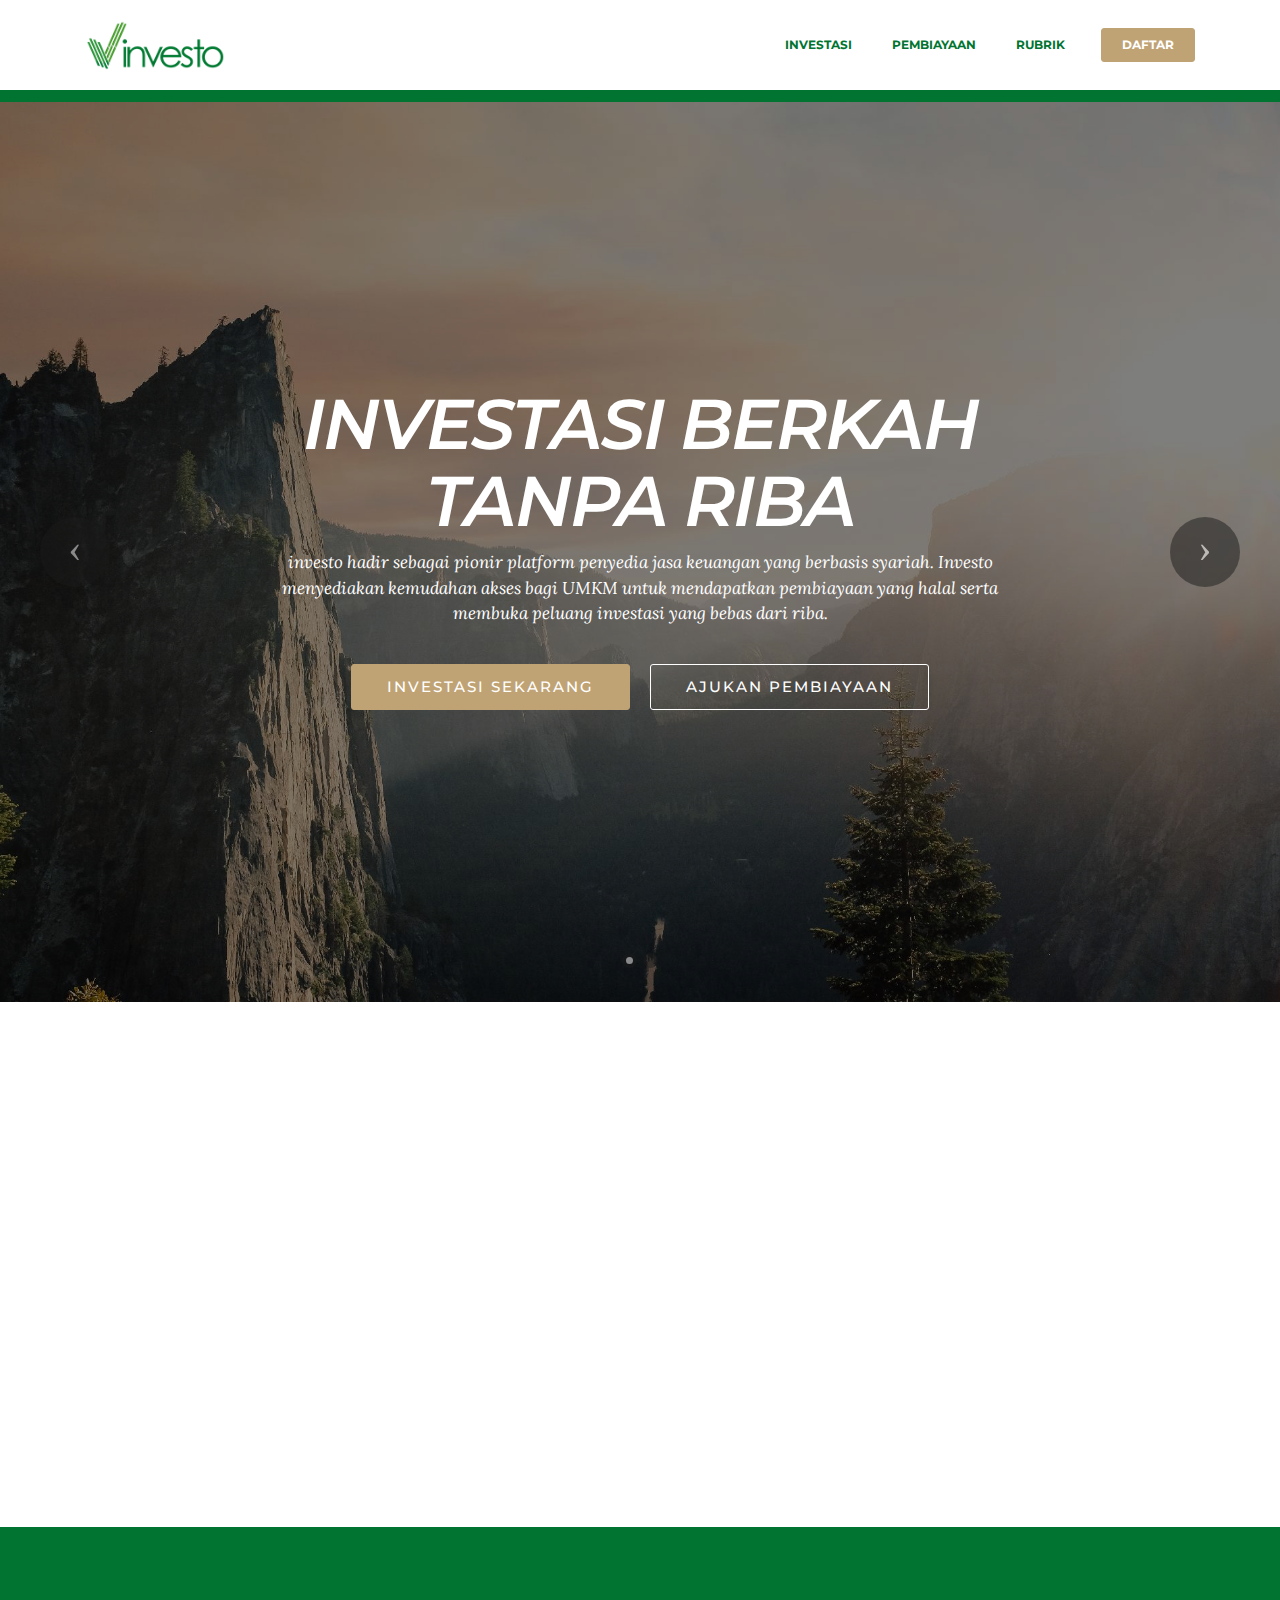
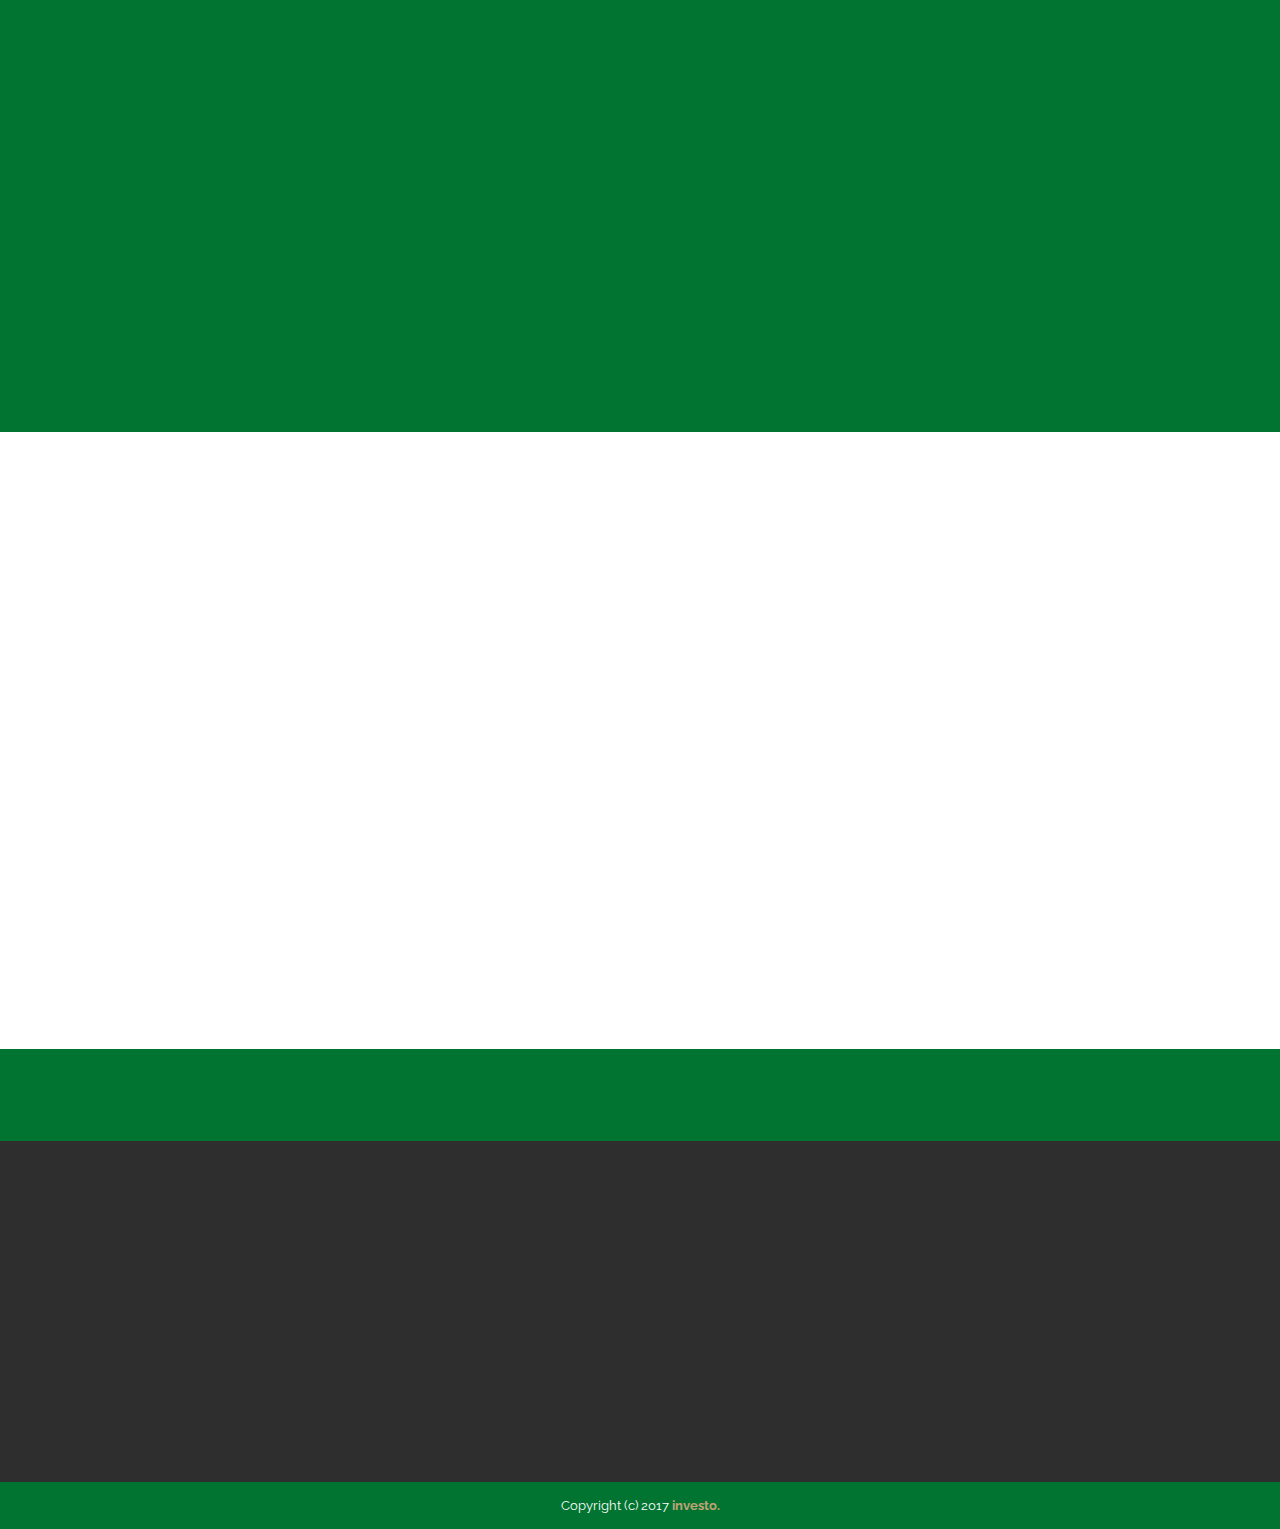
<file: index.html>
<!DOCTYPE html>
<html>
<head>
  <!-- Site made with Mobirise Website Builder v3.12.1, https://mobirise.com -->
  <meta charset="UTF-8">
  <meta http-equiv="X-UA-Compatible" content="IE=edge">
  <meta name="generator" content="Mobirise v3.12.1, mobirise.com">
  <meta name="viewport" content="width=device-width, initial-scale=1">
  <link rel="shortcut icon" href="assets/images/logo-128x128-128x150-1.png" type="image/x-icon">
  <meta name="description" content="">
  <title>Home</title>
  <link rel="stylesheet" href="https://fonts.googleapis.com/css?family=Lora:400,700,400italic,700italic&amp;subset=latin">
  <link rel="stylesheet" href="https://fonts.googleapis.com/css?family=Montserrat:400,700">
  <link rel="stylesheet" href="https://fonts.googleapis.com/css?family=Raleway:100,100i,200,200i,300,300i,400,400i,500,500i,600,600i,700,700i,800,800i,900,900i">
  <link rel="stylesheet" href="assets/bootstrap-material-design-font/css/material.css">
  <link rel="stylesheet" href="assets/web/assets/mobirise-icons/mobirise-icons.css">
  <link rel="stylesheet" href="assets/et-line-font-plugin/style.css">
  <link rel="stylesheet" href="assets/tether/tether.min.css">
  <link rel="stylesheet" href="assets/bootstrap/css/bootstrap.min.css">
  <link rel="stylesheet" href="assets/animate.css/animate.min.css">
  <link rel="stylesheet" href="assets/dropdown/css/style.css">
  <link rel="stylesheet" href="assets/socicon/css/styles.css">
  <link rel="stylesheet" href="assets/theme/css/style.css">
  <link rel="stylesheet" href="assets/mobirise/css/mbr-additional.css" type="text/css">
  
  
  
</head>
<body>

<!-- Google Analytics -->
<script>
  (function(i,s,o,g,r,a,m){i['GoogleAnalyticsObject']=r;i[r]=i[r]||function(){
  (i[r].q=i[r].q||[]).push(arguments)},i[r].l=1*new Date();a=s.createElement(o),
  m=s.getElementsByTagName(o)[0];a.async=1;a.src=g;m.parentNode.insertBefore(a,m)
  })(window,document,'script','https://www.google-analytics.com/analytics.js','ga');

  ga('create', 'UA-96147611-1', 'auto');
  ga('send', 'pageview');

</script>
<!-- /Google Analytics -->


<section id="ext_menu-0">

    <nav class="navbar navbar-dropdown navbar-fixed-top">
        <div class="container">

            <div class="mbr-table">
                <div class="mbr-table-cell">

                    <div class="navbar-brand">
                        <a href="https://investo.id" class="navbar-logo"><img src="assets/images/investo-logo-green-small-160x57.png" alt="Mobirise"></a>
                        <a class="navbar-caption" href="https://mobirise.com"></a>
                    </div>

                </div>
                <div class="mbr-table-cell">

                    <button class="navbar-toggler pull-xs-right hidden-md-up" type="button" data-toggle="collapse" data-target="#exCollapsingNavbar">
                        <div class="hamburger-icon"></div>
                    </button>

                    <ul class="nav-dropdown collapse pull-xs-right nav navbar-nav navbar-toggleable-sm" id="exCollapsingNavbar"><li class="nav-item"><a class="nav-link link" href="investasi.html">INVESTASI</a></li><li class="nav-item"><a class="nav-link link" href="pembiayaan.html">PEMBIAYAAN</a></li><li class="nav-item"><a class="nav-link link" href="rubrik.html">RUBRIK</a></li><li class="nav-item nav-btn"><a class="nav-link btn btn-primary" href="daftar.html">DAFTAR</a></li></ul>
                    <button hidden="" class="navbar-toggler navbar-close" type="button" data-toggle="collapse" data-target="#exCollapsingNavbar">
                        <div class="close-icon"></div>
                    </button>

                </div>
            </div>

        </div>
    </nav>

</section>

<section class="engine"><a rel="external" href="https://mobirise.com">Mobirise</a></section><section class="mbr-section article mbr-section__container mbr-after-navbar" id="content1-3" style="background-color: rgb(1, 116, 49); padding-top: 20px; padding-bottom: 20px;">

    <div class="container">
        <div class="row">
            <div class="col-xs-12 lead"></div>
        </div>
    </div>

</section>

<section class="mbr-section mbr-section__container article" id="header3-2r" style="background-color: rgb(1, 116, 49); padding-top: 40px; padding-bottom: 20px;">
    <div class="container">
        <div class="row">
            <div class="col-xs-12">
                <h3 class="mbr-section-title display-2"></h3>
                
            </div>
        </div>
    </div>
</section>

<section class="mbr-slider mbr-section mbr-section__container carousel slide mbr-section-nopadding" data-ride="carousel" data-keyboard="false" data-wrap="true" data-pause="false" data-interval="5000" id="slider-4">
    <div>
        <div>
            <div>
                <ol class="carousel-indicators">
                    <li data-app-prevent-settings="" data-target="#slider-4" class="active" data-slide-to="0"></li><li data-app-prevent-settings="" data-target="#slider-4" data-slide-to="1"></li>
                </ol>
                <div class="carousel-inner" role="listbox">
                    <div class="mbr-section mbr-section-hero carousel-item dark center mbr-section-full active" data-bg-video-slide="false" style="background-image: url(assets/images/landscape3.jpg);">
                        <div class="mbr-table-cell">
                            <div class="mbr-overlay"></div>
                            <div class="container-slide container">
                                
                                <div class="row">
                                    <div class="col-md-8 col-md-offset-2 text-xs-center">
                                        <h2 class="mbr-section-title display-1"><em>INVESTASI BERKAH TANPA RIBA</em></h2>
                                        <p class="mbr-section-lead lead">investo hadir sebagai pionir platform penyedia jasa keuangan yang berbasis syariah. Investo menyediakan kemudahan akses bagi UMKM untuk mendapatkan pembiayaan yang halal serta membuka peluang investasi yang bebas dari riba.</p>

                                        <div class="mbr-section-btn"><a class="btn btn-lg btn-primary" href="investasi.html">INVESTASI SEKARANG</a> <a class="btn btn-lg btn-white-outline btn-white" href="pembiayaan.html">AJUKAN PEMBIAYAAN</a></div>
                                    </div>
                                </div>
                            </div>
                        </div>
                    </div><div class="mbr-section mbr-section-hero carousel-item dark center mbr-section-full" data-bg-video-slide="false" style="background-image: url(assets/images/jumbotron.jpg);">
                        <div class="mbr-table-cell">
                            <div class="mbr-overlay"></div>
                            <div class="container-slide container">
                                
                                <div class="row">
                                    <div class="col-md-8 col-md-offset-2 text-xs-center">
                                        <h2 class="mbr-section-title display-1"><span style="font-weight: normal;"><em>INVESTASI BERKAH TANPA RIBA</em></span></h2>
                                        <p class="mbr-section-lead lead">investo hadir sebagai pionir platform penyedia jasa keuangan yang berbasis syariah. Investo menyediakan kemudahan akses bagi UMKM untuk mendapatkan pembiayaan yang halal serta membuka peluang investasi yang bebas dari riba.</p>

                                        <div class="mbr-section-btn"><a class="btn btn-lg btn-primary" href="investasi.html">INVESTASI SEKARANG</a> <a class="btn btn-lg btn-white btn-white-outline" href="pembiayaan.html">AJUKAN PEMBIAYAAN</a></div>
                                    </div>
                                </div>
                            </div>
                        </div>
                    </div>
                </div>

                <a data-app-prevent-settings="" class="left carousel-control" role="button" data-slide="prev" href="#slider-4">
                    <span class="icon-prev" aria-hidden="true"></span>
                    <span class="sr-only">Previous</span>
                </a>
                <a data-app-prevent-settings="" class="right carousel-control" role="button" data-slide="next" href="#slider-4">
                    <span class="icon-next" aria-hidden="true"></span>
                    <span class="sr-only">Next</span>
                </a>
            </div>
        </div>
    </div>
</section>

<section class="mbr-section mbr-section__container article" id="header3-e" style="background-color: rgb(255, 255, 255); padding-top: 40px; padding-bottom: 40px;">
    <div class="container">
        <div class="row">
            <div class="col-xs-12">
                <h3 class="mbr-section-title display-2">MANFAAT</h3>
                
            </div>
        </div>
    </div>
</section>

<section class="mbr-cards mbr-section mbr-section-nopadding" id="features7-7" style="background-color: rgb(255, 255, 255);">

    

    <div class="mbr-cards-row row">
        <div class="mbr-cards-col col-xs-12 col-lg-3" style="padding-top: 0px; padding-bottom: 40px;">
            <div class="container">
                <div class="card cart-block">
                    <div class="card-img iconbox"><a href="https://mobirise.com" class="mbri-cash mbr-iconfont mbr-iconfont-features7" style="color: rgb(255, 255, 255);"></a></div>
                    <div class="card-block">
                        <h4 class="card-title">INVESTASI YANG
<div>HALAL DAN BERKAH</div></h4>
                        
                        <p class="card-text">Baik pembiayaan dan investasi, semua mengikuti prinsip-prinsip fiqh muamalah kontemporer yang terbebas dari riba, gharar, ketidaksempurnaan akad, dan pelanggaran-pelanggaran syariah lainnya.</p>
                        
                    </div>
                </div>
            </div>
        </div>
        <div class="mbr-cards-col col-xs-12 col-lg-3" style="padding-top: 0px; padding-bottom: 40px;">
            <div class="container">
                <div class="card cart-block">
                    <div class="card-img iconbox"><a href="https://mobirise.com" class="mbri-responsive mbr-iconfont mbr-iconfont-features7" style="color: rgb(255, 255, 255);"></a></div>
                    <div class="card-block">
                        <h4 class="card-title">AKSES
<div>YANG MUDAH</div></h4>
                        
                        <p class="card-text">Proses administrasi yang sederhana memudahkan Anda, baik untuk mendapatkan pembiayaan dan menyalurkan dana investasi.</p>
                        
                    </div>
                </div>
          </div>
        </div>
        <div class="mbr-cards-col col-xs-12 col-lg-3" style="padding-top: 0px; padding-bottom: 40px;">
            <div class="container">
                <div class="card cart-block">
                    <div class="card-img iconbox"><a href="https://mobirise.com" class="mbri-globe-2 mbr-iconfont mbr-iconfont-features7" style="color: rgb(255, 255, 255);"></a></div>
                    <div class="card-block">
                        <h4 class="card-title">BERKONTRIBUSI UNTUK EKONOMI NASIONAL</h4>
                        
                        <p class="card-text">Para investor berinvestasi langsung kepada UMKM yang sedang membutuhkan dana sehingga dapat menurunkan kesenjangan ekonomi.</p>
                        
                    </div>
                </div>
            </div>
        </div>
        <div class="mbr-cards-col col-xs-12 col-lg-3" style="padding-top: 0px; padding-bottom: 40px;">
            <div class="container">
                <div class="card cart-block">
                    <div class="card-img iconbox"><a href="https://mobirise.com" class="mbri-protect mbr-iconfont mbr-iconfont-features7" style="color: rgb(255, 255, 255);"></a></div>
                    <div class="card-block">
                        <h4 class="card-title">AMAN
<div>DAN TRANSPARAN</div></h4>
                        
                        <p class="card-text">Semua akad dan transaksi terbuka bagi penerima pembiayaan dan penyalur investasi. Serta, Investor dapat langsung berinteraksi dengan UMKM yang didanai.</p>
                        
                    </div>
                </div>
            </div>
        </div>
        
        
    </div>
</section>

<section class="mbr-section mbr-section__container article" id="header3-f" style="background-color: rgb(1, 116, 49); padding-top: 40px; padding-bottom: 40px;">
    <div class="container">
        <div class="row">
            <div class="col-xs-12">
                <h3 class="mbr-section-title display-2">CARA KERJA</h3>
                
            </div>
        </div>
    </div>
</section>

<section class="mbr-cards mbr-section mbr-section-nopadding" id="features4-6" style="background-color: rgb(1, 116, 49);">

    

    <div class="mbr-cards-row row">
        <div class="mbr-cards-col col-xs-12 col-lg-3" style="padding-top: 0px; padding-bottom: 40px;">
            <div class="container">
                <div class="card cart-block">
                    <div class="card-img iconbox"><a href="https://mobirise.com" class="mbri-touch mbr-iconfont mbr-iconfont-features4" style="color: black;"></a></div>
                    <div class="card-block">
                        <h4 class="card-title">PILIH <br>PROJECT BISNIS</h4>
                        
                        <p class="card-text">Pilih project atau bisnis yang Anda pahami berdasarkan profil usaha yang telah kami verifikasi secara langsung.</p>
                        
                    </div>
                </div>
            </div>
        </div>
        <div class="mbr-cards-col col-xs-12 col-lg-3" style="padding-top: 0px; padding-bottom: 40px;">
            <div class="container">
                <div class="card cart-block">
                    <div class="card-img iconbox"><a href="https://mobirise.com" class="mbri-sale mbr-iconfont mbr-iconfont-features4" style="color: black;"></a></div>
                    <div class="card-block">
                        <h4 class="card-title">MULAI <br>BERINVESTASI</h4>
                        
                        <p class="card-text">Transfer sesuai dengan nominal yang  ingin diinvestasikan kepada usaha terkait yang menurut Anda potensial.</p>
                        
                    </div>
                </div>
          </div>
        </div>
        <div class="mbr-cards-col col-xs-12 col-lg-3" style="padding-top: 0px; padding-bottom: 40px;">
            <div class="container">
                <div class="card cart-block">
                    <div class="card-img iconbox"><a href="https://mobirise.com" class="mbri-growing-chart mbr-iconfont mbr-iconfont-features4" style="color: black;"></a></div>
                    <div class="card-block">
                        <h4 class="card-title">PANTAU PERKEMBANGAN UMKM YANG ANDA DANAI</h4>
                        
                        <p class="card-text">Analisis perkembangan project atau bisnis yang Anda danai melalui laporan berkala atau jika memungkinkan Anda dapat datang langsung kepada pelaku project atau bisnis yang Anda danai.</p>
                        
                    </div>
                </div>
            </div>
        </div>
        <div class="mbr-cards-col col-xs-12 col-lg-3" style="padding-top: 0px; padding-bottom: 40px;">
            <div class="container">
                <div class="card cart-block">
                    <div class="card-img iconbox"><a href="https://mobirise.com" class="mbri-update mbr-iconfont mbr-iconfont-features4" style="color: black;"></a></div>
                    <div class="card-block">
                        <h4 class="card-title">NIKMATI RETURN DARI INVESTASI ANDA</h4>
                        
                        <p class="card-text">Nikmati keuntungan investasi Anda dengan cara bersyukur dan membelanjakannya di jalan yang benar agar harta yang Anda peroleh semakin berkah.</p>
                        
                    </div>
                </div>
            </div>
        </div>
        
        
    </div>
</section>

<section class="mbr-section" id="testimonials1-g" style="background-color: rgb(255, 255, 255); padding-top: 40px; padding-bottom: 40px;">

    

        <div class="mbr-section mbr-section__container mbr-section__container--middle">
            <div class="container">
                <div class="row">
                    <div class="col-xs-12 text-xs-center">
                        <h3 class="mbr-section-title display-2">TESTIMONIALS</h3>
                        <small class="mbr-section-subtitle">Kata Mereka tentang investo.id</small>
                    </div>
                </div>
            </div>
        </div>


    <div class="mbr-testimonials mbr-section mbr-section-nopadding">
        <div class="container">
            <div class="row">

                <div class="col-xs-12 col-md-6">

                    <div class="mbr-testimonial card mbr-testimonial-lg">
                        <div class="card-block"><p>"Investo bentuk kepedulian anak-anak muda menjawab kerinduan muslim terhadap penerapan ekonomi syariah terutama pengembangan UKM. Semoga berkah, istiqomah dan Allah SWT selalu ridho."</p></div>
                        <div class="mbr-author card-footer">
                            <div class="mbr-author-img"><img src="assets/images/priyo-husodo-160x160.png" class="img-circle"></div>
                            <div class="mbr-author-name">Priyo Husodo</div>
                            <small class="mbr-author-desc">Ranaka Strategic - Sobat #HijrahIkuMbois</small>
                        </div>
                    </div>
                </div><div class="col-xs-12 col-md-6">

                    <div class="mbr-testimonial card mbr-testimonial-lg">
                        <div class="card-block"><p>"Semoga dapat menumbuhkan usaha mandiri bagi usaha kecil dan pelaku UKM tanpa tergantung dengan pihak perbankan"</p></div>
                        <div class="mbr-author card-footer">
                            <div class="mbr-author-img"><img src="assets/images/dwi-prihantono-160x160.png" class="img-circle"></div>
                            <div class="mbr-author-name">Dwi Prihantono</div>
                            <small class="mbr-author-desc">Owner Kecap Jawa Kedai Lokal - Komunitas Tanpa Riba</small>
                        </div>
                    </div>
                </div>

            </div>

        </div>

    </div>

</section>

<section class="mbr-section mbr-section__container" id="buttons1-a" style="background-color: rgb(1, 116, 49); padding-top: 20px; padding-bottom: 20px;">

    <div class="container">
        <div class="row">
            <div class="col-xs-12">
                <div class="text-xs-center"><a class="btn btn-primary" href="investasi.html">INVESTASI SEKARANG</a> <a class="btn btn-white-outline btn-white" href="pembiayaan.html">AJUKAN PEMBIAYAAN</a></div>
            </div>
        </div>
    </div>

</section>

<section class="mbr-section mbr-section-md-padding" id="social-buttons4-3v" style="background-color: rgb(46, 46, 46); padding-top: 30px; padding-bottom: 0px;">
    
    <div class="container">
        <div class="row">
            <div class="col-md-8 col-md-offset-2 text-xs-center">
                <h3 class="mbr-section-title display-2">FOLLOW US</h3>
                <div><a class="btn btn-social" title="Twitter" target="_blank" href="https://twitter.com/investo_id"><i class="socicon socicon-twitter"></i></a> <a class="btn btn-social" title="Facebook" target="_blank" href="https://web.facebook.com/investo.syariah/"><i class="socicon socicon-facebook"></i></a>   <a class="btn btn-social" title="Instagram" target="_blank" href="https://www.instagram.com/investo.id/"><i class="socicon socicon-instagram"></i></a>   <a class="btn btn-social" title="LinkedIn" target="_blank" href="#"><i class="socicon socicon-linkedin"></i></a>   </div>
            </div>
        </div>
    </div>
</section>

<section class="mbr-section mbr-section-md-padding mbr-footer footer1" id="contacts1-3s" style="background-color: rgb(46, 46, 46); padding-top: 30px; padding-bottom: 30px;">
    
    <div class="container">
        <div class="row">
            <div class="mbr-footer-content col-xs-12 col-md-3">
                <div><a href="index.html"><img src="assets/images/logo-128x150.png"></a></div>
            </div>
            <div class="mbr-footer-content col-xs-12 col-md-3">
                <p><strong>Navigasi</strong><br><a href="faq.html">FAQ</a><br><a href="syarat-dan-ketentuan.html">Syarat dan Ketentuan</a><br><a href="akad-akad-syariah.html">Akad-akad</a><br><a href="tentang-kami.html">Tentang Kami</a></p>
            </div>
            <div class="mbr-footer-content col-xs-12 col-md-3">
                <p><strong>Kontak</strong><br>
Email: contact@investo.id<br>
Phone: <br>+62 812-3667-8156<br>+62 822-2720-9092<br><br></p>
            </div>
            <div class="mbr-footer-content col-xs-12 col-md-3">
                <p><strong>Tentang Kami</strong><br>investo.id merupakan platform untuk memudahkan para pengusaha UMKM untuk memperoleh pembiayaan yang sesuai dengan prinsip syariah.<br></p>
            </div>

        </div>
    </div>
</section>

<footer class="mbr-small-footer mbr-section mbr-section-nopadding" id="footer1-3t" style="background-color: rgb(1, 116, 49); padding-top: 0.875rem; padding-bottom: 0.875rem;">
    
    <div class="container">
        <p class="text-xs-center">Copyright (c) 2017<a href="index.html"> <strong>investo.</strong></a></p>
    </div>
</footer>


  <script src="assets/web/assets/jquery/jquery.min.js"></script>
  <script src="assets/tether/tether.min.js"></script>
  <script src="assets/bootstrap/js/bootstrap.min.js"></script>
  <script src="assets/smooth-scroll/smooth-scroll.js"></script>
  <script src="assets/viewport-checker/jquery.viewportchecker.js"></script>
  <script src="assets/bootstrap-carousel-swipe/bootstrap-carousel-swipe.js"></script>
  <script src="assets/dropdown/js/script.min.js"></script>
  <script src="assets/touch-swipe/jquery.touch-swipe.min.js"></script>
  <script src="assets/theme/js/script.js"></script>
  
  
  <input name="animation" type="hidden">
  </body>
</html>
</file>
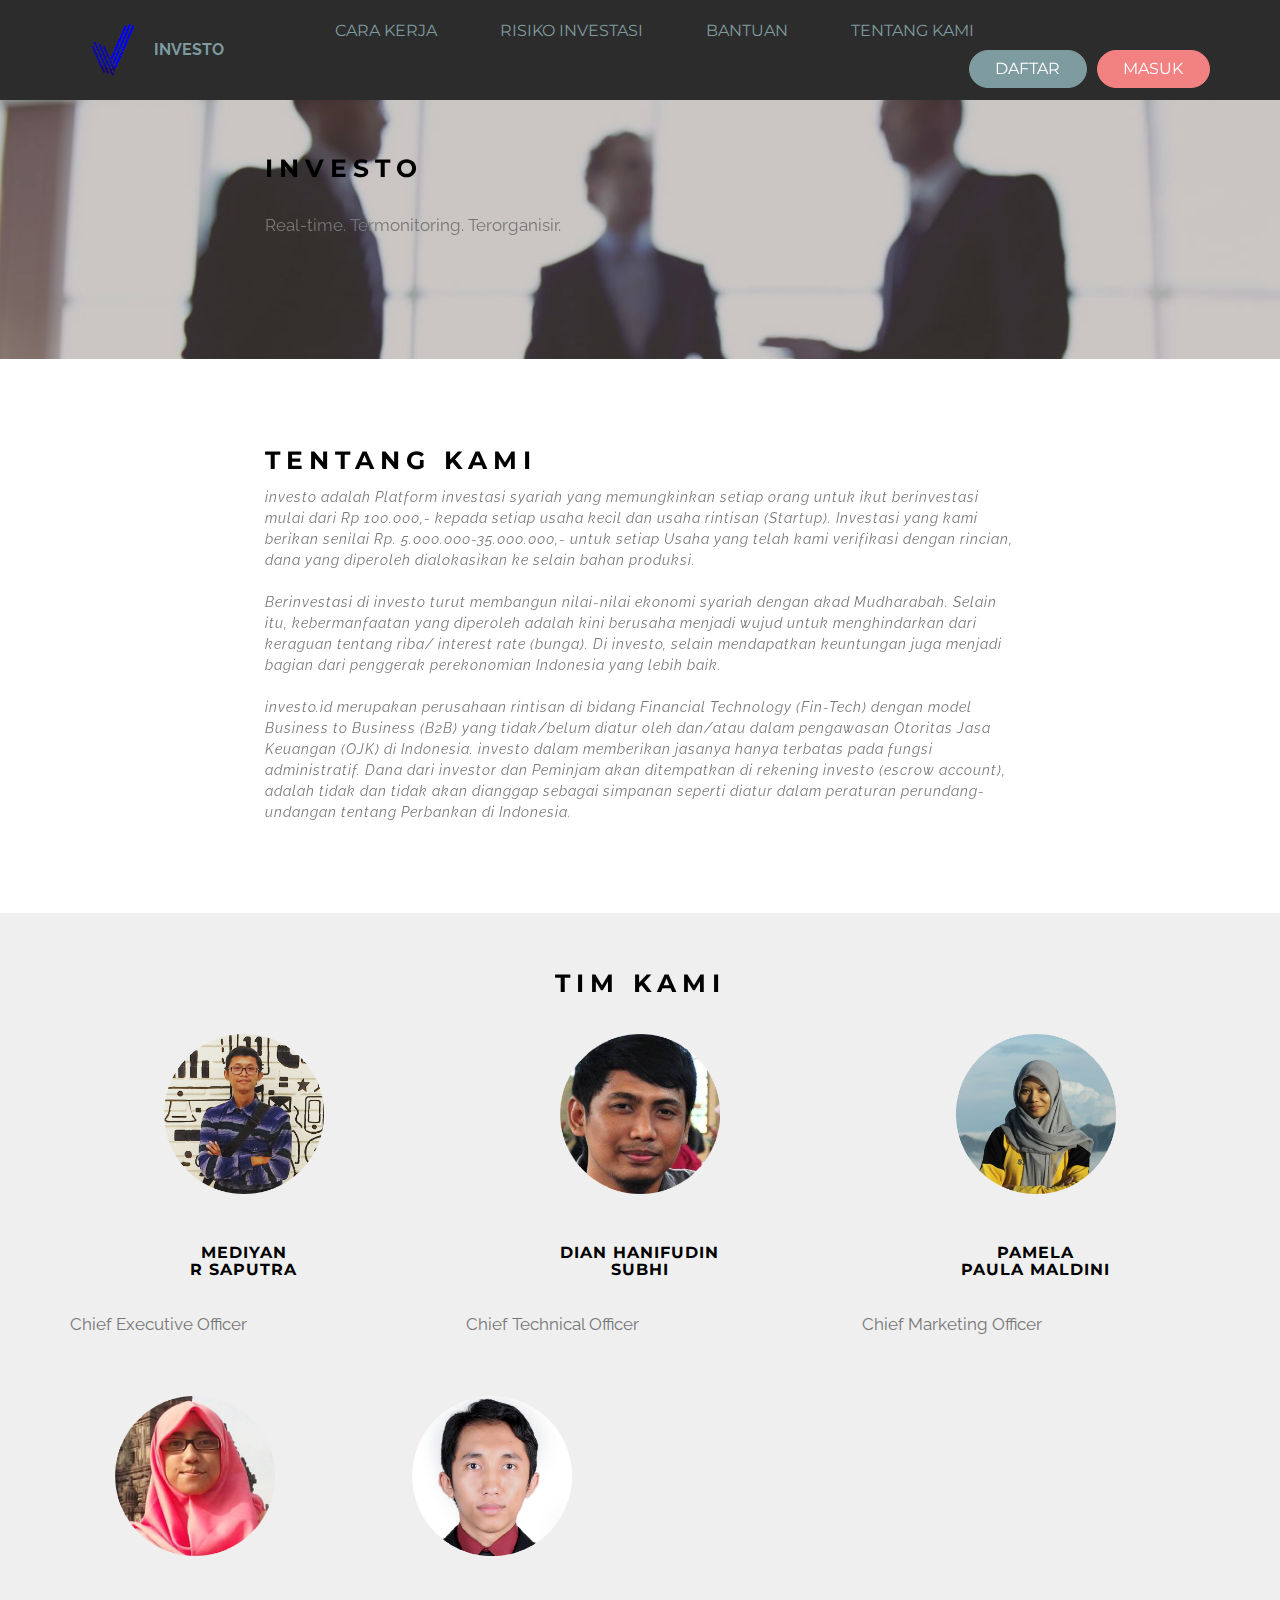
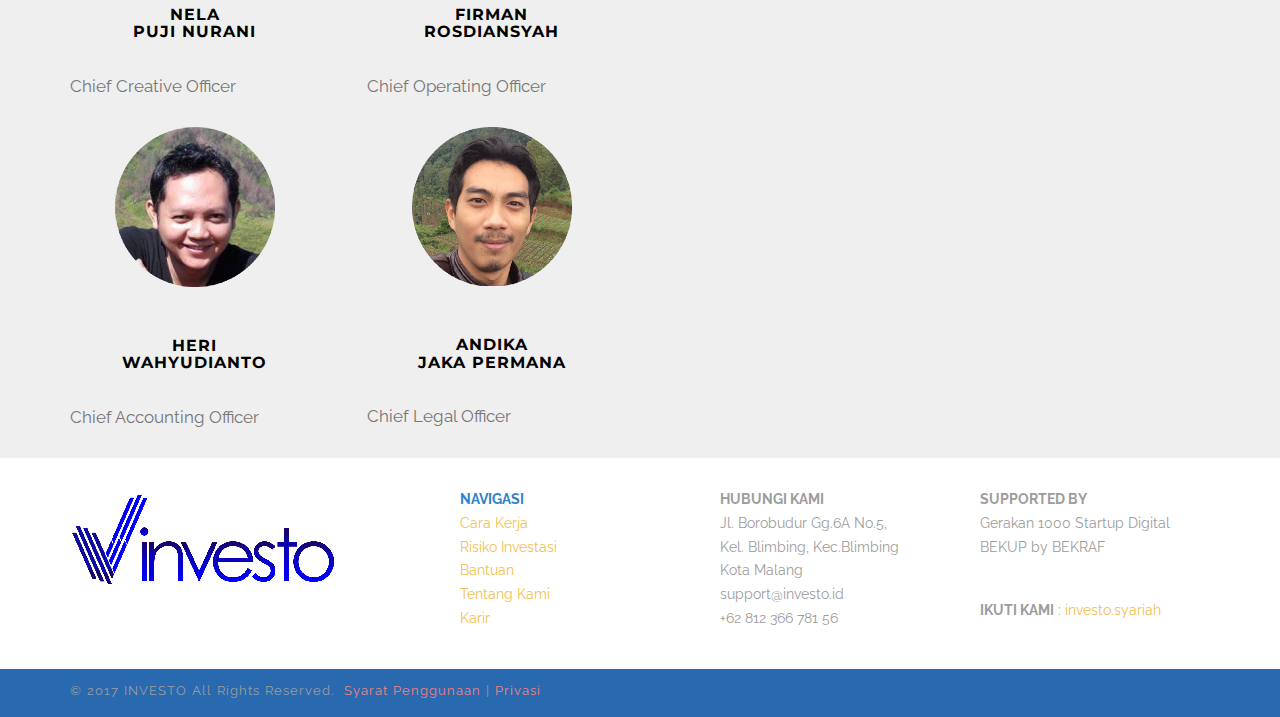
<file: about.html>
<!DOCTYPE html>
<html>
<head>
  <!-- Site made with Mobirise Website Builder v3.12.1, https://mobirise.com -->
  <meta charset="UTF-8">
  <meta http-equiv="X-UA-Compatible" content="IE=edge">
  <meta name="generator" content="Mobirise v3.12.1, mobirise.com">
  <meta name="viewport" content="width=device-width, initial-scale=1">
  <link rel="shortcut icon" href="assets/images/logo-128x128.png" type="image/x-icon">
  <meta name="description" content="Site Maker Description">
  <title>Tentang Kami | Investo</title>
  <link rel="stylesheet" href="https://fonts.googleapis.com/css?family=Roboto:700,400&amp;subset=cyrillic,latin,greek,vietnamese">
  <link rel="stylesheet" href="assets/bootstrap/css/bootstrap.min.css">
  <link rel="stylesheet" href="assets/mobirise/css/style.css">
  <link rel="stylesheet" href="assets/mobirise/css/mbr-additional.css" type="text/css">
  
  
  
</head>
<body>

<!-- Google Analytics -->
<script>
  (function(i,s,o,g,r,a,m){i['GoogleAnalyticsObject']=r;i[r]=i[r]||function(){
  (i[r].q=i[r].q||[]).push(arguments)},i[r].l=1*new Date();a=s.createElement(o),
  m=s.getElementsByTagName(o)[0];a.async=1;a.src=g;m.parentNode.insertBefore(a,m)
  })(window,document,'script','https://www.google-analytics.com/analytics.js','ga');

  ga('create', 'UA-96147611-1', 'auto');
  ga('send', 'pageview');

</script>
<!-- /Google Analytics -->


<section class="mbr-navbar mbr-navbar--freeze mbr-navbar--absolute mbr-navbar--sticky mbr-navbar--auto-collapse" id="ext_menu-w">
    <div class="mbr-navbar__section mbr-section">
        <div class="mbr-section__container container">
            <div class="mbr-navbar__container">
                <div class="mbr-navbar__column mbr-navbar__column--s mbr-navbar__brand">
                    <span class="mbr-navbar__brand-link mbr-brand mbr-brand--inline">
                        <span class="mbr-brand__logo"><a href="index.html"><img src="assets/images/logo-128x128.png" class="mbr-navbar__brand-img mbr-brand__img" alt="Investo"></a></span>
                        <span class="mbr-brand__name"><a class="mbr-brand__name text-info" href="index.html">INVESTO</a></span>
                    </span>
                </div>
                <div class="mbr-navbar__hamburger mbr-hamburger"><span class="mbr-hamburger__line"></span></div>
                <div class="mbr-navbar__column mbr-navbar__menu">
                    <nav class="mbr-navbar__menu-box mbr-navbar__menu-box--inline-right">
                        <div class="mbr-navbar__column">
                            <ul class="mbr-navbar__items mbr-navbar__items--right float-left mbr-buttons mbr-buttons--freeze mbr-buttons--right btn-decorator mbr-buttons--active"><li class="mbr-navbar__item"><a class="mbr-buttons__link btn text-info" href="cara-kerja.html">CARA KERJA</a></li> <li class="mbr-navbar__item"><a class="mbr-buttons__link btn text-info" href="risiko.html">RISIKO INVESTASI</a></li><li class="mbr-navbar__item"><a class="mbr-buttons__link btn text-info" href="bantuan.html">BANTUAN</a></li> <li class="mbr-navbar__item"><a class="mbr-buttons__link btn text-info" href="about.html">TENTANG KAMI</a></li></ul>                            
                            <ul class="mbr-navbar__items mbr-navbar__items--right mbr-buttons mbr-buttons--freeze mbr-buttons--right btn-inverse mbr-buttons--active"><li class="mbr-navbar__item"><a class="mbr-buttons__btn btn btn-info" href="daftar.html">DAFTAR</a></li> <li class="mbr-navbar__item"><a class="mbr-buttons__btn btn btn-danger" href="#">MASUK</a></li></ul>
                        </div>
                    </nav>
                </div>
            </div>
        </div>
    </div>
</section>

<section class="engine"><a rel="external" href="https://mobirise.com">Mobirise Site Generator</a></section><section class="mbr-section mbr-section--relative mbr-section--fixed-size mbr-parallax-background mbr-after-navbar" id="content5-z" style="background-image: url(assets/images/285055-meeting-2000x1000.jpg);">
    <div class="mbr-overlay" style="opacity: 0.4; background-color: rgb(124, 112, 107);"></div>
    <div class="mbr-section__container container mbr-section__container--first" style="padding-top: 62px;">
        <div class="mbr-header mbr-header--wysiwyg row">
            <div class="col-sm-8 col-sm-offset-2">
                <h3 class="mbr-header__text">INVESTO</h3>
                
            </div>
        </div>
    </div>
    <div class="mbr-section__container container mbr-section__container--last" style="padding-bottom: 124px;">
        <div class="row">
            <div class="mbr-article mbr-article--wysiwyg col-sm-8 col-sm-offset-2"><p>Real-time. Termonitoring. Terorganisir.</p></div>
        </div>
    </div>
    
</section>

<section class="mbr-section" id="header3-1b">
    <div class="mbr-section__container container mbr-section__container--isolated">
        <div class="mbr-header mbr-header--wysiwyg row">
            <div class="col-sm-8 col-sm-offset-2">
                <h3 class="mbr-header__text">TENTANG KAMI</h3>
                <p class="mbr-header__subtext">investo adalah Platform investasi syariah yang memungkinkan setiap orang untuk ikut berinvestasi mulai dari Rp 100.000,- kepada setiap usaha kecil dan usaha rintisan (Startup). Investasi yang kami berikan senilai Rp. 5.000.000-35.000.000,- untuk setiap Usaha yang telah kami verifikasi dengan rincian, dana yang diperoleh dialokasikan ke selain bahan produksi. <br><br>Berinvestasi di investo turut membangun nilai-nilai ekonomi syariah dengan akad Mudharabah. Selain itu, kebermanfaatan yang diperoleh adalah kini berusaha menjadi wujud untuk menghindarkan dari keraguan tentang riba/ interest rate (bunga). Di investo, selain mendapatkan keuntungan juga menjadi bagian dari penggerak perekonomian Indonesia yang lebih baik.<br><br>investo.id merupakan perusahaan rintisan di bidang Financial Technology (Fin-Tech) dengan model Business to Business (B2B) yang tidak/belum diatur oleh dan/atau dalam pengawasan Otoritas Jasa Keuangan (OJK) di Indonesia. investo dalam memberikan jasanya hanya terbatas pada fungsi administratif. Dana dari investor dan Peminjam akan ditempatkan di rekening investo (escrow account), adalah tidak dan tidak akan dianggap sebagai simpanan seperti diatur dalam peraturan perundang-undangan tentang Perbankan di Indonesia.</p>
            </div>
        </div>
    </div>
</section>

<section class="mbr-section mbr-section--relative mbr-section--fixed-size" id="features1-10" style="background-color: rgb(239, 239, 239);">
    
    <div class="mbr-section__container mbr-section__container--std-top-padding mbr-section__container--sm-bot-padding mbr-section-title container" style="padding-top: 62px;">
        <div class="mbr-header mbr-header--center mbr-header--wysiwyg row">
            <div class="col-sm-8 col-sm-offset-2">
                <h3 class="mbr-header__text">TIM KAMI</h3>
                
            </div>
        </div>
    </div>
    <div class="mbr-section__container container">
        <div class="mbr-section__row row">
            <div class="mbr-section__col col-xs-12 col-sm-4">
                <div class="mbr-section__container mbr-section__container--center mbr-section__container--middle">
                    <figure class="mbr-figure"><img src="assets/images/mediyan-circle-600x600.png" class="mbr-figure__img" width="160"></figure>
                </div>
                <div class="mbr-section__container mbr-section__container--middle">
                    <div class="mbr-header mbr-header--reduce mbr-header--center mbr-header--wysiwyg">
                        <h3 class="mbr-header__text">MEDIYAN <br>R SAPUTRA</h3>
                    </div>
                </div>
                <div class="mbr-section__container mbr-section__container--last" style="padding-bottom: 62px;">
                    <div class="mbr-article mbr-article--wysiwyg">
                        <p>Chief Executive Officer</p>
                    </div>
                </div>
                
            </div>
            <div class="mbr-section__col col-xs-12 col-sm-4">
                <div class="mbr-section__container mbr-section__container--center mbr-section__container--middle">
                    <figure class="mbr-figure"><img src="assets/images/sam-subkhi-600x600.png" class="mbr-figure__img" width="160"></figure>
                </div>
                <div class="mbr-section__container mbr-section__container--middle">
                    <div class="mbr-header mbr-header--reduce mbr-header--center mbr-header--wysiwyg">
                        <h3 class="mbr-header__text">DIAN HANIFUDIN <br>SUBHI</h3>
                    </div>
                </div>
                <div class="mbr-section__container mbr-section__container--last" style="padding-bottom: 62px;">
                    <div class="mbr-article mbr-article--wysiwyg">
                        <p>Chief Technical Officer<br></p>
                    </div>
                </div>
                
            </div>
            
            <div class="mbr-section__col col-xs-12 col-sm-4">
                <div class="mbr-section__container mbr-section__container--center mbr-section__container--middle">
                    <figure class="mbr-figure"><img src="assets/images/pamela-circle-600x600.png" class="mbr-figure__img" width="160"></figure>
                </div>
                <div class="mbr-section__container mbr-section__container--middle">
                    <div class="mbr-header mbr-header--reduce mbr-header--center mbr-header--wysiwyg">
                        <h3 class="mbr-header__text">PAMELA <br>PAULA MALDINI</h3>
                    </div>
                </div>
                <div class="mbr-section__container mbr-section__container--last" style="padding-bottom: 62px;">
                    <div class="mbr-article mbr-article--wysiwyg">
                        <p>Chief Marketing Officer</p>
                    </div>
                </div>
                
            </div>
            
            
            
            
            
        </div>
    </div>
</section>

<section class="mbr-section mbr-section--relative mbr-section--fixed-size" id="features1-1m" style="background-color: rgb(239, 239, 239);">
    
    
    <div class="mbr-section__container container mbr-section__container--std-top-padding" style="padding-top: 0px;">
        <div class="mbr-section__row row">
            <div class="mbr-section__col col-xs-12 col-md-3 col-sm-6">
                <div class="mbr-section__container mbr-section__container--center mbr-section__container--middle">
                    <figure class="mbr-figure"><img src="assets/images/nela-600x600.png" class="mbr-figure__img" width="160"></figure>
                </div>
                <div class="mbr-section__container mbr-section__container--middle">
                    <div class="mbr-header mbr-header--reduce mbr-header--center mbr-header--wysiwyg">
                        <h3 class="mbr-header__text">NELA <br>PUJI NURANI</h3>
                    </div>
                </div>
                <div class="mbr-section__container mbr-section__container--last" style="padding-bottom: 31px;">
                    <div class="mbr-article mbr-article--wysiwyg">
                        <p>Chief Creative Officer </p>
                    </div>
                </div>
                
            </div>
            <div class="mbr-section__col col-xs-12 col-md-3 col-sm-6">
                <div class="mbr-section__container mbr-section__container--center mbr-section__container--middle">
                    <figure class="mbr-figure"><img src="assets/images/firman-circle-600x600.png" class="mbr-figure__img" width="160"></figure>
                </div>
                <div class="mbr-section__container mbr-section__container--middle">
                    <div class="mbr-header mbr-header--reduce mbr-header--center mbr-header--wysiwyg">
                        <h3 class="mbr-header__text">FIRMAN <br>ROSDIANSYAH</h3>
                    </div>
                </div>
                <div class="mbr-section__container mbr-section__container--last" style="padding-bottom: 31px;">
                    <div class="mbr-article mbr-article--wysiwyg">
                        <p>Chief Operating Officer</p>
                    </div>
                </div>
                
            </div>
            <div class="clearfix visible-sm-block"></div>
            <div class="mbr-section__col col-xs-12 col-md-3 col-sm-6">
                <div class="mbr-section__container mbr-section__container--center mbr-section__container--middle">
                    <figure class="mbr-figure"><img src="assets/images/heri-600x600.png" class="mbr-figure__img" width="160"></figure>
                </div>
                <div class="mbr-section__container mbr-section__container--middle">
                    <div class="mbr-header mbr-header--reduce mbr-header--center mbr-header--wysiwyg">
                        <h3 class="mbr-header__text">HERI<div>WAHYUDIANTO</div></h3>
                    </div>
                </div>
                <div class="mbr-section__container mbr-section__container--last" style="padding-bottom: 31px;">
                    <div class="mbr-article mbr-article--wysiwyg">
                        <p>Chief Accounting Officer</p>
                    </div>
                </div>
                
            </div>
            
            <div class="mbr-section__col col-xs-12 col-md-3 col-sm-6">
                <div class="mbr-section__container mbr-section__container--center mbr-section__container--middle">
                    <figure class="mbr-figure"><img src="assets/images/andika-600x597.png" class="mbr-figure__img" width="160"></figure>
                </div>
                <div class="mbr-section__container mbr-section__container--middle">
                    <div class="mbr-header mbr-header--reduce mbr-header--center mbr-header--wysiwyg">
                        <h3 class="mbr-header__text">ANDIKA<br>JAKA PERMANA</h3>
                    </div>
                </div>
                <div class="mbr-section__container mbr-section__container--last" style="padding-bottom: 31px;">
                    <div class="mbr-article mbr-article--wysiwyg">
                        <p>Chief Legal Officer</p>
                    </div>
                </div>
                
            </div>
            
            
            
        </div>
    </div>
</section>

<section class="mbr-section mbr-section--relative mbr-section--fixed-size" id="contacts1-y" style="background-color: rgb(255, 255, 255);">
    
    <div class="mbr-section__container container">
        <div class="mbr-contacts mbr-contacts--wysiwyg row" style="padding-top: 30px; padding-bottom: 30px;">
            <div class="col-sm-4">
                <div><a href="index.html"><img src="assets/images/concept-v-investo-big-logotype-265x91.png" class="mbr-contacts__img mbr-contacts__img--left"></a></div>
            </div>
            <div class="col-sm-8">
                <div class="row">
                    <div class="col-sm-4">
                        <p class="mbr-contacts__text"><font color="#2c82c9"><strong>NAVIGASI</strong></font><br><a href="cara-kerja.html">Cara Kerja</a><br><a href="risiko.html">Risiko Investasi</a><br><a href="bantuan.html">Bantuan</a><br><a href="about.html">Tentang Kami</a><br><a href="#">Karir</a></p>
                    </div>
                    <div class="col-sm-4">
                        <p class="mbr-contacts__text"><strong>HUBUNGI KAMI</strong><br>Jl. Borobudur Gg.6A No.5,<br>Kel. Blimbing,&nbsp;Kec.Blimbing<br>Kota Malang<br>support@investo.id<br>+62 812 366 781 56</p>
                    </div>
                    <div class="col-sm-4"><p class="mbr-contacts__text"><strong>SUPPORTED BY</strong></p><ul class="mbr-contacts__list"><li>Gerakan 1000 Startup Digital</li><li>BEKUP by BEKRAF</li></ul><p><br></p><p><strong>IKUTI KAMI</strong> : <a href="https://web.facebook.com/investo.syariah/" target="_blank">investo.syariah</a></p></div>
                </div>
            </div>
        </div>
    </div>
</section>

<footer class="mbr-section mbr-section--relative mbr-section--fixed-size" id="footer1-x" style="background-color: rgb(41, 105, 176);">
    
    <div class="mbr-section__container container">
        <div class="mbr-footer mbr-footer--wysiwyg row" style="padding-top: 12.3px; padding-bottom: 0px;">
            <div class="col-sm-12">
                <p class="mbr-footer__copyright"></p><p><span style="line-height: 1.5em;">© 2017 INVESTO All Rights Reserved. &nbsp;</span><a href="#" class="text-danger" style="line-height: 1.5em; background-color: rgb(41, 105, 176);">Syarat Penggunaan</a><a class="mbr-footer__link text-gray" href="https://mobirise.com/" style="line-height: 1.5em; background-color: rgb(41, 105, 176);"></a><span style="line-height: 1.5em;">  | </span><a href="#" class="text-danger" style="line-height: 1.5em; background-color: rgb(41, 105, 176);">Privasi</a><br></p><p><a class="mbr-footer__link text-gray" href="https://mobirise.com/"></a></p><p></p>
            </div>
        </div>
    </div>
</footer>


  <script src="assets/web/assets/jquery/jquery.min.js"></script>
  <script src="assets/bootstrap/js/bootstrap.min.js"></script>
  <script src="assets/smooth-scroll/smooth-scroll.js"></script>
  <script src="assets/jarallax/jarallax.js"></script>
  <script src="assets/mobirise/js/script.js"></script>
  
  
</body>
</html>
</file>
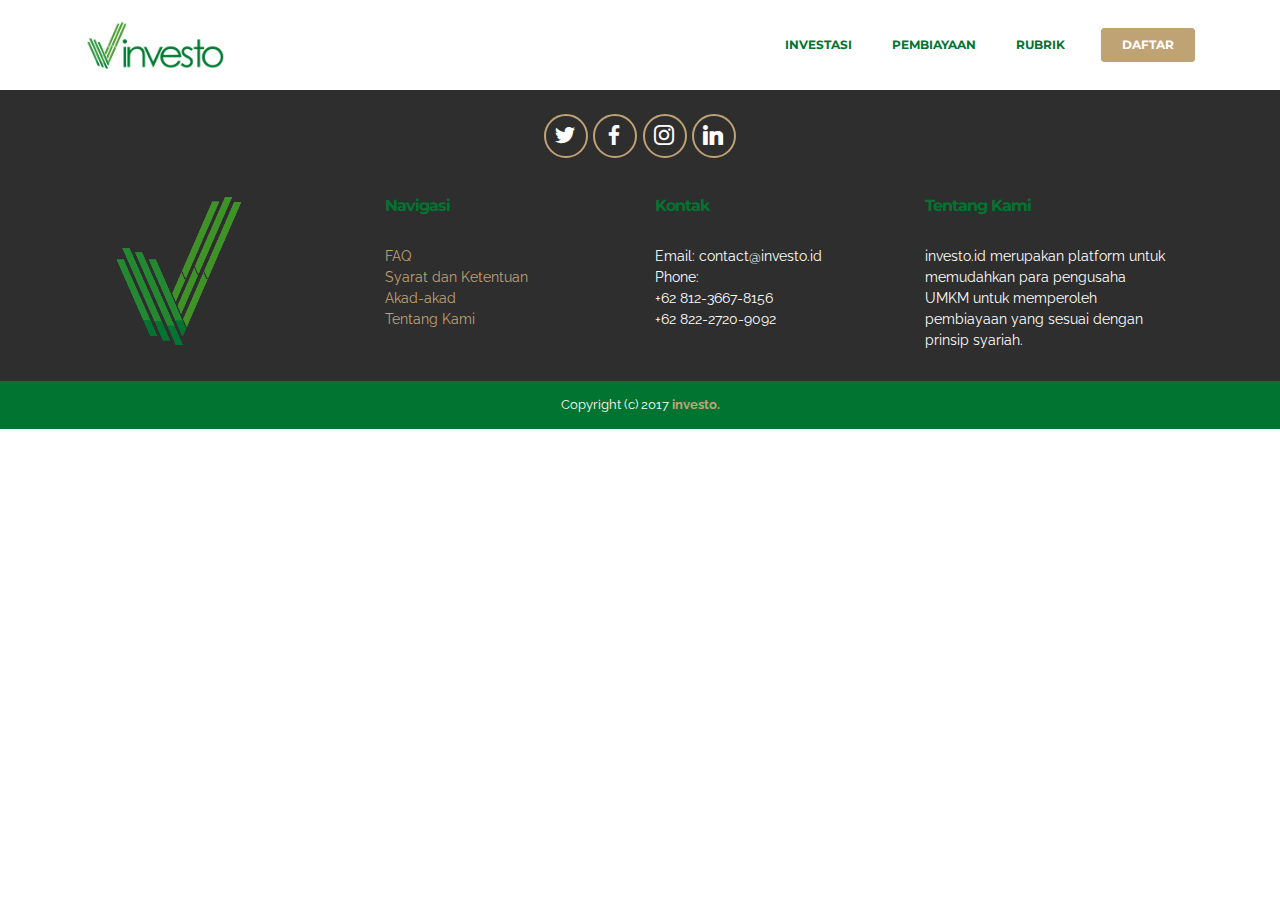
<file: akad-akad-syariah.html>
<!DOCTYPE html>
<html>
<head>
  <!-- Site made with Mobirise Website Builder v3.12.1, https://mobirise.com -->
  <meta charset="UTF-8">
  <meta http-equiv="X-UA-Compatible" content="IE=edge">
  <meta name="generator" content="Mobirise v3.12.1, mobirise.com">
  <meta name="viewport" content="width=device-width, initial-scale=1">
  <link rel="shortcut icon" href="assets/images/logo-128x128-128x150-1.png" type="image/x-icon">
  <meta name="description" content="investo - penjelasan akad syariah">
  <title>Akad-akad</title>
  <link rel="stylesheet" href="https://fonts.googleapis.com/css?family=Lora:400,700,400italic,700italic&amp;subset=latin">
  <link rel="stylesheet" href="https://fonts.googleapis.com/css?family=Montserrat:400,700">
  <link rel="stylesheet" href="https://fonts.googleapis.com/css?family=Raleway:100,100i,200,200i,300,300i,400,400i,500,500i,600,600i,700,700i,800,800i,900,900i">
  <link rel="stylesheet" href="assets/bootstrap-material-design-font/css/material.css">
  <link rel="stylesheet" href="assets/tether/tether.min.css">
  <link rel="stylesheet" href="assets/bootstrap/css/bootstrap.min.css">
  <link rel="stylesheet" href="assets/animate.css/animate.min.css">
  <link rel="stylesheet" href="assets/dropdown/css/style.css">
  <link rel="stylesheet" href="assets/socicon/css/styles.css">
  <link rel="stylesheet" href="assets/theme/css/style.css">
  <link rel="stylesheet" href="assets/mobirise/css/mbr-additional.css" type="text/css">
  
  
  
</head>
<body>

<!-- Google Analytics -->
<script>
  (function(i,s,o,g,r,a,m){i['GoogleAnalyticsObject']=r;i[r]=i[r]||function(){
  (i[r].q=i[r].q||[]).push(arguments)},i[r].l=1*new Date();a=s.createElement(o),
  m=s.getElementsByTagName(o)[0];a.async=1;a.src=g;m.parentNode.insertBefore(a,m)
  })(window,document,'script','https://www.google-analytics.com/analytics.js','ga');

  ga('create', 'UA-96147611-1', 'auto');
  ga('send', 'pageview');

</script>
<!-- /Google Analytics -->


<section id="ext_menu-1l">

    <nav class="navbar navbar-dropdown navbar-fixed-top">
        <div class="container">

            <div class="mbr-table">
                <div class="mbr-table-cell">

                    <div class="navbar-brand">
                        <a href="https://investo.id" class="navbar-logo"><img src="assets/images/investo-logo-green-small-160x57.png" alt="Mobirise"></a>
                        <a class="navbar-caption" href="https://mobirise.com"></a>
                    </div>

                </div>
                <div class="mbr-table-cell">

                    <button class="navbar-toggler pull-xs-right hidden-md-up" type="button" data-toggle="collapse" data-target="#exCollapsingNavbar">
                        <div class="hamburger-icon"></div>
                    </button>

                    <ul class="nav-dropdown collapse pull-xs-right nav navbar-nav navbar-toggleable-sm" id="exCollapsingNavbar"><li class="nav-item"><a class="nav-link link" href="investasi.html">INVESTASI</a></li><li class="nav-item"><a class="nav-link link" href="pembiayaan.html">PEMBIAYAAN</a></li><li class="nav-item"><a class="nav-link link" href="rubrik.html">RUBRIK</a></li><li class="nav-item nav-btn"><a class="nav-link btn btn-primary" href="daftar.html">DAFTAR</a></li></ul>
                    <button hidden="" class="navbar-toggler navbar-close" type="button" data-toggle="collapse" data-target="#exCollapsingNavbar">
                        <div class="close-icon"></div>
                    </button>

                </div>
            </div>

        </div>
    </nav>

</section>

<section class="engine"><a rel="external" href="https://mobirise.com">Mobirise</a></section><section class="mbr-section article mbr-section__container mbr-after-navbar" id="content1-1h" style="background-color: rgb(1, 116, 49); padding-top: 20px; padding-bottom: 20px;">

    <div class="container">
        <div class="row">
            <div class="col-xs-12 lead"></div>
        </div>
    </div>

</section>

<section class="mbr-section mbr-section-md-padding" id="social-buttons4-42" style="background-color: rgb(46, 46, 46); padding-top: 30px; padding-bottom: 0px;">
    
    <div class="container">
        <div class="row">
            <div class="col-md-8 col-md-offset-2 text-xs-center">
                <h3 class="mbr-section-title display-2">FOLLOW US</h3>
                <div><a class="btn btn-social" title="Twitter" target="_blank" href="https://twitter.com/investo_id"><i class="socicon socicon-twitter"></i></a> <a class="btn btn-social" title="Facebook" target="_blank" href="https://web.facebook.com/investo.syariah/"><i class="socicon socicon-facebook"></i></a>   <a class="btn btn-social" title="Instagram" target="_blank" href="https://www.instagram.com/investo.id/"><i class="socicon socicon-instagram"></i></a>   <a class="btn btn-social" title="LinkedIn" target="_blank" href="#"><i class="socicon socicon-linkedin"></i></a>   </div>
            </div>
        </div>
    </div>
</section>

<section class="mbr-section mbr-section-md-padding mbr-footer footer1" id="contacts1-3s" style="background-color: rgb(46, 46, 46); padding-top: 30px; padding-bottom: 30px;">
    
    <div class="container">
        <div class="row">
            <div class="mbr-footer-content col-xs-12 col-md-3">
                <div><a href="index.html"><img src="assets/images/logo-128x150.png"></a></div>
            </div>
            <div class="mbr-footer-content col-xs-12 col-md-3">
                <p><strong>Navigasi</strong><br><a href="faq.html">FAQ</a><br><a href="syarat-dan-ketentuan.html">Syarat dan Ketentuan</a><br><a href="akad-akad-syariah.html">Akad-akad</a><br><a href="tentang-kami.html">Tentang Kami</a></p>
            </div>
            <div class="mbr-footer-content col-xs-12 col-md-3">
                <p><strong>Kontak</strong><br>
Email: contact@investo.id<br>
Phone: <br>+62 812-3667-8156<br>+62 822-2720-9092<br><br></p>
            </div>
            <div class="mbr-footer-content col-xs-12 col-md-3">
                <p><strong>Tentang Kami</strong><br>investo.id merupakan platform untuk memudahkan para pengusaha UMKM untuk memperoleh pembiayaan yang sesuai dengan prinsip syariah.<br></p>
            </div>

        </div>
    </div>
</section>

<footer class="mbr-small-footer mbr-section mbr-section-nopadding" id="footer1-3t" style="background-color: rgb(1, 116, 49); padding-top: 0.875rem; padding-bottom: 0.875rem;">
    
    <div class="container">
        <p class="text-xs-center">Copyright (c) 2017<a href="index.html"> <strong>investo.</strong></a></p>
    </div>
</footer>


  <script src="assets/web/assets/jquery/jquery.min.js"></script>
  <script src="assets/tether/tether.min.js"></script>
  <script src="assets/bootstrap/js/bootstrap.min.js"></script>
  <script src="assets/smooth-scroll/smooth-scroll.js"></script>
  <script src="assets/viewport-checker/jquery.viewportchecker.js"></script>
  <script src="assets/dropdown/js/script.min.js"></script>
  <script src="assets/touch-swipe/jquery.touch-swipe.min.js"></script>
  <script src="assets/theme/js/script.js"></script>
  
  
  <input name="animation" type="hidden">
  </body>
</html>
</file>
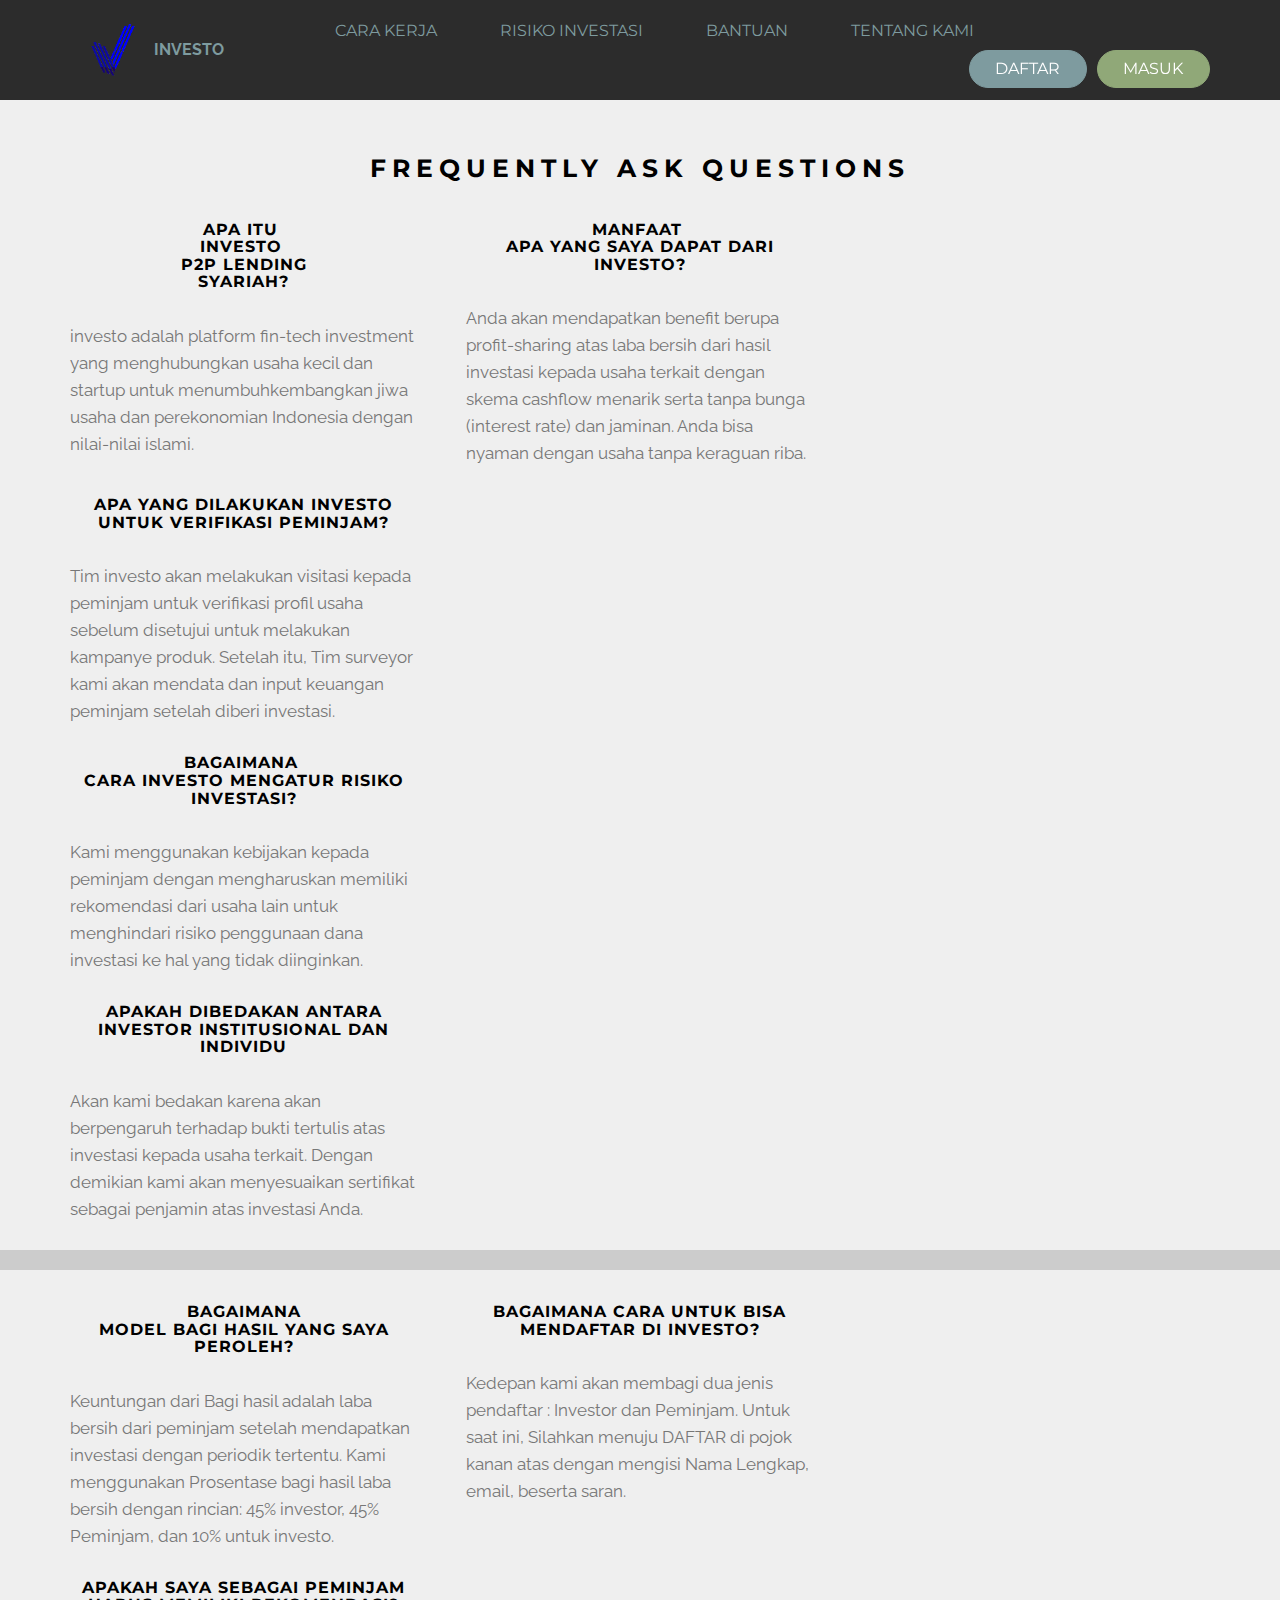
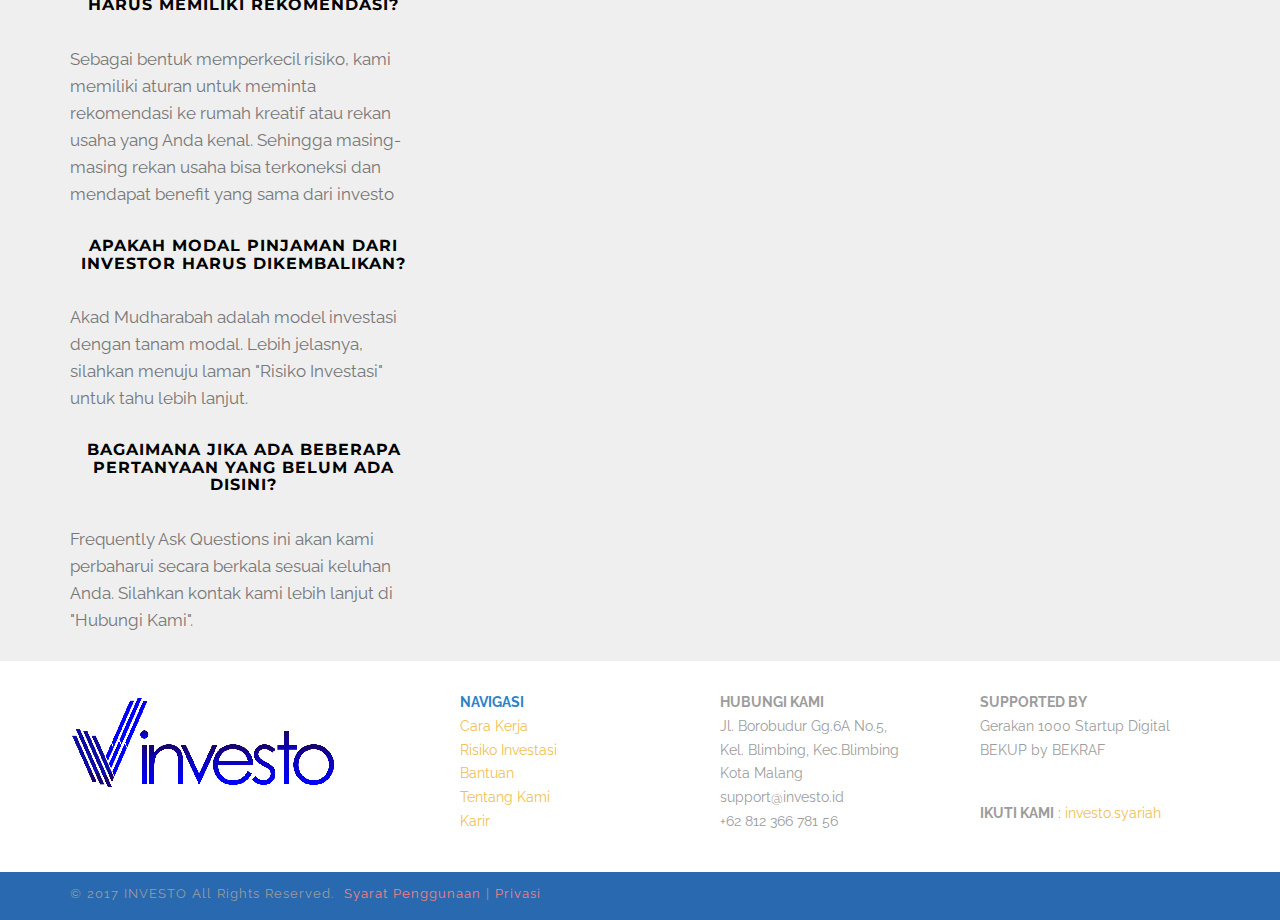
<file: bantuan.html>
<!DOCTYPE html>
<html>
<head>
  <!-- Site made with Mobirise Website Builder v3.12.1, https://mobirise.com -->
  <meta charset="UTF-8">
  <meta http-equiv="X-UA-Compatible" content="IE=edge">
  <meta name="generator" content="Mobirise v3.12.1, mobirise.com">
  <meta name="viewport" content="width=device-width, initial-scale=1">
  <link rel="shortcut icon" href="assets/images/logo-128x128.png" type="image/x-icon">
  <meta name="description" content="FAQs dan ">
  <title>Bantuan</title>
  <link rel="stylesheet" href="https://fonts.googleapis.com/css?family=Roboto:700,400&amp;subset=cyrillic,latin,greek,vietnamese">
  <link rel="stylesheet" href="assets/bootstrap/css/bootstrap.min.css">
  <link rel="stylesheet" href="assets/mobirise/css/style.css">
  <link rel="stylesheet" href="assets/mobirise/css/mbr-additional.css" type="text/css">
  
  
  
</head>
<body>

<!-- Google Analytics -->
<script>
  (function(i,s,o,g,r,a,m){i['GoogleAnalyticsObject']=r;i[r]=i[r]||function(){
  (i[r].q=i[r].q||[]).push(arguments)},i[r].l=1*new Date();a=s.createElement(o),
  m=s.getElementsByTagName(o)[0];a.async=1;a.src=g;m.parentNode.insertBefore(a,m)
  })(window,document,'script','https://www.google-analytics.com/analytics.js','ga');

  ga('create', 'UA-96147611-1', 'auto');
  ga('send', 'pageview');

</script>
<!-- /Google Analytics -->


<section class="mbr-navbar mbr-navbar--freeze mbr-navbar--absolute mbr-navbar--sticky mbr-navbar--auto-collapse" id="ext_menu-18">
    <div class="mbr-navbar__section mbr-section">
        <div class="mbr-section__container container">
            <div class="mbr-navbar__container">
                <div class="mbr-navbar__column mbr-navbar__column--s mbr-navbar__brand">
                    <span class="mbr-navbar__brand-link mbr-brand mbr-brand--inline">
                        <span class="mbr-brand__logo"><a href="index.html"><img src="assets/images/logo-128x128.png" class="mbr-navbar__brand-img mbr-brand__img" alt="Investo"></a></span>
                        <span class="mbr-brand__name"><a class="mbr-brand__name text-info" href="index.html">INVESTO</a></span>
                    </span>
                </div>
                <div class="mbr-navbar__hamburger mbr-hamburger"><span class="mbr-hamburger__line"></span></div>
                <div class="mbr-navbar__column mbr-navbar__menu">
                    <nav class="mbr-navbar__menu-box mbr-navbar__menu-box--inline-right">
                        <div class="mbr-navbar__column">
                            <ul class="mbr-navbar__items mbr-navbar__items--right float-left mbr-buttons mbr-buttons--freeze mbr-buttons--right btn-decorator mbr-buttons--active"><li class="mbr-navbar__item"><a class="mbr-buttons__link btn text-info" href="cara-kerja.html">CARA KERJA</a></li> <li class="mbr-navbar__item"><a class="mbr-buttons__link btn text-info" href="risiko.html">RISIKO INVESTASI</a></li><li class="mbr-navbar__item"><a class="mbr-buttons__link btn text-info" href="bantuan.html">BANTUAN</a></li> <li class="mbr-navbar__item"><a class="mbr-buttons__link btn text-info" href="about.html">TENTANG KAMI</a></li></ul>                            
                            <ul class="mbr-navbar__items mbr-navbar__items--right mbr-buttons mbr-buttons--freeze mbr-buttons--right btn-inverse mbr-buttons--active"><li class="mbr-navbar__item"><a class="mbr-buttons__btn btn btn-info" href="daftar.html">DAFTAR</a></li> <li class="mbr-navbar__item"><a class="mbr-buttons__btn btn btn-success" href="#">MASUK</a></li></ul>
                        </div>
                    </nav>
                </div>
            </div>
        </div>
    </div>
</section>

<section class="engine"><a rel="external" href="https://mobirise.com">https://mobirise.com/</a></section><section class="mbr-section mbr-section--relative mbr-section--fixed-size mbr-after-navbar" id="content4-1d" style="background-color: rgb(239, 239, 239);">
    
    <div class="mbr-section__container mbr-section__container--std-top-padding mbr-section__container--sm-bot-padding mbr-section-title container" style="padding-top: 62px;">
        <div class="mbr-header mbr-header--center mbr-header--wysiwyg row">
            <div class="col-sm-8 col-sm-offset-2">
                <h3 class="mbr-header__text">FREQUENTLY ASK QUESTIONS<br></h3>
                
            </div>
        </div>
    </div>
    <div class="mbr-section__container container">
        <div class="mbr-section__row row">
            <div class="mbr-section__col col-xs-12 col-lg-2-4 col-md-4 col-sm-6">
                
                <div class="mbr-section__container mbr-section__container--middle">
                    <div class="mbr-header mbr-header--reduce mbr-header--center mbr-header--wysiwyg">
                        <h3 class="mbr-header__text">APA ITU&nbsp;<div>INVESTO&nbsp;</div><div>P2P LENDING</div><div>SYARIAH?</div></h3>
                    </div>
                </div>
                <div class="mbr-section__container mbr-section__container--last" style="padding-bottom: 31px;">
                    <div class="mbr-article mbr-article--wysiwyg">
                        <p>investo adalah platform fin-tech investment yang menghubungkan usaha kecil dan startup untuk menumbuhkembangkan jiwa usaha dan perekonomian Indonesia dengan nilai-nilai islami.</p>
                    </div>
                </div>
                
            </div>
            <div class="mbr-section__col col-xs-12 col-lg-2-4 col-md-4 col-sm-6">
                
                <div class="mbr-section__container mbr-section__container--middle">
                    <div class="mbr-header mbr-header--reduce mbr-header--center mbr-header--wysiwyg">
                        <h3 class="mbr-header__text">MANFAAT&nbsp;<div>APA YANG SAYA DAPAT DARI INVESTO?</div></h3>
                    </div>
                </div>
                <div class="mbr-section__container mbr-section__container--last" style="padding-bottom: 31px;">
                    <div class="mbr-article mbr-article--wysiwyg">
                        <p>Anda akan mendapatkan benefit berupa profit-sharing atas laba bersih dari hasil investasi kepada usaha terkait dengan skema cashflow menarik serta tanpa bunga (interest rate) dan jaminan. Anda bisa nyaman dengan usaha tanpa keraguan riba.</p>
                    </div>
                </div>
                
            </div>
            <div class="clearfix visible-sm-block"></div>
            <div class="mbr-section__col col-xs-12 col-lg-2-4 col-md-4 col-sm-6">
                
                <div class="mbr-section__container mbr-section__container--middle">
                    <div class="mbr-header mbr-header--reduce mbr-header--center mbr-header--wysiwyg">
                        <h3 class="mbr-header__text">APA YANG DILAKUKAN INVESTO UNTUK VERIFIKASI PEMINJAM?</h3>
                    </div>
                </div>
                <div class="mbr-section__container mbr-section__container--last" style="padding-bottom: 31px;">
                    <div class="mbr-article mbr-article--wysiwyg">
                        <p>Tim investo akan melakukan visitasi kepada peminjam untuk verifikasi profil usaha sebelum disetujui untuk melakukan kampanye produk. Setelah itu, Tim surveyor kami akan mendata dan input keuangan peminjam setelah diberi investasi.</p>
                    </div>
                </div>
                
            </div>
            <div class="clearfix visible-md-block"></div>
            <div class="mbr-section__col col-xs-12 col-lg-2-4 col-md-4 col-sm-6 col-lg-offset-0 col-md-offset-2">
                
                <div class="mbr-section__container mbr-section__container--middle">
                    <div class="mbr-header mbr-header--reduce mbr-header--center mbr-header--wysiwyg">
                        <h3 class="mbr-header__text">BAGAIMANA&nbsp;<div>CARA INVESTO MENGATUR RISIKO INVESTASI?</div></h3>
                    </div>
                </div>
                <div class="mbr-section__container mbr-section__container--last" style="padding-bottom: 31px;">
                    <div class="mbr-article mbr-article--wysiwyg">
                        <p>Kami menggunakan kebijakan kepada peminjam dengan mengharuskan memiliki rekomendasi dari usaha lain untuk menghindari risiko penggunaan dana investasi ke hal yang tidak diinginkan.</p>
                    </div>
                </div>
                
            </div>
            <div class="clearfix visible-sm-block"></div>
            <div class="mbr-section__col col-xs-12 col-lg-2-4 col-md-4 col-sm-6 col-md-offset-0 col-sm-offset-3">
                
                <div class="mbr-section__container mbr-section__container--middle">
                    <div class="mbr-header mbr-header--reduce mbr-header--center mbr-header--wysiwyg">
                        <h3 class="mbr-header__text">APAKAH DIBEDAKAN ANTARA INVESTOR INSTITUSIONAL DAN INDIVIDU</h3>
                    </div>
                </div>
                <div class="mbr-section__container mbr-section__container--last" style="padding-bottom: 31px;">
                    <div class="mbr-article mbr-article--wysiwyg">
                        <p>Akan kami bedakan karena akan berpengaruh terhadap bukti tertulis atas investasi kepada usaha terkait. Dengan demikian kami akan menyesuaikan sertifikat sebagai penjamin atas investasi Anda.</p>
                    </div>
                </div>
                
            </div>
            
        </div>
    </div>
</section>

<section class="mbr-section mbr-section--relative mbr-section--short-paddings" id="msg-box1-1o" style="background-color: rgb(204, 204, 204);">

    

    <div class="mbr-section__container mbr-section__container--isolated container" style="padding-top: 20px; padding-bottom: 0px;">
        <div class="row">
            <div class="mbr-box mbr-box--fixed mbr-box--adapted">
                <div class="mbr-box__magnet mbr-box__magnet--top-left mbr-section__left col-sm-8">
                    
                    
                </div>
                <div class="mbr-box__magnet mbr-box__magnet--top-left mbr-section__right col-sm-4">
                    
                </div>
            </div>
        </div>
    </div>

</section>

<section class="mbr-section mbr-section--relative mbr-section--fixed-size" id="content4-1g" style="background-color: rgb(239, 239, 239);">
    
    
    <div class="mbr-section__container container mbr-section__container--std-top-padding" style="padding-top: 31px;">
        <div class="mbr-section__row row">
            <div class="mbr-section__col col-xs-12 col-lg-2-4 col-md-4 col-sm-6">
                
                <div class="mbr-section__container mbr-section__container--middle">
                    <div class="mbr-header mbr-header--reduce mbr-header--center mbr-header--wysiwyg">
                        <h3 class="mbr-header__text">BAGAIMANA <br>MODEL BAGI HASIL YANG SAYA PEROLEH?</h3>
                    </div>
                </div>
                <div class="mbr-section__container mbr-section__container--last" style="padding-bottom: 31px;">
                    <div class="mbr-article mbr-article--wysiwyg">
                        <p>Keuntungan dari Bagi hasil adalah laba bersih dari peminjam setelah mendapatkan investasi dengan periodik tertentu. Kami menggunakan Prosentase bagi hasil laba bersih dengan rincian: 45% investor, 45% Peminjam, dan 10% untuk investo.</p>
                    </div>
                </div>
                
            </div>
            <div class="mbr-section__col col-xs-12 col-lg-2-4 col-md-4 col-sm-6">
                
                <div class="mbr-section__container mbr-section__container--middle">
                    <div class="mbr-header mbr-header--reduce mbr-header--center mbr-header--wysiwyg">
                        <h3 class="mbr-header__text">BAGAIMANA CARA UNTUK BISA MENDAFTAR DI INVESTO?</h3>
                    </div>
                </div>
                <div class="mbr-section__container mbr-section__container--last" style="padding-bottom: 31px;">
                    <div class="mbr-article mbr-article--wysiwyg">
                        <p>Kedepan kami akan membagi dua jenis pendaftar : Investor dan Peminjam. Untuk saat ini, Silahkan menuju DAFTAR di pojok kanan atas dengan mengisi Nama Lengkap, email, beserta saran.&nbsp;</p>
                    </div>
                </div>
                
            </div>
            <div class="clearfix visible-sm-block"></div>
            <div class="mbr-section__col col-xs-12 col-lg-2-4 col-md-4 col-sm-6">
                
                <div class="mbr-section__container mbr-section__container--middle">
                    <div class="mbr-header mbr-header--reduce mbr-header--center mbr-header--wysiwyg">
                        <h3 class="mbr-header__text">APAKAH SAYA SEBAGAI PEMINJAM HARUS MEMILIKI REKOMENDASI?</h3>
                    </div>
                </div>
                <div class="mbr-section__container mbr-section__container--last" style="padding-bottom: 31px;">
                    <div class="mbr-article mbr-article--wysiwyg">
                        <p>Sebagai bentuk memperkecil risiko, kami memiliki aturan untuk meminta rekomendasi ke rumah kreatif atau rekan usaha yang Anda kenal. Sehingga masing-masing rekan usaha bisa terkoneksi dan mendapat benefit yang sama dari investo&nbsp;</p>
                    </div>
                </div>
                
            </div>
            <div class="clearfix visible-md-block"></div>
            <div class="mbr-section__col col-xs-12 col-lg-2-4 col-md-4 col-sm-6 col-lg-offset-0 col-md-offset-2">
                
                <div class="mbr-section__container mbr-section__container--middle">
                    <div class="mbr-header mbr-header--reduce mbr-header--center mbr-header--wysiwyg">
                        <h3 class="mbr-header__text">APAKAH MODAL PINJAMAN DARI INVESTOR HARUS DIKEMBALIKAN?</h3>
                    </div>
                </div>
                <div class="mbr-section__container mbr-section__container--last" style="padding-bottom: 31px;">
                    <div class="mbr-article mbr-article--wysiwyg">
                        <p>Akad Mudharabah adalah model investasi dengan tanam modal. Lebih jelasnya, silahkan menuju laman "Risiko Investasi" untuk tahu lebih lanjut.&nbsp;</p>
                    </div>
                </div>
                
            </div>
            <div class="clearfix visible-sm-block"></div>
            <div class="mbr-section__col col-xs-12 col-lg-2-4 col-md-4 col-sm-6 col-md-offset-0 col-sm-offset-3">
                
                <div class="mbr-section__container mbr-section__container--middle">
                    <div class="mbr-header mbr-header--reduce mbr-header--center mbr-header--wysiwyg">
                        <h3 class="mbr-header__text">BAGAIMANA JIKA ADA BEBERAPA PERTANYAAN YANG BELUM ADA DISINI?</h3>
                    </div>
                </div>
                <div class="mbr-section__container mbr-section__container--last" style="padding-bottom: 31px;">
                    <div class="mbr-article mbr-article--wysiwyg">
                        <p>Frequently Ask Questions ini akan kami perbaharui secara berkala sesuai keluhan Anda. Silahkan kontak kami lebih lanjut di "Hubungi Kami".</p>
                    </div>
                </div>
                
            </div>
            
        </div>
    </div>
</section>

<section class="mbr-section mbr-section--relative mbr-section--fixed-size" id="contacts1-1a" style="background-color: rgb(255, 255, 255);">
    
    <div class="mbr-section__container container">
        <div class="mbr-contacts mbr-contacts--wysiwyg row" style="padding-top: 30px; padding-bottom: 30px;">
            <div class="col-sm-4">
                <div><a href="index.html"><img src="assets/images/concept-v-investo-big-logotype-265x91.png" class="mbr-contacts__img mbr-contacts__img--left"></a></div>
            </div>
            <div class="col-sm-8">
                <div class="row">
                    <div class="col-sm-4">
                        <p class="mbr-contacts__text"><font color="#2c82c9"><strong>NAVIGASI</strong></font><br><a href="cara-kerja.html">Cara Kerja</a><br><a href="risiko.html">Risiko Investasi</a><br><a href="bantuan.html">Bantuan</a><br><a href="about.html">Tentang Kami</a><br><a href="#">Karir</a></p>
                    </div>
                    <div class="col-sm-4">
                        <p class="mbr-contacts__text"><strong>HUBUNGI KAMI</strong><br>Jl. Borobudur Gg.6A No.5,<br>Kel. Blimbing,&nbsp;Kec.Blimbing<br>Kota Malang<br>support@investo.id<br>+62 812 366 781 56</p>
                    </div>
                    <div class="col-sm-4"><p class="mbr-contacts__text"><strong>SUPPORTED BY</strong></p><ul class="mbr-contacts__list"><li>Gerakan 1000 Startup Digital</li><li>BEKUP by BEKRAF</li></ul><p><br></p><p><strong>IKUTI KAMI</strong> : <a href="https://web.facebook.com/investo.syariah/" target="_blank">investo.syariah</a></p></div>
                </div>
            </div>
        </div>
    </div>
</section>

<footer class="mbr-section mbr-section--relative mbr-section--fixed-size" id="footer1-19" style="background-color: rgb(41, 105, 176);">
    
    <div class="mbr-section__container container">
        <div class="mbr-footer mbr-footer--wysiwyg row" style="padding-top: 12.3px; padding-bottom: 0px;">
            <div class="col-sm-12">
                <p class="mbr-footer__copyright"></p><p><span style="line-height: 1.5em;">© 2017 INVESTO All Rights Reserved. &nbsp;</span><a href="#" class="text-danger" style="line-height: 1.5em; background-color: rgb(41, 105, 176);">Syarat Penggunaan</a><a class="mbr-footer__link text-gray" href="https://mobirise.com/" style="line-height: 1.5em; background-color: rgb(41, 105, 176);"></a><span style="line-height: 1.5em;">  | </span><a href="#" class="text-danger" style="line-height: 1.5em; background-color: rgb(41, 105, 176);">Privasi</a><br></p><p><a class="mbr-footer__link text-gray" href="https://mobirise.com/"></a></p><p></p>
            </div>
        </div>
    </div>
</footer>


  <script src="assets/web/assets/jquery/jquery.min.js"></script>
  <script src="assets/bootstrap/js/bootstrap.min.js"></script>
  <script src="assets/smooth-scroll/smooth-scroll.js"></script>
  <script src="assets/mobirise/js/script.js"></script>
  
  
</body>
</html>
</file>
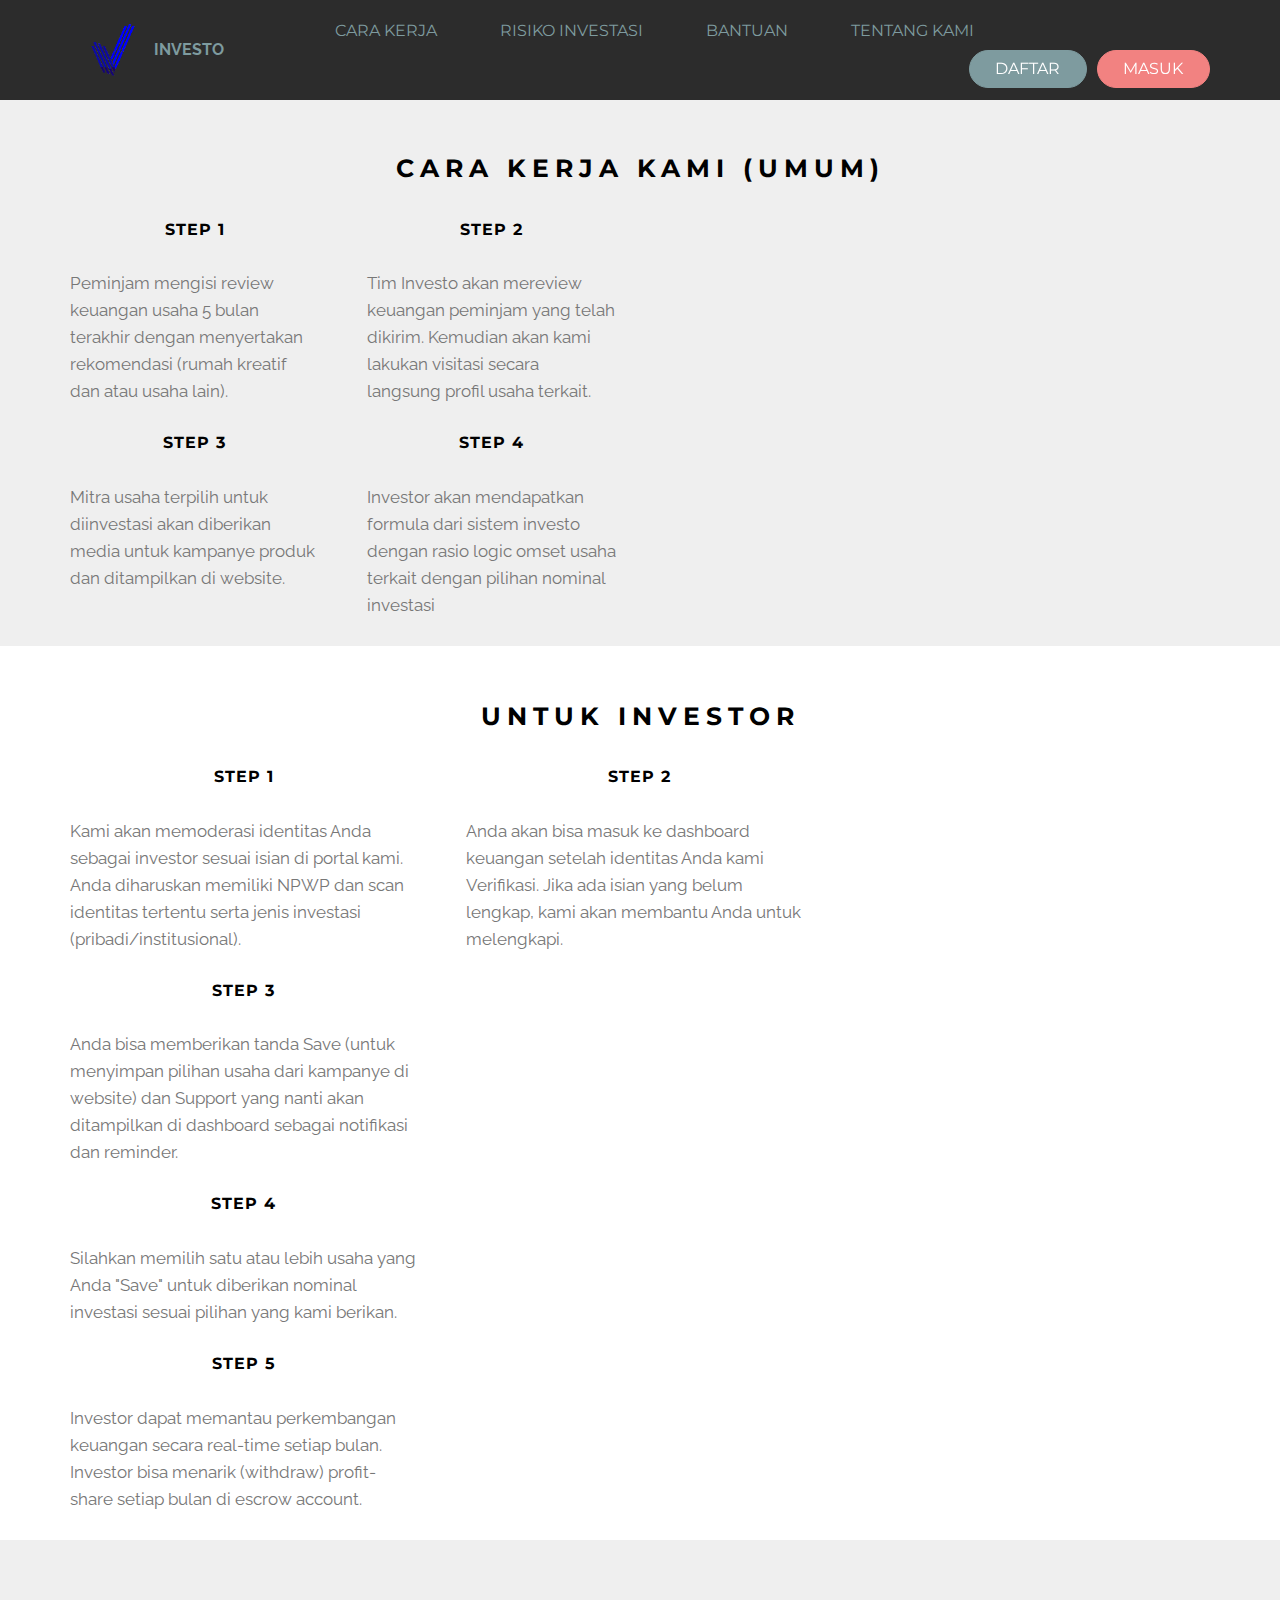
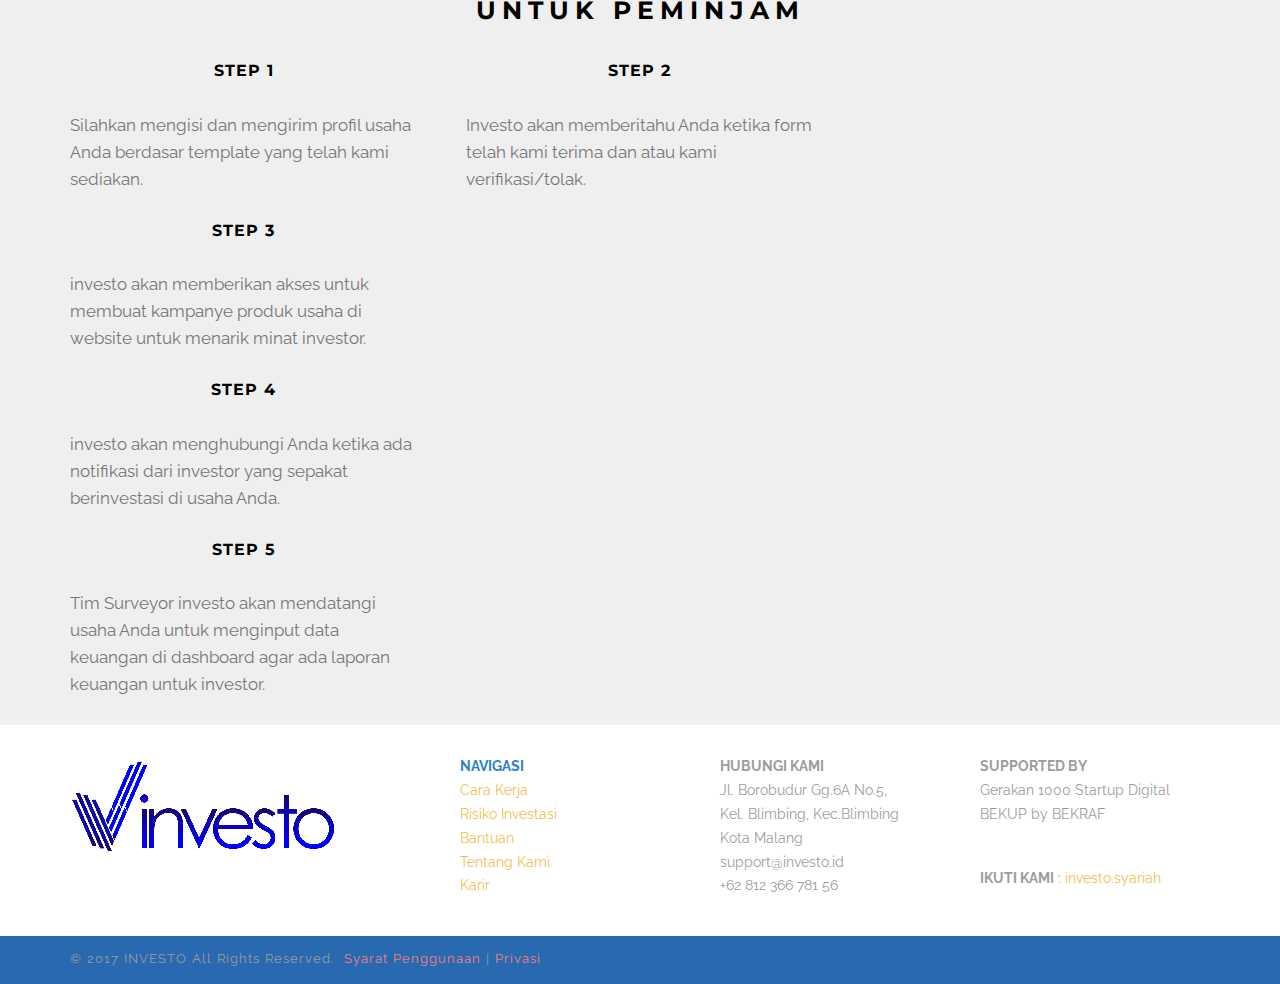
<file: cara-kerja.html>
<!DOCTYPE html>
<html>
<head>
  <!-- Site made with Mobirise Website Builder v3.12.1, https://mobirise.com -->
  <meta charset="UTF-8">
  <meta http-equiv="X-UA-Compatible" content="IE=edge">
  <meta name="generator" content="Mobirise v3.12.1, mobirise.com">
  <meta name="viewport" content="width=device-width, initial-scale=1">
  <link rel="shortcut icon" href="assets/images/logo-128x128.png" type="image/x-icon">
  <meta name="description" content="">
  <title>Cara Kerja</title>
  <link rel="stylesheet" href="https://fonts.googleapis.com/css?family=Roboto:700,400&amp;subset=cyrillic,latin,greek,vietnamese">
  <link rel="stylesheet" href="assets/bootstrap/css/bootstrap.min.css">
  <link rel="stylesheet" href="assets/mobirise/css/style.css">
  <link rel="stylesheet" href="assets/mobirise/css/mbr-additional.css" type="text/css">
  
  
  
</head>
<body>

<!-- Google Analytics -->
<script>
  (function(i,s,o,g,r,a,m){i['GoogleAnalyticsObject']=r;i[r]=i[r]||function(){
  (i[r].q=i[r].q||[]).push(arguments)},i[r].l=1*new Date();a=s.createElement(o),
  m=s.getElementsByTagName(o)[0];a.async=1;a.src=g;m.parentNode.insertBefore(a,m)
  })(window,document,'script','https://www.google-analytics.com/analytics.js','ga');

  ga('create', 'UA-96147611-1', 'auto');
  ga('send', 'pageview');

</script>
<!-- /Google Analytics -->


<section class="mbr-navbar mbr-navbar--freeze mbr-navbar--absolute mbr-navbar--sticky mbr-navbar--auto-collapse" id="ext_menu-14">
    <div class="mbr-navbar__section mbr-section">
        <div class="mbr-section__container container">
            <div class="mbr-navbar__container">
                <div class="mbr-navbar__column mbr-navbar__column--s mbr-navbar__brand">
                    <span class="mbr-navbar__brand-link mbr-brand mbr-brand--inline">
                        <span class="mbr-brand__logo"><a href="index.html"><img src="assets/images/logo-128x128.png" class="mbr-navbar__brand-img mbr-brand__img" alt="Investo"></a></span>
                        <span class="mbr-brand__name"><a class="mbr-brand__name text-info" href="index.html">INVESTO</a></span>
                    </span>
                </div>
                <div class="mbr-navbar__hamburger mbr-hamburger"><span class="mbr-hamburger__line"></span></div>
                <div class="mbr-navbar__column mbr-navbar__menu">
                    <nav class="mbr-navbar__menu-box mbr-navbar__menu-box--inline-right">
                        <div class="mbr-navbar__column">
                            <ul class="mbr-navbar__items mbr-navbar__items--right float-left mbr-buttons mbr-buttons--freeze mbr-buttons--right btn-decorator mbr-buttons--active"><li class="mbr-navbar__item"><a class="mbr-buttons__link btn text-info" href="cara-kerja.html">CARA KERJA</a></li> <li class="mbr-navbar__item"><a class="mbr-buttons__link btn text-info" href="risiko.html">RISIKO INVESTASI</a></li><li class="mbr-navbar__item"><a class="mbr-buttons__link btn text-info" href="bantuan.html">BANTUAN</a></li> <li class="mbr-navbar__item"><a class="mbr-buttons__link btn text-info" href="about.html">TENTANG KAMI</a></li></ul>                            
                            <ul class="mbr-navbar__items mbr-navbar__items--right mbr-buttons mbr-buttons--freeze mbr-buttons--right btn-inverse mbr-buttons--active"><li class="mbr-navbar__item"><a class="mbr-buttons__btn btn btn-info" href="daftar.html">DAFTAR</a></li> <li class="mbr-navbar__item"><a class="mbr-buttons__btn btn btn-danger" href="#">MASUK</a></li></ul>
                        </div>
                    </nav>
                </div>
            </div>
        </div>
    </div>
</section>

<section class="engine"><a rel="external" href="https://mobirise.com">Site Generator</a></section><section class="mbr-section mbr-section--relative mbr-section--fixed-size mbr-after-navbar" id="content4-1f" style="background-color: rgb(239, 239, 239);">
    
    <div class="mbr-section__container mbr-section__container--std-top-padding mbr-section__container--sm-bot-padding mbr-section-title container" style="padding-top: 62px;">
        <div class="mbr-header mbr-header--center mbr-header--wysiwyg row">
            <div class="col-sm-8 col-sm-offset-2">
                <h3 class="mbr-header__text">CARA KERJA KAMI (UMUM)</h3>
                
            </div>
        </div>
    </div>
    <div class="mbr-section__container container">
        <div class="mbr-section__row row">
            <div class="mbr-section__col col-xs-12 col-md-3 col-sm-6">
                
                <div class="mbr-section__container mbr-section__container--middle">
                    <div class="mbr-header mbr-header--reduce mbr-header--center mbr-header--wysiwyg">
                        <h3 class="mbr-header__text">STEP 1</h3>
                    </div>
                </div>
                <div class="mbr-section__container mbr-section__container--last" style="padding-bottom: 31px;">
                    <div class="mbr-article mbr-article--wysiwyg">
                        <p>Peminjam mengisi review keuangan usaha 5 bulan terakhir dengan menyertakan rekomendasi (rumah kreatif dan atau usaha lain).</p>
                    </div>
                </div>
                
            </div>
            <div class="mbr-section__col col-xs-12 col-md-3 col-sm-6">
                
                <div class="mbr-section__container mbr-section__container--middle">
                    <div class="mbr-header mbr-header--reduce mbr-header--center mbr-header--wysiwyg">
                        <h3 class="mbr-header__text">STEP 2</h3>
                    </div>
                </div>
                <div class="mbr-section__container mbr-section__container--last" style="padding-bottom: 31px;">
                    <div class="mbr-article mbr-article--wysiwyg">
                        <p>Tim Investo akan mereview keuangan peminjam yang telah dikirim. Kemudian akan kami lakukan visitasi secara langsung profil usaha terkait.&nbsp;<br></p>
                    </div>
                </div>
                
            </div>
            <div class="clearfix visible-sm-block"></div>
            <div class="mbr-section__col col-xs-12 col-md-3 col-sm-6">
                
                <div class="mbr-section__container mbr-section__container--middle">
                    <div class="mbr-header mbr-header--reduce mbr-header--center mbr-header--wysiwyg">
                        <h3 class="mbr-header__text">STEP 3</h3>
                    </div>
                </div>
                <div class="mbr-section__container mbr-section__container--last" style="padding-bottom: 31px;">
                    <div class="mbr-article mbr-article--wysiwyg">
                        <p> Mitra usaha terpilih untuk diinvestasi akan diberikan media untuk kampanye produk dan ditampilkan di website.</p>
                    </div>
                </div>
                
            </div>
            
            <div class="mbr-section__col col-xs-12 col-md-3 col-sm-6">
                
                <div class="mbr-section__container mbr-section__container--middle">
                    <div class="mbr-header mbr-header--reduce mbr-header--center mbr-header--wysiwyg">
                        <h3 class="mbr-header__text">STEP 4</h3>
                    </div>
                </div>
                <div class="mbr-section__container mbr-section__container--last" style="padding-bottom: 31px;">
                    <div class="mbr-article mbr-article--wysiwyg">
                        <p>Investor akan mendapatkan formula dari sistem investo dengan rasio logic omset usaha terkait dengan pilihan nominal investasi</p>
                    </div>
                </div>
                
            </div>
            
            
            
        </div>
    </div>
</section>

<section class="mbr-section mbr-section--relative mbr-section--fixed-size" id="content4-1h" style="background-color: rgb(255, 255, 255);">
    
    <div class="mbr-section__container mbr-section__container--std-top-padding mbr-section__container--sm-bot-padding mbr-section-title container" style="padding-top: 62px;">
        <div class="mbr-header mbr-header--center mbr-header--wysiwyg row">
            <div class="col-sm-8 col-sm-offset-2">
                <h3 class="mbr-header__text">UNTUK INVESTOR</h3>
                
            </div>
        </div>
    </div>
    <div class="mbr-section__container container">
        <div class="mbr-section__row row">
            <div class="mbr-section__col col-xs-12 col-lg-2-4 col-md-4 col-sm-6">
                
                <div class="mbr-section__container mbr-section__container--middle">
                    <div class="mbr-header mbr-header--reduce mbr-header--center mbr-header--wysiwyg">
                        <h3 class="mbr-header__text">STEP 1</h3>
                    </div>
                </div>
                <div class="mbr-section__container mbr-section__container--last" style="padding-bottom: 31px;">
                    <div class="mbr-article mbr-article--wysiwyg">
                        <p>Kami akan memoderasi identitas Anda sebagai investor sesuai isian di portal kami. Anda diharuskan memiliki NPWP dan scan identitas tertentu serta jenis investasi (pribadi/institusional).</p>
                    </div>
                </div>
                
            </div>
            <div class="mbr-section__col col-xs-12 col-lg-2-4 col-md-4 col-sm-6">
                
                <div class="mbr-section__container mbr-section__container--middle">
                    <div class="mbr-header mbr-header--reduce mbr-header--center mbr-header--wysiwyg">
                        <h3 class="mbr-header__text">STEP 2</h3>
                    </div>
                </div>
                <div class="mbr-section__container mbr-section__container--last" style="padding-bottom: 31px;">
                    <div class="mbr-article mbr-article--wysiwyg">
                        <p>Anda akan bisa masuk ke dashboard keuangan setelah identitas Anda kami Verifikasi. Jika ada isian yang belum lengkap, kami akan membantu Anda untuk melengkapi.&nbsp;</p>
                    </div>
                </div>
                
            </div>
            <div class="clearfix visible-sm-block"></div>
            <div class="mbr-section__col col-xs-12 col-lg-2-4 col-md-4 col-sm-6">
                
                <div class="mbr-section__container mbr-section__container--middle">
                    <div class="mbr-header mbr-header--reduce mbr-header--center mbr-header--wysiwyg">
                        <h3 class="mbr-header__text">STEP 3</h3>
                    </div>
                </div>
                <div class="mbr-section__container mbr-section__container--last" style="padding-bottom: 31px;">
                    <div class="mbr-article mbr-article--wysiwyg">
                        <p>Anda bisa memberikan tanda Save (untuk menyimpan pilihan usaha dari kampanye di website) dan Support yang nanti akan ditampilkan di dashboard sebagai notifikasi dan reminder.</p>
                    </div>
                </div>
                
            </div>
            <div class="clearfix visible-md-block"></div>
            <div class="mbr-section__col col-xs-12 col-lg-2-4 col-md-4 col-sm-6 col-lg-offset-0 col-md-offset-2">
                
                <div class="mbr-section__container mbr-section__container--middle">
                    <div class="mbr-header mbr-header--reduce mbr-header--center mbr-header--wysiwyg">
                        <h3 class="mbr-header__text">STEP 4</h3>
                    </div>
                </div>
                <div class="mbr-section__container mbr-section__container--last" style="padding-bottom: 31px;">
                    <div class="mbr-article mbr-article--wysiwyg">
                        <p>Silahkan memilih satu atau lebih usaha yang Anda "Save" untuk diberikan nominal investasi sesuai pilihan yang kami berikan.&nbsp;</p>
                    </div>
                </div>
                
            </div>
            <div class="clearfix visible-sm-block"></div>
            <div class="mbr-section__col col-xs-12 col-lg-2-4 col-md-4 col-sm-6 col-md-offset-0 col-sm-offset-3">
                
                <div class="mbr-section__container mbr-section__container--middle">
                    <div class="mbr-header mbr-header--reduce mbr-header--center mbr-header--wysiwyg">
                        <h3 class="mbr-header__text">STEP 5</h3>
                    </div>
                </div>
                <div class="mbr-section__container mbr-section__container--last" style="padding-bottom: 31px;">
                    <div class="mbr-article mbr-article--wysiwyg">
                        <p>Investor dapat memantau perkembangan keuangan secara real-time setiap bulan. Investor bisa menarik (withdraw) profit-share setiap bulan di escrow account.</p>
                    </div>
                </div>
                
            </div>
            
        </div>
    </div>
</section>

<section class="mbr-section mbr-section--relative mbr-section--fixed-size" id="content4-1i" style="background-color: rgb(239, 239, 239);">
    
    <div class="mbr-section__container mbr-section__container--std-top-padding mbr-section__container--sm-bot-padding mbr-section-title container" style="padding-top: 62px;">
        <div class="mbr-header mbr-header--center mbr-header--wysiwyg row">
            <div class="col-sm-8 col-sm-offset-2">
                <h3 class="mbr-header__text">UNTUK PEMINJAM</h3>
                
            </div>
        </div>
    </div>
    <div class="mbr-section__container container">
        <div class="mbr-section__row row">
            <div class="mbr-section__col col-xs-12 col-lg-2-4 col-md-4 col-sm-6">
                
                <div class="mbr-section__container mbr-section__container--middle">
                    <div class="mbr-header mbr-header--reduce mbr-header--center mbr-header--wysiwyg">
                        <h3 class="mbr-header__text">STEP 1</h3>
                    </div>
                </div>
                <div class="mbr-section__container mbr-section__container--last" style="padding-bottom: 31px;">
                    <div class="mbr-article mbr-article--wysiwyg">
                        <p>Silahkan mengisi dan mengirim profil usaha Anda berdasar template yang telah kami sediakan.&nbsp;</p>
                    </div>
                </div>
                
            </div>
            <div class="mbr-section__col col-xs-12 col-lg-2-4 col-md-4 col-sm-6">
                
                <div class="mbr-section__container mbr-section__container--middle">
                    <div class="mbr-header mbr-header--reduce mbr-header--center mbr-header--wysiwyg">
                        <h3 class="mbr-header__text">STEP 2</h3>
                    </div>
                </div>
                <div class="mbr-section__container mbr-section__container--last" style="padding-bottom: 31px;">
                    <div class="mbr-article mbr-article--wysiwyg">
                        <p>Investo akan memberitahu Anda ketika form telah kami terima dan atau kami verifikasi/tolak.</p>
                    </div>
                </div>
                
            </div>
            <div class="clearfix visible-sm-block"></div>
            <div class="mbr-section__col col-xs-12 col-lg-2-4 col-md-4 col-sm-6">
                
                <div class="mbr-section__container mbr-section__container--middle">
                    <div class="mbr-header mbr-header--reduce mbr-header--center mbr-header--wysiwyg">
                        <h3 class="mbr-header__text">STEP 3</h3>
                    </div>
                </div>
                <div class="mbr-section__container mbr-section__container--last" style="padding-bottom: 31px;">
                    <div class="mbr-article mbr-article--wysiwyg">
                        <p>investo akan memberikan akses untuk membuat kampanye produk usaha di website untuk menarik minat investor.</p>
                    </div>
                </div>
                
            </div>
            <div class="clearfix visible-md-block"></div>
            <div class="mbr-section__col col-xs-12 col-lg-2-4 col-md-4 col-sm-6 col-lg-offset-0 col-md-offset-2">
                
                <div class="mbr-section__container mbr-section__container--middle">
                    <div class="mbr-header mbr-header--reduce mbr-header--center mbr-header--wysiwyg">
                        <h3 class="mbr-header__text">STEP 4</h3>
                    </div>
                </div>
                <div class="mbr-section__container mbr-section__container--last" style="padding-bottom: 31px;">
                    <div class="mbr-article mbr-article--wysiwyg">
                        <p>investo akan menghubungi Anda ketika ada notifikasi dari investor yang sepakat berinvestasi di usaha Anda.</p>
                    </div>
                </div>
                
            </div>
            <div class="clearfix visible-sm-block"></div>
            <div class="mbr-section__col col-xs-12 col-lg-2-4 col-md-4 col-sm-6 col-md-offset-0 col-sm-offset-3">
                
                <div class="mbr-section__container mbr-section__container--middle">
                    <div class="mbr-header mbr-header--reduce mbr-header--center mbr-header--wysiwyg">
                        <h3 class="mbr-header__text">STEP 5</h3>
                    </div>
                </div>
                <div class="mbr-section__container mbr-section__container--last" style="padding-bottom: 31px;">
                    <div class="mbr-article mbr-article--wysiwyg">
                        <p>Tim Surveyor investo akan mendatangi usaha Anda untuk menginput data keuangan di dashboard agar ada laporan keuangan untuk investor.</p>
                    </div>
                </div>
                
            </div>
            
        </div>
    </div>
</section>

<section class="mbr-section mbr-section--relative mbr-section--fixed-size" id="contacts1-16" style="background-color: rgb(255, 255, 255);">
    
    <div class="mbr-section__container container">
        <div class="mbr-contacts mbr-contacts--wysiwyg row" style="padding-top: 30px; padding-bottom: 30px;">
            <div class="col-sm-4">
                <div><a href="index.html"><img src="assets/images/concept-v-investo-big-logotype-265x91.png" class="mbr-contacts__img mbr-contacts__img--left"></a></div>
            </div>
            <div class="col-sm-8">
                <div class="row">
                    <div class="col-sm-4">
                        <p class="mbr-contacts__text"><font color="#2c82c9"><strong>NAVIGASI</strong></font><br><a href="cara-kerja.html">Cara Kerja</a><br><a href="risiko.html">Risiko Investasi</a><br><a href="bantuan.html">Bantuan</a><br><a href="about.html">Tentang Kami</a><br><a href="#">Karir</a></p>
                    </div>
                    <div class="col-sm-4">
                        <p class="mbr-contacts__text"><strong>HUBUNGI KAMI</strong><br>Jl. Borobudur Gg.6A No.5,<br>Kel. Blimbing,&nbsp;Kec.Blimbing<br>Kota Malang<br>support@investo.id<br>+62 812 366 781 56</p>
                    </div>
                    <div class="col-sm-4"><p class="mbr-contacts__text"><strong>SUPPORTED BY</strong></p><ul class="mbr-contacts__list"><li>Gerakan 1000 Startup Digital</li><li>BEKUP by BEKRAF</li></ul><p><br></p><p><strong>IKUTI KAMI</strong> : <a href="https://web.facebook.com/investo.syariah/" target="_blank">investo.syariah</a></p></div>
                </div>
            </div>
        </div>
    </div>
</section>

<footer class="mbr-section mbr-section--relative mbr-section--fixed-size" id="footer1-15" style="background-color: rgb(41, 105, 176);">
    
    <div class="mbr-section__container container">
        <div class="mbr-footer mbr-footer--wysiwyg row" style="padding-top: 12.3px; padding-bottom: 0px;">
            <div class="col-sm-12">
                <p class="mbr-footer__copyright"></p><p><span style="line-height: 1.5em;">© 2017 INVESTO All Rights Reserved. &nbsp;</span><a href="#" class="text-danger" style="line-height: 1.5em; background-color: rgb(41, 105, 176);">Syarat Penggunaan</a><a class="mbr-footer__link text-gray" href="https://mobirise.com/" style="line-height: 1.5em; background-color: rgb(41, 105, 176);"></a><span style="line-height: 1.5em;">  | </span><a href="#" class="text-danger" style="line-height: 1.5em; background-color: rgb(41, 105, 176);">Privasi</a><br></p><p><a class="mbr-footer__link text-gray" href="https://mobirise.com/"></a></p><p></p>
            </div>
        </div>
    </div>
</footer>


  <script src="assets/web/assets/jquery/jquery.min.js"></script>
  <script src="assets/bootstrap/js/bootstrap.min.js"></script>
  <script src="assets/smooth-scroll/smooth-scroll.js"></script>
  <script src="assets/mobirise/js/script.js"></script>
  
  
</body>
</html>
</file>
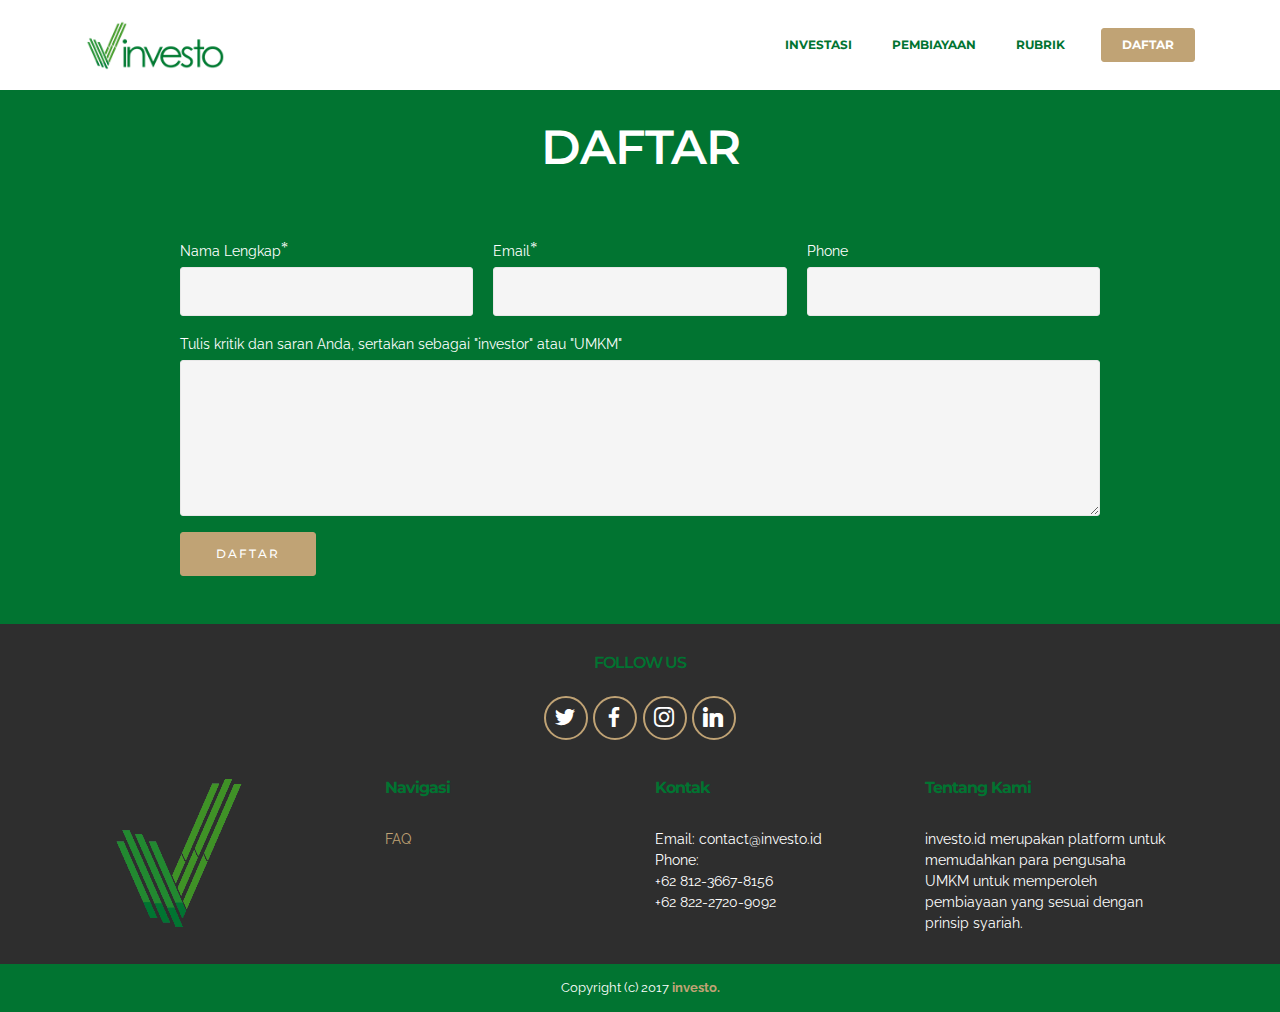
<file: daftar.html>
<!DOCTYPE html>
<html>
<head>
  <!-- Site made with Mobirise Website Builder v3.12.1, https://mobirise.com -->
  <meta charset="UTF-8">
  <meta http-equiv="X-UA-Compatible" content="IE=edge">
  <meta name="generator" content="Mobirise v3.12.1, mobirise.com">
  <meta name="viewport" content="width=device-width, initial-scale=1">
  <link rel="shortcut icon" href="assets/images/logo-128x128-128x150-1.png" type="image/x-icon">
  <meta name="description" content="investo - pendaftaran user">
  <title>Daftar</title>
  <link rel="stylesheet" href="https://fonts.googleapis.com/css?family=Lora:400,700,400italic,700italic&amp;subset=latin">
  <link rel="stylesheet" href="https://fonts.googleapis.com/css?family=Montserrat:400,700">
  <link rel="stylesheet" href="https://fonts.googleapis.com/css?family=Raleway:100,100i,200,200i,300,300i,400,400i,500,500i,600,600i,700,700i,800,800i,900,900i">
  <link rel="stylesheet" href="assets/bootstrap-material-design-font/css/material.css">
  <link rel="stylesheet" href="assets/tether/tether.min.css">
  <link rel="stylesheet" href="assets/bootstrap/css/bootstrap.min.css">
  <link rel="stylesheet" href="assets/animate.css/animate.min.css">
  <link rel="stylesheet" href="assets/dropdown/css/style.css">
  <link rel="stylesheet" href="assets/socicon/css/styles.css">
  <link rel="stylesheet" href="assets/theme/css/style.css">
  <link rel="stylesheet" href="assets/mobirise/css/mbr-additional.css" type="text/css">
  
  
  
</head>
<body>

<!-- Google Analytics -->
<script>
  (function(i,s,o,g,r,a,m){i['GoogleAnalyticsObject']=r;i[r]=i[r]||function(){
  (i[r].q=i[r].q||[]).push(arguments)},i[r].l=1*new Date();a=s.createElement(o),
  m=s.getElementsByTagName(o)[0];a.async=1;a.src=g;m.parentNode.insertBefore(a,m)
  })(window,document,'script','https://www.google-analytics.com/analytics.js','ga');

  ga('create', 'UA-96147611-1', 'auto');
  ga('send', 'pageview');

</script>
<!-- /Google Analytics -->


<section id="ext_menu-23">

    <nav class="navbar navbar-dropdown navbar-fixed-top">
        <div class="container">

            <div class="mbr-table">
                <div class="mbr-table-cell">

                    <div class="navbar-brand">
                        <a href="https://investo.id" class="navbar-logo"><img src="assets/images/investo-logo-green-small-160x57.png" alt="Mobirise"></a>
                        <a class="navbar-caption" href="https://mobirise.com"></a>
                    </div>

                </div>
                <div class="mbr-table-cell">

                    <button class="navbar-toggler pull-xs-right hidden-md-up" type="button" data-toggle="collapse" data-target="#exCollapsingNavbar">
                        <div class="hamburger-icon"></div>
                    </button>

                    <ul class="nav-dropdown collapse pull-xs-right nav navbar-nav navbar-toggleable-sm" id="exCollapsingNavbar"><li class="nav-item"><a class="nav-link link" href="investasi.html">INVESTASI</a></li><li class="nav-item"><a class="nav-link link" href="pembiayaan.html">PEMBIAYAAN</a></li><li class="nav-item"><a class="nav-link link" href="rubrik.html">RUBRIK</a></li><li class="nav-item nav-btn"><a class="nav-link btn btn-primary" href="daftar.html">DAFTAR</a></li></ul>
                    <button hidden="" class="navbar-toggler navbar-close" type="button" data-toggle="collapse" data-target="#exCollapsingNavbar">
                        <div class="close-icon"></div>
                    </button>

                </div>
            </div>

        </div>
    </nav>

</section>

<section class="engine"><a rel="external" href="https://mobirise.com">Mobirise</a></section><section class="mbr-section article mbr-section__container mbr-after-navbar" id="content1-1z" style="background-color: rgb(1, 116, 49); padding-top: 20px; padding-bottom: 20px;">

    <div class="container">
        <div class="row">
            <div class="col-xs-12 lead"></div>
        </div>
    </div>

</section>

<section class="mbr-section" id="form1-3r" style="background-color: rgb(1, 116, 49); padding-top: 80px; padding-bottom: 40px;">
    
    <div class="mbr-section mbr-section__container mbr-section__container--middle">
        <div class="container">
            <div class="row">
                <div class="col-xs-12 text-xs-center">
                    <h3 class="mbr-section-title display-2">DAFTAR</h3>
                    
                </div>
            </div>
        </div>
    </div>
    <div class="mbr-section mbr-section-nopadding">
        <div class="container">
            <div class="row">
                <div class="col-xs-12 col-lg-10 col-lg-offset-1" data-form-type="formoid">


                    <div data-form-alert="true">
                        <div hidden="" data-form-alert-success="true" class="alert alert-form alert-success text-xs-center">Terimakasih, Anda akan kami hubungi ketika investo.id rilis!</div>
                    </div>


                    <form action="https://mobirise.com/" method="post" data-form-title="DAFTAR">

                        <input type="hidden" value="EjIhSOLXOQQITRa8PNm/q6t3syKrU56nrttWhR5vCrhjqFrO4UqwFZM6xUf+tBJ8aCZylIUaUdrROuLhb83GUdfIT+7cSfcguoaQlPfEt6J0SB3jZDPcz07CEF05Hg3Z" data-form-email="true">

                        <div class="row row-sm-offset">

                            <div class="col-xs-12 col-md-4">
                                <div class="form-group">
                                    <label class="form-control-label" for="form1-3r-name">Nama Lengkap<span class="form-asterisk">*</span></label>
                                    <input type="text" class="form-control" name="name" required="" data-form-field="Name" id="form1-3r-name">
                                </div>
                            </div>

                            <div class="col-xs-12 col-md-4">
                                <div class="form-group">
                                    <label class="form-control-label" for="form1-3r-email">Email<span class="form-asterisk">*</span></label>
                                    <input type="email" class="form-control" name="email" required="" data-form-field="Email" id="form1-3r-email">
                                </div>
                            </div>

                            <div class="col-xs-12 col-md-4">
                                <div class="form-group">
                                    <label class="form-control-label" for="form1-3r-phone">Phone</label>
                                    <input type="tel" class="form-control" name="phone" data-form-field="Phone" id="form1-3r-phone">
                                </div>
                            </div>

                        </div>

                        <div class="form-group">
                            <label class="form-control-label" for="form1-3r-message">Tulis kritik dan saran Anda, sertakan sebagai "investor" atau "UMKM"</label>
                            <textarea class="form-control" name="message" rows="7" data-form-field="Message" id="form1-3r-message"></textarea>
                        </div>

                        <div><button type="submit" class="btn btn-primary">DAFTAR</button></div>

                    </form>
                </div>
            </div>
        </div>
    </div>
</section>

<section class="mbr-section mbr-section-md-padding" id="social-buttons4-44" style="background-color: rgb(46, 46, 46); padding-top: 30px; padding-bottom: 0px;">
    
    <div class="container">
        <div class="row">
            <div class="col-md-8 col-md-offset-2 text-xs-center">
                <h3 class="mbr-section-title display-2">FOLLOW US</h3>
                <div><a class="btn btn-social" title="Twitter" target="_blank" href="https://twitter.com/investo_id"><i class="socicon socicon-twitter"></i></a> <a class="btn btn-social" title="Facebook" target="_blank" href="https://web.facebook.com/investo.syariah/"><i class="socicon socicon-facebook"></i></a>   <a class="btn btn-social" title="Instagram" target="_blank" href="https://www.instagram.com/investo.id/"><i class="socicon socicon-instagram"></i></a>   <a class="btn btn-social" title="LinkedIn" target="_blank" href="#"><i class="socicon socicon-linkedin"></i></a>   </div>
            </div>
        </div>
    </div>
</section>

<section class="mbr-section mbr-section-md-padding mbr-footer footer1" id="contacts1-3s" style="background-color: rgb(46, 46, 46); padding-top: 30px; padding-bottom: 30px;">
    
    <div class="container">
        <div class="row">
            <div class="mbr-footer-content col-xs-12 col-md-3">
                <div><a href="index.html"><img src="assets/images/logo-128x150.png"></a></div>
            </div>
            <div class="mbr-footer-content col-xs-12 col-md-3">
                <p><strong>Navigasi</strong><br><a href="faq.html">FAQ</a><br><a href="syarat-dan-ketentuan.html">Syarat dan Ketentuan</a><br><a href="akad-akad-syariah.html">Akad-akad</a><br><a href="tentang-kami.html">Tentang Kami</a></p>
            </div>
            <div class="mbr-footer-content col-xs-12 col-md-3">
                <p><strong>Kontak</strong><br>
Email: contact@investo.id<br>
Phone: <br>+62 812-3667-8156<br>+62 822-2720-9092<br><br></p>
            </div>
            <div class="mbr-footer-content col-xs-12 col-md-3">
                <p><strong>Tentang Kami</strong><br>investo.id merupakan platform untuk memudahkan para pengusaha UMKM untuk memperoleh pembiayaan yang sesuai dengan prinsip syariah.<br></p>
            </div>

        </div>
    </div>
</section>

<footer class="mbr-small-footer mbr-section mbr-section-nopadding" id="footer1-3t" style="background-color: rgb(1, 116, 49); padding-top: 0.875rem; padding-bottom: 0.875rem;">
    
    <div class="container">
        <p class="text-xs-center">Copyright (c) 2017<a href="index.html"> <strong>investo.</strong></a></p>
    </div>
</footer>


  <script src="assets/web/assets/jquery/jquery.min.js"></script>
  <script src="assets/tether/tether.min.js"></script>
  <script src="assets/bootstrap/js/bootstrap.min.js"></script>
  <script src="assets/smooth-scroll/smooth-scroll.js"></script>
  <script src="assets/viewport-checker/jquery.viewportchecker.js"></script>
  <script src="assets/dropdown/js/script.min.js"></script>
  <script src="assets/touch-swipe/jquery.touch-swipe.min.js"></script>
  <script src="assets/theme/js/script.js"></script>
  <script src="assets/formoid/formoid.min.js"></script>
  
  
  <input name="animation" type="hidden">
  </body>
</html>
</file>
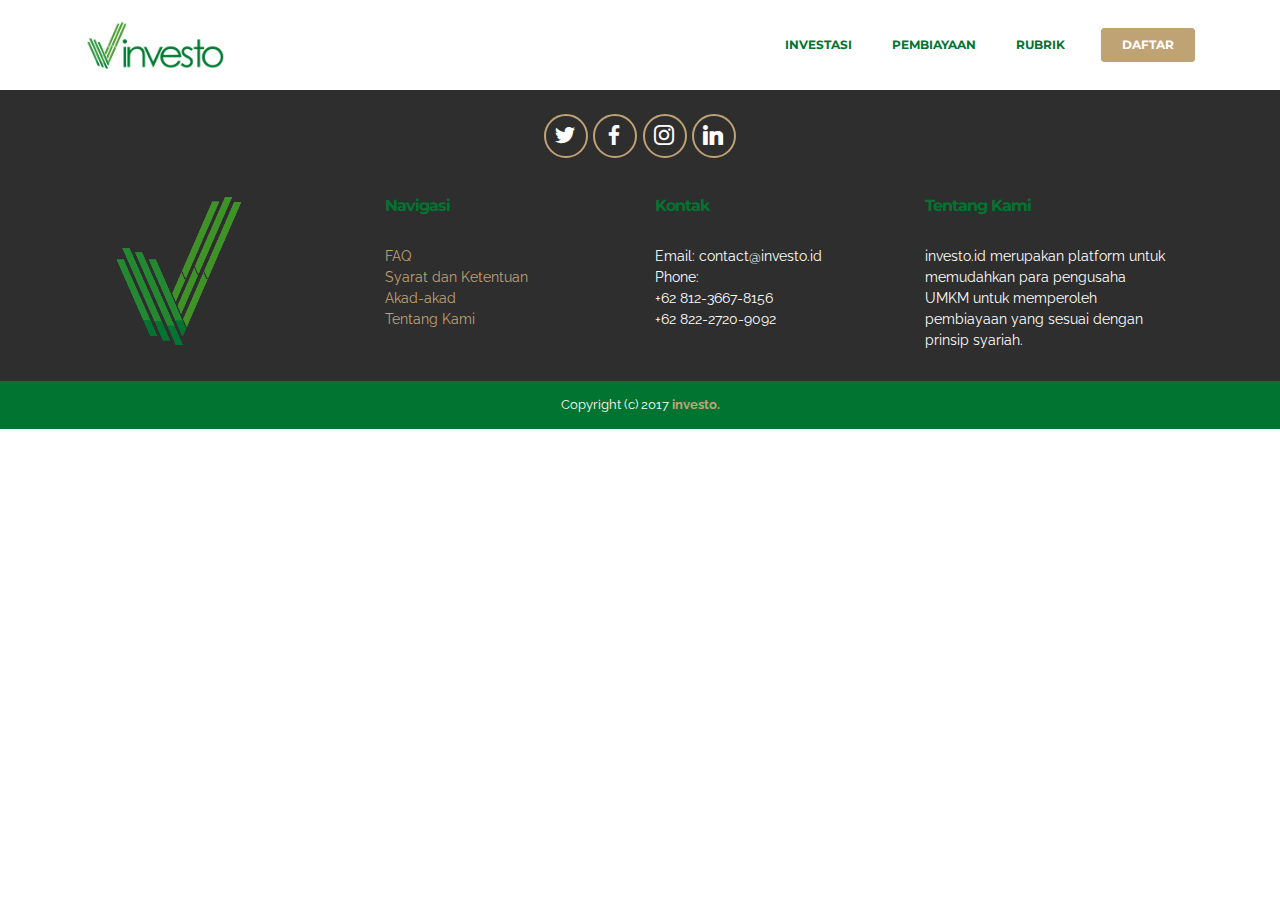
<file: faq.html>
<!DOCTYPE html>
<html>
<head>
  <!-- Site made with Mobirise Website Builder v3.12.1, https://mobirise.com -->
  <meta charset="UTF-8">
  <meta http-equiv="X-UA-Compatible" content="IE=edge">
  <meta name="generator" content="Mobirise v3.12.1, mobirise.com">
  <meta name="viewport" content="width=device-width, initial-scale=1">
  <link rel="shortcut icon" href="assets/images/logo-128x128-128x150-1.png" type="image/x-icon">
  <meta name="description" content="investo - bantuan (frequently ask question)">
  <title>FAQ</title>
  <link rel="stylesheet" href="https://fonts.googleapis.com/css?family=Lora:400,700,400italic,700italic&amp;subset=latin">
  <link rel="stylesheet" href="https://fonts.googleapis.com/css?family=Montserrat:400,700">
  <link rel="stylesheet" href="https://fonts.googleapis.com/css?family=Raleway:100,100i,200,200i,300,300i,400,400i,500,500i,600,600i,700,700i,800,800i,900,900i">
  <link rel="stylesheet" href="assets/bootstrap-material-design-font/css/material.css">
  <link rel="stylesheet" href="assets/tether/tether.min.css">
  <link rel="stylesheet" href="assets/bootstrap/css/bootstrap.min.css">
  <link rel="stylesheet" href="assets/animate.css/animate.min.css">
  <link rel="stylesheet" href="assets/dropdown/css/style.css">
  <link rel="stylesheet" href="assets/socicon/css/styles.css">
  <link rel="stylesheet" href="assets/theme/css/style.css">
  <link rel="stylesheet" href="assets/mobirise/css/mbr-additional.css" type="text/css">
  
  
  
</head>
<body>

<!-- Google Analytics -->
<script>
  (function(i,s,o,g,r,a,m){i['GoogleAnalyticsObject']=r;i[r]=i[r]||function(){
  (i[r].q=i[r].q||[]).push(arguments)},i[r].l=1*new Date();a=s.createElement(o),
  m=s.getElementsByTagName(o)[0];a.async=1;a.src=g;m.parentNode.insertBefore(a,m)
  })(window,document,'script','https://www.google-analytics.com/analytics.js','ga');

  ga('create', 'UA-96147611-1', 'auto');
  ga('send', 'pageview');

</script>
<!-- /Google Analytics -->


<section id="ext_menu-2c">

    <nav class="navbar navbar-dropdown navbar-fixed-top">
        <div class="container">

            <div class="mbr-table">
                <div class="mbr-table-cell">

                    <div class="navbar-brand">
                        <a href="https://investo.id" class="navbar-logo"><img src="assets/images/investo-logo-green-small-160x57.png" alt="Mobirise"></a>
                        <a class="navbar-caption" href="https://mobirise.com"></a>
                    </div>

                </div>
                <div class="mbr-table-cell">

                    <button class="navbar-toggler pull-xs-right hidden-md-up" type="button" data-toggle="collapse" data-target="#exCollapsingNavbar">
                        <div class="hamburger-icon"></div>
                    </button>

                    <ul class="nav-dropdown collapse pull-xs-right nav navbar-nav navbar-toggleable-sm" id="exCollapsingNavbar"><li class="nav-item"><a class="nav-link link" href="investasi.html">INVESTASI</a></li><li class="nav-item"><a class="nav-link link" href="pembiayaan.html">PEMBIAYAAN</a></li><li class="nav-item"><a class="nav-link link" href="rubrik.html">RUBRIK</a></li><li class="nav-item nav-btn"><a class="nav-link btn btn-primary" href="daftar.html">DAFTAR</a></li></ul>
                    <button hidden="" class="navbar-toggler navbar-close" type="button" data-toggle="collapse" data-target="#exCollapsingNavbar">
                        <div class="close-icon"></div>
                    </button>

                </div>
            </div>

        </div>
    </nav>

</section>

<section class="engine"><a rel="external" href="https://mobirise.com">Mobirise Site Builder</a></section><section class="mbr-section article mbr-section__container mbr-after-navbar" id="content1-28" style="background-color: rgb(1, 116, 49); padding-top: 20px; padding-bottom: 20px;">

    <div class="container">
        <div class="row">
            <div class="col-xs-12 lead"></div>
        </div>
    </div>

</section>

<section class="mbr-section mbr-section-md-padding" id="social-buttons4-45" style="background-color: rgb(46, 46, 46); padding-top: 30px; padding-bottom: 0px;">
    
    <div class="container">
        <div class="row">
            <div class="col-md-8 col-md-offset-2 text-xs-center">
                <h3 class="mbr-section-title display-2">FOLLOW US</h3>
                <div><a class="btn btn-social" title="Twitter" target="_blank" href="https://twitter.com/investo_id"><i class="socicon socicon-twitter"></i></a> <a class="btn btn-social" title="Facebook" target="_blank" href="https://web.facebook.com/investo.syariah/"><i class="socicon socicon-facebook"></i></a>   <a class="btn btn-social" title="Instagram" target="_blank" href="https://www.instagram.com/investo.id/"><i class="socicon socicon-instagram"></i></a>   <a class="btn btn-social" title="LinkedIn" target="_blank" href="#"><i class="socicon socicon-linkedin"></i></a>   </div>
            </div>
        </div>
    </div>
</section>

<section class="mbr-section mbr-section-md-padding mbr-footer footer1" id="contacts1-3s" style="background-color: rgb(46, 46, 46); padding-top: 30px; padding-bottom: 30px;">
    
    <div class="container">
        <div class="row">
            <div class="mbr-footer-content col-xs-12 col-md-3">
                <div><a href="index.html"><img src="assets/images/logo-128x150.png"></a></div>
            </div>
            <div class="mbr-footer-content col-xs-12 col-md-3">
                <p><strong>Navigasi</strong><br><a href="faq.html">FAQ</a><br><a href="syarat-dan-ketentuan.html">Syarat dan Ketentuan</a><br><a href="akad-akad-syariah.html">Akad-akad</a><br><a href="tentang-kami.html">Tentang Kami</a></p>
            </div>
            <div class="mbr-footer-content col-xs-12 col-md-3">
                <p><strong>Kontak</strong><br>
Email: contact@investo.id<br>
Phone: <br>+62 812-3667-8156<br>+62 822-2720-9092<br><br></p>
            </div>
            <div class="mbr-footer-content col-xs-12 col-md-3">
                <p><strong>Tentang Kami</strong><br>investo.id merupakan platform untuk memudahkan para pengusaha UMKM untuk memperoleh pembiayaan yang sesuai dengan prinsip syariah.<br></p>
            </div>

        </div>
    </div>
</section>

<footer class="mbr-small-footer mbr-section mbr-section-nopadding" id="footer1-3t" style="background-color: rgb(1, 116, 49); padding-top: 0.875rem; padding-bottom: 0.875rem;">
    
    <div class="container">
        <p class="text-xs-center">Copyright (c) 2017<a href="index.html"> <strong>investo.</strong></a></p>
    </div>
</footer>


  <script src="assets/web/assets/jquery/jquery.min.js"></script>
  <script src="assets/tether/tether.min.js"></script>
  <script src="assets/bootstrap/js/bootstrap.min.js"></script>
  <script src="assets/smooth-scroll/smooth-scroll.js"></script>
  <script src="assets/viewport-checker/jquery.viewportchecker.js"></script>
  <script src="assets/dropdown/js/script.min.js"></script>
  <script src="assets/touch-swipe/jquery.touch-swipe.min.js"></script>
  <script src="assets/theme/js/script.js"></script>
  
  
  <input name="animation" type="hidden">
  </body>
</html>
</file>
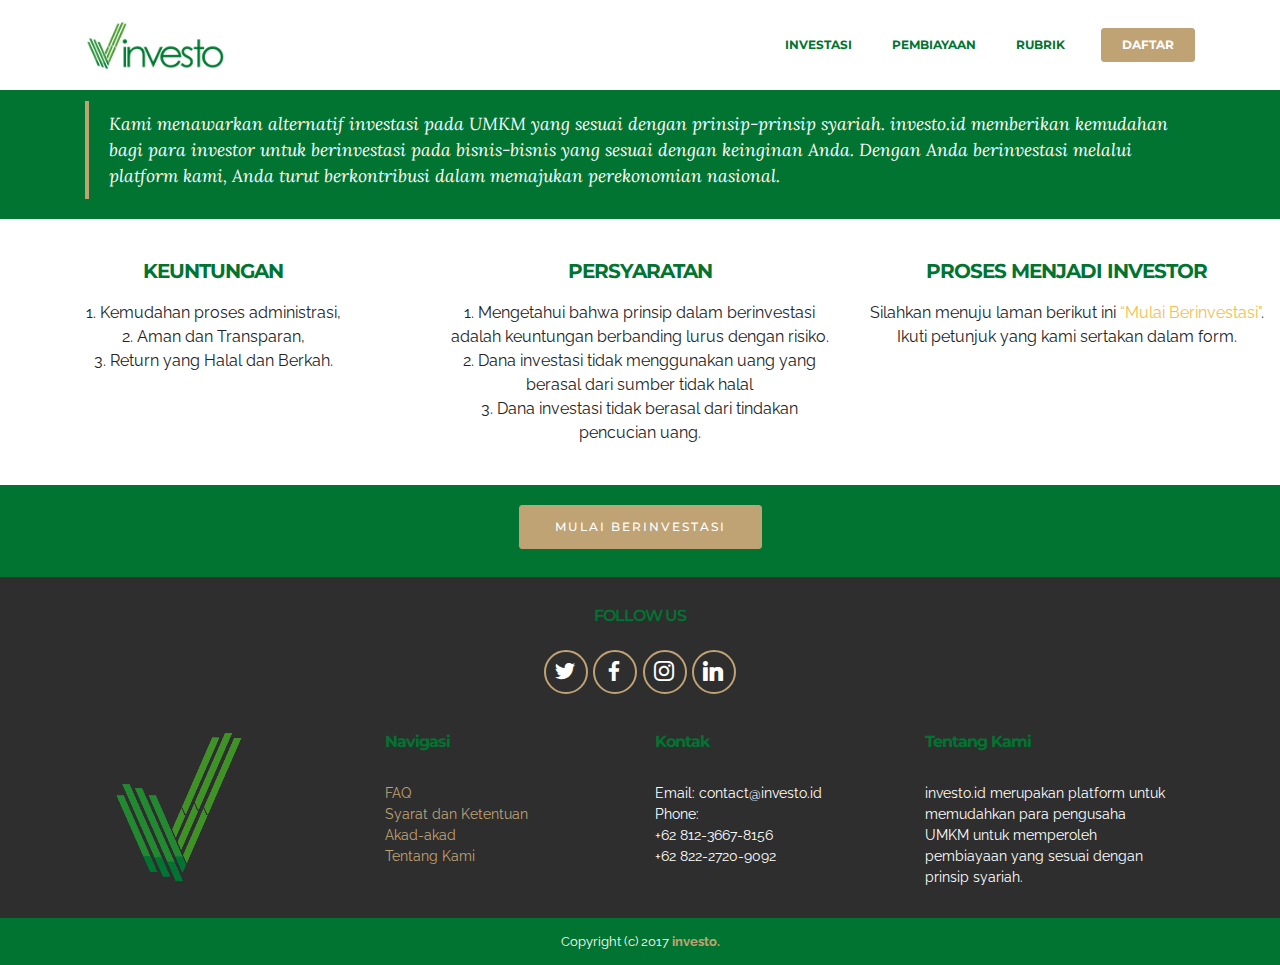
<file: investasi.html>
<!DOCTYPE html>
<html>
<head>
  <!-- Site made with Mobirise Website Builder v3.12.1, https://mobirise.com -->
  <meta charset="UTF-8">
  <meta http-equiv="X-UA-Compatible" content="IE=edge">
  <meta name="generator" content="Mobirise v3.12.1, mobirise.com">
  <meta name="viewport" content="width=device-width, initial-scale=1">
  <link rel="shortcut icon" href="assets/images/logo-128x128-128x150-1.png" type="image/x-icon">
  <meta name="description" content="investo - untuk investor">
  <title>Investasi</title>
  <link rel="stylesheet" href="https://fonts.googleapis.com/css?family=Lora:400,700,400italic,700italic&amp;subset=latin">
  <link rel="stylesheet" href="https://fonts.googleapis.com/css?family=Montserrat:400,700">
  <link rel="stylesheet" href="https://fonts.googleapis.com/css?family=Raleway:100,100i,200,200i,300,300i,400,400i,500,500i,600,600i,700,700i,800,800i,900,900i">
  <link rel="stylesheet" href="assets/bootstrap-material-design-font/css/material.css">
  <link rel="stylesheet" href="assets/web/assets/mobirise-icons/mobirise-icons.css">
  <link rel="stylesheet" href="assets/et-line-font-plugin/style.css">
  <link rel="stylesheet" href="assets/tether/tether.min.css">
  <link rel="stylesheet" href="assets/bootstrap/css/bootstrap.min.css">
  <link rel="stylesheet" href="assets/animate.css/animate.min.css">
  <link rel="stylesheet" href="assets/dropdown/css/style.css">
  <link rel="stylesheet" href="assets/socicon/css/styles.css">
  <link rel="stylesheet" href="assets/theme/css/style.css">
  <link rel="stylesheet" href="assets/mobirise/css/mbr-additional.css" type="text/css">
  
  
  
</head>
<body>

<!-- Google Analytics -->
<script>
  (function(i,s,o,g,r,a,m){i['GoogleAnalyticsObject']=r;i[r]=i[r]||function(){
  (i[r].q=i[r].q||[]).push(arguments)},i[r].l=1*new Date();a=s.createElement(o),
  m=s.getElementsByTagName(o)[0];a.async=1;a.src=g;m.parentNode.insertBefore(a,m)
  })(window,document,'script','https://www.google-analytics.com/analytics.js','ga');

  ga('create', 'UA-96147611-1', 'auto');
  ga('send', 'pageview');

</script>
<!-- /Google Analytics -->


<section id="ext_menu-l">

    <nav class="navbar navbar-dropdown navbar-fixed-top">
        <div class="container">

            <div class="mbr-table">
                <div class="mbr-table-cell">

                    <div class="navbar-brand">
                        <a href="https://investo.id" class="navbar-logo"><img src="assets/images/investo-logo-green-small-160x57.png" alt="Mobirise"></a>
                        <a class="navbar-caption" href="https://mobirise.com"></a>
                    </div>

                </div>
                <div class="mbr-table-cell">

                    <button class="navbar-toggler pull-xs-right hidden-md-up" type="button" data-toggle="collapse" data-target="#exCollapsingNavbar">
                        <div class="hamburger-icon"></div>
                    </button>

                    <ul class="nav-dropdown collapse pull-xs-right nav navbar-nav navbar-toggleable-sm" id="exCollapsingNavbar"><li class="nav-item"><a class="nav-link link" href="investasi.html">INVESTASI</a></li><li class="nav-item"><a class="nav-link link" href="pembiayaan.html">PEMBIAYAAN</a></li><li class="nav-item"><a class="nav-link link" href="rubrik.html">RUBRIK</a></li><li class="nav-item nav-btn"><a class="nav-link btn btn-primary" href="daftar.html">DAFTAR</a></li></ul>
                    <button hidden="" class="navbar-toggler navbar-close" type="button" data-toggle="collapse" data-target="#exCollapsingNavbar">
                        <div class="close-icon"></div>
                    </button>

                </div>
            </div>

        </div>
    </nav>

</section>

<section class="engine"><a rel="external" href="https://mobirise.com">https://mobirise.com/</a></section><section class="mbr-section mbr-section__container article mbr-after-navbar" id="header3-2y" style="background-color: rgb(255, 255, 255); padding-top: 40px; padding-bottom: 40px;">
    <div class="container">
        <div class="row">
            <div class="col-xs-12">
                <h3 class="mbr-section-title display-2"></h3>
                
            </div>
        </div>
    </div>
</section>

<section class="mbr-section article mbr-section__container" id="content2-2s" style="background-color: rgb(1, 116, 49); padding-top: 20px; padding-bottom: 20px;">

    <div class="container">
        <div class="row">
            <div class="col-xs-12 lead"><blockquote>Kami menawarkan alternatif investasi pada UMKM yang sesuai dengan prinsip-prinsip syariah. investo.id memberikan kemudahan bagi para investor untuk berinvestasi pada bisnis-bisnis yang sesuai dengan keinginan Anda. Dengan Anda berinvestasi melalui platform kami, Anda turut berkontribusi dalam memajukan perekonomian nasional.&nbsp;</blockquote></div>
        </div>
    </div>

</section>

<section class="mbr-cards mbr-section mbr-section-nopadding" id="features7-k" style="background-color: rgb(255, 255, 255);">

    

    <div class="mbr-cards-row row">
        <div class="mbr-cards-col col-xs-12 col-lg-4" style="padding-top: 40px; padding-bottom: 40px;">
            <div class="container">
                <div class="card cart-block">
                    
                    <div class="card-block">
                        <h4 class="card-title"><div>KEUNTUNGAN</div></h4>
                        
                        <p class="card-text">1. Kemudahan proses administrasi,
<br>2. Aman dan Transparan,
<br>3. Return yang Halal dan Berkah.</p>
                        
                    </div>
                </div>
            </div>
        </div>
        <div class="mbr-cards-col col-xs-12 col-lg-4" style="padding-top: 40px; padding-bottom: 40px;">
            <div class="container">
                <div class="card cart-block">
                    
                    <div class="card-block">
                        <h4 class="card-title"><div>PERSYARATAN</div></h4>
                        
                        <p class="card-text">1. Mengetahui bahwa prinsip dalam berinvestasi adalah keuntungan berbanding lurus dengan risiko.
<br>2. Dana investasi tidak menggunakan uang yang berasal dari sumber tidak halal
<br>3. Dana investasi tidak berasal dari tindakan pencucian uang.</p>
                        
                    </div>
                </div>
          </div>
        </div>
        <div class="mbr-cards-col col-xs-12 col-lg-4" style="padding-top: 40px; padding-bottom: 40px;">
            <div class="container">
                <div class="card cart-block">
                    
                    <div class="card-block">
                        <h4 class="card-title">PROSES MENJADI INVESTOR</h4>
                        
                        <p class="card-text">Silahkan menuju laman berikut ini <a href="https://goo.gl/forms/6Il6ZlZGfMFF5mCr1" target="_blank">“Mulai Berinvestasi"</a>. Ikuti petunjuk yang kami sertakan dalam form.</p>
                        
                    </div>
                </div>
            </div>
        </div>
        
        
        
    </div>
</section>

<section class="mbr-section mbr-section__container" id="buttons1-p" style="background-color: rgb(1, 116, 49); padding-top: 20px; padding-bottom: 20px;">

    <div class="container">
        <div class="row">
            <div class="col-xs-12">
                <div class="text-xs-center"><a class="btn btn-primary" href="https://goo.gl/forms/6Il6ZlZGfMFF5mCr1" target="_blank">MULAI BERINVESTASI</a> </div>
            </div>
        </div>
    </div>

</section>

<section class="mbr-section mbr-section-md-padding" id="social-buttons4-3w" style="background-color: rgb(46, 46, 46); padding-top: 30px; padding-bottom: 0px;">
    
    <div class="container">
        <div class="row">
            <div class="col-md-8 col-md-offset-2 text-xs-center">
                <h3 class="mbr-section-title display-2">FOLLOW US</h3>
                <div><a class="btn btn-social" title="Twitter" target="_blank" href="https://twitter.com/investo_id"><i class="socicon socicon-twitter"></i></a> <a class="btn btn-social" title="Facebook" target="_blank" href="https://web.facebook.com/investo.syariah/"><i class="socicon socicon-facebook"></i></a>   <a class="btn btn-social" title="Instagram" target="_blank" href="https://www.instagram.com/investo.id/"><i class="socicon socicon-instagram"></i></a>   <a class="btn btn-social" title="LinkedIn" target="_blank" href="#"><i class="socicon socicon-linkedin"></i></a>   </div>
            </div>
        </div>
    </div>
</section>

<section class="mbr-section mbr-section-md-padding mbr-footer footer1" id="contacts1-3s" style="background-color: rgb(46, 46, 46); padding-top: 30px; padding-bottom: 30px;">
    
    <div class="container">
        <div class="row">
            <div class="mbr-footer-content col-xs-12 col-md-3">
                <div><a href="index.html"><img src="assets/images/logo-128x150.png"></a></div>
            </div>
            <div class="mbr-footer-content col-xs-12 col-md-3">
                <p><strong>Navigasi</strong><br><a href="faq.html">FAQ</a><br><a href="syarat-dan-ketentuan.html">Syarat dan Ketentuan</a><br><a href="akad-akad-syariah.html">Akad-akad</a><br><a href="tentang-kami.html">Tentang Kami</a></p>
            </div>
            <div class="mbr-footer-content col-xs-12 col-md-3">
                <p><strong>Kontak</strong><br>
Email: contact@investo.id<br>
Phone: <br>+62 812-3667-8156<br>+62 822-2720-9092<br><br></p>
            </div>
            <div class="mbr-footer-content col-xs-12 col-md-3">
                <p><strong>Tentang Kami</strong><br>investo.id merupakan platform untuk memudahkan para pengusaha UMKM untuk memperoleh pembiayaan yang sesuai dengan prinsip syariah.<br></p>
            </div>

        </div>
    </div>
</section>

<footer class="mbr-small-footer mbr-section mbr-section-nopadding" id="footer1-3t" style="background-color: rgb(1, 116, 49); padding-top: 0.875rem; padding-bottom: 0.875rem;">
    
    <div class="container">
        <p class="text-xs-center">Copyright (c) 2017<a href="index.html"> <strong>investo.</strong></a></p>
    </div>
</footer>


  <script src="assets/web/assets/jquery/jquery.min.js"></script>
  <script src="assets/tether/tether.min.js"></script>
  <script src="assets/bootstrap/js/bootstrap.min.js"></script>
  <script src="assets/smooth-scroll/smooth-scroll.js"></script>
  <script src="assets/viewport-checker/jquery.viewportchecker.js"></script>
  <script src="assets/dropdown/js/script.min.js"></script>
  <script src="assets/touch-swipe/jquery.touch-swipe.min.js"></script>
  <script src="assets/theme/js/script.js"></script>
  
  
  <input name="animation" type="hidden">
  </body>
</html>
</file>
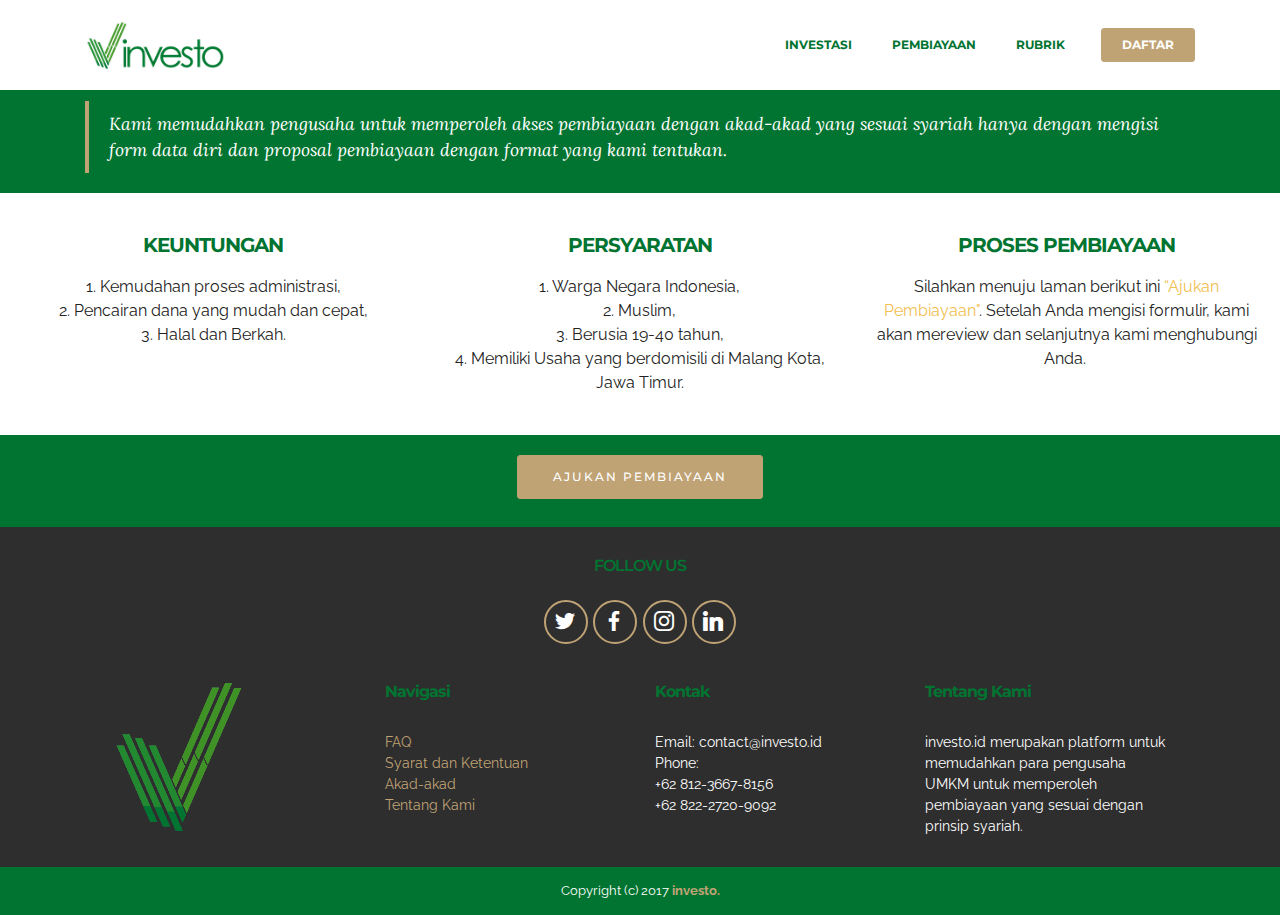
<file: pembiayaan.html>
<!DOCTYPE html>
<html>
<head>
  <!-- Site made with Mobirise Website Builder v3.12.1, https://mobirise.com -->
  <meta charset="UTF-8">
  <meta http-equiv="X-UA-Compatible" content="IE=edge">
  <meta name="generator" content="Mobirise v3.12.1, mobirise.com">
  <meta name="viewport" content="width=device-width, initial-scale=1">
  <link rel="shortcut icon" href="assets/images/logo-128x128-128x150-1.png" type="image/x-icon">
  <meta name="description" content="investo - untuk  pengusaha">
  <title>Pembiayaan</title>
  <link rel="stylesheet" href="https://fonts.googleapis.com/css?family=Lora:400,700,400italic,700italic&amp;subset=latin">
  <link rel="stylesheet" href="https://fonts.googleapis.com/css?family=Montserrat:400,700">
  <link rel="stylesheet" href="https://fonts.googleapis.com/css?family=Raleway:100,100i,200,200i,300,300i,400,400i,500,500i,600,600i,700,700i,800,800i,900,900i">
  <link rel="stylesheet" href="assets/bootstrap-material-design-font/css/material.css">
  <link rel="stylesheet" href="assets/web/assets/mobirise-icons/mobirise-icons.css">
  <link rel="stylesheet" href="assets/et-line-font-plugin/style.css">
  <link rel="stylesheet" href="assets/tether/tether.min.css">
  <link rel="stylesheet" href="assets/bootstrap/css/bootstrap.min.css">
  <link rel="stylesheet" href="assets/animate.css/animate.min.css">
  <link rel="stylesheet" href="assets/dropdown/css/style.css">
  <link rel="stylesheet" href="assets/socicon/css/styles.css">
  <link rel="stylesheet" href="assets/theme/css/style.css">
  <link rel="stylesheet" href="assets/mobirise/css/mbr-additional.css" type="text/css">
  
  
  
</head>
<body>

<!-- Google Analytics -->
<script>
  (function(i,s,o,g,r,a,m){i['GoogleAnalyticsObject']=r;i[r]=i[r]||function(){
  (i[r].q=i[r].q||[]).push(arguments)},i[r].l=1*new Date();a=s.createElement(o),
  m=s.getElementsByTagName(o)[0];a.async=1;a.src=g;m.parentNode.insertBefore(a,m)
  })(window,document,'script','https://www.google-analytics.com/analytics.js','ga');

  ga('create', 'UA-96147611-1', 'auto');
  ga('send', 'pageview');

</script>
<!-- /Google Analytics -->


<section id="ext_menu-u">

    <nav class="navbar navbar-dropdown navbar-fixed-top">
        <div class="container">

            <div class="mbr-table">
                <div class="mbr-table-cell">

                    <div class="navbar-brand">
                        <a href="https://investo.id" class="navbar-logo"><img src="assets/images/investo-logo-green-small-160x57.png" alt="Mobirise"></a>
                        <a class="navbar-caption" href="https://mobirise.com"></a>
                    </div>

                </div>
                <div class="mbr-table-cell">

                    <button class="navbar-toggler pull-xs-right hidden-md-up" type="button" data-toggle="collapse" data-target="#exCollapsingNavbar">
                        <div class="hamburger-icon"></div>
                    </button>

                    <ul class="nav-dropdown collapse pull-xs-right nav navbar-nav navbar-toggleable-sm" id="exCollapsingNavbar"><li class="nav-item"><a class="nav-link link" href="investasi.html">INVESTASI</a></li><li class="nav-item"><a class="nav-link link" href="pembiayaan.html">PEMBIAYAAN</a></li><li class="nav-item"><a class="nav-link link" href="rubrik.html">RUBRIK</a></li><li class="nav-item nav-btn"><a class="nav-link btn btn-primary" href="daftar.html">DAFTAR</a></li></ul>
                    <button hidden="" class="navbar-toggler navbar-close" type="button" data-toggle="collapse" data-target="#exCollapsingNavbar">
                        <div class="close-icon"></div>
                    </button>

                </div>
            </div>

        </div>
    </nav>

</section>

<section class="engine"><a rel="external" href="https://mobirise.com">Mobirise Web Site Generator</a></section><section class="mbr-section mbr-section__container article mbr-after-navbar" id="header3-2x" style="background-color: rgb(255, 255, 255); padding-top: 40px; padding-bottom: 40px;">
    <div class="container">
        <div class="row">
            <div class="col-xs-12">
                <h3 class="mbr-section-title display-2"></h3>
                
            </div>
        </div>
    </div>
</section>

<section class="mbr-section article mbr-section__container" id="content2-2u" style="background-color: rgb(1, 116, 49); padding-top: 20px; padding-bottom: 20px;">

    <div class="container">
        <div class="row">
            <div class="col-xs-12 lead"><blockquote>Kami memudahkan pengusaha untuk memperoleh akses pembiayaan dengan akad-akad yang sesuai syariah hanya dengan mengisi form data diri dan proposal pembiayaan dengan format yang kami tentukan.&nbsp;</blockquote></div>
        </div>
    </div>

</section>

<section class="mbr-cards mbr-section mbr-section-nopadding" id="features7-2v" style="background-color: rgb(255, 255, 255);">

    

    <div class="mbr-cards-row row">
        <div class="mbr-cards-col col-xs-12 col-lg-4" style="padding-top: 40px; padding-bottom: 40px;">
            <div class="container">
                <div class="card cart-block">
                    
                    <div class="card-block">
                        <h4 class="card-title"><div>KEUNTUNGAN</div></h4>
                        
                        <p class="card-text">1. Kemudahan proses administrasi,
<br>2. Pencairan dana yang mudah dan cepat,
<br>3. Halal dan Berkah.</p>
                        
                    </div>
                </div>
            </div>
        </div>
        <div class="mbr-cards-col col-xs-12 col-lg-4" style="padding-top: 40px; padding-bottom: 40px;">
            <div class="container">
                <div class="card cart-block">
                    
                    <div class="card-block">
                        <h4 class="card-title"><div>PERSYARATAN</div></h4>
                        
                        <p class="card-text">1. Warga Negara Indonesia,
<br>2. Muslim,
<br>3. Berusia 19-40 tahun,
<br>4. Memiliki Usaha yang berdomisili di Malang Kota, Jawa Timur.</p>
                        
                    </div>
                </div>
          </div>
        </div>
        <div class="mbr-cards-col col-xs-12 col-lg-4" style="padding-top: 40px; padding-bottom: 40px;">
            <div class="container">
                <div class="card cart-block">
                    
                    <div class="card-block">
                        <h4 class="card-title">PROSES PEMBIAYAAN</h4>
                        
                        <p class="card-text">Silahkan menuju laman berikut ini <a href="https://goo.gl/forms/SCi4w6fcIm4Fq7Cg1" target="_blank">“Ajukan Pembiayaan"</a>. Setelah Anda mengisi formulir, kami akan mereview dan selanjutnya kami menghubungi Anda.&nbsp;</p>
                        
                    </div>
                </div>
            </div>
        </div>
        
        
        
    </div>
</section>

<section class="mbr-section mbr-section__container" id="buttons1-2w" style="background-color: rgb(1, 116, 49); padding-top: 20px; padding-bottom: 20px;">

    <div class="container">
        <div class="row">
            <div class="col-xs-12">
                <div class="text-xs-center"><a class="btn btn-primary" href="https://goo.gl/forms/SCi4w6fcIm4Fq7Cg1" target="_blank">AJUKAN PEMBIAYAAN</a> </div>
            </div>
        </div>
    </div>

</section>

<section class="mbr-section mbr-section-md-padding" id="social-buttons4-3x" style="background-color: rgb(46, 46, 46); padding-top: 30px; padding-bottom: 0px;">
    
    <div class="container">
        <div class="row">
            <div class="col-md-8 col-md-offset-2 text-xs-center">
                <h3 class="mbr-section-title display-2">FOLLOW US</h3>
                <div><a class="btn btn-social" title="Twitter" target="_blank" href="https://twitter.com/investo_id"><i class="socicon socicon-twitter"></i></a> <a class="btn btn-social" title="Facebook" target="_blank" href="https://web.facebook.com/investo.syariah/"><i class="socicon socicon-facebook"></i></a>   <a class="btn btn-social" title="Instagram" target="_blank" href="https://www.instagram.com/investo.id/"><i class="socicon socicon-instagram"></i></a>   <a class="btn btn-social" title="LinkedIn" target="_blank" href="#"><i class="socicon socicon-linkedin"></i></a>   </div>
            </div>
        </div>
    </div>
</section>

<section class="mbr-section mbr-section-md-padding mbr-footer footer1" id="contacts1-3s" style="background-color: rgb(46, 46, 46); padding-top: 30px; padding-bottom: 30px;">
    
    <div class="container">
        <div class="row">
            <div class="mbr-footer-content col-xs-12 col-md-3">
                <div><a href="index.html"><img src="assets/images/logo-128x150.png"></a></div>
            </div>
            <div class="mbr-footer-content col-xs-12 col-md-3">
                <p><strong>Navigasi</strong><br><a href="faq.html">FAQ</a><br><a href="syarat-dan-ketentuan.html">Syarat dan Ketentuan</a><br><a href="akad-akad-syariah.html">Akad-akad</a><br><a href="tentang-kami.html">Tentang Kami</a></p>
            </div>
            <div class="mbr-footer-content col-xs-12 col-md-3">
                <p><strong>Kontak</strong><br>
Email: contact@investo.id<br>
Phone: <br>+62 812-3667-8156<br>+62 822-2720-9092<br><br></p>
            </div>
            <div class="mbr-footer-content col-xs-12 col-md-3">
                <p><strong>Tentang Kami</strong><br>investo.id merupakan platform untuk memudahkan para pengusaha UMKM untuk memperoleh pembiayaan yang sesuai dengan prinsip syariah.<br></p>
            </div>

        </div>
    </div>
</section>

<footer class="mbr-small-footer mbr-section mbr-section-nopadding" id="footer1-3t" style="background-color: rgb(1, 116, 49); padding-top: 0.875rem; padding-bottom: 0.875rem;">
    
    <div class="container">
        <p class="text-xs-center">Copyright (c) 2017<a href="index.html"> <strong>investo.</strong></a></p>
    </div>
</footer>


  <script src="assets/web/assets/jquery/jquery.min.js"></script>
  <script src="assets/tether/tether.min.js"></script>
  <script src="assets/bootstrap/js/bootstrap.min.js"></script>
  <script src="assets/smooth-scroll/smooth-scroll.js"></script>
  <script src="assets/viewport-checker/jquery.viewportchecker.js"></script>
  <script src="assets/dropdown/js/script.min.js"></script>
  <script src="assets/touch-swipe/jquery.touch-swipe.min.js"></script>
  <script src="assets/theme/js/script.js"></script>
  
  
  <input name="animation" type="hidden">
  </body>
</html>
</file>
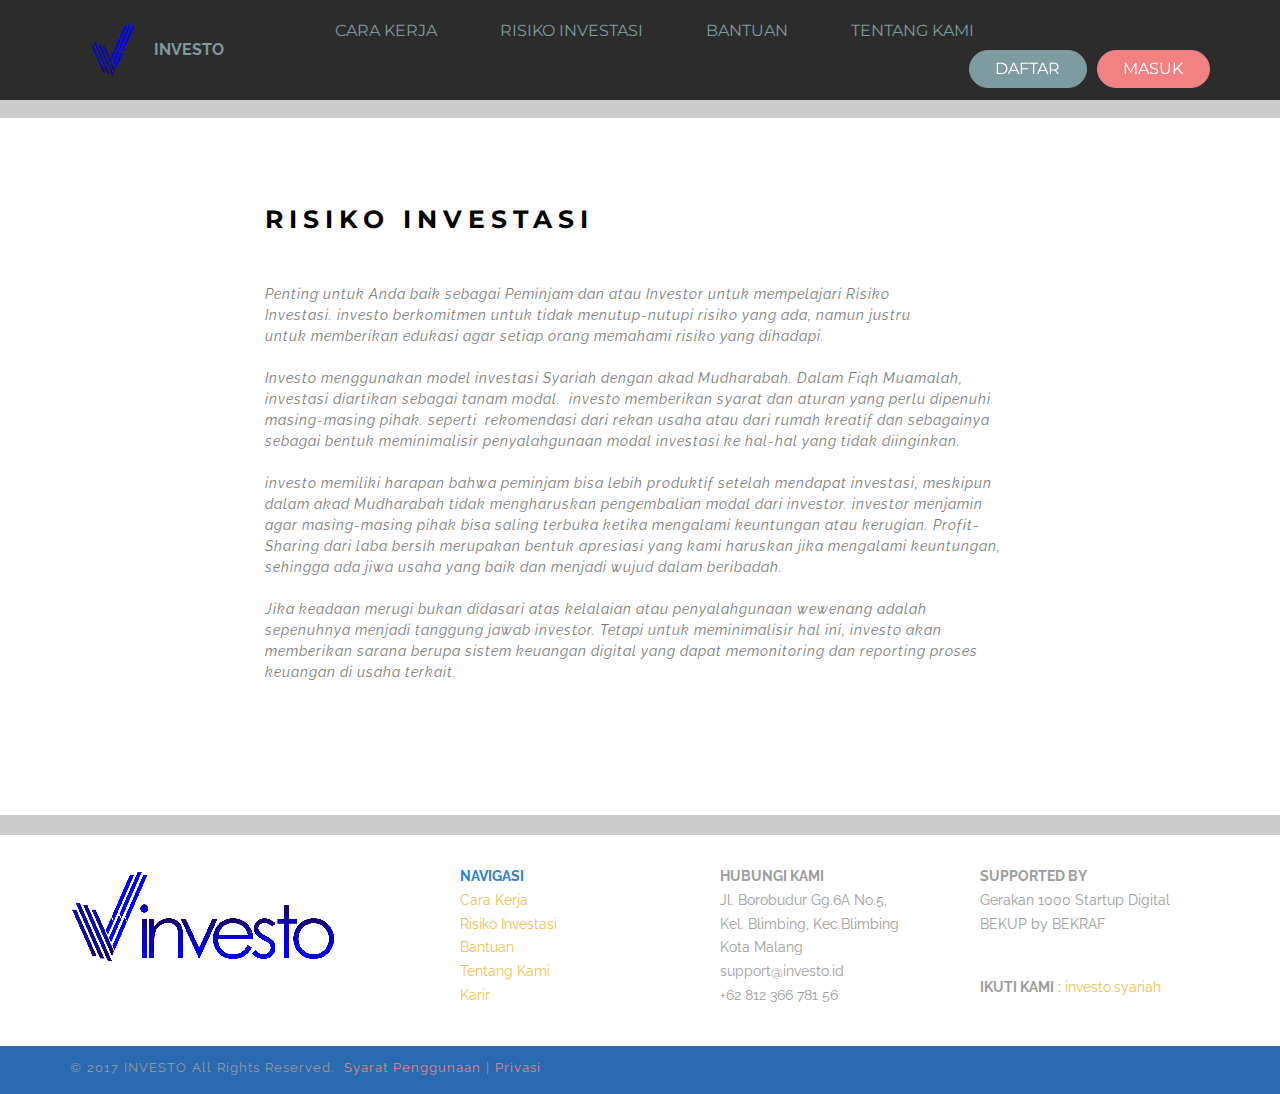
<file: risiko.html>
<!DOCTYPE html>
<html>
<head>
  <!-- Site made with Mobirise Website Builder v3.12.1, https://mobirise.com -->
  <meta charset="UTF-8">
  <meta http-equiv="X-UA-Compatible" content="IE=edge">
  <meta name="generator" content="Mobirise v3.12.1, mobirise.com">
  <meta name="viewport" content="width=device-width, initial-scale=1">
  <link rel="shortcut icon" href="assets/images/logo-128x128.png" type="image/x-icon">
  <meta name="description" content="">
  <title>Risiko Investasi</title>
  <link rel="stylesheet" href="https://fonts.googleapis.com/css?family=Roboto:700,400&amp;subset=cyrillic,latin,greek,vietnamese">
  <link rel="stylesheet" href="assets/bootstrap/css/bootstrap.min.css">
  <link rel="stylesheet" href="assets/mobirise/css/style.css">
  <link rel="stylesheet" href="assets/mobirise/css/mbr-additional.css" type="text/css">
  
  
  
</head>
<body>

<!-- Google Analytics -->
<script>
  (function(i,s,o,g,r,a,m){i['GoogleAnalyticsObject']=r;i[r]=i[r]||function(){
  (i[r].q=i[r].q||[]).push(arguments)},i[r].l=1*new Date();a=s.createElement(o),
  m=s.getElementsByTagName(o)[0];a.async=1;a.src=g;m.parentNode.insertBefore(a,m)
  })(window,document,'script','https://www.google-analytics.com/analytics.js','ga');

  ga('create', 'UA-96147611-1', 'auto');
  ga('send', 'pageview');

</script>
<!-- /Google Analytics -->


<section class="mbr-navbar mbr-navbar--freeze mbr-navbar--absolute mbr-navbar--sticky mbr-navbar--auto-collapse" id="ext_menu-11">
    <div class="mbr-navbar__section mbr-section">
        <div class="mbr-section__container container">
            <div class="mbr-navbar__container">
                <div class="mbr-navbar__column mbr-navbar__column--s mbr-navbar__brand">
                    <span class="mbr-navbar__brand-link mbr-brand mbr-brand--inline">
                        <span class="mbr-brand__logo"><a href="index.html"><img src="assets/images/logo-128x128.png" class="mbr-navbar__brand-img mbr-brand__img" alt="Investo"></a></span>
                        <span class="mbr-brand__name"><a class="mbr-brand__name text-info" href="index.html">INVESTO</a></span>
                    </span>
                </div>
                <div class="mbr-navbar__hamburger mbr-hamburger"><span class="mbr-hamburger__line"></span></div>
                <div class="mbr-navbar__column mbr-navbar__menu">
                    <nav class="mbr-navbar__menu-box mbr-navbar__menu-box--inline-right">
                        <div class="mbr-navbar__column">
                            <ul class="mbr-navbar__items mbr-navbar__items--right float-left mbr-buttons mbr-buttons--freeze mbr-buttons--right btn-decorator mbr-buttons--active"><li class="mbr-navbar__item"><a class="mbr-buttons__link btn text-info" href="cara-kerja.html">CARA KERJA</a></li> <li class="mbr-navbar__item"><a class="mbr-buttons__link btn text-info" href="risiko.html">RISIKO INVESTASI</a></li><li class="mbr-navbar__item"><a class="mbr-buttons__link btn text-info" href="bantuan.html">BANTUAN</a></li> <li class="mbr-navbar__item"><a class="mbr-buttons__link btn text-info" href="about.html">TENTANG KAMI</a></li></ul>                            
                            <ul class="mbr-navbar__items mbr-navbar__items--right mbr-buttons mbr-buttons--freeze mbr-buttons--right btn-inverse mbr-buttons--active"><li class="mbr-navbar__item"><a class="mbr-buttons__btn btn btn-info" href="daftar.html">DAFTAR</a></li> <li class="mbr-navbar__item"><a class="mbr-buttons__btn btn btn-danger" href="#">MASUK</a></li></ul>
                        </div>
                    </nav>
                </div>
            </div>
        </div>
    </div>
</section>

<section class="engine"><a rel="external" href="https://mobirise.com">Website Builder</a></section><section class="mbr-section mbr-section--relative mbr-section--short-paddings mbr-after-navbar" id="msg-box1-1k" style="background-color: rgb(204, 204, 204);">

    

    <div class="mbr-section__container mbr-section__container--isolated container" style="padding-top: 20px; padding-bottom: 0px;">
        <div class="row">
            <div class="mbr-box mbr-box--fixed mbr-box--adapted">
                <div class="mbr-box__magnet mbr-box__magnet--top-left mbr-section__left col-sm-8">
                    
                    
                </div>
                <div class="mbr-box__magnet mbr-box__magnet--top-left mbr-section__right col-sm-4">
                    
                </div>
            </div>
        </div>
    </div>

</section>

<section class="mbr-section" id="header3-1j">
    <div class="mbr-section__container container mbr-section__container--isolated">
        <div class="mbr-header mbr-header--wysiwyg row">
            <div class="col-sm-8 col-sm-offset-2">
                <h3 class="mbr-header__text">RISIKO INVESTASI<br><br></h3>
                <p class="mbr-header__subtext">Penting untuk Anda baik sebagai Peminjam dan atau Investor untuk mempelajari Risiko Investasi.&nbsp;investo berkomitmen untuk tidak menutup-nutupi risiko yang ada, namun justru untuk&nbsp;memberikan edukasi agar setiap orang memahami risiko yang dihadapi.<br><br>Investo menggunakan model investasi Syariah dengan akad Mudharabah. Dalam Fiqh Muamalah, investasi diartikan sebagai tanam modal. &nbsp;investo memberikan syarat dan aturan yang perlu dipenuhi masing-masing pihak. seperti &nbsp;rekomendasi dari rekan usaha atau dari rumah kreatif dan sebagainya sebagai bentuk meminimalisir penyalahgunaan modal investasi ke hal-hal yang tidak diinginkan. <br><br>investo memiliki harapan bahwa peminjam bisa lebih produktif setelah mendapat investasi, meskipun dalam akad Mudharabah tidak mengharuskan pengembalian modal dari investor. investor menjamin agar masing-masing pihak bisa saling terbuka ketika mengalami keuntungan atau kerugian. Profit-Sharing dari laba bersih merupakan bentuk apresiasi yang kami haruskan jika mengalami keuntungan, sehingga ada jiwa usaha yang baik dan menjadi wujud dalam beribadah.<br> <br>Jika keadaan merugi bukan didasari atas kelalaian atau penyalahgunaan wewenang adalah sepenuhnya menjadi tanggung jawab investor. Tetapi untuk meminimalisir hal ini, investo akan memberikan sarana berupa sistem keuangan digital yang dapat memonitoring dan reporting proses keuangan di usaha terkait.<br><br><br></p>
            </div>
        </div>
    </div>
</section>

<section class="mbr-section mbr-section--relative mbr-section--short-paddings" id="msg-box1-1l" style="background-color: rgb(204, 204, 204);">

    

    <div class="mbr-section__container mbr-section__container--isolated container" style="padding-top: 20px; padding-bottom: 0px;">
        <div class="row">
            <div class="mbr-box mbr-box--fixed mbr-box--adapted">
                <div class="mbr-box__magnet mbr-box__magnet--top-left mbr-section__left col-sm-8">
                    
                    
                </div>
                <div class="mbr-box__magnet mbr-box__magnet--top-left mbr-section__right col-sm-4">
                    
                </div>
            </div>
        </div>
    </div>

</section>

<section class="mbr-section mbr-section--relative mbr-section--fixed-size" id="contacts1-13" style="background-color: rgb(255, 255, 255);">
    
    <div class="mbr-section__container container">
        <div class="mbr-contacts mbr-contacts--wysiwyg row" style="padding-top: 30px; padding-bottom: 30px;">
            <div class="col-sm-4">
                <div><a href="index.html"><img src="assets/images/concept-v-investo-big-logotype-265x91.png" class="mbr-contacts__img mbr-contacts__img--left"></a></div>
            </div>
            <div class="col-sm-8">
                <div class="row">
                    <div class="col-sm-4">
                        <p class="mbr-contacts__text"><font color="#2c82c9"><strong>NAVIGASI</strong></font><br><a href="cara-kerja.html">Cara Kerja</a><br><a href="risiko.html">Risiko Investasi</a><br><a href="bantuan.html">Bantuan</a><br><a href="about.html">Tentang Kami</a><br><a href="#">Karir</a></p>
                    </div>
                    <div class="col-sm-4">
                        <p class="mbr-contacts__text"><strong>HUBUNGI KAMI</strong><br>Jl. Borobudur Gg.6A No.5,<br>Kel. Blimbing,&nbsp;Kec.Blimbing<br>Kota Malang<br>support@investo.id<br>+62 812 366 781 56</p>
                    </div>
                    <div class="col-sm-4"><p class="mbr-contacts__text"><strong>SUPPORTED BY</strong></p><ul class="mbr-contacts__list"><li>Gerakan 1000 Startup Digital</li><li>BEKUP by BEKRAF</li></ul><p><br></p><p><strong>IKUTI KAMI</strong> : <a href="https://web.facebook.com/investo.syariah/" target="_blank">investo.syariah</a></p></div>
                </div>
            </div>
        </div>
    </div>
</section>

<footer class="mbr-section mbr-section--relative mbr-section--fixed-size" id="footer1-12" style="background-color: rgb(41, 105, 176);">
    
    <div class="mbr-section__container container">
        <div class="mbr-footer mbr-footer--wysiwyg row" style="padding-top: 12.3px; padding-bottom: 0px;">
            <div class="col-sm-12">
                <p class="mbr-footer__copyright"></p><p><span style="line-height: 1.5em;">© 2017 INVESTO All Rights Reserved. &nbsp;</span><a href="#" class="text-danger" style="line-height: 1.5em; background-color: rgb(41, 105, 176);">Syarat Penggunaan</a><a class="mbr-footer__link text-gray" href="https://mobirise.com/" style="line-height: 1.5em; background-color: rgb(41, 105, 176);"></a><span style="line-height: 1.5em;">  | </span><a href="#" class="text-danger" style="line-height: 1.5em; background-color: rgb(41, 105, 176);">Privasi</a><br></p><p><a class="mbr-footer__link text-gray" href="https://mobirise.com/"></a></p><p></p>
            </div>
        </div>
    </div>
</footer>


  <script src="assets/web/assets/jquery/jquery.min.js"></script>
  <script src="assets/bootstrap/js/bootstrap.min.js"></script>
  <script src="assets/smooth-scroll/smooth-scroll.js"></script>
  <script src="assets/mobirise/js/script.js"></script>
  
  
</body>
</html>
</file>
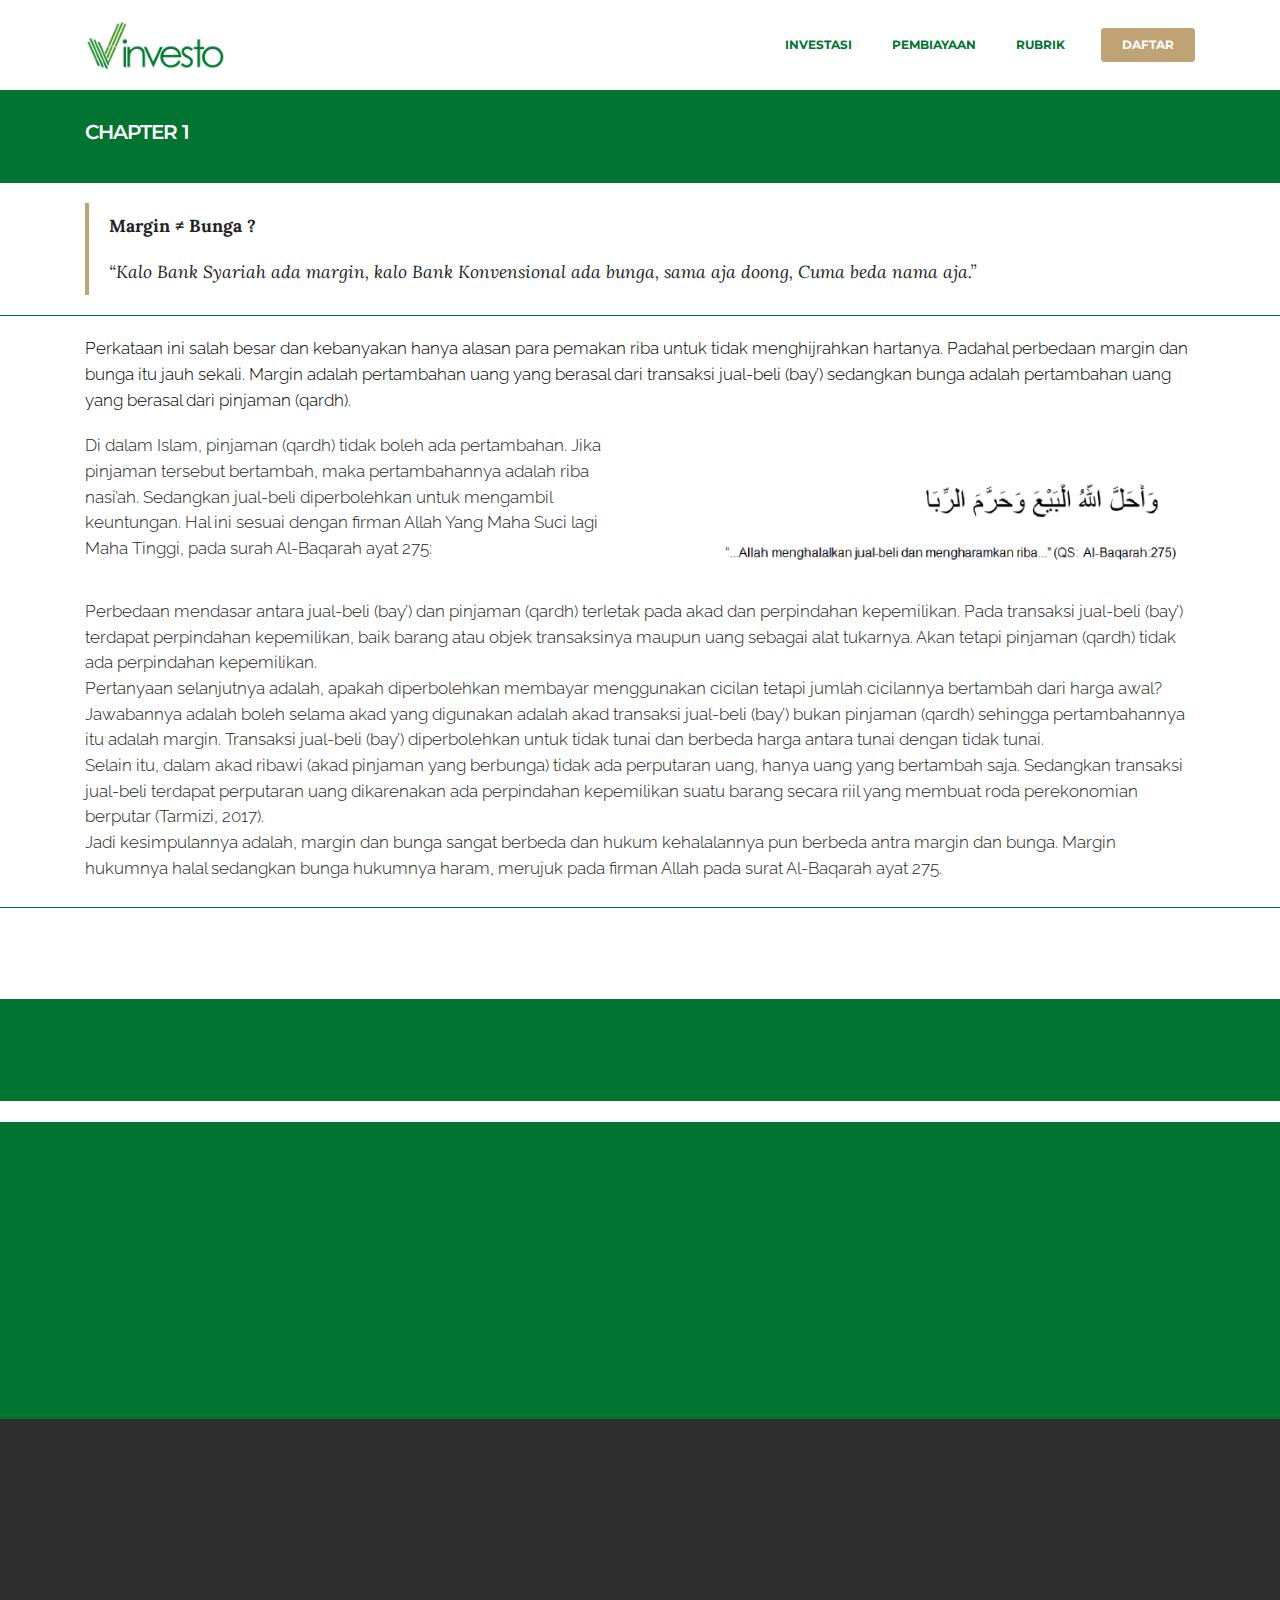
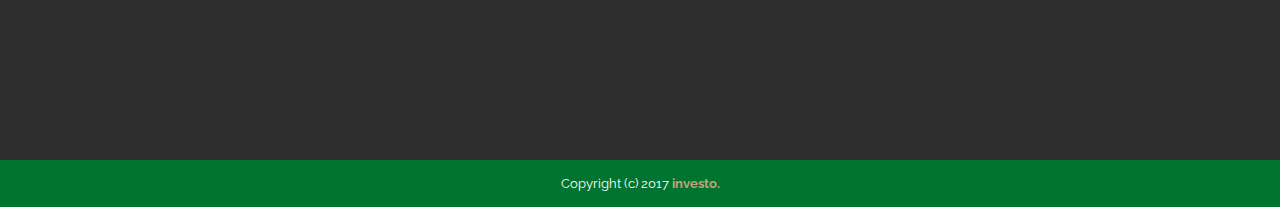
<file: rubrik.html>
<!DOCTYPE html>
<html>
<head>
  <!-- Site made with Mobirise Website Builder v3.12.1, https://mobirise.com -->
  <meta charset="UTF-8">
  <meta http-equiv="X-UA-Compatible" content="IE=edge">
  <meta name="generator" content="Mobirise v3.12.1, mobirise.com">
  <meta name="viewport" content="width=device-width, initial-scale=1">
  <link rel="shortcut icon" href="assets/images/logo-128x128-128x150-1.png" type="image/x-icon">
  <meta name="description" content="investo - informasi dan berita terkini">
  <title>Rubrik</title>
  <link rel="stylesheet" href="https://fonts.googleapis.com/css?family=Lora:400,700,400italic,700italic&amp;subset=latin">
  <link rel="stylesheet" href="https://fonts.googleapis.com/css?family=Montserrat:400,700">
  <link rel="stylesheet" href="https://fonts.googleapis.com/css?family=Raleway:100,100i,200,200i,300,300i,400,400i,500,500i,600,600i,700,700i,800,800i,900,900i">
  <link rel="stylesheet" href="assets/bootstrap-material-design-font/css/material.css">
  <link rel="stylesheet" href="assets/tether/tether.min.css">
  <link rel="stylesheet" href="assets/bootstrap/css/bootstrap.min.css">
  <link rel="stylesheet" href="assets/animate.css/animate.min.css">
  <link rel="stylesheet" href="assets/dropdown/css/style.css">
  <link rel="stylesheet" href="assets/socicon/css/styles.css">
  <link rel="stylesheet" href="assets/theme/css/style.css">
  <link rel="stylesheet" href="assets/mobirise/css/mbr-additional.css" type="text/css">
  
  
  
</head>
<body>

<!-- Google Analytics -->
<script>
  (function(i,s,o,g,r,a,m){i['GoogleAnalyticsObject']=r;i[r]=i[r]||function(){
  (i[r].q=i[r].q||[]).push(arguments)},i[r].l=1*new Date();a=s.createElement(o),
  m=s.getElementsByTagName(o)[0];a.async=1;a.src=g;m.parentNode.insertBefore(a,m)
  })(window,document,'script','https://www.google-analytics.com/analytics.js','ga');

  ga('create', 'UA-96147611-1', 'auto');
  ga('send', 'pageview');

</script>
<!-- /Google Analytics -->


<section id="ext_menu-13">

    <nav class="navbar navbar-dropdown navbar-fixed-top">
        <div class="container">

            <div class="mbr-table">
                <div class="mbr-table-cell">

                    <div class="navbar-brand">
                        <a href="https://investo.id" class="navbar-logo"><img src="assets/images/investo-logo-green-small-160x57.png" alt="Mobirise"></a>
                        <a class="navbar-caption" href="https://mobirise.com"></a>
                    </div>

                </div>
                <div class="mbr-table-cell">

                    <button class="navbar-toggler pull-xs-right hidden-md-up" type="button" data-toggle="collapse" data-target="#exCollapsingNavbar">
                        <div class="hamburger-icon"></div>
                    </button>

                    <ul class="nav-dropdown collapse pull-xs-right nav navbar-nav navbar-toggleable-sm" id="exCollapsingNavbar"><li class="nav-item"><a class="nav-link link" href="investasi.html">INVESTASI</a></li><li class="nav-item"><a class="nav-link link" href="pembiayaan.html">PEMBIAYAAN</a></li><li class="nav-item"><a class="nav-link link" href="rubrik.html">RUBRIK</a></li><li class="nav-item nav-btn"><a class="nav-link btn btn-primary" href="daftar.html">DAFTAR</a></li></ul>
                    <button hidden="" class="navbar-toggler navbar-close" type="button" data-toggle="collapse" data-target="#exCollapsingNavbar">
                        <div class="close-icon"></div>
                    </button>

                </div>
            </div>

        </div>
    </nav>

</section>

<section class="engine"><a rel="external" href="https://mobirise.com">Mobirise</a></section><section class="mbr-section article mbr-section__container mbr-after-navbar" id="content1-z" style="background-color: rgb(1, 116, 49); padding-top: 40px; padding-bottom: 40px;">

    <div class="container">
        <div class="row">
            <div class="col-xs-12 lead"></div>
        </div>
    </div>

</section>

<section class="mbr-section mbr-section__container article" id="header3-11" style="background-color: rgb(1, 116, 49); padding-top: 40px; padding-bottom: 40px;">
    <div class="container">
        <div class="row">
            <div class="col-xs-12">
                <h3 class="mbr-section-title display-2">CHAPTER 1</h3>
                
            </div>
        </div>
    </div>
</section>

<section class="mbr-section article mbr-section__container" id="content2-30" style="background-color: rgb(255, 255, 255); padding-top: 20px; padding-bottom: 20px;">

    <div class="container">
        <div class="row">
            <div class="col-xs-12 lead"><blockquote><span style="font-style: normal;"><strong>Margin ≠ Bunga
 ?</strong></span></blockquote><blockquote>“Kalo Bank Syariah ada margin, kalo Bank Konvensional ada bunga, sama aja doong, Cuma beda nama aja.”
</blockquote></div>
        </div>
    </div>

</section>

<section class="mbr-section article mbr-section__container" id="content1-32" style="background-color: rgb(1, 116, 49); padding-top: 0px; padding-bottom: 0px;">

    <div class="container">
        <div class="row">
            <div class="col-xs-12 lead"></div>
        </div>
    </div>

</section>

<section class="mbr-section article mbr-section__container" id="content1-31" style="background-color: rgb(255, 255, 255); padding-top: 20px; padding-bottom: 20px;">

    <div class="container">
        <div class="row">
            <div class="col-xs-12 lead"><p>Perkataan ini salah besar dan kebanyakan hanya alasan para pemakan riba untuk tidak menghijrahkan hartanya. Padahal perbedaan margin dan bunga itu jauh sekali. Margin adalah pertambahan uang yang berasal dari transaksi jual-beli (bay’) sedangkan bunga adalah pertambahan uang yang berasal dari pinjaman (qardh).</p></div>
        </div>
    </div>

</section>

<section class="mbr-section" id="msg-box5-3a" style="background-color: rgb(255, 255, 255); padding-top: 0px; padding-bottom: 0px;">

    
    <div class="container">
        <div class="row">
            <div class="mbr-table-md-up">

              

              <div class="mbr-table-cell col-md-5 text-xs-center text-md-right content-size">
                  
                  <div class="lead">

                    <p>Di dalam Islam, pinjaman (qardh) tidak boleh ada pertambahan. Jika pinjaman tersebut bertambah, maka pertambahannya adalah riba nasi’ah. Sedangkan jual-beli diperbolehkan untuk mengambil keuntungan. Hal ini sesuai dengan firman Allah Yang Maha Suci lagi Maha Tinggi, pada surah Al-Baqarah ayat 275:</p>

                  </div>

                  
              </div>


              


              <div class="mbr-table-cell mbr-left-padding-md-up mbr-valign-top col-md-7 image-size" style="width: 50%;">
                  <div class="mbr-figure"><img src="assets/images/albaqarah-1400x326.png"></div>
              </div>

            </div>
        </div>
    </div>

</section>

<section class="mbr-section article mbr-section__container" id="content1-33" style="background-color: rgb(255, 255, 255); padding-top: 0px; padding-bottom: 0px;">

    <div class="container">
        <div class="row">
            <div class="col-xs-12 lead"><p>Perbedaan mendasar antara jual-beli (bay’) dan pinjaman (qardh) terletak pada akad dan perpindahan kepemilikan. Pada transaksi jual-beli (bay’) terdapat perpindahan kepemilikan, baik barang atau objek transaksinya maupun uang sebagai alat tukarnya. Akan tetapi pinjaman (qardh) tidak ada perpindahan kepemilikan. 
</p><p>Pertanyaan selanjutnya adalah, apakah diperbolehkan membayar menggunakan cicilan tetapi jumlah cicilannya bertambah dari harga awal?
</p><p>Jawabannya adalah boleh selama akad yang digunakan adalah akad transaksi jual-beli (bay’) bukan pinjaman (qardh) sehingga pertambahannya itu adalah margin. Transaksi jual-beli (bay’) diperbolehkan untuk tidak tunai dan berbeda harga antara tunai dengan tidak tunai. 
</p><p>Selain itu, dalam akad ribawi (akad pinjaman yang berbunga) tidak ada perputaran uang, hanya uang yang bertambah saja. Sedangkan transaksi jual-beli terdapat perputaran uang dikarenakan ada perpindahan kepemilikan suatu barang secara riil yang membuat roda perekonomian berputar (Tarmizi, 2017).
</p><p>Jadi kesimpulannya adalah, margin dan bunga sangat berbeda dan hukum kehalalannya pun berbeda antra margin dan bunga. Margin hukumnya halal sedangkan bunga hukumnya haram, merujuk pada firman Allah pada surat Al-Baqarah ayat 275.
</p><p><br></p></div>
        </div>
    </div>

</section>

<section class="mbr-section article mbr-section__container" id="content1-35" style="background-color: rgb(1, 116, 49); padding-top: 0px; padding-bottom: 0px;">

    <div class="container">
        <div class="row">
            <div class="col-xs-12 lead"></div>
        </div>
    </div>

</section>

<section class="mbr-section article mbr-section__container" id="content1-37" style="background-color: rgb(255, 255, 255); padding-top: 20px; padding-bottom: 20px;">

    <div class="container">
        <div class="row">
            <div class="col-xs-12 lead"><p><em><strong>Referensi:</strong></em></p><p><em><strong>Tarmizi, E. (2017). Harta Haram Muamalat Kontemporer. Bogor: Berkat Mulia Insani.</strong></em></p></div>
        </div>
    </div>

</section>

<section class="mbr-section mbr-section__container article" id="header3-3c" style="background-color: rgb(1, 116, 49); padding-top: 40px; padding-bottom: 40px;">
    <div class="container">
        <div class="row">
            <div class="col-xs-12">
                <h3 class="mbr-section-title display-2">CHAPTER 2 - Coming Soon!</h3>
                
            </div>
        </div>
    </div>
</section>

<section class="mbr-section mbr-section__container article" id="header3-3d" style="background-color: rgb(255, 255, 255); padding-top: 0px; padding-bottom: 20px;">
    <div class="container">
        <div class="row">
            <div class="col-xs-12">
                <h3 class="mbr-section-title display-2"></h3>
                
            </div>
        </div>
    </div>
</section>

<section class="mbr-section" id="form2-3b" style="background-color: rgb(1, 116, 49); padding-top: 40px; padding-bottom: 40px;">
        <div class="mbr-section mbr-section__container mbr-section__container--middle">
        <div class="container">
            <div class="row">
                <div class="col-xs-12 text-xs-center">
                    <h3 class="mbr-section-title display-2">SUBSCRIBE</h3>
                    <small class="mbr-section-subtitle">Subscribe untuk mendapatkan rubrik-informasi terkini seputar investasi syariah dan fiqh muamalah kontemporer</small>
                </div>
            </div>
        </div>
    </div>
    <div class="mbr-section mbr-section-nopadding">
        <div class="container">
            <div class="row">
                <div class="col-xs-12 col-lg-10 col-lg-offset-1" data-form-type="formoid">
                    <div data-form-alert="true"><div hidden="" data-form-alert-success="true">Thanks for filling out form!</div></div>
                    <form class="mbr-form" action="https://mobirise.com/" method="post" data-form-title="SUBSCRIBE">
                        <input type="hidden" value="rr2nmUV1Hh7VfwMzeYwFkVlnBhEah8lSpUczT0uRB/9Rk6hQllH8v6TzZkzDseCSXZXjGBl6iWzIjM1kXn4aqpB1mw3QrVQqkba/cQWrWIwoYmAxn4wyuFcRUVp/ZLYh" data-form-email="true">
                        <div class="mbr-subscribe mbr-subscribe-dark input-group">
                            <input type="email" class="form-control" name="email" required="" data-form-field="Email" placeholder="Enter Your Email Address..." id="form2-3b-email">
                            <span class="input-group-btn"><button type="submit" class="btn btn-primary">SUBSCRIBE</button></span>
                        </div>
                    </form>
                </div>
            </div>
        </div>
    </div>
</section>

<section class="mbr-section mbr-section-md-padding" id="social-buttons4-3y" style="background-color: rgb(46, 46, 46); padding-top: 30px; padding-bottom: 0px;">
    
    <div class="container">
        <div class="row">
            <div class="col-md-8 col-md-offset-2 text-xs-center">
                <h3 class="mbr-section-title display-2">FOLLOW US</h3>
                <div><a class="btn btn-social" title="Twitter" target="_blank" href="https://twitter.com/investo_id"><i class="socicon socicon-twitter"></i></a> <a class="btn btn-social" title="Facebook" target="_blank" href="https://web.facebook.com/investo.syariah/"><i class="socicon socicon-facebook"></i></a>   <a class="btn btn-social" title="Instagram" target="_blank" href="https://www.instagram.com/investo.id/"><i class="socicon socicon-instagram"></i></a>   <a class="btn btn-social" title="LinkedIn" target="_blank" href="#"><i class="socicon socicon-linkedin"></i></a>   </div>
            </div>
        </div>
    </div>
</section>

<section class="mbr-section mbr-section-md-padding mbr-footer footer1" id="contacts1-3s" style="background-color: rgb(46, 46, 46); padding-top: 30px; padding-bottom: 30px;">
    
    <div class="container">
        <div class="row">
            <div class="mbr-footer-content col-xs-12 col-md-3">
                <div><a href="index.html"><img src="assets/images/logo-128x150.png"></a></div>
            </div>
            <div class="mbr-footer-content col-xs-12 col-md-3">
                <p><strong>Navigasi</strong><br><a href="faq.html">FAQ</a><br><a href="syarat-dan-ketentuan.html">Syarat dan Ketentuan</a><br><a href="akad-akad-syariah.html">Akad-akad</a><br><a href="tentang-kami.html">Tentang Kami</a></p>
            </div>
            <div class="mbr-footer-content col-xs-12 col-md-3">
                <p><strong>Kontak</strong><br>
Email: contact@investo.id<br>
Phone: <br>+62 812-3667-8156<br>+62 822-2720-9092<br><br></p>
            </div>
            <div class="mbr-footer-content col-xs-12 col-md-3">
                <p><strong>Tentang Kami</strong><br>investo.id merupakan platform untuk memudahkan para pengusaha UMKM untuk memperoleh pembiayaan yang sesuai dengan prinsip syariah.<br></p>
            </div>

        </div>
    </div>
</section>

<footer class="mbr-small-footer mbr-section mbr-section-nopadding" id="footer1-3t" style="background-color: rgb(1, 116, 49); padding-top: 0.875rem; padding-bottom: 0.875rem;">
    
    <div class="container">
        <p class="text-xs-center">Copyright (c) 2017<a href="index.html"> <strong>investo.</strong></a></p>
    </div>
</footer>


  <script src="assets/web/assets/jquery/jquery.min.js"></script>
  <script src="assets/tether/tether.min.js"></script>
  <script src="assets/bootstrap/js/bootstrap.min.js"></script>
  <script src="assets/smooth-scroll/smooth-scroll.js"></script>
  <script src="assets/viewport-checker/jquery.viewportchecker.js"></script>
  <script src="assets/dropdown/js/script.min.js"></script>
  <script src="assets/touch-swipe/jquery.touch-swipe.min.js"></script>
  <script src="assets/theme/js/script.js"></script>
  <script src="assets/formoid/formoid.min.js"></script>
  
  
  <input name="animation" type="hidden">
  </body>
</html>
</file>
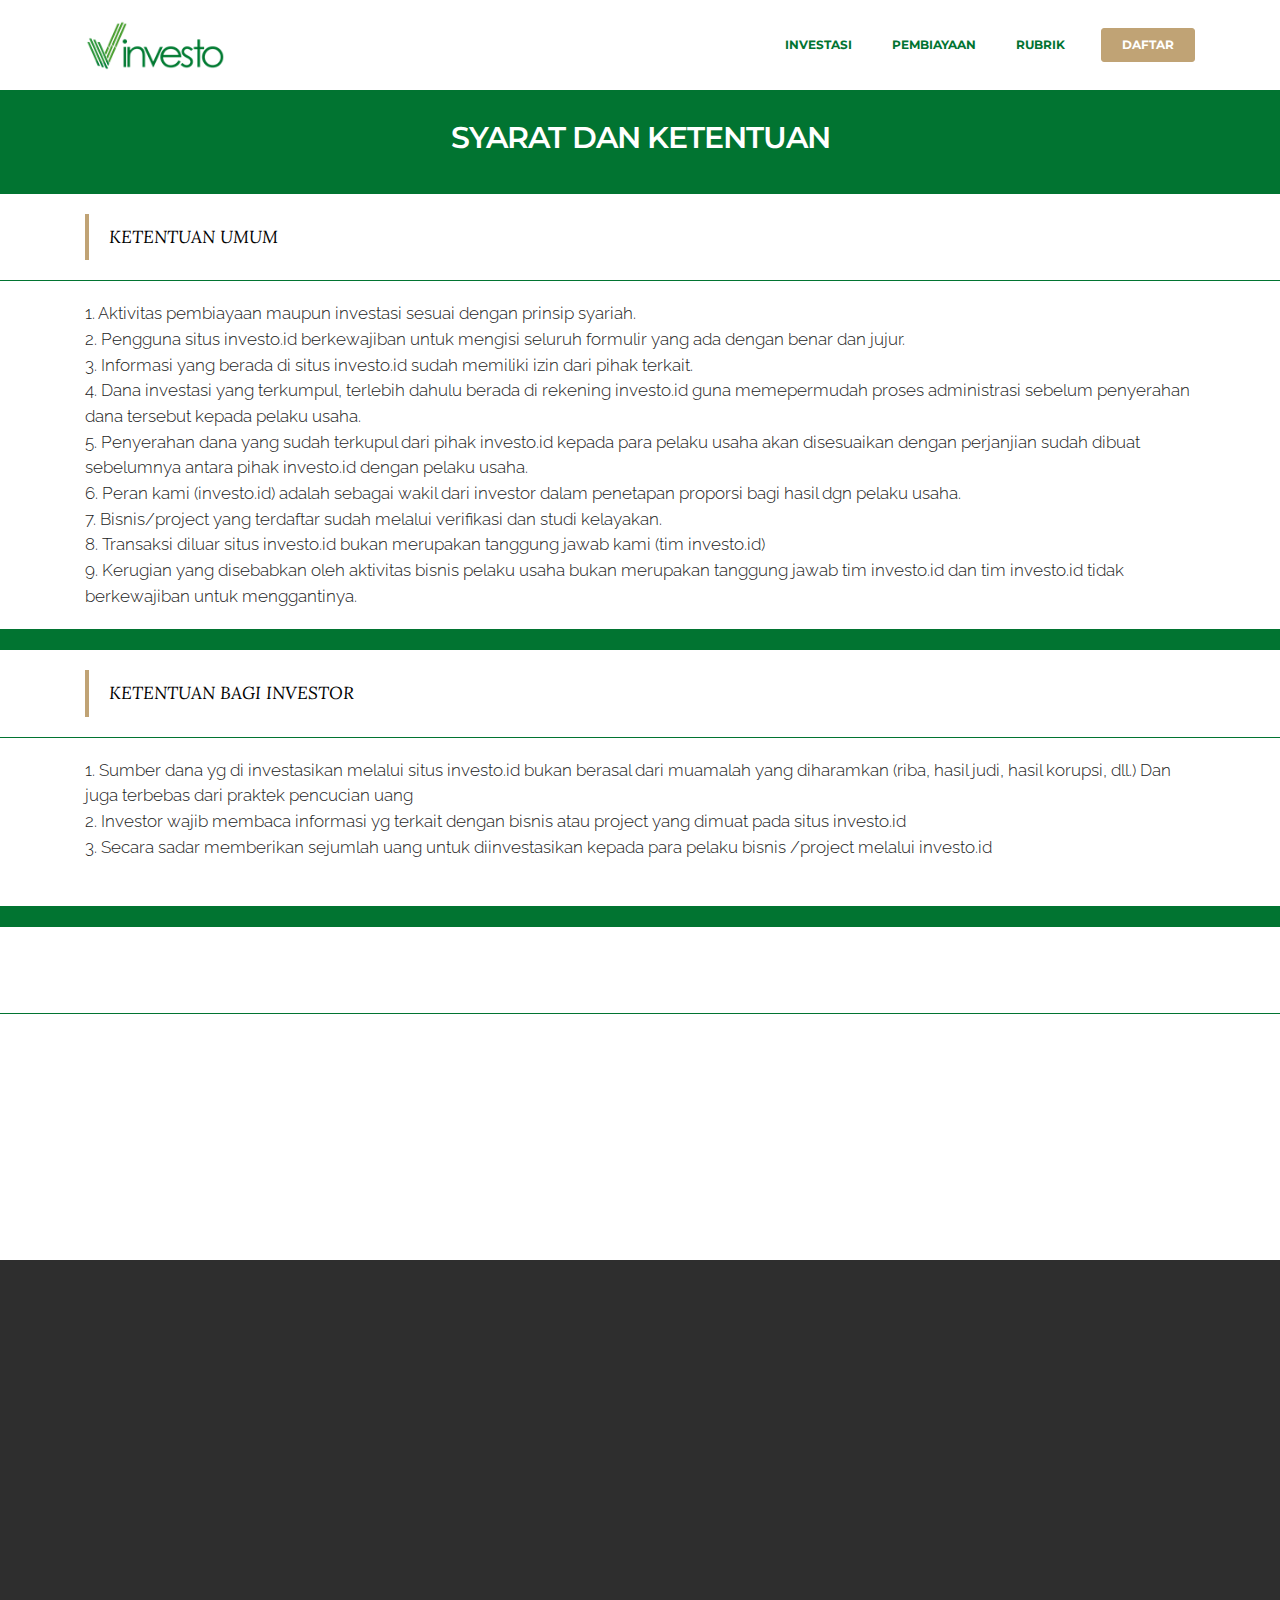
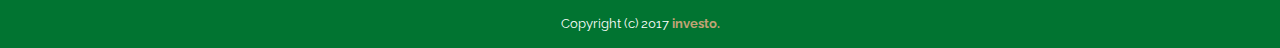
<file: syarat-dan-ketentuan.html>
<!DOCTYPE html>
<html>
<head>
  <!-- Site made with Mobirise Website Builder v3.12.1, https://mobirise.com -->
  <meta charset="UTF-8">
  <meta http-equiv="X-UA-Compatible" content="IE=edge">
  <meta name="generator" content="Mobirise v3.12.1, mobirise.com">
  <meta name="viewport" content="width=device-width, initial-scale=1">
  <link rel="shortcut icon" href="assets/images/logo-128x128-128x150-1.png" type="image/x-icon">
  <meta name="description" content="investo - syarat dan ketentuan">
  <title>Syarat dan Ketentuan</title>
  <link rel="stylesheet" href="https://fonts.googleapis.com/css?family=Lora:400,700,400italic,700italic&amp;subset=latin">
  <link rel="stylesheet" href="https://fonts.googleapis.com/css?family=Montserrat:400,700">
  <link rel="stylesheet" href="https://fonts.googleapis.com/css?family=Raleway:100,100i,200,200i,300,300i,400,400i,500,500i,600,600i,700,700i,800,800i,900,900i">
  <link rel="stylesheet" href="assets/bootstrap-material-design-font/css/material.css">
  <link rel="stylesheet" href="assets/tether/tether.min.css">
  <link rel="stylesheet" href="assets/bootstrap/css/bootstrap.min.css">
  <link rel="stylesheet" href="assets/animate.css/animate.min.css">
  <link rel="stylesheet" href="assets/dropdown/css/style.css">
  <link rel="stylesheet" href="assets/socicon/css/styles.css">
  <link rel="stylesheet" href="assets/theme/css/style.css">
  <link rel="stylesheet" href="assets/mobirise/css/mbr-additional.css" type="text/css">
  
  
  
</head>
<body>

<!-- Google Analytics -->
<script>
  (function(i,s,o,g,r,a,m){i['GoogleAnalyticsObject']=r;i[r]=i[r]||function(){
  (i[r].q=i[r].q||[]).push(arguments)},i[r].l=1*new Date();a=s.createElement(o),
  m=s.getElementsByTagName(o)[0];a.async=1;a.src=g;m.parentNode.insertBefore(a,m)
  })(window,document,'script','https://www.google-analytics.com/analytics.js','ga');

  ga('create', 'UA-96147611-1', 'auto');
  ga('send', 'pageview');

</script>
<!-- /Google Analytics -->


<section id="ext_menu-1u">

    <nav class="navbar navbar-dropdown navbar-fixed-top">
        <div class="container">

            <div class="mbr-table">
                <div class="mbr-table-cell">

                    <div class="navbar-brand">
                        <a href="https://investo.id" class="navbar-logo"><img src="assets/images/investo-logo-green-small-160x57.png" alt="Mobirise"></a>
                        <a class="navbar-caption" href="https://mobirise.com"></a>
                    </div>

                </div>
                <div class="mbr-table-cell">

                    <button class="navbar-toggler pull-xs-right hidden-md-up" type="button" data-toggle="collapse" data-target="#exCollapsingNavbar">
                        <div class="hamburger-icon"></div>
                    </button>

                    <ul class="nav-dropdown collapse pull-xs-right nav navbar-nav navbar-toggleable-sm" id="exCollapsingNavbar"><li class="nav-item"><a class="nav-link link" href="investasi.html">INVESTASI</a></li><li class="nav-item"><a class="nav-link link" href="pembiayaan.html">PEMBIAYAAN</a></li><li class="nav-item"><a class="nav-link link" href="rubrik.html">RUBRIK</a></li><li class="nav-item nav-btn"><a class="nav-link btn btn-primary" href="daftar.html">DAFTAR</a></li></ul>
                    <button hidden="" class="navbar-toggler navbar-close" type="button" data-toggle="collapse" data-target="#exCollapsingNavbar">
                        <div class="close-icon"></div>
                    </button>

                </div>
            </div>

        </div>
    </nav>

</section>

<section class="engine"><a rel="external" href="https://mobirise.com">Mobirise Web Site Builder</a></section><section class="mbr-section article mbr-section__container mbr-after-navbar" id="content1-1q" style="background-color: rgb(1, 116, 49); padding-top: 60px; padding-bottom: 20px;">

    <div class="container">
        <div class="row">
            <div class="col-xs-12 lead"></div>
        </div>
    </div>

</section>

<section class="mbr-section mbr-section__container article" id="header3-1v" style="background-color: rgb(1, 116, 49); padding-top: 40px; padding-bottom: 40px;">
    <div class="container">
        <div class="row">
            <div class="col-xs-12">
                <h3 class="mbr-section-title display-2">SYARAT DAN KETENTUAN</h3>
                
            </div>
        </div>
    </div>
</section>

<section class="mbr-section article mbr-section__container" id="content2-3f" style="background-color: rgb(255, 255, 255); padding-top: 20px; padding-bottom: 20px;">

    <div class="container">
        <div class="row">
            <div class="col-xs-12 lead"><blockquote>KETENTUAN UMUM</blockquote></div>
        </div>
    </div>

</section>

<section class="mbr-section article mbr-section__container" id="content1-3g" style="background-color: rgb(1, 116, 49); padding-top: 0px; padding-bottom: 0px;">

    <div class="container">
        <div class="row">
            <div class="col-xs-12 lead"></div>
        </div>
    </div>

</section>

<section class="mbr-section article mbr-section__container" id="content1-3h" style="background-color: rgb(255, 255, 255); padding-top: 20px; padding-bottom: 20px;">

    <div class="container">
        <div class="row">
            <div class="col-xs-12 lead"><p>1. Aktivitas pembiayaan maupun investasi sesuai dengan prinsip syariah.
</p><p>2. Pengguna situs investo.id berkewajiban untuk mengisi seluruh formulir yang ada dengan benar dan jujur.
</p><p>3. Informasi yang berada di situs investo.id sudah memiliki izin dari pihak terkait.
</p><p>4. Dana investasi yang terkumpul, terlebih dahulu berada di rekening investo.id guna memepermudah proses administrasi sebelum penyerahan dana tersebut kepada pelaku usaha.
</p><p>5. Penyerahan dana yang sudah terkupul dari pihak investo.id kepada para pelaku usaha akan disesuaikan dengan perjanjian sudah dibuat sebelumnya antara pihak investo.id dengan pelaku usaha.
</p><p>6. Peran kami (investo.id) adalah sebagai wakil dari investor dalam penetapan proporsi bagi hasil dgn pelaku usaha.
</p><p>7. Bisnis/project yang terdaftar sudah melalui verifikasi dan studi kelayakan.
</p><p>8. Transaksi diluar situs investo.id bukan merupakan tanggung jawab kami (tim investo.id)
</p><p>9. Kerugian yang disebabkan oleh aktivitas bisnis pelaku usaha bukan merupakan tanggung jawab tim investo.id dan tim investo.id tidak berkewajiban untuk menggantinya.</p></div>
        </div>
    </div>

</section>

<section class="mbr-section article mbr-section__container" id="content1-3n" style="background-color: rgb(1, 116, 49); padding-top: 20px; padding-bottom: 0px;">

    <div class="container">
        <div class="row">
            <div class="col-xs-12 lead"></div>
        </div>
    </div>

</section>

<section class="mbr-section article mbr-section__container" id="content2-3i" style="background-color: rgb(255, 255, 255); padding-top: 20px; padding-bottom: 20px;">

    <div class="container">
        <div class="row">
            <div class="col-xs-12 lead"><blockquote>KETENTUAN BAGI INVESTOR</blockquote></div>
        </div>
    </div>

</section>

<section class="mbr-section article mbr-section__container" id="content1-3o" style="background-color: rgb(1, 116, 49); padding-top: 0px; padding-bottom: 0px;">

    <div class="container">
        <div class="row">
            <div class="col-xs-12 lead"></div>
        </div>
    </div>

</section>

<section class="mbr-section article mbr-section__container" id="content1-3j" style="background-color: rgb(255, 255, 255); padding-top: 20px; padding-bottom: 20px;">

    <div class="container">
        <div class="row">
            <div class="col-xs-12 lead"><p>1. Sumber dana yg di investasikan melalui situs investo.id bukan berasal dari muamalah yang diharamkan (riba, hasil judi, hasil korupsi, dll.) Dan juga terbebas dari praktek pencucian uang
</p><p>2. Investor wajib membaca informasi yg terkait dengan bisnis atau project yang dimuat pada situs investo.id
</p><p>3. Secara sadar memberikan sejumlah uang untuk diinvestasikan kepada para pelaku bisnis /project melalui investo.id
</p><p>4. Mengetahui bahwa risiko dengan investasi tidak mungkin dipisahkan.</p></div>
        </div>
    </div>

</section>

<section class="mbr-section article mbr-section__container" id="content1-3p" style="background-color: rgb(1, 116, 49); padding-top: 20px; padding-bottom: 0px;">

    <div class="container">
        <div class="row">
            <div class="col-xs-12 lead"></div>
        </div>
    </div>

</section>

<section class="mbr-section article mbr-section__container" id="content2-3k" style="background-color: rgb(255, 255, 255); padding-top: 20px; padding-bottom: 20px;">

    <div class="container">
        <div class="row">
            <div class="col-xs-12 lead"><blockquote>KETENTUAN BAGI PELAKU BISNIS/PROJECT</blockquote></div>
        </div>
    </div>

</section>

<section class="mbr-section article mbr-section__container" id="content1-3q" style="background-color: rgb(1, 116, 49); padding-top: 0px; padding-bottom: 0px;">

    <div class="container">
        <div class="row">
            <div class="col-xs-12 lead"></div>
        </div>
    </div>

</section>

<section class="mbr-section article mbr-section__container" id="content1-3l" style="background-color: rgb(255, 255, 255); padding-top: 20px; padding-bottom: 20px;">

    <div class="container">
        <div class="row">
            <div class="col-xs-12 lead"><p>1. Pengajuan dana wajib diinisiasi atau disetujui oleh pemilik usaha/project.
</p><p>2. Menjamin seluruh aktivitas usahanya tidak bertentangan dengan prinsip syariah, peraturan dan perundang-undangan yang berlaku di Indonesia.
</p><p>3. Wajib memberikan laporan yang transparan dan kredibel secara berkala setiap bulan sekali sesuai dengan format yang sudah disediakan.
</p><p>4. Para pelaku usaha/project wajib memeberikan informasi secara benar dan jujur yang dibutuhkan oleh para investor dan investo.id baik secara mendadak maupun sudah terencana sebelumnya.
</p><p>5. Kegiatan pencarian pembiayaan melalui situs investo.id akan dikenakan biaya berupa listing fee.
</p><p>6. Para pelaku usaha/project bertanggung jawab langsung kepada para investor.</p></div>
        </div>
    </div>

</section>

<section class="mbr-section mbr-section-md-padding" id="social-buttons4-43" style="background-color: rgb(46, 46, 46); padding-top: 30px; padding-bottom: 0px;">
    
    <div class="container">
        <div class="row">
            <div class="col-md-8 col-md-offset-2 text-xs-center">
                <h3 class="mbr-section-title display-2">FOLLOW US</h3>
                <div><a class="btn btn-social" title="Twitter" target="_blank" href="https://twitter.com/investo_id"><i class="socicon socicon-twitter"></i></a> <a class="btn btn-social" title="Facebook" target="_blank" href="https://web.facebook.com/investo.syariah/"><i class="socicon socicon-facebook"></i></a>   <a class="btn btn-social" title="Instagram" target="_blank" href="https://www.instagram.com/investo.id/"><i class="socicon socicon-instagram"></i></a>   <a class="btn btn-social" title="LinkedIn" target="_blank" href="#"><i class="socicon socicon-linkedin"></i></a>   </div>
            </div>
        </div>
    </div>
</section>

<section class="mbr-section mbr-section-md-padding mbr-footer footer1" id="contacts1-3s" style="background-color: rgb(46, 46, 46); padding-top: 30px; padding-bottom: 30px;">
    
    <div class="container">
        <div class="row">
            <div class="mbr-footer-content col-xs-12 col-md-3">
                <div><a href="index.html"><img src="assets/images/logo-128x150.png"></a></div>
            </div>
            <div class="mbr-footer-content col-xs-12 col-md-3">
                <p><strong>Navigasi</strong><br><a href="faq.html">FAQ</a><br><a href="syarat-dan-ketentuan.html">Syarat dan Ketentuan</a><br><a href="akad-akad-syariah.html">Akad-akad</a><br><a href="tentang-kami.html">Tentang Kami</a></p>
            </div>
            <div class="mbr-footer-content col-xs-12 col-md-3">
                <p><strong>Kontak</strong><br>
Email: contact@investo.id<br>
Phone: <br>+62 812-3667-8156<br>+62 822-2720-9092<br><br></p>
            </div>
            <div class="mbr-footer-content col-xs-12 col-md-3">
                <p><strong>Tentang Kami</strong><br>investo.id merupakan platform untuk memudahkan para pengusaha UMKM untuk memperoleh pembiayaan yang sesuai dengan prinsip syariah.<br></p>
            </div>

        </div>
    </div>
</section>

<footer class="mbr-small-footer mbr-section mbr-section-nopadding" id="footer1-3t" style="background-color: rgb(1, 116, 49); padding-top: 0.875rem; padding-bottom: 0.875rem;">
    
    <div class="container">
        <p class="text-xs-center">Copyright (c) 2017<a href="index.html"> <strong>investo.</strong></a></p>
    </div>
</footer>


  <script src="assets/web/assets/jquery/jquery.min.js"></script>
  <script src="assets/tether/tether.min.js"></script>
  <script src="assets/bootstrap/js/bootstrap.min.js"></script>
  <script src="assets/smooth-scroll/smooth-scroll.js"></script>
  <script src="assets/viewport-checker/jquery.viewportchecker.js"></script>
  <script src="assets/dropdown/js/script.min.js"></script>
  <script src="assets/touch-swipe/jquery.touch-swipe.min.js"></script>
  <script src="assets/theme/js/script.js"></script>
  
  
  <input name="animation" type="hidden">
  </body>
</html>
</file>
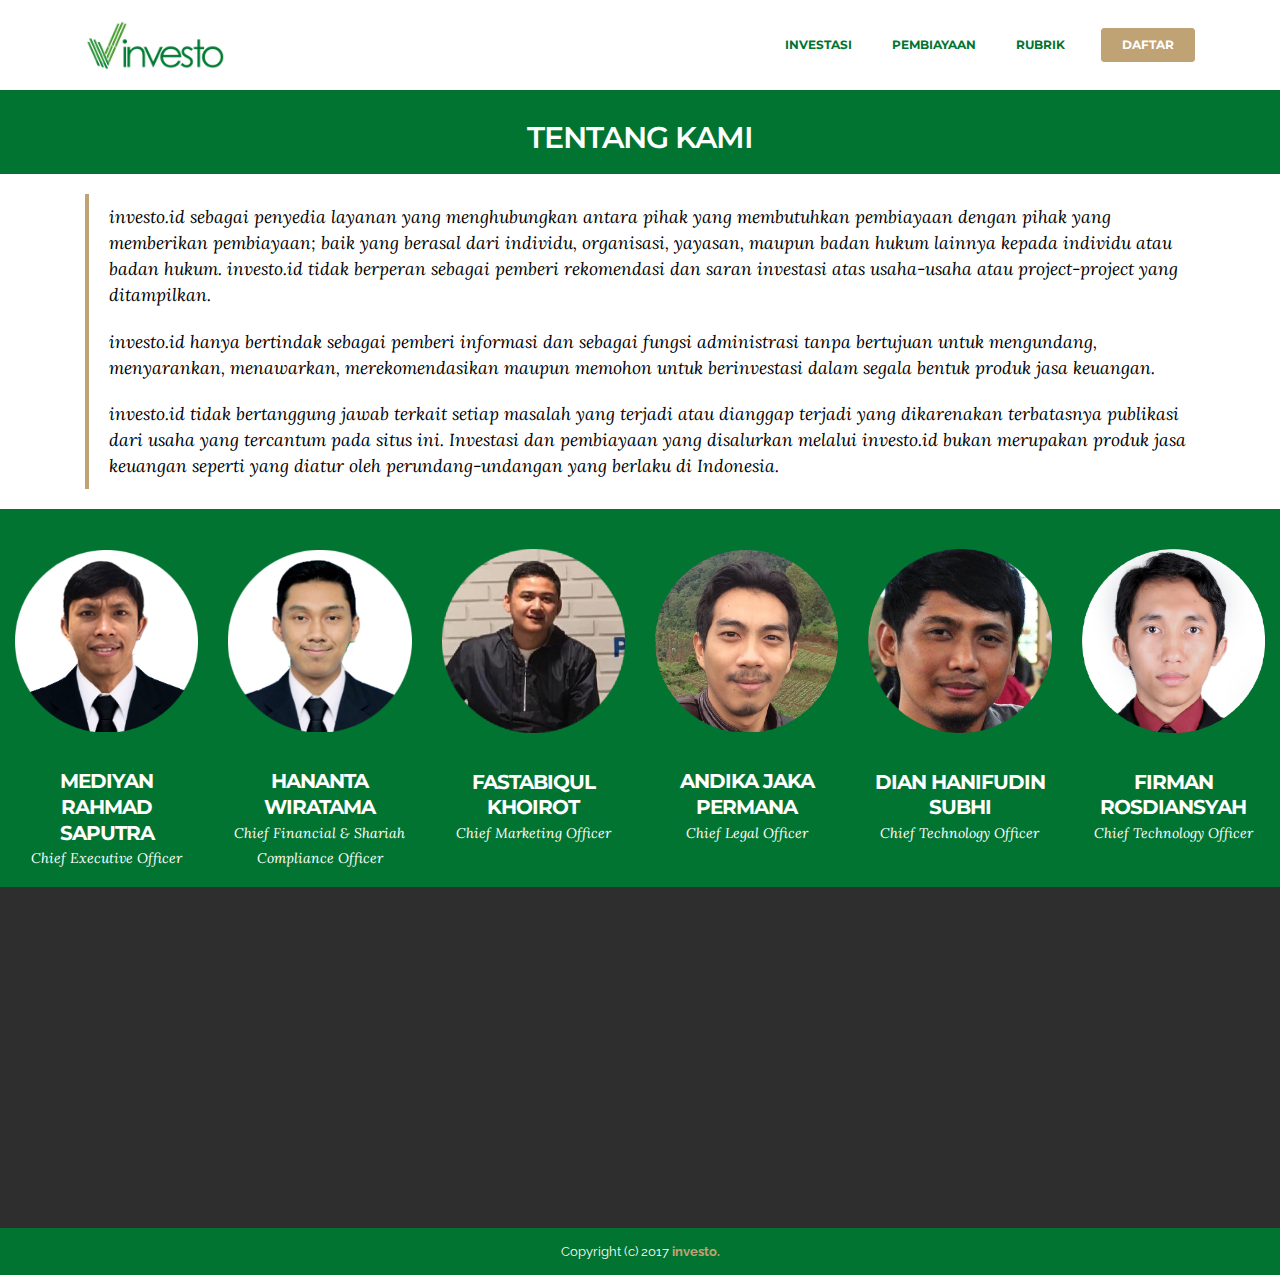
<file: tentang-kami.html>
<!DOCTYPE html>
<html>
<head>
  <!-- Site made with Mobirise Website Builder v3.12.1, https://mobirise.com -->
  <meta charset="UTF-8">
  <meta http-equiv="X-UA-Compatible" content="IE=edge">
  <meta name="generator" content="Mobirise v3.12.1, mobirise.com">
  <meta name="viewport" content="width=device-width, initial-scale=1">
  <link rel="shortcut icon" href="assets/images/logo-128x128-128x150-1.png" type="image/x-icon">
  <meta name="description" content="investo - profil dan tim">
  <title>About</title>
  <link rel="stylesheet" href="https://fonts.googleapis.com/css?family=Lora:400,700,400italic,700italic&amp;subset=latin">
  <link rel="stylesheet" href="https://fonts.googleapis.com/css?family=Montserrat:400,700">
  <link rel="stylesheet" href="https://fonts.googleapis.com/css?family=Raleway:100,100i,200,200i,300,300i,400,400i,500,500i,600,600i,700,700i,800,800i,900,900i">
  <link rel="stylesheet" href="assets/bootstrap-material-design-font/css/material.css">
  <link rel="stylesheet" href="assets/tether/tether.min.css">
  <link rel="stylesheet" href="assets/bootstrap/css/bootstrap.min.css">
  <link rel="stylesheet" href="assets/animate.css/animate.min.css">
  <link rel="stylesheet" href="assets/dropdown/css/style.css">
  <link rel="stylesheet" href="assets/socicon/css/styles.css">
  <link rel="stylesheet" href="assets/theme/css/style.css">
  <link rel="stylesheet" href="assets/mobirise/css/mbr-additional.css" type="text/css">
  
  
  
</head>
<body>

<!-- Google Analytics -->
<script>
  (function(i,s,o,g,r,a,m){i['GoogleAnalyticsObject']=r;i[r]=i[r]||function(){
  (i[r].q=i[r].q||[]).push(arguments)},i[r].l=1*new Date();a=s.createElement(o),
  m=s.getElementsByTagName(o)[0];a.async=1;a.src=g;m.parentNode.insertBefore(a,m)
  })(window,document,'script','https://www.google-analytics.com/analytics.js','ga');

  ga('create', 'UA-96147611-1', 'auto');
  ga('send', 'pageview');

</script>
<!-- /Google Analytics -->


<section id="ext_menu-1c">

    <nav class="navbar navbar-dropdown navbar-fixed-top">
        <div class="container">

            <div class="mbr-table">
                <div class="mbr-table-cell">

                    <div class="navbar-brand">
                        <a href="https://investo.id" class="navbar-logo"><img src="assets/images/investo-logo-green-small-160x57.png" alt="Mobirise"></a>
                        <a class="navbar-caption" href="https://mobirise.com"></a>
                    </div>

                </div>
                <div class="mbr-table-cell">

                    <button class="navbar-toggler pull-xs-right hidden-md-up" type="button" data-toggle="collapse" data-target="#exCollapsingNavbar">
                        <div class="hamburger-icon"></div>
                    </button>

                    <ul class="nav-dropdown collapse pull-xs-right nav navbar-nav navbar-toggleable-sm" id="exCollapsingNavbar"><li class="nav-item"><a class="nav-link link" href="investasi.html">INVESTASI</a></li><li class="nav-item"><a class="nav-link link" href="pembiayaan.html">PEMBIAYAAN</a></li><li class="nav-item"><a class="nav-link link" href="rubrik.html">RUBRIK</a></li><li class="nav-item nav-btn"><a class="nav-link btn btn-primary" href="daftar.html">DAFTAR</a></li></ul>
                    <button hidden="" class="navbar-toggler navbar-close" type="button" data-toggle="collapse" data-target="#exCollapsingNavbar">
                        <div class="close-icon"></div>
                    </button>

                </div>
            </div>

        </div>
    </nav>

</section>

<section class="engine"><a rel="external" href="https://mobirise.com">Mobirise</a></section><section class="mbr-section article mbr-section__container mbr-after-navbar" id="content1-18" style="background-color: rgb(1, 116, 49); padding-top: 20px; padding-bottom: 20px;">

    <div class="container">
        <div class="row">
            <div class="col-xs-12 lead"></div>
        </div>
    </div>

</section>

<section class="mbr-section mbr-section__container article" id="header3-1d" style="background-color: rgb(1, 116, 49); padding-top: 80px; padding-bottom: 20px;">
    <div class="container">
        <div class="row">
            <div class="col-xs-12">
                <h3 class="mbr-section-title display-2">TENTANG KAMI</h3>
                
            </div>
        </div>
    </div>
</section>

<section class="mbr-section article mbr-section__container" id="content2-3e" style="background-color: rgb(255, 255, 255); padding-top: 20px; padding-bottom: 20px;">

    <div class="container">
        <div class="row">
            <div class="col-xs-12 lead"><blockquote>investo.id sebagai penyedia layanan yang menghubungkan antara pihak yang membutuhkan pembiayaan dengan pihak yang memberikan pembiayaan; baik yang berasal dari individu, organisasi, yayasan, maupun badan hukum lainnya kepada individu atau badan hukum. investo.id tidak berperan sebagai pemberi rekomendasi dan saran investasi atas usaha-usaha atau project-project yang ditampilkan. 
<span style="font-size: 1.09rem;"></span></blockquote><blockquote>investo.id hanya bertindak sebagai pemberi informasi dan sebagai fungsi administrasi tanpa bertujuan untuk mengundang, menyarankan, menawarkan, merekomendasikan maupun memohon untuk berinvestasi dalam segala bentuk produk jasa keuangan. 
</blockquote><blockquote>
<span style="font-size: 1.09rem;">investo.id tidak bertanggung jawab terkait setiap masalah yang terjadi atau dianggap terjadi yang dikarenakan terbatasnya publikasi dari usaha yang tercantum pada situs ini. Investasi dan pembiayaan yang disalurkan melalui investo.id bukan merupakan produk jasa keuangan seperti yang diatur oleh perundang-undangan yang berlaku di Indonesia.&nbsp;</span></blockquote></div>
        </div>
    </div>

</section>

<section class="mbr-cards mbr-section mbr-section-nopadding" id="features3-41" style="background-color: rgb(1, 116, 49);">

    

    <div class="mbr-cards-row row">
        <div class="mbr-cards-col col-xs-12 col-lg-2" style="padding-top: 40px; padding-bottom: 0px;">
            <div class="container">
              <div class="card cart-block">
                  <div class="card-img"><img src="assets/images/mediyan-circle-white-254x253.png" class="card-img-top"></div>
                  <div class="card-block">
                    <h4 class="card-title">MEDIYAN 
 RAHMAD SAPUTRA</h4>
                    <h5 class="card-subtitle">Chief Executive Officer</h5>
                    
                    
                    </div>
                </div>
            </div>
        </div>
        <div class="mbr-cards-col col-xs-12 col-lg-2" style="padding-top: 40px; padding-bottom: 0px;">
            <div class="container">
                <div class="card cart-block">
                    <div class="card-img"><img src="assets/images/wira-white-circle-600x598.png" class="card-img-top"></div>
                    <div class="card-block">
                        <h4 class="card-title">HANANTA WIRATAMA</h4>
                        <h5 class="card-subtitle">Chief Financial &amp; Shariah Compliance Officer</h5>
                        
                        
                    </div>
                </div>
            </div>
        </div>
        <div class="mbr-cards-col col-xs-12 col-lg-2" style="padding-top: 40px; padding-bottom: 0px;">
            <div class="container">
                <div class="card cart-block">
                    <div class="card-img"><img src="assets/images/adi-circle-600x600.png" class="card-img-top"></div>
                    <div class="card-block">
                        <h4 class="card-title">FASTABIQUL
 KHOIROT</h4>
                        <h5 class="card-subtitle">Chief Marketing Officer</h5>
                        
                        
                    </div>
                </div>
            </div>
        </div>
        <div class="mbr-cards-col col-xs-12 col-lg-2" style="padding-top: 40px; padding-bottom: 0px;">
            <div class="container">
                <div class="card cart-block">
                    <div class="card-img"><img src="assets/images/andika-600x597.png" class="card-img-top"></div>
                    <div class="card-block">
                        <h4 class="card-title">ANDIKA JAKA PERMANA</h4>
                        <h5 class="card-subtitle">Chief Legal Officer</h5>
                        
                        
                    </div>
                </div>
            </div>
        </div>
        <div class="mbr-cards-col col-xs-12 col-lg-2" style="padding-top: 40px; padding-bottom: 0px;">
            <div class="container">
                <div class="card cart-block">
                    <div class="card-img"><img src="assets/images/sam-subkhi-600x600.png" class="card-img-top"></div>
                    <div class="card-block">
                        <h4 class="card-title">DIAN HANIFUDIN SUBHI</h4>
                        <h5 class="card-subtitle">Chief Technology Officer</h5>
                        
                        
                    </div>
                </div>
            </div>
        </div>
        <div class="mbr-cards-col col-xs-12 col-lg-2" style="padding-top: 40px; padding-bottom: 0px;">
            <div class="container">
                <div class="card cart-block">
                    <div class="card-img"><img src="assets/images/firman-circle-600x600.png" class="card-img-top"></div>
                    <div class="card-block">
                        <h4 class="card-title">FIRMAN ROSDIANSYAH</h4>
                        <h5 class="card-subtitle">Chief Technology Officer</h5>
                        
                        
                    </div>
                </div>
            </div>
        </div>
    </div>
</section>

<section class="mbr-section mbr-section-md-padding" id="social-buttons4-3z" style="background-color: rgb(46, 46, 46); padding-top: 30px; padding-bottom: 0px;">
    
    <div class="container">
        <div class="row">
            <div class="col-md-8 col-md-offset-2 text-xs-center">
                <h3 class="mbr-section-title display-2">FOLLOW US</h3>
                <div><a class="btn btn-social" title="Twitter" target="_blank" href="https://twitter.com/investo_id"><i class="socicon socicon-twitter"></i></a> <a class="btn btn-social" title="Facebook" target="_blank" href="https://web.facebook.com/investo.syariah/"><i class="socicon socicon-facebook"></i></a>   <a class="btn btn-social" title="Instagram" target="_blank" href="https://www.instagram.com/investo.id/"><i class="socicon socicon-instagram"></i></a>   <a class="btn btn-social" title="LinkedIn" target="_blank" href="#"><i class="socicon socicon-linkedin"></i></a>   </div>
            </div>
        </div>
    </div>
</section>

<section class="mbr-section mbr-section-md-padding mbr-footer footer1" id="contacts1-3s" style="background-color: rgb(46, 46, 46); padding-top: 30px; padding-bottom: 30px;">
    
    <div class="container">
        <div class="row">
            <div class="mbr-footer-content col-xs-12 col-md-3">
                <div><a href="index.html"><img src="assets/images/logo-128x150.png"></a></div>
            </div>
            <div class="mbr-footer-content col-xs-12 col-md-3">
                <p><strong>Navigasi</strong><br><a href="faq.html">FAQ</a><br><a href="syarat-dan-ketentuan.html">Syarat dan Ketentuan</a><br><a href="akad-akad-syariah.html">Akad-akad</a><br><a href="tentang-kami.html">Tentang Kami</a></p>
            </div>
            <div class="mbr-footer-content col-xs-12 col-md-3">
                <p><strong>Kontak</strong><br>
Email: contact@investo.id<br>
Phone: <br>+62 812-3667-8156<br>+62 822-2720-9092<br><br></p>
            </div>
            <div class="mbr-footer-content col-xs-12 col-md-3">
                <p><strong>Tentang Kami</strong><br>investo.id merupakan platform untuk memudahkan para pengusaha UMKM untuk memperoleh pembiayaan yang sesuai dengan prinsip syariah.<br></p>
            </div>

        </div>
    </div>
</section>

<footer class="mbr-small-footer mbr-section mbr-section-nopadding" id="footer1-3t" style="background-color: rgb(1, 116, 49); padding-top: 0.875rem; padding-bottom: 0.875rem;">
    
    <div class="container">
        <p class="text-xs-center">Copyright (c) 2017<a href="index.html"> <strong>investo.</strong></a></p>
    </div>
</footer>


  <script src="assets/web/assets/jquery/jquery.min.js"></script>
  <script src="assets/tether/tether.min.js"></script>
  <script src="assets/bootstrap/js/bootstrap.min.js"></script>
  <script src="assets/smooth-scroll/smooth-scroll.js"></script>
  <script src="assets/viewport-checker/jquery.viewportchecker.js"></script>
  <script src="assets/dropdown/js/script.min.js"></script>
  <script src="assets/touch-swipe/jquery.touch-swipe.min.js"></script>
  <script src="assets/theme/js/script.js"></script>
  
  
  <input name="animation" type="hidden">
  </body>
</html>
</file>
<file: assets/bootstrap-material-design-font/css/material.css>
@font-face {
  font-family: 'Material-Design-Icons';
  src: url('../fonts/Material-Design-Icons.eot?3ocs8m');
  src: url('../fonts/Material-Design-Icons.eot?#iefix3ocs8m') format('embedded-opentype'), url('../fonts/Material-Design-Icons.woff?3ocs8m') format('woff'), url('../fonts/Material-Design-Icons.ttf?3ocs8m') format('truetype'), url('../fonts/Material-Design-Icons.svg?3ocs8m#Material-Design-Icons') format('svg');
  font-weight: normal;
  font-style: normal;
}
[class^="mdi-"],
[class*="mdi-"] {
  speak: none;
  display: inline-block;
  font-style: normal;
  font-variant:normal;
  font-weight:normal;
  /*font-size:24px;*/
  line-height:1;
  font-family:'Material-Design-Icons' !important;
  text-rendering: auto;
  
  -webkit-font-smoothing: antialiased;
  -moz-osx-font-smoothing: grayscale;
  -webkit-transform: translate(0, 0);
      -ms-transform: translate(0, 0);
          transform: translate(0, 0);
}
[class^="mdi-"]:before,
[class*="mdi-"]:before {
  display: inline-block;
  speak: none;
  text-decoration: inherit;
}
[class^="mdi-"].pull-left,
[class*="mdi-"].pull-left {
  margin-right: .3em;
}
[class^="mdi-"].pull-right,
[class*="mdi-"].pull-right {
  margin-left: .3em;
}
[class^="mdi-"].mdi-lg:before,
[class*="mdi-"].mdi-lg:before,
[class^="mdi-"].mdi-lg:after,
[class*="mdi-"].mdi-lg:after {
  font-size: 1.33333333em;
  line-height: 0.75em;
  vertical-align: -15%;
}
[class^="mdi-"].mdi-2x:before,
[class*="mdi-"].mdi-2x:before,
[class^="mdi-"].mdi-2x:after,
[class*="mdi-"].mdi-2x:after {
  font-size: 2em;
}
[class^="mdi-"].mdi-3x:before,
[class*="mdi-"].mdi-3x:before,
[class^="mdi-"].mdi-3x:after,
[class*="mdi-"].mdi-3x:after {
  font-size: 3em;
}
[class^="mdi-"].mdi-4x:before,
[class*="mdi-"].mdi-4x:before,
[class^="mdi-"].mdi-4x:after,
[class*="mdi-"].mdi-4x:after {
  font-size: 4em;
}
[class^="mdi-"].mdi-5x:before,
[class*="mdi-"].mdi-5x:before,
[class^="mdi-"].mdi-5x:after,
[class*="mdi-"].mdi-5x:after {
  font-size: 5em;
}
[class^="mdi-device-signal-cellular-"]:after,
[class^="mdi-device-battery-"]:after,
[class^="mdi-device-battery-charging-"]:after,
[class^="mdi-device-signal-cellular-connected-no-internet-"]:after,
[class^="mdi-device-signal-wifi-"]:after,
[class^="mdi-device-signal-wifi-statusbar-not-connected"]:after,
.mdi-device-network-wifi:after {
  opacity: .3;
  position: absolute;
  left: 0;
  top: 0;
  z-index: 1;
  display: inline-block;
  speak: none;
  text-decoration: inherit;
}
[class^="mdi-device-signal-cellular-"]:after {
  content: "\e758";
}
[class^="mdi-device-battery-"]:after {
  content: "\e735";
}
[class^="mdi-device-battery-charging-"]:after {
  content: "\e733";
}
[class^="mdi-device-signal-cellular-connected-no-internet-"]:after {
  content: "\e75d";
}
[class^="mdi-device-signal-wifi-"]:after,
.mdi-device-network-wifi:after {
  content: "\e765";
}
[class^="mdi-device-signal-wifi-statusbasr-not-connected"]:after {
  content: "\e8f7";
}
.mdi-device-signal-cellular-off:after,
.mdi-device-signal-cellular-null:after,
.mdi-device-signal-cellular-no-sim:after,
.mdi-device-signal-wifi-off:after,
.mdi-device-signal-wifi-4-bar:after,
.mdi-device-signal-cellular-4-bar:after,
.mdi-device-battery-alert:after,
.mdi-device-signal-cellular-connected-no-internet-4-bar:after,
.mdi-device-battery-std:after,
.mdi-device-battery-full .mdi-device-battery-unknown:after {
  content: "";
}
.mdi-fw {
  width: 1.28571429em;
  text-align: center;
}
.mdi-ul {
  padding-left: 0;
  margin-left: 2.14285714em;
  list-style-type: none;
}
.mdi-ul > li {
  position: relative;
}
.mdi-li {
  position: absolute;
  left: -2.14285714em;
  width: 2.14285714em;
  top: 0.14285714em;
  text-align: center;
}
.mdi-li.mdi-lg {
  left: -1.85714286em;
}
.mdi-border {
  padding: .2em .25em .15em;
  border: solid 0.08em #eeeeee;
  border-radius: .1em;
}
.mdi-spin {
  -webkit-animation: mdi-spin 2s infinite linear;
  animation: mdi-spin 2s infinite linear;
  -webkit-transform-origin: 50% 50%;
  -ms-transform-origin: 50% 50%;
      transform-origin: 50% 50%;
}
.mdi-pulse {
  -webkit-animation: mdi-spin 1s steps(8) infinite;
  animation: mdi-spin 1s steps(8) infinite;
  -webkit-transform-origin: 50% 50%;
  -ms-transform-origin: 50% 50%;
      transform-origin: 50% 50%;
}
@-webkit-keyframes mdi-spin {
  0% {
    -webkit-transform: rotate(0deg);
    transform: rotate(0deg);
  }
  100% {
    -webkit-transform: rotate(359deg);
    transform: rotate(359deg);
  }
}
@keyframes mdi-spin {
  0% {
    -webkit-transform: rotate(0deg);
    transform: rotate(0deg);
  }
  100% {
    -webkit-transform: rotate(359deg);
    transform: rotate(359deg);
  }
}
.mdi-rotate-90 {
  filter: progid:DXImageTransform.Microsoft.BasicImage(rotation=1);
  -webkit-transform: rotate(90deg);
  -ms-transform: rotate(90deg);
  transform: rotate(90deg);
}
.mdi-rotate-180 {
  filter: progid:DXImageTransform.Microsoft.BasicImage(rotation=2);
  -webkit-transform: rotate(180deg);
  -ms-transform: rotate(180deg);
  transform: rotate(180deg);
}
.mdi-rotate-270 {
  filter: progid:DXImageTransform.Microsoft.BasicImage(rotation=3);
  -webkit-transform: rotate(270deg);
  -ms-transform: rotate(270deg);
  transform: rotate(270deg);
}
.mdi-flip-horizontal {
  filter: progid:DXImageTransform.Microsoft.BasicImage(rotation=0, mirror=1);
  -webkit-transform: scale(-1, 1);
  -ms-transform: scale(-1, 1);
  transform: scale(-1, 1);
}
.mdi-flip-vertical {
  filter: progid:DXImageTransform.Microsoft.BasicImage(rotation=2, mirror=1);
  -webkit-transform: scale(1, -1);
  -ms-transform: scale(1, -1);
  transform: scale(1, -1);
}
:root .mdi-rotate-90,
:root .mdi-rotate-180,
:root .mdi-rotate-270,
:root .mdi-flip-horizontal,
:root .mdi-flip-vertical {
  -webkit-filter: none;
          filter: none;
}
.mdi-stack {
  position: relative;
  display: inline-block;
  width: 2em;
  height: 2em;
  line-height: 2em;
  vertical-align: middle;
}
.mdi-stack-1x,
.mdi-stack-2x {
  position: absolute;
  left: 0;
  width: 100%;
  text-align: center;
}
.mdi-stack-1x {
  line-height: inherit;
}
.mdi-stack-2x {
  font-size: 2em;
}
.mdi-inverse {
  color: #ffffff;
}
/* Start Icons */
.mdi-action-3d-rotation:before {
  content: "\e600";
}
.mdi-action-accessibility:before {
  content: "\e601";
}
.mdi-action-account-balance-wallet:before {
  content: "\e602";
}
.mdi-action-account-balance:before {
  content: "\e603";
}
.mdi-action-account-box:before {
  content: "\e604";
}
.mdi-action-account-child:before {
  content: "\e605";
}
.mdi-action-account-circle:before {
  content: "\e606";
}
.mdi-action-add-shopping-cart:before {
  content: "\e607";
}
.mdi-action-alarm-add:before {
  content: "\e608";
}
.mdi-action-alarm-off:before {
  content: "\e609";
}
.mdi-action-alarm-on:before {
  content: "\e60a";
}
.mdi-action-alarm:before {
  content: "\e60b";
}
.mdi-action-android:before {
  content: "\e60c";
}
.mdi-action-announcement:before {
  content: "\e60d";
}
.mdi-action-aspect-ratio:before {
  content: "\e60e";
}
.mdi-action-assessment:before {
  content: "\e60f";
}
.mdi-action-assignment-ind:before {
  content: "\e610";
}
.mdi-action-assignment-late:before {
  content: "\e611";
}
.mdi-action-assignment-return:before {
  content: "\e612";
}
.mdi-action-assignment-returned:before {
  content: "\e613";
}
.mdi-action-assignment-turned-in:before {
  content: "\e614";
}
.mdi-action-assignment:before {
  content: "\e615";
}
.mdi-action-autorenew:before {
  content: "\e616";
}
.mdi-action-backup:before {
  content: "\e617";
}
.mdi-action-book:before {
  content: "\e618";
}
.mdi-action-bookmark-outline:before {
  content: "\e619";
}
.mdi-action-bookmark:before {
  content: "\e61a";
}
.mdi-action-bug-report:before {
  content: "\e61b";
}
.mdi-action-cached:before {
  content: "\e61c";
}
.mdi-action-check-circle:before {
  content: "\e61d";
}
.mdi-action-class:before {
  content: "\e61e";
}
.mdi-action-credit-card:before {
  content: "\e61f";
}
.mdi-action-dashboard:before {
  content: "\e620";
}
.mdi-action-delete:before {
  content: "\e621";
}
.mdi-action-description:before {
  content: "\e622";
}
.mdi-action-dns:before {
  content: "\e623";
}
.mdi-action-done-all:before {
  content: "\e624";
}
.mdi-action-done:before {
  content: "\e625";
}
.mdi-action-event:before {
  content: "\e626";
}
.mdi-action-exit-to-app:before {
  content: "\e627";
}
.mdi-action-explore:before {
  content: "\e628";
}
.mdi-action-extension:before {
  content: "\e629";
}
.mdi-action-face-unlock:before {
  content: "\e62a";
}
.mdi-action-favorite-outline:before {
  content: "\e62b";
}
.mdi-action-favorite:before {
  content: "\e62c";
}
.mdi-action-find-in-page:before {
  content: "\e62d";
}
.mdi-action-find-replace:before {
  content: "\e62e";
}
.mdi-action-flip-to-back:before {
  content: "\e62f";
}
.mdi-action-flip-to-front:before {
  content: "\e630";
}
.mdi-action-get-app:before {
  content: "\e631";
}
.mdi-action-grade:before {
  content: "\e632";
}
.mdi-action-group-work:before {
  content: "\e633";
}
.mdi-action-help:before {
  content: "\e634";
}
.mdi-action-highlight-remove:before {
  content: "\e635";
}
.mdi-action-history:before {
  content: "\e636";
}
.mdi-action-home:before {
  content: "\e637";
}
.mdi-action-https:before {
  content: "\e638";
}
.mdi-action-info-outline:before {
  content: "\e639";
}
.mdi-action-info:before {
  content: "\e63a";
}
.mdi-action-input:before {
  content: "\e63b";
}
.mdi-action-invert-colors:before {
  content: "\e63c";
}
.mdi-action-label-outline:before {
  content: "\e63d";
}
.mdi-action-label:before {
  content: "\e63e";
}
.mdi-action-language:before {
  content: "\e63f";
}
.mdi-action-launch:before {
  content: "\e640";
}
.mdi-action-list:before {
  content: "\e641";
}
.mdi-action-lock-open:before {
  content: "\e642";
}
.mdi-action-lock-outline:before {
  content: "\e643";
}
.mdi-action-lock:before {
  content: "\e644";
}
.mdi-action-loyalty:before {
  content: "\e645";
}
.mdi-action-markunread-mailbox:before {
  content: "\e646";
}
.mdi-action-note-add:before {
  content: "\e647";
}
.mdi-action-open-in-browser:before {
  content: "\e648";
}
.mdi-action-open-in-new:before {
  content: "\e649";
}
.mdi-action-open-with:before {
  content: "\e64a";
}
.mdi-action-pageview:before {
  content: "\e64b";
}
.mdi-action-payment:before {
  content: "\e64c";
}
.mdi-action-perm-camera-mic:before {
  content: "\e64d";
}
.mdi-action-perm-contact-cal:before {
  content: "\e64e";
}
.mdi-action-perm-data-setting:before {
  content: "\e64f";
}
.mdi-action-perm-device-info:before {
  content: "\e650";
}
.mdi-action-perm-identity:before {
  content: "\e651";
}
.mdi-action-perm-media:before {
  content: "\e652";
}
.mdi-action-perm-phone-msg:before {
  content: "\e653";
}
.mdi-action-perm-scan-wifi:before {
  content: "\e654";
}
.mdi-action-picture-in-picture:before {
  content: "\e655";
}
.mdi-action-polymer:before {
  content: "\e656";
}
.mdi-action-print:before {
  content: "\e657";
}
.mdi-action-query-builder:before {
  content: "\e658";
}
.mdi-action-question-answer:before {
  content: "\e659";
}
.mdi-action-receipt:before {
  content: "\e65a";
}
.mdi-action-redeem:before {
  content: "\e65b";
}
.mdi-action-reorder:before {
  content: "\e65c";
}
.mdi-action-report-problem:before {
  content: "\e65d";
}
.mdi-action-restore:before {
  content: "\e65e";
}
.mdi-action-room:before {
  content: "\e65f";
}
.mdi-action-schedule:before {
  content: "\e660";
}
.mdi-action-search:before {
  content: "\e661";
}
.mdi-action-settings-applications:before {
  content: "\e662";
}
.mdi-action-settings-backup-restore:before {
  content: "\e663";
}
.mdi-action-settings-bluetooth:before {
  content: "\e664";
}
.mdi-action-settings-cell:before {
  content: "\e665";
}
.mdi-action-settings-display:before {
  content: "\e666";
}
.mdi-action-settings-ethernet:before {
  content: "\e667";
}
.mdi-action-settings-input-antenna:before {
  content: "\e668";
}
.mdi-action-settings-input-component:before {
  content: "\e669";
}
.mdi-action-settings-input-composite:before {
  content: "\e66a";
}
.mdi-action-settings-input-hdmi:before {
  content: "\e66b";
}
.mdi-action-settings-input-svideo:before {
  content: "\e66c";
}
.mdi-action-settings-overscan:before {
  content: "\e66d";
}
.mdi-action-settings-phone:before {
  content: "\e66e";
}
.mdi-action-settings-power:before {
  content: "\e66f";
}
.mdi-action-settings-remote:before {
  content: "\e670";
}
.mdi-action-settings-voice:before {
  content: "\e671";
}
.mdi-action-settings:before {
  content: "\e672";
}
.mdi-action-shop-two:before {
  content: "\e673";
}
.mdi-action-shop:before {
  content: "\e674";
}
.mdi-action-shopping-basket:before {
  content: "\e675";
}
.mdi-action-shopping-cart:before {
  content: "\e676";
}
.mdi-action-speaker-notes:before {
  content: "\e677";
}
.mdi-action-spellcheck:before {
  content: "\e678";
}
.mdi-action-star-rate:before {
  content: "\e679";
}
.mdi-action-stars:before {
  content: "\e67a";
}
.mdi-action-store:before {
  content: "\e67b";
}
.mdi-action-subject:before {
  content: "\e67c";
}
.mdi-action-supervisor-account:before {
  content: "\e67d";
}
.mdi-action-swap-horiz:before {
  content: "\e67e";
}
.mdi-action-swap-vert-circle:before {
  content: "\e67f";
}
.mdi-action-swap-vert:before {
  content: "\e680";
}
.mdi-action-system-update-tv:before {
  content: "\e681";
}
.mdi-action-tab-unselected:before {
  content: "\e682";
}
.mdi-action-tab:before {
  content: "\e683";
}
.mdi-action-theaters:before {
  content: "\e684";
}
.mdi-action-thumb-down:before {
  content: "\e685";
}
.mdi-action-thumb-up:before {
  content: "\e686";
}
.mdi-action-thumbs-up-down:before {
  content: "\e687";
}
.mdi-action-toc:before {
  content: "\e688";
}
.mdi-action-today:before {
  content: "\e689";
}
.mdi-action-track-changes:before {
  content: "\e68a";
}
.mdi-action-translate:before {
  content: "\e68b";
}
.mdi-action-trending-down:before {
  content: "\e68c";
}
.mdi-action-trending-neutral:before {
  content: "\e68d";
}
.mdi-action-trending-up:before {
  content: "\e68e";
}
.mdi-action-turned-in-not:before {
  content: "\e68f";
}
.mdi-action-turned-in:before {
  content: "\e690";
}
.mdi-action-verified-user:before {
  content: "\e691";
}
.mdi-action-view-agenda:before {
  content: "\e692";
}
.mdi-action-view-array:before {
  content: "\e693";
}
.mdi-action-view-carousel:before {
  content: "\e694";
}
.mdi-action-view-column:before {
  content: "\e695";
}
.mdi-action-view-day:before {
  content: "\e696";
}
.mdi-action-view-headline:before {
  content: "\e697";
}
.mdi-action-view-list:before {
  content: "\e698";
}
.mdi-action-view-module:before {
  content: "\e699";
}
.mdi-action-view-quilt:before {
  content: "\e69a";
}
.mdi-action-view-stream:before {
  content: "\e69b";
}
.mdi-action-view-week:before {
  content: "\e69c";
}
.mdi-action-visibility-off:before {
  content: "\e69d";
}
.mdi-action-visibility:before {
  content: "\e69e";
}
.mdi-action-wallet-giftcard:before {
  content: "\e69f";
}
.mdi-action-wallet-membership:before {
  content: "\e6a0";
}
.mdi-action-wallet-travel:before {
  content: "\e6a1";
}
.mdi-action-work:before {
  content: "\e6a2";
}
.mdi-alert-error:before {
  content: "\e6a3";
}
.mdi-alert-warning:before {
  content: "\e6a4";
}
.mdi-av-album:before {
  content: "\e6a5";
}
.mdi-av-closed-caption:before {
  content: "\e6a6";
}
.mdi-av-equalizer:before {
  content: "\e6a7";
}
.mdi-av-explicit:before {
  content: "\e6a8";
}
.mdi-av-fast-forward:before {
  content: "\e6a9";
}
.mdi-av-fast-rewind:before {
  content: "\e6aa";
}
.mdi-av-games:before {
  content: "\e6ab";
}
.mdi-av-hearing:before {
  content: "\e6ac";
}
.mdi-av-high-quality:before {
  content: "\e6ad";
}
.mdi-av-loop:before {
  content: "\e6ae";
}
.mdi-av-mic-none:before {
  content: "\e6af";
}
.mdi-av-mic-off:before {
  content: "\e6b0";
}
.mdi-av-mic:before {
  content: "\e6b1";
}
.mdi-av-movie:before {
  content: "\e6b2";
}
.mdi-av-my-library-add:before {
  content: "\e6b3";
}
.mdi-av-my-library-books:before {
  content: "\e6b4";
}
.mdi-av-my-library-music:before {
  content: "\e6b5";
}
.mdi-av-new-releases:before {
  content: "\e6b6";
}
.mdi-av-not-interested:before {
  content: "\e6b7";
}
.mdi-av-pause-circle-fill:before {
  content: "\e6b8";
}
.mdi-av-pause-circle-outline:before {
  content: "\e6b9";
}
.mdi-av-pause:before {
  content: "\e6ba";
}
.mdi-av-play-arrow:before {
  content: "\e6bb";
}
.mdi-av-play-circle-fill:before {
  content: "\e6bc";
}
.mdi-av-play-circle-outline:before {
  content: "\e6bd";
}
.mdi-av-play-shopping-bag:before {
  content: "\e6be";
}
.mdi-av-playlist-add:before {
  content: "\e6bf";
}
.mdi-av-queue-music:before {
  content: "\e6c0";
}
.mdi-av-queue:before {
  content: "\e6c1";
}
.mdi-av-radio:before {
  content: "\e6c2";
}
.mdi-av-recent-actors:before {
  content: "\e6c3";
}
.mdi-av-repeat-one:before {
  content: "\e6c4";
}
.mdi-av-repeat:before {
  content: "\e6c5";
}
.mdi-av-replay:before {
  content: "\e6c6";
}
.mdi-av-shuffle:before {
  content: "\e6c7";
}
.mdi-av-skip-next:before {
  content: "\e6c8";
}
.mdi-av-skip-previous:before {
  content: "\e6c9";
}
.mdi-av-snooze:before {
  content: "\e6ca";
}
.mdi-av-stop:before {
  content: "\e6cb";
}
.mdi-av-subtitles:before {
  content: "\e6cc";
}
.mdi-av-surround-sound:before {
  content: "\e6cd";
}
.mdi-av-timer:before {
  content: "\e6ce";
}
.mdi-av-video-collection:before {
  content: "\e6cf";
}
.mdi-av-videocam-off:before {
  content: "\e6d0";
}
.mdi-av-videocam:before {
  content: "\e6d1";
}
.mdi-av-volume-down:before {
  content: "\e6d2";
}
.mdi-av-volume-mute:before {
  content: "\e6d3";
}
.mdi-av-volume-off:before {
  content: "\e6d4";
}
.mdi-av-volume-up:before {
  content: "\e6d5";
}
.mdi-av-web:before {
  content: "\e6d6";
}
.mdi-communication-business:before {
  content: "\e6d7";
}
.mdi-communication-call-end:before {
  content: "\e6d8";
}
.mdi-communication-call-made:before {
  content: "\e6d9";
}
.mdi-communication-call-merge:before {
  content: "\e6da";
}
.mdi-communication-call-missed:before {
  content: "\e6db";
}
.mdi-communication-call-received:before {
  content: "\e6dc";
}
.mdi-communication-call-split:before {
  content: "\e6dd";
}
.mdi-communication-call:before {
  content: "\e6de";
}
.mdi-communication-chat:before {
  content: "\e6df";
}
.mdi-communication-clear-all:before {
  content: "\e6e0";
}
.mdi-communication-comment:before {
  content: "\e6e1";
}
.mdi-communication-contacts:before {
  content: "\e6e2";
}
.mdi-communication-dialer-sip:before {
  content: "\e6e3";
}
.mdi-communication-dialpad:before {
  content: "\e6e4";
}
.mdi-communication-dnd-on:before {
  content: "\e6e5";
}
.mdi-communication-email:before {
  content: "\e6e6";
}
.mdi-communication-forum:before {
  content: "\e6e7";
}
.mdi-communication-import-export:before {
  content: "\e6e8";
}
.mdi-communication-invert-colors-off:before {
  content: "\e6e9";
}
.mdi-communication-invert-colors-on:before {
  content: "\e6ea";
}
.mdi-communication-live-help:before {
  content: "\e6eb";
}
.mdi-communication-location-off:before {
  content: "\e6ec";
}
.mdi-communication-location-on:before {
  content: "\e6ed";
}
.mdi-communication-message:before {
  content: "\e6ee";
}
.mdi-communication-messenger:before {
  content: "\e6ef";
}
.mdi-communication-no-sim:before {
  content: "\e6f0";
}
.mdi-communication-phone:before {
  content: "\e6f1";
}
.mdi-communication-portable-wifi-off:before {
  content: "\e6f2";
}
.mdi-communication-quick-contacts-dialer:before {
  content: "\e6f3";
}
.mdi-communication-quick-contacts-mail:before {
  content: "\e6f4";
}
.mdi-communication-ring-volume:before {
  content: "\e6f5";
}
.mdi-communication-stay-current-landscape:before {
  content: "\e6f6";
}
.mdi-communication-stay-current-portrait:before {
  content: "\e6f7";
}
.mdi-communication-stay-primary-landscape:before {
  content: "\e6f8";
}
.mdi-communication-stay-primary-portrait:before {
  content: "\e6f9";
}
.mdi-communication-swap-calls:before {
  content: "\e6fa";
}
.mdi-communication-textsms:before {
  content: "\e6fb";
}
.mdi-communication-voicemail:before {
  content: "\e6fc";
}
.mdi-communication-vpn-key:before {
  content: "\e6fd";
}
.mdi-content-add-box:before {
  content: "\e6fe";
}
.mdi-content-add-circle-outline:before {
  content: "\e6ff";
}
.mdi-content-add-circle:before {
  content: "\e700";
}
.mdi-content-add:before {
  content: "\e701";
}
.mdi-content-archive:before {
  content: "\e702";
}
.mdi-content-backspace:before {
  content: "\e703";
}
.mdi-content-block:before {
  content: "\e704";
}
.mdi-content-clear:before {
  content: "\e705";
}
.mdi-content-content-copy:before {
  content: "\e706";
}
.mdi-content-content-cut:before {
  content: "\e707";
}
.mdi-content-content-paste:before {
  content: "\e708";
}
.mdi-content-create:before {
  content: "\e709";
}
.mdi-content-drafts:before {
  content: "\e70a";
}
.mdi-content-filter-list:before {
  content: "\e70b";
}
.mdi-content-flag:before {
  content: "\e70c";
}
.mdi-content-forward:before {
  content: "\e70d";
}
.mdi-content-gesture:before {
  content: "\e70e";
}
.mdi-content-inbox:before {
  content: "\e70f";
}
.mdi-content-link:before {
  content: "\e710";
}
.mdi-content-mail:before {
  content: "\e711";
}
.mdi-content-markunread:before {
  content: "\e712";
}
.mdi-content-redo:before {
  content: "\e713";
}
.mdi-content-remove-circle-outline:before {
  content: "\e714";
}
.mdi-content-remove-circle:before {
  content: "\e715";
}
.mdi-content-remove:before {
  content: "\e716";
}
.mdi-content-reply-all:before {
  content: "\e717";
}
.mdi-content-reply:before {
  content: "\e718";
}
.mdi-content-report:before {
  content: "\e719";
}
.mdi-content-save:before {
  content: "\e71a";
}
.mdi-content-select-all:before {
  content: "\e71b";
}
.mdi-content-send:before {
  content: "\e71c";
}
.mdi-content-sort:before {
  content: "\e71d";
}
.mdi-content-text-format:before {
  content: "\e71e";
}
.mdi-content-undo:before {
  content: "\e71f";
}
.mdi-editor-attach-file:before {
  content: "\e776";
}
.mdi-editor-attach-money:before {
  content: "\e777";
}
.mdi-editor-border-all:before {
  content: "\e778";
}
.mdi-editor-border-bottom:before {
  content: "\e779";
}
.mdi-editor-border-clear:before {
  content: "\e77a";
}
.mdi-editor-border-color:before {
  content: "\e77b";
}
.mdi-editor-border-horizontal:before {
  content: "\e77c";
}
.mdi-editor-border-inner:before {
  content: "\e77d";
}
.mdi-editor-border-left:before {
  content: "\e77e";
}
.mdi-editor-border-outer:before {
  content: "\e77f";
}
.mdi-editor-border-right:before {
  content: "\e780";
}
.mdi-editor-border-style:before {
  content: "\e781";
}
.mdi-editor-border-top:before {
  content: "\e782";
}
.mdi-editor-border-vertical:before {
  content: "\e783";
}
.mdi-editor-format-align-center:before {
  content: "\e784";
}
.mdi-editor-format-align-justify:before {
  content: "\e785";
}
.mdi-editor-format-align-left:before {
  content: "\e786";
}
.mdi-editor-format-align-right:before {
  content: "\e787";
}
.mdi-editor-format-bold:before {
  content: "\e788";
}
.mdi-editor-format-clear:before {
  content: "\e789";
}
.mdi-editor-format-color-fill:before {
  content: "\e78a";
}
.mdi-editor-format-color-reset:before {
  content: "\e78b";
}
.mdi-editor-format-color-text:before {
  content: "\e78c";
}
.mdi-editor-format-indent-decrease:before {
  content: "\e78d";
}
.mdi-editor-format-indent-increase:before {
  content: "\e78e";
}
.mdi-editor-format-italic:before {
  content: "\e78f";
}
.mdi-editor-format-line-spacing:before {
  content: "\e790";
}
.mdi-editor-format-list-bulleted:before {
  content: "\e791";
}
.mdi-editor-format-list-numbered:before {
  content: "\e792";
}
.mdi-editor-format-paint:before {
  content: "\e793";
}
.mdi-editor-format-quote:before {
  content: "\e794";
}
.mdi-editor-format-size:before {
  content: "\e795";
}
.mdi-editor-format-strikethrough:before {
  content: "\e796";
}
.mdi-editor-format-textdirection-l-to-r:before {
  content: "\e797";
}
.mdi-editor-format-textdirection-r-to-l:before {
  content: "\e798";
}
.mdi-editor-format-underline:before {
  content: "\e799";
}
.mdi-editor-functions:before {
  content: "\e79a";
}
.mdi-editor-insert-chart:before {
  content: "\e79b";
}
.mdi-editor-insert-comment:before {
  content: "\e79c";
}
.mdi-editor-insert-drive-file:before {
  content: "\e79d";
}
.mdi-editor-insert-emoticon:before {
  content: "\e79e";
}
.mdi-editor-insert-invitation:before {
  content: "\e79f";
}
.mdi-editor-insert-link:before {
  content: "\e7a0";
}
.mdi-editor-insert-photo:before {
  content: "\e7a1";
}
.mdi-editor-merge-type:before {
  content: "\e7a2";
}
.mdi-editor-mode-comment:before {
  content: "\e7a3";
}
.mdi-editor-mode-edit:before {
  content: "\e7a4";
}
.mdi-editor-publish:before {
  content: "\e7a5";
}
.mdi-editor-vertical-align-bottom:before {
  content: "\e7a6";
}
.mdi-editor-vertical-align-center:before {
  content: "\e7a7";
}
.mdi-editor-vertical-align-top:before {
  content: "\e7a8";
}
.mdi-editor-wrap-text:before {
  content: "\e7a9";
}
.mdi-file-attachment:before {
  content: "\e7aa";
}
.mdi-file-cloud-circle:before {
  content: "\e7ab";
}
.mdi-file-cloud-done:before {
  content: "\e7ac";
}
.mdi-file-cloud-download:before {
  content: "\e7ad";
}
.mdi-file-cloud-off:before {
  content: "\e7ae";
}
.mdi-file-cloud-queue:before {
  content: "\e7af";
}
.mdi-file-cloud-upload:before {
  content: "\e7b0";
}
.mdi-file-cloud:before {
  content: "\e7b1";
}
.mdi-file-file-download:before {
  content: "\e7b2";
}
.mdi-file-file-upload:before {
  content: "\e7b3";
}
.mdi-file-folder-open:before {
  content: "\e7b4";
}
.mdi-file-folder-shared:before {
  content: "\e7b5";
}
.mdi-file-folder:before {
  content: "\e7b6";
}
.mdi-device-access-alarm:before {
  content: "\e720";
}
.mdi-device-access-alarms:before {
  content: "\e721";
}
.mdi-device-access-time:before {
  content: "\e722";
}
.mdi-device-add-alarm:before {
  content: "\e723";
}
.mdi-device-airplanemode-off:before {
  content: "\e724";
}
.mdi-device-airplanemode-on:before {
  content: "\e725";
}
.mdi-device-battery-20:before {
  content: "\e726";
}
.mdi-device-battery-30:before {
  content: "\e727";
}
.mdi-device-battery-50:before {
  content: "\e728";
}
.mdi-device-battery-60:before {
  content: "\e729";
}
.mdi-device-battery-80:before {
  content: "\e72a";
}
.mdi-device-battery-90:before {
  content: "\e72b";
}
.mdi-device-battery-alert:before {
  content: "\e72c";
}
.mdi-device-battery-charging-20:before {
  content: "\e72d";
}
.mdi-device-battery-charging-30:before {
  content: "\e72e";
}
.mdi-device-battery-charging-50:before {
  content: "\e72f";
}
.mdi-device-battery-charging-60:before {
  content: "\e730";
}
.mdi-device-battery-charging-80:before {
  content: "\e731";
}
.mdi-device-battery-charging-90:before {
  content: "\e732";
}
.mdi-device-battery-charging-full:before {
  content: "\e733";
}
.mdi-device-battery-full:before {
  content: "\e734";
}
.mdi-device-battery-std:before {
  content: "\e735";
}
.mdi-device-battery-unknown:before {
  content: "\e736";
}
.mdi-device-bluetooth-connected:before {
  content: "\e737";
}
.mdi-device-bluetooth-disabled:before {
  content: "\e738";
}
.mdi-device-bluetooth-searching:before {
  content: "\e739";
}
.mdi-device-bluetooth:before {
  content: "\e73a";
}
.mdi-device-brightness-auto:before {
  content: "\e73b";
}
.mdi-device-brightness-high:before {
  content: "\e73c";
}
.mdi-device-brightness-low:before {
  content: "\e73d";
}
.mdi-device-brightness-medium:before {
  content: "\e73e";
}
.mdi-device-data-usage:before {
  content: "\e73f";
}
.mdi-device-developer-mode:before {
  content: "\e740";
}
.mdi-device-devices:before {
  content: "\e741";
}
.mdi-device-dvr:before {
  content: "\e742";
}
.mdi-device-gps-fixed:before {
  content: "\e743";
}
.mdi-device-gps-not-fixed:before {
  content: "\e744";
}
.mdi-device-gps-off:before {
  content: "\e745";
}
.mdi-device-location-disabled:before {
  content: "\e746";
}
.mdi-device-location-searching:before {
  content: "\e747";
}
.mdi-device-multitrack-audio:before {
  content: "\e748";
}
.mdi-device-network-cell:before {
  content: "\e749";
}
.mdi-device-network-wifi:before {
  content: "\e74a";
}
.mdi-device-nfc:before {
  content: "\e74b";
}
.mdi-device-now-wallpaper:before {
  content: "\e74c";
}
.mdi-device-now-widgets:before {
  content: "\e74d";
}
.mdi-device-screen-lock-landscape:before {
  content: "\e74e";
}
.mdi-device-screen-lock-portrait:before {
  content: "\e74f";
}
.mdi-device-screen-lock-rotation:before {
  content: "\e750";
}
.mdi-device-screen-rotation:before {
  content: "\e751";
}
.mdi-device-sd-storage:before {
  content: "\e752";
}
.mdi-device-settings-system-daydream:before {
  content: "\e753";
}
.mdi-device-signal-cellular-0-bar:before {
  content: "\e754";
}
.mdi-device-signal-cellular-1-bar:before {
  content: "\e755";
}
.mdi-device-signal-cellular-2-bar:before {
  content: "\e756";
}
.mdi-device-signal-cellular-3-bar:before {
  content: "\e757";
}
.mdi-device-signal-cellular-4-bar:before {
  content: "\e758";
}
.mdi-signal-wifi-statusbar-connected-no-internet-after:before {
  content: "\e8f6";
}
.mdi-device-signal-cellular-connected-no-internet-0-bar:before {
  content: "\e759";
}
.mdi-device-signal-cellular-connected-no-internet-1-bar:before {
  content: "\e75a";
}
.mdi-device-signal-cellular-connected-no-internet-2-bar:before {
  content: "\e75b";
}
.mdi-device-signal-cellular-connected-no-internet-3-bar:before {
  content: "\e75c";
}
.mdi-device-signal-cellular-connected-no-internet-4-bar:before {
  content: "\e75d";
}
.mdi-device-signal-cellular-no-sim:before {
  content: "\e75e";
}
.mdi-device-signal-cellular-null:before {
  content: "\e75f";
}
.mdi-device-signal-cellular-off:before {
  content: "\e760";
}
.mdi-device-signal-wifi-0-bar:before {
  content: "\e761";
}
.mdi-device-signal-wifi-1-bar:before {
  content: "\e762";
}
.mdi-device-signal-wifi-2-bar:before {
  content: "\e763";
}
.mdi-device-signal-wifi-3-bar:before {
  content: "\e764";
}
.mdi-device-signal-wifi-4-bar:before {
  content: "\e765";
}
.mdi-device-signal-wifi-off:before {
  content: "\e766";
}
.mdi-device-signal-wifi-statusbar-1-bar:before {
  content: "\e767";
}
.mdi-device-signal-wifi-statusbar-2-bar:before {
  content: "\e768";
}
.mdi-device-signal-wifi-statusbar-3-bar:before {
  content: "\e769";
}
.mdi-device-signal-wifi-statusbar-4-bar:before {
  content: "\e76a";
}
.mdi-device-signal-wifi-statusbar-connected-no-internet-:before {
  content: "\e76b";
}
.mdi-device-signal-wifi-statusbar-connected-no-internet:before {
  content: "\e76f";
}
.mdi-device-signal-wifi-statusbar-connected-no-internet-2:before {
  content: "\e76c";
}
.mdi-device-signal-wifi-statusbar-connected-no-internet-3:before {
  content: "\e76d";
}
.mdi-device-signal-wifi-statusbar-connected-no-internet-4:before {
  content: "\e76e";
}
.mdi-signal-wifi-statusbar-not-connected-after:before {
  content: "\e8f7";
}
.mdi-device-signal-wifi-statusbar-not-connected:before {
  content: "\e770";
}
.mdi-device-signal-wifi-statusbar-null:before {
  content: "\e771";
}
.mdi-device-storage:before {
  content: "\e772";
}
.mdi-device-usb:before {
  content: "\e773";
}
.mdi-device-wifi-lock:before {
  content: "\e774";
}
.mdi-device-wifi-tethering:before {
  content: "\e775";
}
.mdi-hardware-cast-connected:before {
  content: "\e7b7";
}
.mdi-hardware-cast:before {
  content: "\e7b8";
}
.mdi-hardware-computer:before {
  content: "\e7b9";
}
.mdi-hardware-desktop-mac:before {
  content: "\e7ba";
}
.mdi-hardware-desktop-windows:before {
  content: "\e7bb";
}
.mdi-hardware-dock:before {
  content: "\e7bc";
}
.mdi-hardware-gamepad:before {
  content: "\e7bd";
}
.mdi-hardware-headset-mic:before {
  content: "\e7be";
}
.mdi-hardware-headset:before {
  content: "\e7bf";
}
.mdi-hardware-keyboard-alt:before {
  content: "\e7c0";
}
.mdi-hardware-keyboard-arrow-down:before {
  content: "\e7c1";
}
.mdi-hardware-keyboard-arrow-left:before {
  content: "\e7c2";
}
.mdi-hardware-keyboard-arrow-right:before {
  content: "\e7c3";
}
.mdi-hardware-keyboard-arrow-up:before {
  content: "\e7c4";
}
.mdi-hardware-keyboard-backspace:before {
  content: "\e7c5";
}
.mdi-hardware-keyboard-capslock:before {
  content: "\e7c6";
}
.mdi-hardware-keyboard-control:before {
  content: "\e7c7";
}
.mdi-hardware-keyboard-hide:before {
  content: "\e7c8";
}
.mdi-hardware-keyboard-return:before {
  content: "\e7c9";
}
.mdi-hardware-keyboard-tab:before {
  content: "\e7ca";
}
.mdi-hardware-keyboard-voice:before {
  content: "\e7cb";
}
.mdi-hardware-keyboard:before {
  content: "\e7cc";
}
.mdi-hardware-laptop-chromebook:before {
  content: "\e7cd";
}
.mdi-hardware-laptop-mac:before {
  content: "\e7ce";
}
.mdi-hardware-laptop-windows:before {
  content: "\e7cf";
}
.mdi-hardware-laptop:before {
  content: "\e7d0";
}
.mdi-hardware-memory:before {
  content: "\e7d1";
}
.mdi-hardware-mouse:before {
  content: "\e7d2";
}
.mdi-hardware-phone-android:before {
  content: "\e7d3";
}
.mdi-hardware-phone-iphone:before {
  content: "\e7d4";
}
.mdi-hardware-phonelink-off:before {
  content: "\e7d5";
}
.mdi-hardware-phonelink:before {
  content: "\e7d6";
}
.mdi-hardware-security:before {
  content: "\e7d7";
}
.mdi-hardware-sim-card:before {
  content: "\e7d8";
}
.mdi-hardware-smartphone:before {
  content: "\e7d9";
}
.mdi-hardware-speaker:before {
  content: "\e7da";
}
.mdi-hardware-tablet-android:before {
  content: "\e7db";
}
.mdi-hardware-tablet-mac:before {
  content: "\e7dc";
}
.mdi-hardware-tablet:before {
  content: "\e7dd";
}
.mdi-hardware-tv:before {
  content: "\e7de";
}
.mdi-hardware-watch:before {
  content: "\e7df";
}
.mdi-image-add-to-photos:before {
  content: "\e7e0";
}
.mdi-image-adjust:before {
  content: "\e7e1";
}
.mdi-image-assistant-photo:before {
  content: "\e7e2";
}
.mdi-image-audiotrack:before {
  content: "\e7e3";
}
.mdi-image-blur-circular:before {
  content: "\e7e4";
}
.mdi-image-blur-linear:before {
  content: "\e7e5";
}
.mdi-image-blur-off:before {
  content: "\e7e6";
}
.mdi-image-blur-on:before {
  content: "\e7e7";
}
.mdi-image-brightness-1:before {
  content: "\e7e8";
}
.mdi-image-brightness-2:before {
  content: "\e7e9";
}
.mdi-image-brightness-3:before {
  content: "\e7ea";
}
.mdi-image-brightness-4:before {
  content: "\e7eb";
}
.mdi-image-brightness-5:before {
  content: "\e7ec";
}
.mdi-image-brightness-6:before {
  content: "\e7ed";
}
.mdi-image-brightness-7:before {
  content: "\e7ee";
}
.mdi-image-brush:before {
  content: "\e7ef";
}
.mdi-image-camera-alt:before {
  content: "\e7f0";
}
.mdi-image-camera-front:before {
  content: "\e7f1";
}
.mdi-image-camera-rear:before {
  content: "\e7f2";
}
.mdi-image-camera-roll:before {
  content: "\e7f3";
}
.mdi-image-camera:before {
  content: "\e7f4";
}
.mdi-image-center-focus-strong:before {
  content: "\e7f5";
}
.mdi-image-center-focus-weak:before {
  content: "\e7f6";
}
.mdi-image-collections:before {
  content: "\e7f7";
}
.mdi-image-color-lens:before {
  content: "\e7f8";
}
.mdi-image-colorize:before {
  content: "\e7f9";
}
.mdi-image-compare:before {
  content: "\e7fa";
}
.mdi-image-control-point-duplicate:before {
  content: "\e7fb";
}
.mdi-image-control-point:before {
  content: "\e7fc";
}
.mdi-image-crop-3-2:before {
  content: "\e7fd";
}
.mdi-image-crop-5-4:before {
  content: "\e7fe";
}
.mdi-image-crop-7-5:before {
  content: "\e7ff";
}
.mdi-image-crop-16-9:before {
  content: "\e800";
}
.mdi-image-crop-din:before {
  content: "\e801";
}
.mdi-image-crop-free:before {
  content: "\e802";
}
.mdi-image-crop-landscape:before {
  content: "\e803";
}
.mdi-image-crop-original:before {
  content: "\e804";
}
.mdi-image-crop-portrait:before {
  content: "\e805";
}
.mdi-image-crop-square:before {
  content: "\e806";
}
.mdi-image-crop:before {
  content: "\e807";
}
.mdi-image-dehaze:before {
  content: "\e808";
}
.mdi-image-details:before {
  content: "\e809";
}
.mdi-image-edit:before {
  content: "\e80a";
}
.mdi-image-exposure-minus-1:before {
  content: "\e80b";
}
.mdi-image-exposure-minus-2:before {
  content: "\e80c";
}
.mdi-image-exposure-plus-1:before {
  content: "\e80d";
}
.mdi-image-exposure-plus-2:before {
  content: "\e80e";
}
.mdi-image-exposure-zero:before {
  content: "\e80f";
}
.mdi-image-exposure:before {
  content: "\e810";
}
.mdi-image-filter-1:before {
  content: "\e811";
}
.mdi-image-filter-2:before {
  content: "\e812";
}
.mdi-image-filter-3:before {
  content: "\e813";
}
.mdi-image-filter-4:before {
  content: "\e814";
}
.mdi-image-filter-5:before {
  content: "\e815";
}
.mdi-image-filter-6:before {
  content: "\e816";
}
.mdi-image-filter-7:before {
  content: "\e817";
}
.mdi-image-filter-8:before {
  content: "\e818";
}
.mdi-image-filter-9-plus:before {
  content: "\e819";
}
.mdi-image-filter-9:before {
  content: "\e81a";
}
.mdi-image-filter-b-and-w:before {
  content: "\e81b";
}
.mdi-image-filter-center-focus:before {
  content: "\e81c";
}
.mdi-image-filter-drama:before {
  content: "\e81d";
}
.mdi-image-filter-frames:before {
  content: "\e81e";
}
.mdi-image-filter-hdr:before {
  content: "\e81f";
}
.mdi-image-filter-none:before {
  content: "\e820";
}
.mdi-image-filter-tilt-shift:before {
  content: "\e821";
}
.mdi-image-filter-vintage:before {
  content: "\e822";
}
.mdi-image-filter:before {
  content: "\e823";
}
.mdi-image-flare:before {
  content: "\e824";
}
.mdi-image-flash-auto:before {
  content: "\e825";
}
.mdi-image-flash-off:before {
  content: "\e826";
}
.mdi-image-flash-on:before {
  content: "\e827";
}
.mdi-image-flip:before {
  content: "\e828";
}
.mdi-image-gradient:before {
  content: "\e829";
}
.mdi-image-grain:before {
  content: "\e82a";
}
.mdi-image-grid-off:before {
  content: "\e82b";
}
.mdi-image-grid-on:before {
  content: "\e82c";
}
.mdi-image-hdr-off:before {
  content: "\e82d";
}
.mdi-image-hdr-on:before {
  content: "\e82e";
}
.mdi-image-hdr-strong:before {
  content: "\e82f";
}
.mdi-image-hdr-weak:before {
  content: "\e830";
}
.mdi-image-healing:before {
  content: "\e831";
}
.mdi-image-image-aspect-ratio:before {
  content: "\e832";
}
.mdi-image-image:before {
  content: "\e833";
}
.mdi-image-iso:before {
  content: "\e834";
}
.mdi-image-landscape:before {
  content: "\e835";
}
.mdi-image-leak-add:before {
  content: "\e836";
}
.mdi-image-leak-remove:before {
  content: "\e837";
}
.mdi-image-lens:before {
  content: "\e838";
}
.mdi-image-looks-3:before {
  content: "\e839";
}
.mdi-image-looks-4:before {
  content: "\e83a";
}
.mdi-image-looks-5:before {
  content: "\e83b";
}
.mdi-image-looks-6:before {
  content: "\e83c";
}
.mdi-image-looks-one:before {
  content: "\e83d";
}
.mdi-image-looks-two:before {
  content: "\e83e";
}
.mdi-image-looks:before {
  content: "\e83f";
}
.mdi-image-loupe:before {
  content: "\e840";
}
.mdi-image-movie-creation:before {
  content: "\e841";
}
.mdi-image-nature-people:before {
  content: "\e842";
}
.mdi-image-nature:before {
  content: "\e843";
}
.mdi-image-navigate-before:before {
  content: "\e844";
}
.mdi-image-navigate-next:before {
  content: "\e845";
}
.mdi-image-palette:before {
  content: "\e846";
}
.mdi-image-panorama-fisheye:before {
  content: "\e847";
}
.mdi-image-panorama-horizontal:before {
  content: "\e848";
}
.mdi-image-panorama-vertical:before {
  content: "\e849";
}
.mdi-image-panorama-wide-angle:before {
  content: "\e84a";
}
.mdi-image-panorama:before {
  content: "\e84b";
}
.mdi-image-photo-album:before {
  content: "\e84c";
}
.mdi-image-photo-camera:before {
  content: "\e84d";
}
.mdi-image-photo-library:before {
  content: "\e84e";
}
.mdi-image-photo:before {
  content: "\e84f";
}
.mdi-image-portrait:before {
  content: "\e850";
}
.mdi-image-remove-red-eye:before {
  content: "\e851";
}
.mdi-image-rotate-left:before {
  content: "\e852";
}
.mdi-image-rotate-right:before {
  content: "\e853";
}
.mdi-image-slideshow:before {
  content: "\e854";
}
.mdi-image-straighten:before {
  content: "\e855";
}
.mdi-image-style:before {
  content: "\e856";
}
.mdi-image-switch-camera:before {
  content: "\e857";
}
.mdi-image-switch-video:before {
  content: "\e858";
}
.mdi-image-tag-faces:before {
  content: "\e859";
}
.mdi-image-texture:before {
  content: "\e85a";
}
.mdi-image-timelapse:before {
  content: "\e85b";
}
.mdi-image-timer-3:before {
  content: "\e85c";
}
.mdi-image-timer-10:before {
  content: "\e85d";
}
.mdi-image-timer-auto:before {
  content: "\e85e";
}
.mdi-image-timer-off:before {
  content: "\e85f";
}
.mdi-image-timer:before {
  content: "\e860";
}
.mdi-image-tonality:before {
  content: "\e861";
}
.mdi-image-transform:before {
  content: "\e862";
}
.mdi-image-tune:before {
  content: "\e863";
}
.mdi-image-wb-auto:before {
  content: "\e864";
}
.mdi-image-wb-cloudy:before {
  content: "\e865";
}
.mdi-image-wb-incandescent:before {
  content: "\e866";
}
.mdi-image-wb-irradescent:before {
  content: "\e867";
}
.mdi-image-wb-sunny:before {
  content: "\e868";
}
.mdi-maps-beenhere:before {
  content: "\e869";
}
.mdi-maps-directions-bike:before {
  content: "\e86a";
}
.mdi-maps-directions-bus:before {
  content: "\e86b";
}
.mdi-maps-directions-car:before {
  content: "\e86c";
}
.mdi-maps-directions-ferry:before {
  content: "\e86d";
}
.mdi-maps-directions-subway:before {
  content: "\e86e";
}
.mdi-maps-directions-train:before {
  content: "\e86f";
}
.mdi-maps-directions-transit:before {
  content: "\e870";
}
.mdi-maps-directions-walk:before {
  content: "\e871";
}
.mdi-maps-directions:before {
  content: "\e872";
}
.mdi-maps-flight:before {
  content: "\e873";
}
.mdi-maps-hotel:before {
  content: "\e874";
}
.mdi-maps-layers-clear:before {
  content: "\e875";
}
.mdi-maps-layers:before {
  content: "\e876";
}
.mdi-maps-local-airport:before {
  content: "\e877";
}
.mdi-maps-local-atm:before {
  content: "\e878";
}
.mdi-maps-local-attraction:before {
  content: "\e879";
}
.mdi-maps-local-bar:before {
  content: "\e87a";
}
.mdi-maps-local-cafe:before {
  content: "\e87b";
}
.mdi-maps-local-car-wash:before {
  content: "\e87c";
}
.mdi-maps-local-convenience-store:before {
  content: "\e87d";
}
.mdi-maps-local-drink:before {
  content: "\e87e";
}
.mdi-maps-local-florist:before {
  content: "\e87f";
}
.mdi-maps-local-gas-station:before {
  content: "\e880";
}
.mdi-maps-local-grocery-store:before {
  content: "\e881";
}
.mdi-maps-local-hospital:before {
  content: "\e882";
}
.mdi-maps-local-hotel:before {
  content: "\e883";
}
.mdi-maps-local-laundry-service:before {
  content: "\e884";
}
.mdi-maps-local-library:before {
  content: "\e885";
}
.mdi-maps-local-mall:before {
  content: "\e886";
}
.mdi-maps-local-movies:before {
  content: "\e887";
}
.mdi-maps-local-offer:before {
  content: "\e888";
}
.mdi-maps-local-parking:before {
  content: "\e889";
}
.mdi-maps-local-pharmacy:before {
  content: "\e88a";
}
.mdi-maps-local-phone:before {
  content: "\e88b";
}
.mdi-maps-local-pizza:before {
  content: "\e88c";
}
.mdi-maps-local-play:before {
  content: "\e88d";
}
.mdi-maps-local-post-office:before {
  content: "\e88e";
}
.mdi-maps-local-print-shop:before {
  content: "\e88f";
}
.mdi-maps-local-restaurant:before {
  content: "\e890";
}
.mdi-maps-local-see:before {
  content: "\e891";
}
.mdi-maps-local-shipping:before {
  content: "\e892";
}
.mdi-maps-local-taxi:before {
  content: "\e893";
}
.mdi-maps-location-history:before {
  content: "\e894";
}
.mdi-maps-map:before {
  content: "\e895";
}
.mdi-maps-my-location:before {
  content: "\e896";
}
.mdi-maps-navigation:before {
  content: "\e897";
}
.mdi-maps-pin-drop:before {
  content: "\e898";
}
.mdi-maps-place:before {
  content: "\e899";
}
.mdi-maps-rate-review:before {
  content: "\e89a";
}
.mdi-maps-restaurant-menu:before {
  content: "\e89b";
}
.mdi-maps-satellite:before {
  content: "\e89c";
}
.mdi-maps-store-mall-directory:before {
  content: "\e89d";
}
.mdi-maps-terrain:before {
  content: "\e89e";
}
.mdi-maps-traffic:before {
  content: "\e89f";
}
.mdi-navigation-apps:before {
  content: "\e8a0";
}
.mdi-navigation-arrow-back:before {
  content: "\e8a1";
}
.mdi-navigation-arrow-drop-down-circle:before {
  content: "\e8a2";
}
.mdi-navigation-arrow-drop-down:before {
  content: "\e8a3";
}
.mdi-navigation-arrow-drop-up:before {
  content: "\e8a4";
}
.mdi-navigation-arrow-forward:before {
  content: "\e8a5";
}
.mdi-navigation-cancel:before {
  content: "\e8a6";
}
.mdi-navigation-check:before {
  content: "\e8a7";
}
.mdi-navigation-chevron-left:before {
  content: "\e8a8";
}
.mdi-navigation-chevron-right:before {
  content: "\e8a9";
}
.mdi-navigation-close:before {
  content: "\e8aa";
}
.mdi-navigation-expand-less:before {
  content: "\e8ab";
}
.mdi-navigation-expand-more:before {
  content: "\e8ac";
}
.mdi-navigation-fullscreen-exit:before {
  content: "\e8ad";
}
.mdi-navigation-fullscreen:before {
  content: "\e8ae";
}
.mdi-navigation-menu:before {
  content: "\e8af";
}
.mdi-navigation-more-horiz:before {
  content: "\e8b0";
}
.mdi-navigation-more-vert:before {
  content: "\e8b1";
}
.mdi-navigation-refresh:before {
  content: "\e8b2";
}
.mdi-navigation-unfold-less:before {
  content: "\e8b3";
}
.mdi-navigation-unfold-more:before {
  content: "\e8b4";
}
.mdi-notification-adb:before {
  content: "\e8b5";
}
.mdi-notification-bluetooth-audio:before {
  content: "\e8b6";
}
.mdi-notification-disc-full:before {
  content: "\e8b7";
}
.mdi-notification-dnd-forwardslash:before {
  content: "\e8b8";
}
.mdi-notification-do-not-disturb:before {
  content: "\e8b9";
}
.mdi-notification-drive-eta:before {
  content: "\e8ba";
}
.mdi-notification-event-available:before {
  content: "\e8bb";
}
.mdi-notification-event-busy:before {
  content: "\e8bc";
}
.mdi-notification-event-note:before {
  content: "\e8bd";
}
.mdi-notification-folder-special:before {
  content: "\e8be";
}
.mdi-notification-mms:before {
  content: "\e8bf";
}
.mdi-notification-more:before {
  content: "\e8c0";
}
.mdi-notification-network-locked:before {
  content: "\e8c1";
}
.mdi-notification-phone-bluetooth-speaker:before {
  content: "\e8c2";
}
.mdi-notification-phone-forwarded:before {
  content: "\e8c3";
}
.mdi-notification-phone-in-talk:before {
  content: "\e8c4";
}
.mdi-notification-phone-locked:before {
  content: "\e8c5";
}
.mdi-notification-phone-missed:before {
  content: "\e8c6";
}
.mdi-notification-phone-paused:before {
  content: "\e8c7";
}
.mdi-notification-play-download:before {
  content: "\e8c8";
}
.mdi-notification-play-install:before {
  content: "\e8c9";
}
.mdi-notification-sd-card:before {
  content: "\e8ca";
}
.mdi-notification-sim-card-alert:before {
  content: "\e8cb";
}
.mdi-notification-sms-failed:before {
  content: "\e8cc";
}
.mdi-notification-sms:before {
  content: "\e8cd";
}
.mdi-notification-sync-disabled:before {
  content: "\e8ce";
}
.mdi-notification-sync-problem:before {
  content: "\e8cf";
}
.mdi-notification-sync:before {
  content: "\e8d0";
}
.mdi-notification-system-update:before {
  content: "\e8d1";
}
.mdi-notification-tap-and-play:before {
  content: "\e8d2";
}
.mdi-notification-time-to-leave:before {
  content: "\e8d3";
}
.mdi-notification-vibration:before {
  content: "\e8d4";
}
.mdi-notification-voice-chat:before {
  content: "\e8d5";
}
.mdi-notification-vpn-lock:before {
  content: "\e8d6";
}
.mdi-social-cake:before {
  content: "\e8d7";
}
.mdi-social-domain:before {
  content: "\e8d8";
}
.mdi-social-group-add:before {
  content: "\e8d9";
}
.mdi-social-group:before {
  content: "\e8da";
}
.mdi-social-location-city:before {
  content: "\e8db";
}
.mdi-social-mood:before {
  content: "\e8dc";
}
.mdi-social-notifications-none:before {
  content: "\e8dd";
}
.mdi-social-notifications-off:before {
  content: "\e8de";
}
.mdi-social-notifications-on:before {
  content: "\e8df";
}
.mdi-social-notifications-paused:before {
  content: "\e8e0";
}
.mdi-social-notifications:before {
  content: "\e8e1";
}
.mdi-social-pages:before {
  content: "\e8e2";
}
.mdi-social-party-mode:before {
  content: "\e8e3";
}
.mdi-social-people-outline:before {
  content: "\e8e4";
}
.mdi-social-people:before {
  content: "\e8e5";
}
.mdi-social-person-add:before {
  content: "\e8e6";
}
.mdi-social-person-outline:before {
  content: "\e8e7";
}
.mdi-social-person:before {
  content: "\e8e8";
}
.mdi-social-plus-one:before {
  content: "\e8e9";
}
.mdi-social-poll:before {
  content: "\e8ea";
}
.mdi-social-public:before {
  content: "\e8eb";
}
.mdi-social-school:before {
  content: "\e8ec";
}
.mdi-social-share:before {
  content: "\e8ed";
}
.mdi-social-whatshot:before {
  content: "\e8ee";
}
.mdi-toggle-check-box-outline-blank:before {
  content: "\e8ef";
}
.mdi-toggle-check-box:before {
  content: "\e8f0";
}
.mdi-toggle-radio-button-off:before {
  content: "\e8f1";
}
.mdi-toggle-radio-button-on:before {
  content: "\e8f2";
}
.mdi-toggle-star-half:before {
  content: "\e8f3";
}
.mdi-toggle-star-outline:before {
  content: "\e8f4";
}
.mdi-toggle-star:before {
  content: "\e8f5";
}
</file>
<file: assets/web/assets/mobirise-icons/mobirise-icons.css>
@font-face {
  font-family: 'MobiriseIcons';
  src:  url('mobirise-icons.eot?spat4u');
  src:  url('mobirise-icons.eot?spat4u#iefix') format('embedded-opentype'),
    url('mobirise-icons.ttf?spat4u') format('truetype'),
    url('mobirise-icons.woff?spat4u') format('woff'),
    url('mobirise-icons.svg?spat4u#MobiriseIcons') format('svg');
  font-weight: normal;
  font-style: normal;
}

[class^="mbri-"], [class*=" mbri-"] {
  /* use !important to prevent issues with browser extensions that change fonts */
  font-family: MobiriseIcons !important;
  speak: none;
  font-style: normal;
  font-weight: normal;
  font-variant: normal;
  text-transform: none;
  line-height: 1;

  /* Better Font Rendering =========== */
  -webkit-font-smoothing: antialiased;
  -moz-osx-font-smoothing: grayscale;
}

.mbri-alert:before {
  content: "\e900";
}
.mbri-android:before {
  content: "\e901";
}
.mbri-apple:before {
  content: "\e902";
}
.mbri-arrow-next:before {
  content: "\e903";
}
.mbri-arrow-prev:before {
  content: "\e904";
}
.mbri-bookmark:before {
  content: "\e905";
}
.mbri-bootstrap:before {
  content: "\e906";
}
.mbri-briefcase:before {
  content: "\e907";
}
.mbri-browse:before {
  content: "\e908";
}
.mbri-calendar:before {
  content: "\e909";
}
.mbri-camera:before {
  content: "\e90a";
}
.mbri-cart-add:before {
  content: "\e90b";
}
.mbri-cart-full:before {
  content: "\e90c";
}
.mbri-cash:before {
  content: "\e90d";
}
.mbri-change-style:before {
  content: "\e90e";
}
.mbri-chat:before {
  content: "\e90f";
}
.mbri-clock:before {
  content: "\e910";
}
.mbri-close:before {
  content: "\e911";
}
.mbri-cloud:before {
  content: "\e912";
}
.mbri-code:before {
  content: "\e913";
}
.mbri-contact-form:before {
  content: "\e914";
}
.mbri-credit-card:before {
  content: "\e915";
}
.mbri-cursor-click:before {
  content: "\e916";
}
.mbri-cust-feedback:before {
  content: "\e917";
}
.mbri-database:before {
  content: "\e918";
}
.mbri-delivery:before {
  content: "\e919";
}
.mbri-desktop:before {
  content: "\e91a";
}
.mbri-devices:before {
  content: "\e91b";
}
.mbri-down:before {
  content: "\e91c";
}
.mbri-download:before {
  content: "\e972";
}
.mbri-drag-n-drop:before {
  content: "\e91e";
}
.mbri-edit:before {
  content: "\e91f";
}
.mbri-edit2:before {
  content: "\e920";
}
.mbri-error:before {
  content: "\e921";
}
.mbri-extension:before {
  content: "\e922";
}
.mbri-features:before {
  content: "\e923";
}
.mbri-file:before {
  content: "\e924";
}
.mbri-flag:before {
  content: "\e925";
}
.mbri-folder:before {
  content: "\e926";
}
.mbri-gift:before {
  content: "\e927";
}
.mbri-globe:before {
  content: "\e928";
}
.mbri-globe-2:before {
  content: "\e929";
}
.mbri-growing-chart:before {
  content: "\e92a";
}
.mbri-hearth:before {
  content: "\e92b";
}
.mbri-help:before {
  content: "\e92c";
}
.mbri-home:before {
  content: "\e92d";
}
.mbri-hot-cup:before {
  content: "\e92e";
}
.mbri-idea:before {
  content: "\e92f";
}
.mbri-image-gallery:before {
  content: "\e930";
}
.mbri-image-slider:before {
  content: "\e931";
}
.mbri-info:before {
  content: "\e932";
}
.mbri-key:before {
  content: "\e933";
}
.mbri-laptop:before {
  content: "\e934";
}
.mbri-layers:before {
  content: "\e935";
}
.mbri-left:before {
  content: "\e936";
}
.mbri-letter:before {
  content: "\e937";
}
.mbri-like:before {
  content: "\e938";
}
.mbri-link:before {
  content: "\e939";
}
.mbri-lock:before {
  content: "\e93a";
}
.mbri-login:before {
  content: "\e93b";
}
.mbri-logout:before {
  content: "\e93c";
}
.mbri-magic-stick:before {
  content: "\e93d";
}
.mbri-map-pin:before {
  content: "\e93e";
}
.mbri-menu:before {
  content: "\e93f";
}
.mbri-mobile:before {
  content: "\e940";
}
.mbri-mobile2:before {
  content: "\e941";
}
.mbri-mobirise:before {
  content: "\e942";
}
.mbri-music:before {
  content: "\e943";
}
.mbri-new-file:before {
  content: "\e944";
}
.mbri-opened-folder:before {
  content: "\e945";
}
.mbri-pages:before {
  content: "\e946";
}
.mbri-paper-plane:before {
  content: "\e947";
}
.mbri-paperclip:before {
  content: "\e948";
}
.mbri-photo:before {
  content: "\e949";
}
.mbri-photos:before {
  content: "\e94a";
}
.mbri-pin:before {
  content: "\e94b";
}
.mbri-play:before {
  content: "\e94c";
}
.mbri-plus:before {
  content: "\e94d";
}
.mbri-preview:before {
  content: "\e94e";
}
.mbri-print:before {
  content: "\e94f";
}
.mbri-protect:before {
  content: "\e950";
}
.mbri-question:before {
  content: "\e951";
}
.mbri-quote:before {
  content: "\e952";
}
.mbri-refresh:before {
  content: "\e953";
}
.mbri-responsive:before {
  content: "\e954";
}
.mbri-right:before {
  content: "\e955";
}
.mbri-rocket:before {
  content: "\e956";
}
.mbri-sad-face:before {
  content: "\e957";
}
.mbri-sale:before {
  content: "\e958";
}
.mbri-save:before {
  content: "\e959";
}
.mbri-search:before {
  content: "\e95a";
}
.mbri-setting:before {
  content: "\e95b";
}
.mbri-setting2:before {
  content: "\e95c";
}
.mbri-setting3:before {
  content: "\e95d";
}
.mbri-share:before {
  content: "\e95e";
}
.mbri-shopping-bag:before {
  content: "\e95f";
}
.mbri-shopping-basket:before {
  content: "\e960";
}
.mbri-shopping-cart:before {
  content: "\e961";
}
.mbri-sites:before {
  content: "\e962";
}
.mbri-smile-face:before {
  content: "\e963";
}
.mbri-speed:before {
  content: "\e964";
}
.mbri-star:before {
  content: "\e965";
}
.mbri-success:before {
  content: "\e966";
}
.mbri-sun:before {
  content: "\e967";
}
.mbri-tablet:before {
  content: "\e968";
}
.mbri-target:before {
  content: "\e969";
}
.mbri-timer:before {
  content: "\e96a";
}
.mbri-to-ftp:before {
  content: "\e96b";
}
.mbri-to-local-drive:before {
  content: "\e96c";
}
.mbri-touch-swipe:before {
  content: "\e96d";
}
.mbri-touch:before {
  content: "\e96e";
}
.mbri-trash:before {
  content: "\e96f";
}
.mbri-unlock:before {
  content: "\e970";
}
.mbri-up:before {
  content: "\e971";
}
.mbri-upload:before {
  content: "\e91d";
}
.mbri-user:before {
  content: "\e973";
}
.mbri-user2:before {
  content: "\e974";
}
.mbri-users:before {
  content: "\e975";
}
.mbri-video:before {
  content: "\e976";
}
.mbri-video-play:before {
  content: "\e977";
}
.mbri-watch:before {
  content: "\e978";
}
.mbri-website-theme:before {
  content: "\e979";
}
.mbri-wifi:before {
  content: "\e97a";
}
.mbri-windows:before {
  content: "\e97b";
}
</file>
<file: assets/et-line-font-plugin/style.css>
@font-face {
	font-family: 'et-line';
	src:url('fonts/et-line.eot');
	src:url('fonts/et-line.eot?#iefix') format('embedded-opentype'),
		url('fonts/et-line.woff') format('woff'),
		url('fonts/et-line.ttf') format('truetype'),
		url('fonts/et-line.svg#et-line') format('svg');
	font-weight: normal;
	font-style: normal;
}

/* Use the following CSS code if you want to use data attributes for inserting your icons */
.etl-icon, [data-icon]:before {
	font-family: 'et-line';
	content: attr(data-icon);
	speak: none;
	font-weight: normal;
	font-variant: normal;
	text-transform: none;
	line-height: 1;
	-webkit-font-smoothing: antialiased;
	-moz-osx-font-smoothing: grayscale;
	display:inline-block;
}

/* Use the following CSS code if you want to have a class per icon */
/*
Instead of a list of all class selectors,
you can use the generic selector below, but it's slower:
[class*="icon-"] {
*/
.icon-mobile, .icon-laptop, .icon-desktop, .icon-tablet, .icon-phone, .icon-document, .icon-documents, .icon-search, .icon-clipboard, .icon-newspaper, .icon-notebook, .icon-book-open, .icon-browser, .icon-calendar, .icon-presentation, .icon-picture, .icon-pictures, .icon-video, .icon-camera, .icon-printer, .icon-toolbox, .icon-briefcase, .icon-wallet, .icon-gift, .icon-bargraph, .icon-grid, .icon-expand, .icon-focus, .icon-edit, .icon-adjustments, .icon-ribbon, .icon-hourglass, .icon-lock, .icon-megaphone, .icon-shield, .icon-trophy, .icon-flag, .icon-map, .icon-puzzle, .icon-basket, .icon-envelope, .icon-streetsign, .icon-telescope, .icon-gears, .icon-key, .icon-paperclip, .icon-attachment, .icon-pricetags, .icon-lightbulb, .icon-layers, .icon-pencil, .icon-tools, .icon-tools-2, .icon-scissors, .icon-paintbrush, .icon-magnifying-glass, .icon-circle-compass, .icon-linegraph, .icon-mic, .icon-strategy, .icon-beaker, .icon-caution, .icon-recycle, .icon-anchor, .icon-profile-male, .icon-profile-female, .icon-bike, .icon-wine, .icon-hotairballoon, .icon-globe, .icon-genius, .icon-map-pin, .icon-dial, .icon-chat, .icon-heart, .icon-cloud, .icon-upload, .icon-download, .icon-target, .icon-hazardous, .icon-piechart, .icon-speedometer, .icon-global, .icon-compass, .icon-lifesaver, .icon-clock, .icon-aperture, .icon-quote, .icon-scope, .icon-alarmclock, .icon-refresh, .icon-happy, .icon-sad, .icon-facebook, .icon-twitter, .icon-googleplus, .icon-rss, .icon-tumblr, .icon-linkedin, .icon-dribbble {
	font-family: 'et-line';
	speak: none;
	font-style: normal;
	font-weight: normal;
	font-variant: normal;
	text-transform: none;
	line-height: 1;
	-webkit-font-smoothing: antialiased;
	-moz-osx-font-smoothing: grayscale;
	display:inline-block;
}
.icon-mobile:before {
	content: "\e000";
}
.icon-laptop:before {
	content: "\e001";
}
.icon-desktop:before {
	content: "\e002";
}
.icon-tablet:before {
	content: "\e003";
}
.icon-phone:before {
	content: "\e004";
}
.icon-document:before {
	content: "\e005";
}
.icon-documents:before {
	content: "\e006";
}
.icon-search:before {
	content: "\e007";
}
.icon-clipboard:before {
	content: "\e008";
}
.icon-newspaper:before {
	content: "\e009";
}
.icon-notebook:before {
	content: "\e00a";
}
.icon-book-open:before {
	content: "\e00b";
}
.icon-browser:before {
	content: "\e00c";
}
.icon-calendar:before {
	content: "\e00d";
}
.icon-presentation:before {
	content: "\e00e";
}
.icon-picture:before {
	content: "\e00f";
}
.icon-pictures:before {
	content: "\e010";
}
.icon-video:before {
	content: "\e011";
}
.icon-camera:before {
	content: "\e012";
}
.icon-printer:before {
	content: "\e013";
}
.icon-toolbox:before {
	content: "\e014";
}
.icon-briefcase:before {
	content: "\e015";
}
.icon-wallet:before {
	content: "\e016";
}
.icon-gift:before {
	content: "\e017";
}
.icon-bargraph:before {
	content: "\e018";
}
.icon-grid:before {
	content: "\e019";
}
.icon-expand:before {
	content: "\e01a";
}
.icon-focus:before {
	content: "\e01b";
}
.icon-edit:before {
	content: "\e01c";
}
.icon-adjustments:before {
	content: "\e01d";
}
.icon-ribbon:before {
	content: "\e01e";
}
.icon-hourglass:before {
	content: "\e01f";
}
.icon-lock:before {
	content: "\e020";
}
.icon-megaphone:before {
	content: "\e021";
}
.icon-shield:before {
	content: "\e022";
}
.icon-trophy:before {
	content: "\e023";
}
.icon-flag:before {
	content: "\e024";
}
.icon-map:before {
	content: "\e025";
}
.icon-puzzle:before {
	content: "\e026";
}
.icon-basket:before {
	content: "\e027";
}
.icon-envelope:before {
	content: "\e028";
}
.icon-streetsign:before {
	content: "\e029";
}
.icon-telescope:before {
	content: "\e02a";
}
.icon-gears:before {
	content: "\e02b";
}
.icon-key:before {
	content: "\e02c";
}
.icon-paperclip:before {
	content: "\e02d";
}
.icon-attachment:before {
	content: "\e02e";
}
.icon-pricetags:before {
	content: "\e02f";
}
.icon-lightbulb:before {
	content: "\e030";
}
.icon-layers:before {
	content: "\e031";
}
.icon-pencil:before {
	content: "\e032";
}
.icon-tools:before {
	content: "\e033";
}
.icon-tools-2:before {
	content: "\e034";
}
.icon-scissors:before {
	content: "\e035";
}
.icon-paintbrush:before {
	content: "\e036";
}
.icon-magnifying-glass:before {
	content: "\e037";
}
.icon-circle-compass:before {
	content: "\e038";
}
.icon-linegraph:before {
	content: "\e039";
}
.icon-mic:before {
	content: "\e03a";
}
.icon-strategy:before {
	content: "\e03b";
}
.icon-beaker:before {
	content: "\e03c";
}
.icon-caution:before {
	content: "\e03d";
}
.icon-recycle:before {
	content: "\e03e";
}
.icon-anchor:before {
	content: "\e03f";
}
.icon-profile-male:before {
	content: "\e040";
}
.icon-profile-female:before {
	content: "\e041";
}
.icon-bike:before {
	content: "\e042";
}
.icon-wine:before {
	content: "\e043";
}
.icon-hotairballoon:before {
	content: "\e044";
}
.icon-globe:before {
	content: "\e045";
}
.icon-genius:before {
	content: "\e046";
}
.icon-map-pin:before {
	content: "\e047";
}
.icon-dial:before {
	content: "\e048";
}
.icon-chat:before {
	content: "\e049";
}
.icon-heart:before {
	content: "\e04a";
}
.icon-cloud:before {
	content: "\e04b";
}
.icon-upload:before {
	content: "\e04c";
}
.icon-download:before {
	content: "\e04d";
}
.icon-target:before {
	content: "\e04e";
}
.icon-hazardous:before {
	content: "\e04f";
}
.icon-piechart:before {
	content: "\e050";
}
.icon-speedometer:before {
	content: "\e051";
}
.icon-global:before {
	content: "\e052";
}
.icon-compass:before {
	content: "\e053";
}
.icon-lifesaver:before {
	content: "\e054";
}
.icon-clock:before {
	content: "\e055";
}
.icon-aperture:before {
	content: "\e056";
}
.icon-quote:before {
	content: "\e057";
}
.icon-scope:before {
	content: "\e058";
}
.icon-alarmclock:before {
	content: "\e059";
}
.icon-refresh:before {
	content: "\e05a";
}
.icon-happy:before {
	content: "\e05b";
}
.icon-sad:before {
	content: "\e05c";
}
.icon-facebook:before {
	content: "\e05d";
}
.icon-twitter:before {
	content: "\e05e";
}
.icon-googleplus:before {
	content: "\e05f";
}
.icon-rss:before {
	content: "\e060";
}
.icon-tumblr:before {
	content: "\e061";
}
.icon-linkedin:before {
	content: "\e062";
}
.icon-dribbble:before {
	content: "\e063";
}
</file>
<file: assets/dropdown/css/style.css>
.navbar-dropdown {
  left: 0;
  padding: 0;
  position: absolute;
  right: 0;
  top: 0;
  transition: all 0.45s ease;
  z-index: 1030; }
  .navbar-dropdown .navbar-brand {
    float: none;
    font-size: 0;
    padding: 1.25rem 0;
    position: relative;
    transition: padding 0.25s ease;
    white-space: nowrap; }
    .navbar-dropdown .navbar-brand::before {
      content: "";
      display: inline-block;
      height: 100%;
      vertical-align: middle; }
  .navbar-dropdown .navbar-logo,
  .navbar-dropdown .navbar-caption {
    display: inline-block;
    vertical-align: middle; }
  .navbar-dropdown .navbar-logo {
    margin-right: 0.8rem;
    transition: margin 0.3s ease-in-out; }
    .navbar-dropdown .navbar-logo img {
      height: 3.125rem;
      transition: all 0.3s ease-in-out; }
  .navbar-dropdown .mbr-table-cell {
    height: 5.625rem; }
  .navbar-dropdown .navbar-caption {
    font-family: "Montserrat";
    font-size: 1rem;
    font-weight: 700;
    white-space: normal; }
    .navbar-dropdown .navbar-caption, .navbar-dropdown .navbar-caption:hover {
      color: inherit;
      text-decoration: none; }
  .navbar-dropdown.navbar-fixed-top {
    position: fixed; }
  .navbar-dropdown.bg-color.transparent {
    background: none !important; }
  .navbar-dropdown.navbar-short .navbar-brand {
    padding: 0.625rem 0; }
  .navbar-dropdown.navbar-short .navbar-logo {
    margin-right: 0.5rem; }
    .navbar-dropdown.navbar-short .navbar-logo img {
      height: 2.375rem; }
  .navbar-dropdown.navbar-short .mbr-table-cell {
    height: 3.625rem; }
  .navbar-dropdown .navbar-close {
    left: 0.6875rem;
    position: fixed;
    top: 0.75rem;
    z-index: 1000; }
  .navbar-dropdown.opened {
    background: none !important; }
    .navbar-dropdown.opened .navbar-brand,
    .navbar-dropdown.opened .navbar-toggler {
      display: none; }
  .navbar-dropdown .hamburger-icon {
    content: "";
    width: 16px;
    -webkit-box-shadow: 0 -6px 0 1px,0 0 0 1px,0 6px 0 1px;
    -moz-box-shadow: 0 -6px 0 1px,0 0 0 1px,0 6px 0 1px;
    box-shadow: 0 -6px 0 1px,0 0 0 1px,0 6px 0 1px; }
  .navbar-dropdown .close-icon {
    position: relative;
    width: 21px;
    height: 21px;
    overflow: hidden; }
    .navbar-dropdown .close-icon::before, .navbar-dropdown .close-icon::after {
      content: '';
      position: absolute;
      height: 2px;
      width: 100%;
      top: 50%;
      left: 0;
      margin-top: -1px; }
    .navbar-dropdown .close-icon::before {
      transform: rotate(45deg);
      -ms-transform: rotate(45deg);
      -webkit-transform: rotate(45deg); }
    .navbar-dropdown .close-icon::after {
      transform: rotate(-45deg);
      -ms-transform: rotate(-45deg);
      -webkit-transform: rotate(-45deg); }

.dropdown-menu .dropdown-toggle[data-toggle="dropdown-submenu"]::after {
  border-bottom: 0.35em solid transparent;
  border-left: 0.35em solid;
  border-right: 0;
  border-top: 0.35em solid transparent;
  margin-left: 0.3rem; }

.dropdown-menu .dropdown-item:focus {
  outline: 0; }

.nav-dropdown {
  display: table !important;
  font-family: "Montserrat";
  font-size: 0.75rem;
  font-weight: 700;
  height: auto !important; }
  .nav-dropdown .nav-item {
    display: table-cell;
    float: none;
    vertical-align: middle; }
  .nav-dropdown .nav-btn {
    padding-left: 1rem; }
  .nav-dropdown .link {
    margin: 1.667em;
    padding: 0;
    transition: color .2s ease-in-out; }
    .nav-dropdown .link.dropdown-toggle {
      margin-right: 2.583em; }
      .nav-dropdown .link.dropdown-toggle::after {
        margin-left: .25rem;
        border-top: 0.35em solid;
        border-right: 0.35em solid transparent;
        border-left: 0.35em solid transparent;
        border-bottom: 0; }
      .nav-dropdown .link.dropdown-toggle::after {
        display: block;
        margin-top: -0.1667em;
        position: absolute;
        right: 1.3333em;
        top: 50%; }
      .nav-dropdown .link.dropdown-toggle[aria-expanded="true"] {
        margin: 0;
        padding: 1.667em 2.583em 1.667em 1.667em; }
  .nav-dropdown .link::after,
  .nav-dropdown .dropdown-item::after {
    color: inherit; }
  .nav-dropdown .btn {
    font-size: 0.75rem;
    font-weight: 700;
    letter-spacing: 0;
    margin-bottom: 0;
    padding-left: 1.25rem;
    padding-right: 1.25rem; }
  .nav-dropdown .dropdown-menu {
    border-radius: 0;
    border: 0;
    left: 0;
    margin: 0;
    padding-bottom: 1.25rem;
    padding-top: 1.25rem; }
  .nav-dropdown .dropdown-submenu {
    left: 100%;
    margin-left: 0.125rem;
    margin-top: -1.25rem;
    top: 0; }
  .nav-dropdown .dropdown-item {
    font-size: 0.8125rem;
    font-weight: 500;
    line-height: 2;
    padding: 0.3846em 4.615em 0.3846em 1.5385em;
    position: relative;
    transition: color .2s ease-in-out, background-color .2s ease-in-out; }
    .nav-dropdown .dropdown-item::after {
      margin-top: -0.3077em;
      position: absolute;
      right: 1.1538em;
      top: 50%; }
    .nav-dropdown .dropdown-item:focus, .nav-dropdown .dropdown-item:hover {
      background: none; }

@media (max-width: 767px) {
  .nav-dropdown.navbar-toggleable-sm {
    bottom: 0;
    display: none;
    left: 0;
    overflow-x: hidden;
    position: fixed;
    top: 0;
    transform: translateX(-100%);
    -ms-transform: translateX(-100%);
    -webkit-transform: translateX(-100%);
    width: 18.75rem;
    z-index: 999; } }
.nav-dropdown.navbar-toggleable-xl {
  bottom: 0;
  display: none;
  left: 0;
  overflow-x: hidden;
  position: fixed;
  top: 0;
  transform: translateX(-100%);
  -ms-transform: translateX(-100%);
  -webkit-transform: translateX(-100%);
  width: 18.75rem;
  z-index: 999; }

.nav-dropdown-sm {
  display: block !important;
  overflow-x: hidden;
  overflow: auto;
  padding-top: 3.875rem; }
  .nav-dropdown-sm::after {
    content: "";
    display: block;
    height: 3rem;
    width: 100%; }
  .nav-dropdown-sm.collapse.in ~ .navbar-close {
    display: block !important; }
  .nav-dropdown-sm.collapsing, .nav-dropdown-sm.collapse.in {
    transform: translateX(0);
    -ms-transform: translateX(0);
    -webkit-transform: translateX(0);
    transition: all 0.25s ease-out;
    -webkit-transition: all 0.25s ease-out; }
  .nav-dropdown-sm.collapsing[aria-expanded="false"] {
    transform: translateX(-100%);
    -ms-transform: translateX(-100%);
    -webkit-transform: translateX(-100%); }
  .nav-dropdown-sm .nav-item {
    display: block;
    margin-left: 0 !important;
    padding-left: 0; }
  .nav-dropdown-sm .link,
  .nav-dropdown-sm .dropdown-item {
    border-top: 1px dotted rgba(255, 255, 255, 0.1);
    font-size: 0.8125rem;
    line-height: 1.6;
    margin: 0 !important;
    padding: 0.875rem 2.4rem 0.875rem 1.5625rem !important;
    position: relative;
    white-space: normal; }
    .nav-dropdown-sm .link:focus, .nav-dropdown-sm .link:hover,
    .nav-dropdown-sm .dropdown-item:focus,
    .nav-dropdown-sm .dropdown-item:hover {
      background: rgba(0, 0, 0, 0.2) !important; }
  .nav-dropdown-sm .nav-btn {
    position: relative;
    padding: 1.5625rem 1.5625rem 0 1.5625rem; }
    .nav-dropdown-sm .nav-btn::before {
      border-top: 1px dotted rgba(255, 255, 255, 0.1);
      content: "";
      left: 0;
      position: absolute;
      top: 0;
      width: 100%; }
    .nav-dropdown-sm .nav-btn + .nav-btn {
      padding-top: 0.625rem; }
      .nav-dropdown-sm .nav-btn + .nav-btn::before {
        display: none; }
  .nav-dropdown-sm .btn {
    padding: 0.625rem 0; }
  .nav-dropdown-sm .dropdown-toggle::after {
    position: absolute;
    right: 1.25rem;
    top: 50%;
    margin-top: -0.154em; }
  .nav-dropdown-sm .dropdown-toggle[data-toggle="dropdown-submenu"]::after {
    margin-left: .25rem;
    border-top: 0.35em solid;
    border-right: 0.35em solid transparent;
    border-left: 0.35em solid transparent;
    border-bottom: 0; }
  .nav-dropdown-sm .dropdown-toggle[data-toggle="dropdown-submenu"][aria-expanded="true"]::after {
    border-top: 0;
    border-right: 0.35em solid transparent;
    border-left: 0.35em solid transparent;
    border-bottom: 0.35em solid; }
  .nav-dropdown-sm .dropdown-menu {
    margin: 0;
    padding: 0;
    position: relative;
    top: 0;
    left: 0;
    width: 100%;
    border: 0;
    float: none;
    border-radius: 0;
    background: none; }

.is-builder .nav-dropdown.collapsing {
  transition: none !important; }

/*# sourceMappingURL=style.css.map */
</file>
<file: assets/socicon/css/styles.css>
@charset "UTF-8";

@font-face {
  font-family: "socicon";
  src:url("../fonts/socicon.eot");
  src:url("../fonts/socicon.eot?#iefix") format("embedded-opentype"),
    url("../fonts/socicon.woff") format("woff"),
    url("../fonts/socicon.ttf") format("truetype"),
    url("../fonts/socicon.svg#socicon") format("svg");
  font-weight: normal;
  font-style: normal;

}

[data-icon]:before {
  font-family: "socicon" !important;
  content: attr(data-icon);
  font-style: normal !important;
  font-weight: normal !important;
  font-variant: normal !important;
  text-transform: none !important;
  speak: none;
  line-height: 1;
  -webkit-font-smoothing: antialiased;
  -moz-osx-font-smoothing: grayscale;
}

[class^="socicon-"]:before,
[class*=" socicon-"]:before {
  font-family: "socicon" !important;
  font-style: normal !important;
  font-weight: normal !important;
  font-variant: normal !important;
  text-transform: none !important;
  speak: none;
  line-height: 1;
  -webkit-font-smoothing: antialiased;
  -moz-osx-font-smoothing: grayscale;
}

.socicon-modelmayhem:before {
  content: "\e000";
}
.socicon-mixcloud:before {
  content: "\e001";
}
.socicon-drupal:before {
  content: "\e002";
}
.socicon-swarm:before {
  content: "\e003";
}
.socicon-istock:before {
  content: "\e004";
}
.socicon-yammer:before {
  content: "\e005";
}
.socicon-ello:before {
  content: "\e006";
}
.socicon-stackoverflow:before {
  content: "\e007";
}
.socicon-persona:before {
  content: "\e008";
}
.socicon-triplej:before {
  content: "\e009";
}
.socicon-houzz:before {
  content: "\e00a";
}
.socicon-rss:before {
  content: "\e00b";
}
.socicon-paypal:before {
  content: "\e00c";
}
.socicon-odnoklassniki:before {
  content: "\e00d";
}
.socicon-airbnb:before {
  content: "\e00e";
}
.socicon-periscope:before {
  content: "\e00f";
}
.socicon-outlook:before {
  content: "\e010";
}
.socicon-coderwall:before {
  content: "\e011";
}
.socicon-tripadvisor:before {
  content: "\e012";
}
.socicon-appnet:before {
  content: "\e013";
}
.socicon-goodreads:before {
  content: "\e014";
}
.socicon-tripit:before {
  content: "\e015";
}
.socicon-lanyrd:before {
  content: "\e016";
}
.socicon-slideshare:before {
  content: "\e017";
}
.socicon-buffer:before {
  content: "\e018";
}
.socicon-disqus:before {
  content: "\e019";
}
.socicon-vkontakte:before {
  content: "\e01a";
}
.socicon-whatsapp:before {
  content: "\e01b";
}
.socicon-patreon:before {
  content: "\e01c";
}
.socicon-storehouse:before {
  content: "\e01d";
}
.socicon-pocket:before {
  content: "\e01e";
}
.socicon-mail:before {
  content: "\e01f";
}
.socicon-blogger:before {
  content: "\e020";
}
.socicon-technorati:before {
  content: "\e021";
}
.socicon-reddit:before {
  content: "\e022";
}
.socicon-dribbble:before {
  content: "\e023";
}
.socicon-stumbleupon:before {
  content: "\e024";
}
.socicon-digg:before {
  content: "\e025";
}
.socicon-envato:before {
  content: "\e026";
}
.socicon-behance:before {
  content: "\e027";
}
.socicon-delicious:before {
  content: "\e028";
}
.socicon-deviantart:before {
  content: "\e029";
}
.socicon-forrst:before {
  content: "\e02a";
}
.socicon-play:before {
  content: "\e02b";
}
.socicon-zerply:before {
  content: "\e02c";
}
.socicon-wikipedia:before {
  content: "\e02d";
}
.socicon-apple:before {
  content: "\e02e";
}
.socicon-flattr:before {
  content: "\e02f";
}
.socicon-github:before {
  content: "\e030";
}
.socicon-renren:before {
  content: "\e031";
}
.socicon-friendfeed:before {
  content: "\e032";
}
.socicon-newsvine:before {
  content: "\e033";
}
.socicon-identica:before {
  content: "\e034";
}
.socicon-bebo:before {
  content: "\e035";
}
.socicon-zynga:before {
  content: "\e036";
}
.socicon-steam:before {
  content: "\e037";
}
.socicon-xbox:before {
  content: "\e038";
}
.socicon-windows:before {
  content: "\e039";
}
.socicon-qq:before {
  content: "\e03a";
}
.socicon-douban:before {
  content: "\e03b";
}
.socicon-meetup:before {
  content: "\e03c";
}
.socicon-playstation:before {
  content: "\e03d";
}
.socicon-android:before {
  content: "\e03e";
}
.socicon-snapchat:before {
  content: "\e03f";
}
.socicon-twitter:before {
  content: "\e040";
}
.socicon-facebook:before {
  content: "\e041";
}
.socicon-googleplus:before {
  content: "\e042";
}
.socicon-pinterest:before {
  content: "\e043";
}
.socicon-foursquare:before {
  content: "\e044";
}
.socicon-yahoo:before {
  content: "\e045";
}
.socicon-skype:before {
  content: "\e046";
}
.socicon-yelp:before {
  content: "\e047";
}
.socicon-feedburner:before {
  content: "\e048";
}
.socicon-linkedin:before {
  content: "\e049";
}
.socicon-viadeo:before {
  content: "\e04a";
}
.socicon-xing:before {
  content: "\e04b";
}
.socicon-myspace:before {
  content: "\e04c";
}
.socicon-soundcloud:before {
  content: "\e04d";
}
.socicon-spotify:before {
  content: "\e04e";
}
.socicon-grooveshark:before {
  content: "\e04f";
}
.socicon-lastfm:before {
  content: "\e050";
}
.socicon-youtube:before {
  content: "\e051";
}
.socicon-vimeo:before {
  content: "\e052";
}
.socicon-dailymotion:before {
  content: "\e053";
}
.socicon-vine:before {
  content: "\e054";
}
.socicon-flickr:before {
  content: "\e055";
}
.socicon-500px:before {
  content: "\e056";
}
.socicon-wordpress:before {
  content: "\e058";
}
.socicon-tumblr:before {
  content: "\e059";
}
.socicon-twitch:before {
  content: "\e05a";
}
.socicon-8tracks:before {
  content: "\e05b";
}
.socicon-amazon:before {
  content: "\e05c";
}
.socicon-icq:before {
  content: "\e05d";
}
.socicon-smugmug:before {
  content: "\e05e";
}
.socicon-ravelry:before {
  content: "\e05f";
}
.socicon-weibo:before {
  content: "\e060";
}
.socicon-baidu:before {
  content: "\e061";
}
.socicon-angellist:before {
  content: "\e062";
}
.socicon-ebay:before {
  content: "\e063";
}
.socicon-imdb:before {
  content: "\e064";
}
.socicon-stayfriends:before {
  content: "\e065";
}
.socicon-residentadvisor:before {
  content: "\e066";
}
.socicon-google:before {
  content: "\e067";
}
.socicon-yandex:before {
  content: "\e068";
}
.socicon-sharethis:before {
  content: "\e069";
}
.socicon-bandcamp:before {
  content: "\e06a";
}
.socicon-itunes:before {
  content: "\e06b";
}
.socicon-deezer:before {
  content: "\e06c";
}
.socicon-telegram:before {
  content: "\e06e";
}
.socicon-openid:before {
  content: "\e06f";
}
.socicon-amplement:before {
  content: "\e070";
}
.socicon-viber:before {
  content: "\e071";
}
.socicon-zomato:before {
  content: "\e072";
}
.socicon-draugiem:before {
  content: "\e074";
}
.socicon-endomodo:before {
  content: "\e075";
}
.socicon-filmweb:before {
  content: "\e076";
}
.socicon-stackexchange:before {
  content: "\e077";
}
.socicon-wykop:before {
  content: "\e078";
}
.socicon-teamspeak:before {
  content: "\e079";
}
.socicon-teamviewer:before {
  content: "\e07a";
}
.socicon-ventrilo:before {
  content: "\e07b";
}
.socicon-younow:before {
  content: "\e07c";
}
.socicon-raidcall:before {
  content: "\e07d";
}
.socicon-mumble:before {
  content: "\e07e";
}
.socicon-medium:before {
  content: "\e06d";
}
.socicon-bebee:before {
  content: "\e07f";
}
.socicon-hitbox:before {
  content: "\e080";
}
.socicon-reverbnation:before {
  content: "\e081";
}
.socicon-formulr:before {
  content: "\e082";
}
.socicon-instagram:before {
  content: "\e057";
}
.socicon-battlenet:before {
  content: "\e083";
}
.socicon-chrome:before {
  content: "\e084";
}
.socicon-discord:before {
  content: "\e086";
}
.socicon-issuu:before {
  content: "\e087";
}
.socicon-macos:before {
  content: "\e088";
}
.socicon-firefox:before {
  content: "\e089";
}
.socicon-opera:before {
  content: "\e08d";
}
.socicon-keybase:before {
  content: "\e090";
}
.socicon-alliance:before {
  content: "\e091";
}
.socicon-livejournal:before {
  content: "\e092";
}
.socicon-googlephotos:before {
  content: "\e093";
}
.socicon-horde:before {
  content: "\e094";
}
.socicon-etsy:before {
  content: "\e095";
}
.socicon-zapier:before {
  content: "\e096";
}
.socicon-google-scholar:before {
  content: "\e097";
}
.socicon-researchgate:before {
  content: "\e098";
}
.socicon-wechat:before {
  content: "\e099";
}
.socicon-strava:before {
  content: "\e09a";
}
.socicon-line:before {
  content: "\e09b";
}
.socicon-lyft:before {
  content: "\e09c";
}
.socicon-uber:before {
  content: "\e09d";
}
.socicon-songkick:before {
  content: "\e09e";
}
.socicon-viewbug:before {
  content: "\e09f";
}
.socicon-googlegroups:before {
  content: "\e0a0";
}
.socicon-quora:before {
  content: "\e073";
}
.socicon-diablo:before {
  content: "\e085";
}
.socicon-blizzard:before {
  content: "\e0a1";
}
.socicon-hearthstone:before {
  content: "\e08b";
}
.socicon-heroes:before {
  content: "\e08a";
}
.socicon-overwatch:before {
  content: "\e08c";
}
.socicon-warcraft:before {
  content: "\e08e";
}
.socicon-starcraft:before {
  content: "\e08f";
}
.socicon-beam:before {
  content: "\e0a2";
}
.socicon-curse:before {
  content: "\e0a3";
}
.socicon-player:before {
  content: "\e0a4";
}
.socicon-streamjar:before {
  content: "\e0a5";
}
.socicon-nintendo:before {
  content: "\e0a6";
}
.socicon-hellocoton:before {
  content: "\e0a7";
}
</file>
<file: assets/mobirise/css/mbr-additional.css>
@import url(https://fonts.googleapis.com/css?family=Montserrat:400,700);
@import url(https://fonts.googleapis.com/css?family=Lora:400,700);
@import url(https://fonts.googleapis.com/css?family=Raleway:400,300,700);



body,
input,
textarea,
.mbr-company .list-group-text {
  font-family: 'Raleway', sans-serif;
}
.mbr-footer-content li,
.mbr-footer .mbr-contacts li {
  font-family: 'Raleway', sans-serif;
}
.btn,
.alert,
h1,
h2,
h3,
h4,
h5,
h6,
.h1,
.h2,
.h3,
.h4,
.h5,
.h6,
.display-1,
.display-2,
.display-3,
.display-4,
.mbr-figure .mbr-figure-caption,
.mbr-gallery-title,
.mbr-map [data-state-details],
.mbr-price {
  font-family: 'Montserrat', sans-serif;
}
.mbr-footer-content h1,
.mbr-footer .mbr-contacts h1,
.mbr-footer-content h2,
.mbr-footer .mbr-contacts h2,
.mbr-footer-content h3,
.mbr-footer .mbr-contacts h3,
.mbr-footer-content h4,
.mbr-footer .mbr-contacts h4,
.mbr-footer-content p strong,
.mbr-footer .mbr-contacts p strong,
.mbr-footer-content strong,
.mbr-footer .mbr-contacts strong {
  font-family: 'Montserrat', sans-serif;
}
.btn-sm,
.lead a,
.lead blockquote,
.mbr-section-subtitle,
.mbr-section-hero .mbr-section-lead,
.mbr-cards .card-subtitle,
.mbr-testimonial .card-block {
  font-family: 'Lora', serif;
}
.mbr-author-name {
  font-family: 'Montserrat', sans-serif;
}
.mbr-author-desc {
  font-family: 'Lora', serif;
}
.mbr-plan-title {
  font-family: 'Montserrat', sans-serif;
}
.mbr-plan-subtitle,
.mbr-plan-price-desc {
  font-family: 'Lora', serif;
}
.bg-primary {
  background-color: #c0a375 !important;
}
.bg-success {
  background-color: #90a878 !important;
}
.bg-info {
  background-color: #7e9b9f !important;
}
.bg-warning {
  background-color: #f3c649 !important;
}
.bg-danger {
  background-color: #f28281 !important;
}
.btn-primary {
  background-color: #c0a375;
  border-color: #c0a375;
  color: #ffffff;
}
.btn-primary:hover,
.btn-primary:focus,
.btn-primary.focus,
.btn-primary:active,
.btn-primary.active {
  color: #ffffff;
  background-color: #a07e49;
  border-color: #a07e49;
}
.btn-primary.disabled,
.btn-primary:disabled {
  color: #ffffff !important;
  background-color: #a07e49 !important;
  border-color: #a07e49 !important;
}
.btn-secondary {
  background-color: #bfcecb;
  border-color: #bfcecb;
  color: #ffffff;
}
.btn-secondary:hover,
.btn-secondary:focus,
.btn-secondary.focus,
.btn-secondary:active,
.btn-secondary.active {
  color: #ffffff;
  background-color: #94ada8;
  border-color: #94ada8;
}
.btn-secondary.disabled,
.btn-secondary:disabled {
  color: #ffffff !important;
  background-color: #94ada8 !important;
  border-color: #94ada8 !important;
}
.btn-info {
  background-color: #7e9b9f;
  border-color: #7e9b9f;
  color: #ffffff;
}
.btn-info:hover,
.btn-info:focus,
.btn-info.focus,
.btn-info:active,
.btn-info.active {
  color: #ffffff;
  background-color: #597478;
  border-color: #597478;
}
.btn-info.disabled,
.btn-info:disabled {
  color: #ffffff !important;
  background-color: #597478 !important;
  border-color: #597478 !important;
}
.btn-success {
  background-color: #90a878;
  border-color: #90a878;
  color: #ffffff;
}
.btn-success:hover,
.btn-success:focus,
.btn-success.focus,
.btn-success:active,
.btn-success.active {
  color: #ffffff;
  background-color: #6a8153;
  border-color: #6a8153;
}
.btn-success.disabled,
.btn-success:disabled {
  color: #ffffff !important;
  background-color: #6a8153 !important;
  border-color: #6a8153 !important;
}
.btn-warning {
  background-color: #f3c649;
  border-color: #f3c649;
  color: #ffffff;
}
.btn-warning:hover,
.btn-warning:focus,
.btn-warning.focus,
.btn-warning:active,
.btn-warning.active {
  color: #ffffff;
  background-color: #e1a90f;
  border-color: #e1a90f;
}
.btn-warning.disabled,
.btn-warning:disabled {
  color: #ffffff !important;
  background-color: #e1a90f !important;
  border-color: #e1a90f !important;
}
.btn-danger {
  background-color: #f28281;
  border-color: #f28281;
  color: #ffffff;
}
.btn-danger:hover,
.btn-danger:focus,
.btn-danger.focus,
.btn-danger:active,
.btn-danger.active {
  color: #ffffff;
  background-color: #eb3d3c;
  border-color: #eb3d3c;
}
.btn-danger.disabled,
.btn-danger:disabled {
  color: #ffffff !important;
  background-color: #eb3d3c !important;
  border-color: #eb3d3c !important;
}
.btn-primary-outline {
  background: none;
  border-color: #8e7041;
  color: #8e7041;
}
.btn-primary-outline:hover,
.btn-primary-outline:focus,
.btn-primary-outline.focus,
.btn-primary-outline:active,
.btn-primary-outline.active {
  color: #ffffff;
  background-color: #c0a375;
  border-color: #c0a375;
}
.btn-primary-outline.disabled,
.btn-primary-outline:disabled {
  color: #ffffff !important;
  background-color: #c0a375 !important;
  border-color: #c0a375 !important;
}
.btn-secondary-outline {
  background: none;
  border-color: #85a29c;
  color: #85a29c;
}
.btn-secondary-outline:hover,
.btn-secondary-outline:focus,
.btn-secondary-outline.focus,
.btn-secondary-outline:active,
.btn-secondary-outline.active {
  color: #ffffff;
  background-color: #bfcecb;
  border-color: #bfcecb;
}
.btn-secondary-outline.disabled,
.btn-secondary-outline:disabled {
  color: #ffffff !important;
  background-color: #bfcecb !important;
  border-color: #bfcecb !important;
}
.btn-info-outline {
  background: none;
  border-color: #4e6669;
  color: #4e6669;
}
.btn-info-outline:hover,
.btn-info-outline:focus,
.btn-info-outline.focus,
.btn-info-outline:active,
.btn-info-outline.active {
  color: #ffffff;
  background-color: #7e9b9f;
  border-color: #7e9b9f;
}
.btn-info-outline.disabled,
.btn-info-outline:disabled {
  color: #ffffff !important;
  background-color: #7e9b9f !important;
  border-color: #7e9b9f !important;
}
.btn-success-outline {
  background: none;
  border-color: #5d7149;
  color: #5d7149;
}
.btn-success-outline:hover,
.btn-success-outline:focus,
.btn-success-outline.focus,
.btn-success-outline:active,
.btn-success-outline.active {
  color: #ffffff;
  background-color: #90a878;
  border-color: #90a878;
}
.btn-success-outline.disabled,
.btn-success-outline:disabled {
  color: #ffffff !important;
  background-color: #90a878 !important;
  border-color: #90a878 !important;
}
.btn-warning-outline {
  background: none;
  border-color: #c9970d;
  color: #c9970d;
}
.btn-warning-outline:hover,
.btn-warning-outline:focus,
.btn-warning-outline.focus,
.btn-warning-outline:active,
.btn-warning-outline.active {
  color: #ffffff;
  background-color: #f3c649;
  border-color: #f3c649;
}
.btn-warning-outline.disabled,
.btn-warning-outline:disabled {
  color: #ffffff !important;
  background-color: #f3c649 !important;
  border-color: #f3c649 !important;
}
.btn-danger-outline {
  background: none;
  border-color: #e82625;
  color: #e82625;
}
.btn-danger-outline:hover,
.btn-danger-outline:focus,
.btn-danger-outline.focus,
.btn-danger-outline:active,
.btn-danger-outline.active {
  color: #ffffff;
  background-color: #f28281;
  border-color: #f28281;
}
.btn-danger-outline.disabled,
.btn-danger-outline:disabled {
  color: #ffffff !important;
  background-color: #f28281 !important;
  border-color: #f28281 !important;
}
.text-primary {
  color: #c0a375 !important;
}
.text-success {
  color: #90a878 !important;
}
.text-info {
  color: #7e9b9f !important;
}
.text-warning {
  color: #f3c649 !important;
}
.text-danger {
  color: #f28281 !important;
}
.alert-success {
  background-color: #90a878;
}
.alert-info {
  background-color: #7e9b9f;
}
.alert-warning {
  background-color: #f3c649;
}
.alert-danger {
  background-color: #f28281;
}
.btn-social {
  border-color: #c0a375;
}
.btn-social:hover {
  background: #c0a375;
}
.mbr-company .list-group-item.active .list-group-text {
  color: #c0a375;
}
.mbr-footer p a,
.mbr-footer ul a {
  color: #c0a375;
}
.mbr-footer-content li::before,
.mbr-footer .mbr-contacts li::before {
  background: #c0a375;
}
.mbr-footer-content li a:hover,
.mbr-footer .mbr-contacts li a:hover {
  color: #c0a375;
}
.lead a,
.lead a:hover {
  color: #c0a375;
}
.lead blockquote {
  border-color: #c0a375;
}
.mbr-plan-header.bg-primary .mbr-plan-subtitle,
.mbr-plan-header.bg-primary .mbr-plan-price-desc {
  color: #e8ddcd;
}
.mbr-plan-header.bg-success .mbr-plan-subtitle,
.mbr-plan-header.bg-success .mbr-plan-price-desc {
  color: #d0dac6;
}
.mbr-plan-header.bg-info .mbr-plan-subtitle,
.mbr-plan-header.bg-info .mbr-plan-price-desc {
  color: #c7d4d5;
}
.mbr-plan-header.bg-warning .mbr-plan-subtitle,
.mbr-plan-header.bg-warning .mbr-plan-price-desc {
  color: #ffffff;
}
.mbr-plan-header.bg-danger .mbr-plan-subtitle,
.mbr-plan-header.bg-danger .mbr-plan-price-desc {
  color: #ffffff;
}
.mbr-small-footer a,
.mbr-gallery-filter li:hover {
  color: #c0a375;
}
.scrollToTop_wraper {
  opacity: 0 !important;
}
#header3-2r .mbr-section-title,
#header3-2r .mbr-section-subtitle {
  text-align: center;
}
#header3-2r .mbr-section-title {
  font-size: 30px;
  color: #017431;
}
#slider-4 H2 {
  color: #ffffff;
}
#slider-4 P {
  font-size: 17px;
}
#header3-e .mbr-section-title,
#header3-e .mbr-section-subtitle {
  text-align: center;
}
#header3-e .mbr-section-title {
  font-size: 30px;
  color: #017431;
}
#features7-7 .card-subtitle {
  color: #bcbcbc;
}
#features7-7 .iconbox {
  background-color: #017431;
  border-color: #017431;
}
#features7-7 H4 {
  color: #017431;
}
#ext_menu-0 .hide-buttons .nav-btn {
  display: none !important;
}
#ext_menu-0 .navbar-caption {
  color: #ffffff;
}
#ext_menu-0 .navbar-toggler {
  color: #017431;
}
#ext_menu-0 .close-icon::before,
#ext_menu-0 .close-icon::after {
  background-color: #017431;
}
#ext_menu-0 .link,
#ext_menu-0 .dropdown-item {
  color: #017431;
}
#ext_menu-0 .link {
  font-size: 0.75rem;
}
#ext_menu-0 .dropdown-item,
#ext_menu-0 .nav-dropdown-sm .link {
  font-size: 0.812rem;
}
#ext_menu-0 .link:hover,
#ext_menu-0 .dropdown-item:hover,
#ext_menu-0 .link:focus,
#ext_menu-0 .dropdown-item:focus {
  color: #c0a375;
}
#ext_menu-0 .link[aria-expanded="true"],
#ext_menu-0 .dropdown-menu {
  background: #e6e6e6;
}
#ext_menu-0 .nav-dropdown-sm .link:focus,
#ext_menu-0 .nav-dropdown-sm .link:hover,
#ext_menu-0 .nav-dropdown-sm .dropdown-item:focus,
#ext_menu-0 .nav-dropdown-sm .dropdown-item:hover {
  background: #f7f7f7!important;
}
#ext_menu-0 .navbar,
#ext_menu-0 .nav-dropdown-sm,
#ext_menu-0 .nav-dropdown-sm .link[aria-expanded="true"],
#ext_menu-0 .nav-dropdown-sm .dropdown-menu {
  background: #ffffff;
}
#ext_menu-0 .bg-color.transparent .link {
  color: #017431;
  transition: none;
}
#ext_menu-0 .bg-color.transparent.opened .link {
  transition: color 0.2s ease-in-out;
}
#ext_menu-0 .bg-color.transparent.opened .link:hover,
#ext_menu-0 .bg-color.transparent.opened .link:focus {
  color: #c0a375;
}
#ext_menu-0 .link[aria-expanded="true"],
#ext_menu-0 .dropdown-item[aria-expanded="true"] {
  color: #c0a375!important;
}
#header3-f .mbr-section-title,
#header3-f .mbr-section-subtitle {
  text-align: center;
}
#header3-f .mbr-section-title {
  font-size: 30px;
  color: #ffffff;
}
#features4-6 .card-subtitle {
  color: #bcbcbc;
}
#features4-6 .iconbox {
  background-color: #ffffff;
  border-color: #ffffff;
}
#features4-6 H4 {
  color: #ffffff;
}
#features4-6 P {
  color: #ffffff;
}
#testimonials1-g .mbr-section-title {
  color: #017431;
}
#testimonials1-g .card-footer > small {
  color: #000000;
}
#testimonials1-g .card-footer > div {
  color: #017431;
}
#testimonials1-g .card-block P {
  color: #000000;
}
#testimonials1-g .mbr-section-subtitle {
  color: #000000;
}
#social-buttons4-3v .mbr-section-title,
#social-buttons4-3v .btn-social {
  color: #fff;
}
#social-buttons4-3v .mbr-section-title {
  font-size: 16px;
  color: #017431;
}
#contacts1-3s STRONG {
  color: #017431;
}
#footer1-3t P {
  color: #ffffff;
}
#header3-2y .mbr-section-title,
#header3-2y .mbr-section-subtitle {
  text-align: center;
}
#header3-2y .mbr-section-title {
  font-size: 30px;
  color: #017431;
}
#content2-2s BLOCKQUOTE {
  color: #ffffff;
}
#content2-2s DIV {
  text-align: left;
}
#features7-k .card-subtitle {
  color: #bcbcbc;
}
#features7-k .iconbox {
  background-color: #017431;
  border-color: #017431;
}
#features7-k H4 {
  color: #017431;
}
#features7-k P {
  text-align: center;
}
#ext_menu-l .hide-buttons .nav-btn {
  display: none !important;
}
#ext_menu-l .navbar-caption {
  color: #ffffff;
}
#ext_menu-l .navbar-toggler {
  color: #017431;
}
#ext_menu-l .close-icon::before,
#ext_menu-l .close-icon::after {
  background-color: #017431;
}
#ext_menu-l .link,
#ext_menu-l .dropdown-item {
  color: #017431;
}
#ext_menu-l .link {
  font-size: 0.75rem;
}
#ext_menu-l .dropdown-item,
#ext_menu-l .nav-dropdown-sm .link {
  font-size: 0.812rem;
}
#ext_menu-l .link:hover,
#ext_menu-l .dropdown-item:hover,
#ext_menu-l .link:focus,
#ext_menu-l .dropdown-item:focus {
  color: #c0a375;
}
#ext_menu-l .link[aria-expanded="true"],
#ext_menu-l .dropdown-menu {
  background: #e6e6e6;
}
#ext_menu-l .nav-dropdown-sm .link:focus,
#ext_menu-l .nav-dropdown-sm .link:hover,
#ext_menu-l .nav-dropdown-sm .dropdown-item:focus,
#ext_menu-l .nav-dropdown-sm .dropdown-item:hover {
  background: #f7f7f7!important;
}
#ext_menu-l .navbar,
#ext_menu-l .nav-dropdown-sm,
#ext_menu-l .nav-dropdown-sm .link[aria-expanded="true"],
#ext_menu-l .nav-dropdown-sm .dropdown-menu {
  background: #ffffff;
}
#ext_menu-l .bg-color.transparent .link {
  color: #017431;
  transition: none;
}
#ext_menu-l .bg-color.transparent.opened .link {
  transition: color 0.2s ease-in-out;
}
#ext_menu-l .bg-color.transparent.opened .link:hover,
#ext_menu-l .bg-color.transparent.opened .link:focus {
  color: #c0a375;
}
#ext_menu-l .link[aria-expanded="true"],
#ext_menu-l .dropdown-item[aria-expanded="true"] {
  color: #c0a375!important;
}
#social-buttons4-3w .mbr-section-title,
#social-buttons4-3w .btn-social {
  color: #fff;
}
#social-buttons4-3w .mbr-section-title {
  font-size: 16px;
  color: #017431;
}
#contacts1-3s STRONG {
  color: #017431;
}
#footer1-3t P {
  color: #ffffff;
}
#header3-2x .mbr-section-title,
#header3-2x .mbr-section-subtitle {
  text-align: center;
}
#header3-2x .mbr-section-title {
  font-size: 30px;
  color: #017431;
}
#content2-2u BLOCKQUOTE {
  color: #ffffff;
}
#content2-2u DIV {
  text-align: left;
}
#ext_menu-u .hide-buttons .nav-btn {
  display: none !important;
}
#ext_menu-u .navbar-caption {
  color: #ffffff;
}
#ext_menu-u .navbar-toggler {
  color: #017431;
}
#ext_menu-u .close-icon::before,
#ext_menu-u .close-icon::after {
  background-color: #017431;
}
#ext_menu-u .link,
#ext_menu-u .dropdown-item {
  color: #017431;
}
#ext_menu-u .link {
  font-size: 0.75rem;
}
#ext_menu-u .dropdown-item,
#ext_menu-u .nav-dropdown-sm .link {
  font-size: 0.812rem;
}
#ext_menu-u .link:hover,
#ext_menu-u .dropdown-item:hover,
#ext_menu-u .link:focus,
#ext_menu-u .dropdown-item:focus {
  color: #c0a375;
}
#ext_menu-u .link[aria-expanded="true"],
#ext_menu-u .dropdown-menu {
  background: #e6e6e6;
}
#ext_menu-u .nav-dropdown-sm .link:focus,
#ext_menu-u .nav-dropdown-sm .link:hover,
#ext_menu-u .nav-dropdown-sm .dropdown-item:focus,
#ext_menu-u .nav-dropdown-sm .dropdown-item:hover {
  background: #f7f7f7!important;
}
#ext_menu-u .navbar,
#ext_menu-u .nav-dropdown-sm,
#ext_menu-u .nav-dropdown-sm .link[aria-expanded="true"],
#ext_menu-u .nav-dropdown-sm .dropdown-menu {
  background: #ffffff;
}
#ext_menu-u .bg-color.transparent .link {
  color: #017431;
  transition: none;
}
#ext_menu-u .bg-color.transparent.opened .link {
  transition: color 0.2s ease-in-out;
}
#ext_menu-u .bg-color.transparent.opened .link:hover,
#ext_menu-u .bg-color.transparent.opened .link:focus {
  color: #c0a375;
}
#ext_menu-u .link[aria-expanded="true"],
#ext_menu-u .dropdown-item[aria-expanded="true"] {
  color: #c0a375!important;
}
#features7-2v .card-subtitle {
  color: #bcbcbc;
}
#features7-2v .iconbox {
  background-color: #017431;
  border-color: #017431;
}
#features7-2v H4 {
  color: #017431;
}
#features7-2v P {
  text-align: center;
}
#social-buttons4-3x .mbr-section-title,
#social-buttons4-3x .btn-social {
  color: #fff;
}
#social-buttons4-3x .mbr-section-title {
  font-size: 16px;
  color: #017431;
}
#contacts1-3s STRONG {
  color: #017431;
}
#footer1-3t P {
  color: #ffffff;
}
#header3-11 .mbr-section-title,
#header3-11 .mbr-section-subtitle {
  text-align: center;
}
#header3-11 .mbr-section-title {
  font-size: 20px;
  color: #ffffff;
  text-align: left;
}
#ext_menu-13 .hide-buttons .nav-btn {
  display: none !important;
}
#ext_menu-13 .navbar-caption {
  color: #ffffff;
}
#ext_menu-13 .navbar-toggler {
  color: #017431;
}
#ext_menu-13 .close-icon::before,
#ext_menu-13 .close-icon::after {
  background-color: #017431;
}
#ext_menu-13 .link,
#ext_menu-13 .dropdown-item {
  color: #017431;
}
#ext_menu-13 .link {
  font-size: 0.75rem;
}
#ext_menu-13 .dropdown-item,
#ext_menu-13 .nav-dropdown-sm .link {
  font-size: 0.812rem;
}
#ext_menu-13 .link:hover,
#ext_menu-13 .dropdown-item:hover,
#ext_menu-13 .link:focus,
#ext_menu-13 .dropdown-item:focus {
  color: #c0a375;
}
#ext_menu-13 .link[aria-expanded="true"],
#ext_menu-13 .dropdown-menu {
  background: #e6e6e6;
}
#ext_menu-13 .nav-dropdown-sm .link:focus,
#ext_menu-13 .nav-dropdown-sm .link:hover,
#ext_menu-13 .nav-dropdown-sm .dropdown-item:focus,
#ext_menu-13 .nav-dropdown-sm .dropdown-item:hover {
  background: #f7f7f7!important;
}
#ext_menu-13 .navbar,
#ext_menu-13 .nav-dropdown-sm,
#ext_menu-13 .nav-dropdown-sm .link[aria-expanded="true"],
#ext_menu-13 .nav-dropdown-sm .dropdown-menu {
  background: #ffffff;
}
#ext_menu-13 .bg-color.transparent .link {
  color: #017431;
  transition: none;
}
#ext_menu-13 .bg-color.transparent.opened .link {
  transition: color 0.2s ease-in-out;
}
#ext_menu-13 .bg-color.transparent.opened .link:hover,
#ext_menu-13 .bg-color.transparent.opened .link:focus {
  color: #c0a375;
}
#ext_menu-13 .link[aria-expanded="true"],
#ext_menu-13 .dropdown-item[aria-expanded="true"] {
  color: #c0a375!important;
}
#content1-31 P {
  color: #000000;
}
#msg-box5-3a P {
  text-align: left;
}
#content1-37 P {
  text-align: right;
}
#header3-3c .mbr-section-title,
#header3-3c .mbr-section-subtitle {
  text-align: center;
}
#header3-3c .mbr-section-title {
  font-size: 20px;
  color: #ffffff;
  text-align: left;
}
#header3-3d .mbr-section-title,
#header3-3d .mbr-section-subtitle {
  text-align: center;
}
#header3-3d .mbr-section-title {
  font-size: 30px;
  color: #017431;
}
#form2-3b .mbr-section-title {
  color: #fff;
}
#form2-3b .mbr-section-subtitle {
  color: #efefef;
}
#social-buttons4-3y .mbr-section-title,
#social-buttons4-3y .btn-social {
  color: #fff;
}
#social-buttons4-3y .mbr-section-title {
  font-size: 16px;
  color: #017431;
}
#contacts1-3s STRONG {
  color: #017431;
}
#footer1-3t P {
  color: #ffffff;
}
#header3-1d .mbr-section-title,
#header3-1d .mbr-section-subtitle {
  text-align: center;
}
#header3-1d .mbr-section-title {
  font-size: 30px;
  color: #ffffff;
}
#content2-3e BLOCKQUOTE {
  color: #000000;
}
#content2-3e DIV {
  text-align: left;
}
#features3-41 H4 {
  color: #ffffff;
}
#features3-41 H5 {
  color: #ffffff;
}
#ext_menu-1c .hide-buttons .nav-btn {
  display: none !important;
}
#ext_menu-1c .navbar-caption {
  color: #ffffff;
}
#ext_menu-1c .navbar-toggler {
  color: #017431;
}
#ext_menu-1c .close-icon::before,
#ext_menu-1c .close-icon::after {
  background-color: #017431;
}
#ext_menu-1c .link,
#ext_menu-1c .dropdown-item {
  color: #017431;
}
#ext_menu-1c .link {
  font-size: 0.75rem;
}
#ext_menu-1c .dropdown-item,
#ext_menu-1c .nav-dropdown-sm .link {
  font-size: 0.812rem;
}
#ext_menu-1c .link:hover,
#ext_menu-1c .dropdown-item:hover,
#ext_menu-1c .link:focus,
#ext_menu-1c .dropdown-item:focus {
  color: #c0a375;
}
#ext_menu-1c .link[aria-expanded="true"],
#ext_menu-1c .dropdown-menu {
  background: #e6e6e6;
}
#ext_menu-1c .nav-dropdown-sm .link:focus,
#ext_menu-1c .nav-dropdown-sm .link:hover,
#ext_menu-1c .nav-dropdown-sm .dropdown-item:focus,
#ext_menu-1c .nav-dropdown-sm .dropdown-item:hover {
  background: #f7f7f7!important;
}
#ext_menu-1c .navbar,
#ext_menu-1c .nav-dropdown-sm,
#ext_menu-1c .nav-dropdown-sm .link[aria-expanded="true"],
#ext_menu-1c .nav-dropdown-sm .dropdown-menu {
  background: #ffffff;
}
#ext_menu-1c .bg-color.transparent .link {
  color: #017431;
  transition: none;
}
#ext_menu-1c .bg-color.transparent.opened .link {
  transition: color 0.2s ease-in-out;
}
#ext_menu-1c .bg-color.transparent.opened .link:hover,
#ext_menu-1c .bg-color.transparent.opened .link:focus {
  color: #c0a375;
}
#ext_menu-1c .link[aria-expanded="true"],
#ext_menu-1c .dropdown-item[aria-expanded="true"] {
  color: #c0a375!important;
}
#social-buttons4-3z .mbr-section-title,
#social-buttons4-3z .btn-social {
  color: #fff;
}
#social-buttons4-3z .mbr-section-title {
  font-size: 16px;
  color: #017431;
}
#contacts1-3s STRONG {
  color: #017431;
}
#footer1-3t P {
  color: #ffffff;
}
#ext_menu-1l .hide-buttons .nav-btn {
  display: none !important;
}
#ext_menu-1l .navbar-caption {
  color: #ffffff;
}
#ext_menu-1l .navbar-toggler {
  color: #017431;
}
#ext_menu-1l .close-icon::before,
#ext_menu-1l .close-icon::after {
  background-color: #017431;
}
#ext_menu-1l .link,
#ext_menu-1l .dropdown-item {
  color: #017431;
}
#ext_menu-1l .link {
  font-size: 0.75rem;
}
#ext_menu-1l .dropdown-item,
#ext_menu-1l .nav-dropdown-sm .link {
  font-size: 0.812rem;
}
#ext_menu-1l .link:hover,
#ext_menu-1l .dropdown-item:hover,
#ext_menu-1l .link:focus,
#ext_menu-1l .dropdown-item:focus {
  color: #c0a375;
}
#ext_menu-1l .link[aria-expanded="true"],
#ext_menu-1l .dropdown-menu {
  background: #e6e6e6;
}
#ext_menu-1l .nav-dropdown-sm .link:focus,
#ext_menu-1l .nav-dropdown-sm .link:hover,
#ext_menu-1l .nav-dropdown-sm .dropdown-item:focus,
#ext_menu-1l .nav-dropdown-sm .dropdown-item:hover {
  background: #f7f7f7!important;
}
#ext_menu-1l .navbar,
#ext_menu-1l .nav-dropdown-sm,
#ext_menu-1l .nav-dropdown-sm .link[aria-expanded="true"],
#ext_menu-1l .nav-dropdown-sm .dropdown-menu {
  background: #ffffff;
}
#ext_menu-1l .bg-color.transparent .link {
  color: #017431;
  transition: none;
}
#ext_menu-1l .bg-color.transparent.opened .link {
  transition: color 0.2s ease-in-out;
}
#ext_menu-1l .bg-color.transparent.opened .link:hover,
#ext_menu-1l .bg-color.transparent.opened .link:focus {
  color: #c0a375;
}
#ext_menu-1l .link[aria-expanded="true"],
#ext_menu-1l .dropdown-item[aria-expanded="true"] {
  color: #c0a375!important;
}
#social-buttons4-42 .mbr-section-title,
#social-buttons4-42 .btn-social {
  color: #fff;
}
#social-buttons4-42 .mbr-section-title {
  font-size: 16px;
  color: #017431;
}
#contacts1-3s STRONG {
  color: #017431;
}
#footer1-3t P {
  color: #ffffff;
}
#ext_menu-1u .hide-buttons .nav-btn {
  display: none !important;
}
#ext_menu-1u .navbar-caption {
  color: #ffffff;
}
#ext_menu-1u .navbar-toggler {
  color: #017431;
}
#ext_menu-1u .close-icon::before,
#ext_menu-1u .close-icon::after {
  background-color: #017431;
}
#ext_menu-1u .link,
#ext_menu-1u .dropdown-item {
  color: #017431;
}
#ext_menu-1u .link {
  font-size: 0.75rem;
}
#ext_menu-1u .dropdown-item,
#ext_menu-1u .nav-dropdown-sm .link {
  font-size: 0.812rem;
}
#ext_menu-1u .link:hover,
#ext_menu-1u .dropdown-item:hover,
#ext_menu-1u .link:focus,
#ext_menu-1u .dropdown-item:focus {
  color: #c0a375;
}
#ext_menu-1u .link[aria-expanded="true"],
#ext_menu-1u .dropdown-menu {
  background: #e6e6e6;
}
#ext_menu-1u .nav-dropdown-sm .link:focus,
#ext_menu-1u .nav-dropdown-sm .link:hover,
#ext_menu-1u .nav-dropdown-sm .dropdown-item:focus,
#ext_menu-1u .nav-dropdown-sm .dropdown-item:hover {
  background: #f7f7f7!important;
}
#ext_menu-1u .navbar,
#ext_menu-1u .nav-dropdown-sm,
#ext_menu-1u .nav-dropdown-sm .link[aria-expanded="true"],
#ext_menu-1u .nav-dropdown-sm .dropdown-menu {
  background: #ffffff;
}
#ext_menu-1u .bg-color.transparent .link {
  color: #017431;
  transition: none;
}
#ext_menu-1u .bg-color.transparent.opened .link {
  transition: color 0.2s ease-in-out;
}
#ext_menu-1u .bg-color.transparent.opened .link:hover,
#ext_menu-1u .bg-color.transparent.opened .link:focus {
  color: #c0a375;
}
#ext_menu-1u .link[aria-expanded="true"],
#ext_menu-1u .dropdown-item[aria-expanded="true"] {
  color: #c0a375!important;
}
#header3-1v .mbr-section-title,
#header3-1v .mbr-section-subtitle {
  text-align: center;
}
#header3-1v .mbr-section-title {
  font-size: 30px;
  color: #ffffff;
}
#content2-3f BLOCKQUOTE {
  color: #000000;
}
#content2-3f DIV {
  text-align: left;
}
#content2-3i BLOCKQUOTE {
  color: #000000;
}
#content2-3i DIV {
  text-align: left;
}
#content2-3k BLOCKQUOTE {
  color: #000000;
}
#content2-3k DIV {
  text-align: left;
}
#social-buttons4-43 .mbr-section-title,
#social-buttons4-43 .btn-social {
  color: #fff;
}
#social-buttons4-43 .mbr-section-title {
  font-size: 16px;
  color: #017431;
}
#contacts1-3s STRONG {
  color: #017431;
}
#footer1-3t P {
  color: #ffffff;
}
#form1-3r .form-control-label {
  color: #ffffff;
}
#form1-3r .mbr-section-title {
  color: #ffffff;
}
#form1-3r SMALL {
  color: #efefef;
}
#ext_menu-23 .hide-buttons .nav-btn {
  display: none !important;
}
#ext_menu-23 .navbar-caption {
  color: #ffffff;
}
#ext_menu-23 .navbar-toggler {
  color: #017431;
}
#ext_menu-23 .close-icon::before,
#ext_menu-23 .close-icon::after {
  background-color: #017431;
}
#ext_menu-23 .link,
#ext_menu-23 .dropdown-item {
  color: #017431;
}
#ext_menu-23 .link {
  font-size: 0.75rem;
}
#ext_menu-23 .dropdown-item,
#ext_menu-23 .nav-dropdown-sm .link {
  font-size: 0.812rem;
}
#ext_menu-23 .link:hover,
#ext_menu-23 .dropdown-item:hover,
#ext_menu-23 .link:focus,
#ext_menu-23 .dropdown-item:focus {
  color: #c0a375;
}
#ext_menu-23 .link[aria-expanded="true"],
#ext_menu-23 .dropdown-menu {
  background: #e6e6e6;
}
#ext_menu-23 .nav-dropdown-sm .link:focus,
#ext_menu-23 .nav-dropdown-sm .link:hover,
#ext_menu-23 .nav-dropdown-sm .dropdown-item:focus,
#ext_menu-23 .nav-dropdown-sm .dropdown-item:hover {
  background: #f7f7f7!important;
}
#ext_menu-23 .navbar,
#ext_menu-23 .nav-dropdown-sm,
#ext_menu-23 .nav-dropdown-sm .link[aria-expanded="true"],
#ext_menu-23 .nav-dropdown-sm .dropdown-menu {
  background: #ffffff;
}
#ext_menu-23 .bg-color.transparent .link {
  color: #017431;
  transition: none;
}
#ext_menu-23 .bg-color.transparent.opened .link {
  transition: color 0.2s ease-in-out;
}
#ext_menu-23 .bg-color.transparent.opened .link:hover,
#ext_menu-23 .bg-color.transparent.opened .link:focus {
  color: #c0a375;
}
#ext_menu-23 .link[aria-expanded="true"],
#ext_menu-23 .dropdown-item[aria-expanded="true"] {
  color: #c0a375!important;
}
#social-buttons4-44 .mbr-section-title,
#social-buttons4-44 .btn-social {
  color: #fff;
}
#social-buttons4-44 .mbr-section-title {
  font-size: 16px;
  color: #017431;
}
#contacts1-3s STRONG {
  color: #017431;
}
#footer1-3t P {
  color: #ffffff;
}
#ext_menu-2c .hide-buttons .nav-btn {
  display: none !important;
}
#ext_menu-2c .navbar-caption {
  color: #ffffff;
}
#ext_menu-2c .navbar-toggler {
  color: #017431;
}
#ext_menu-2c .close-icon::before,
#ext_menu-2c .close-icon::after {
  background-color: #017431;
}
#ext_menu-2c .link,
#ext_menu-2c .dropdown-item {
  color: #017431;
}
#ext_menu-2c .link {
  font-size: 0.75rem;
}
#ext_menu-2c .dropdown-item,
#ext_menu-2c .nav-dropdown-sm .link {
  font-size: 0.812rem;
}
#ext_menu-2c .link:hover,
#ext_menu-2c .dropdown-item:hover,
#ext_menu-2c .link:focus,
#ext_menu-2c .dropdown-item:focus {
  color: #c0a375;
}
#ext_menu-2c .link[aria-expanded="true"],
#ext_menu-2c .dropdown-menu {
  background: #e6e6e6;
}
#ext_menu-2c .nav-dropdown-sm .link:focus,
#ext_menu-2c .nav-dropdown-sm .link:hover,
#ext_menu-2c .nav-dropdown-sm .dropdown-item:focus,
#ext_menu-2c .nav-dropdown-sm .dropdown-item:hover {
  background: #f7f7f7!important;
}
#ext_menu-2c .navbar,
#ext_menu-2c .nav-dropdown-sm,
#ext_menu-2c .nav-dropdown-sm .link[aria-expanded="true"],
#ext_menu-2c .nav-dropdown-sm .dropdown-menu {
  background: #ffffff;
}
#ext_menu-2c .bg-color.transparent .link {
  color: #017431;
  transition: none;
}
#ext_menu-2c .bg-color.transparent.opened .link {
  transition: color 0.2s ease-in-out;
}
#ext_menu-2c .bg-color.transparent.opened .link:hover,
#ext_menu-2c .bg-color.transparent.opened .link:focus {
  color: #c0a375;
}
#ext_menu-2c .link[aria-expanded="true"],
#ext_menu-2c .dropdown-item[aria-expanded="true"] {
  color: #c0a375!important;
}
#social-buttons4-45 .mbr-section-title,
#social-buttons4-45 .btn-social {
  color: #fff;
}
#social-buttons4-45 .mbr-section-title {
  font-size: 16px;
  color: #017431;
}
#contacts1-3s STRONG {
  color: #017431;
}
#footer1-3t P {
  color: #ffffff;
}
</file>
<file: assets/mobirise/css/style.css>
.is-builder .animated {
  -webkit-animation-name: none !important;
  animation-name: none !important;
}
html {
  position: relative;
  min-height: 100%;
}
.mbr-embedded-video {
  position: relative;
}
.mbr-background-video,
.mbr-background-video-preview {
  bottom: 0;
  left: 0;
  overflow: hidden;
  position: absolute;
  right: 0;
  top: 0;
}
.mbr-parallax-background,
.mbr-background {
  background-attachment: fixed !important;
  background-position: 50% 0;
  background-repeat: no-repeat;
  background-size: cover !important;
}
.mbr-hidden-scrollbar .mbr-parallax-background {
  background-size: auto 130%;
}
.mobile .mbr-parallax-background {
  background-attachment: scroll !important;
}
.mbr-background {
  background-attachment: scroll !important;
}
.mbr-navbar {
  position: relative;
  width: 100%;
}
.mbr-navbar:before {
  content: "";
  display: block;
}
.mbr-navbar__brand-link:after,
.mbr-navbar__brand-img {
  max-height: 74px;
  height: 100%;
}
.mbr-navbar:before,
.mbr-navbar__container {
  height: 98px;
}
.mbr-navbar--ss .mbr-navbar__brand-link:after,
.mbr-navbar--ss .mbr-navbar__brand-img {
  height: 74px;
}
.mbr-navbar--ss:before,
.mbr-navbar--ss .mbr-navbar__container {
  height: 98px;
}
.mbr-navbar--xs .mbr-navbar__brand-link:after,
.mbr-navbar--xs .mbr-navbar__brand-img {
  height: 32px;
}
.mbr-navbar--xs:before,
.mbr-navbar--xs .mbr-navbar__container {
  height: 56px;
}
.mbr-navbar--s .mbr-navbar__brand-link:after,
.mbr-navbar--s .mbr-navbar__brand-img {
  height: 48px;
}
.mbr-navbar--s:before,
.mbr-navbar--s .mbr-navbar__container {
  height: 72px;
}
.mbr-navbar--m .mbr-navbar__brand-link:after,
.mbr-navbar--m .mbr-navbar__brand-img {
  height: 64px;
}
.mbr-navbar--m:before,
.mbr-navbar--m .mbr-navbar__container {
  height: 88px;
}
.mbr-navbar--l .mbr-navbar__brand-link:after,
.mbr-navbar--l .mbr-navbar__brand-img {
  height: 96px;
}
.mbr-navbar--l:before,
.mbr-navbar--l .mbr-navbar__container {
  height: 120px;
}
.mbr-navbar--xl .mbr-navbar__brand-link:after,
.mbr-navbar--xl .mbr-navbar__brand-img {
  height: 128px;
}
.mbr-navbar--xl:before,
.mbr-navbar--xl .mbr-navbar__container {
  height: 152px;
}
.mbr-navbar--short .mbr-navbar__brand-link:after,
.mbr-navbar--short .mbr-navbar__brand-img {
  height: 40px;
}
.mbr-navbar--short .mbr-brand__logo .mbr-iconfont{
  font-size: 40px;
}
.mbr-navbar--short:before,
.mbr-navbar--short .mbr-navbar__container {
  height: 64px;
}
.mbr-navbar--short .mbr-navbar__container {
  padding: 12px 0;
}
@media (max-width: 767px) {
  .mbr-navbar--short .mbr-navbar__brand-link:after,
  .mbr-navbar--short .mbr-navbar__brand-img {
    height: 31px;
  }
  .mbr-navbar--short:before,
  .mbr-navbar--short .mbr-navbar__container {
    height: 45px;
  }
  .mbr-navbar--short .mbr-navbar__container {
    padding: 7px 0;
  }
}
.mbr-navbar__brand-img {
  position: relative;
}
.mbr-navbar__brand-img,
.mbr-navbar__container,
.mbr-navbar__section {
  -webkit-transition: all 300ms ease-in-out 0s;
  -o-transition: all 300ms ease-in-out 0s;
  transition: all 300ms ease-in-out 0s;
}
.mbr-navbar__section {
  background: #2c2c2c;
  height: auto;
  position: absolute;
  top: 0;
  width: 100%;
  z-index: 1000;
}
.mbr-navbar__container {
  display: table;
  padding: 12px 0;
  width: 100%;
}
.mbr-navbar__menu-box {
  display: table;
  width: 100%;
}
.mbr-navbar__menu-box--inline-left,
.mbr-navbar__menu-box--inline-center,
.mbr-navbar__menu-box--inline-right {
  display: block;
  text-align: left;
}
.mbr-navbar__menu-box--inline-center {
  text-align: center;
}
.mbr-navbar__menu-box--inline-right {
  text-align: right;
}
.mbr-navbar__column {
  display: table-cell;
  vertical-align: middle;
}
.mbr-navbar__column--xxs {
  width: 1%;
}
.mbr-navbar__column--xs {
  width: 10%;
}
.mbr-navbar__column--s {
  width: 20%;
}
.mbr-navbar__column--m {
  width: 30%;
}
.mbr-navbar__column--l {
  width: 40%;
}
.mbr-navbar__column--xl {
  width: 50%;
}
.mbr-navbar__menu-box--inline-left .mbr-navbar__column,
.mbr-navbar__menu-box--inline-center .mbr-navbar__column,
.mbr-navbar__menu-box--inline-right .mbr-navbar__column {
  display: inline-block;
}
.mbr-navbar__items {
  float: left;
  padding-left: 0px;
  position: relative;
  left: -20px;
}
.mbr-navbar__items--right {
  float: right;
  left: 0;
}
.float-left {
  float: left;
}
.mbr-navbar__item {
  display: block;
  float: left;
  position: relative;
}
.mbr-navbar__hamburger {
  display: none;
  margin-top: -11px;
  position: absolute;
  right: 0;
  top: 50%;
  z-index: 10000;
}
.mbr-navbar--collapsed .mbr-navbar__container {
  position: relative;
}
.mbr-navbar--collapsed .mbr-navbar__column {
  display: block;
  width: 100%;
}
.mbr-navbar--collapsed .mbr-navbar__items--right {
  padding-top: 13px;
}
.mbr-navbar--collapsed .mbr-navbar__menu {
  background: rgba(0, 0, 0, 0.9);
  display: none;
  height: 100%;
  left: 0;
  position: fixed;
  top: 0;
  width: 100%;
  z-index: 9999;
}
.mbr-navbar--collapsed .mbr-navbar__menu-box {
  display: table-cell;
  vertical-align: middle;
}
.mbr-navbar--collapsed .mbr-navbar__items {
  float: none;
}
.mbr-navbar--collapsed .mbr-navbar__item {
  float: none;
}
.mbr-navbar--collapsed .mbr-navbar__hamburger {
  display: block;
}
.mbr-navbar--collapsed.mbr-navbar--open .mbr-navbar__menu {
  display: table;
}
.mbr-navbar--collapsed.mbr-navbar--open:not(.mbr-navbar--sticky) .mbr-navbar__section {
  background: none;
  position: fixed;
}
.mbr-navbar--collapsed.mbr-navbar--open .mbr-navbar__brand {
  visibility: hidden;
}
.mbr-navbar--collapsed.mbr-navbar--sticky.mbr-navbar--open .mbr-navbar__brand {
  visibility: visible;
}
.mbr-navbar--collapsed.mbr-navbar--open .mbr-navbar__brand-img,
.mbr-navbar--collapsed.mbr-navbar--open .mbr-navbar__container {
  -webkit-transition: none;
  -o-transition: none;
  transition: none;
}
.mbr-navbar--freeze.mbr-navbar--collapsed.mbr-navbar--open .mbr-navbar__hamburger,
.mbr-navbar--freeze.mbr-navbar--collapsed.mbr-navbar--open .mbr-navbar__hamburger:hover {
  color: #fff !important;
}
.mbr-navbar--sticky .mbr-navbar__section {
  position: fixed;
}
.mbr-navbar--absolute {
  position: absolute;
}
/* fix for popup menu conflict */
@media (max-width: 480px) {
  .mbr-navbar--absolute.mbr-navbar[id^=menu-] {
    position: absolute;
  }
}
.mbr-navbar--transparent .mbr-navbar__section {
  background: none;
}
.mbr-navbar--stuck .mbr-navbar__section,
.mbr-navbar--relative .mbr-navbar__section {
  background: #2c2c2c;
}
@media (max-width: 991px) {
  .mbr-navbar--auto-collapse .mbr-navbar__container {
    position: relative;
  }
  .mbr-navbar--auto-collapse .mbr-navbar__column {
    display: block;
    width: 100%;
  }
  .mbr-navbar__column {
    max-height: 100vh;
    overflow-x: hidden;
    overflow-y:auto;
  }
  .mbr-navbar__column::-webkit-scrollbar {
    display:none;
  }
  .mbr-navbar--auto-collapse .mbr-navbar__items--right {
    padding-top: 13px;
  }
  .mbr-navbar--auto-collapse .mbr-navbar__menu {
    background: rgba(0, 0, 0, 0.9);
    display: none;
    height: 100%;
    left: 0;
    position: fixed;
    top: 0;
    width: 100%;
    z-index: 9999;
  }
  .mbr-navbar--auto-collapse .mbr-navbar__menu-box {
    display: table-cell;
    vertical-align: middle;
  }
  .mbr-navbar--auto-collapse .mbr-navbar__items {
    float: none;
  }
  .mbr-navbar--auto-collapse .mbr-navbar__item {
    float: none;
  }
  .mbr-navbar--auto-collapse .mbr-navbar__hamburger {
    display: block;
  }
  .mbr-navbar--auto-collapse.mbr-navbar--open .mbr-navbar__menu {
    display: table;
  }
  .mbr-navbar--auto-collapse.mbr-navbar--open:not(.mbr-navbar--sticky) .mbr-navbar__section {
    background: none;
    position: fixed;
  }
  .mbr-navbar--auto-collapse.mbr-navbar--open .mbr-navbar__brand {
    visibility: hidden;
  }
  .mbr-navbar--auto-collapse.mbr-navbar--sticky.mbr-navbar--open .mbr-navbar__brand {
    visibility: visible;
  }
  .mbr-navbar--auto-collapse.mbr-navbar--open .mbr-navbar__brand-img,
  .mbr-navbar--auto-collapse.mbr-navbar--open .mbr-navbar__container {
    -webkit-transition: none;
    -o-transition: none;
    transition: none;
  }
}
.mbr-after-navbar:before {
  content: "";
  display: block;
  height: 98px;
}
.mbr-hamburger {
  cursor: pointer;
  height: 23px;
  width: 30px;
}
.mbr-hamburger:focus {
  outline: none;
}
.mbr-hamburger__line,
.mbr-hamburger__line:before,
.mbr-hamburger__line:after {
  content: "";
  position: absolute;
  display: block;
  height: 1px;
  cursor: pointer;
}
.mbr-hamburger__line,
.mbr-hamburger__line:before,
.mbr-hamburger__line:after {
  width: 30px;
  border-bottom: 5px solid;
  top: 9px;
}
.mbr-hamburger__line:before {
  top: -9px;
}
.mbr-hamburger__line:after {
  top: 9px;
}
.mbr-hamburger__line,
.mbr-hamburger__line:before,
.mbr-hamburger__line:after {
  -webkit-transition: all 300ms ease-in-out;
  transition: all 300ms ease-in-out;
}
.mbr-hamburger--open .mbr-hamburger__line {
  border-color: transparent;
}
.mbr-hamburger--open .mbr-hamburger__line:before,
.mbr-hamburger--open .mbr-hamburger__line:after {
  top: 0;
}
.mbr-hamburger--open .mbr-hamburger__line:before {
  -ms-transform: rotate(45deg);
  -webkit-transform: rotate(45deg);
  transform: rotate(45deg);
}
.mbr-hamburger--open .mbr-hamburger__line:after {
  top: 10px;
  -ms-transform: translatey(-10px) rotate(-45deg);
  -webkit-transform: translatey(-10px) rotate(-45deg);
  transform: translatey(-10px) rotate(-45deg);
}
@media (max-width: 767px) {
  .mbr-hamburger {
    height: 23px;
    width: 27px;
  }
  .mbr-hamburger__line,
  .mbr-hamburger__line:before,
  .mbr-hamburger__line:after {
    width: 27px;
    border-bottom: 4px solid;
    top: 9px;
  }
  .mbr-hamburger__line:before {
    top: -9px;
  }
  .mbr-hamburger__line:after {
    top: 9px;
  }
}

.navbar-dropdown .hamburger-icon {
  content: "";
  width: 16px;
  -webkit-box-shadow: 0 -6px 0 1px,0 0 0 1px,0 6px 0 1px;
  -moz-box-shadow: 0 -6px 0 1px,0 0 0 1px,0 6px 0 1px;
  box-shadow: 0 -6px 0 1px,0 0 0 1px,0 6px 0 1px;
}

.mbr-brand {
  display: block;
  float: left;
  position: relative;
}
.mbr-brand,
.mbr-brand:hover {
  text-decoration: none;
}
.mbr-brand__name {
  display: block;
  font-weight: bold;
  margin-top: 5px;
  text-align: center;
}
.mbr-brand__name,
.mbr-brand__name:hover {
  text-decoration: none;
}
.mbr-brand--inline {
  display: table;
}
.mbr-brand--inline:after {
  content: "";
  display: table-cell;
  width: 1px;
}
.mbr-brand--inline .mbr-brand__logo,
.mbr-brand--inline .mbr-brand__name {
  display: table-cell;
  vertical-align: middle;
}
.mbr-brand--inline .mbr-brand__logo {
  padding-right: 10px;
}
.mbr-brand--inline .mbr-brand__name {
  margin: 0;
  text-align: left;
}
.mbr-form {
  display: table;
  margin-top: -13px;
  position: relative;
  top: 14px;
  width: 100%;
}
.mbr-form__left,
.mbr-form__right {
  display: table-cell;
  vertical-align: top;
}
.mbr-form__left {
  padding-right: 3px;
}
.mbr-form__right {
  width: 1px;
}
@media (max-width: 530px) {
  .mbr-form {
    display: block;
    margin-top: -27px;
    position: relative;
    top: 26px;
  }
  .mbr-form__left,
  .mbr-form__right {
    display: block;
  }
  .mbr-form__left {
    margin-bottom: 12px;
    padding-right: 0;
  }
  .mbr-form__right {
    width: 100%;
  }
}
.mbr-section {
  padding: 0 20px;
}
.mbr-section--no-padding {
  padding: 0;
}
.mbr-section--relative {
  position: relative;
}
.mbr-section--fixed-size {
  overflow: hidden;
}
.mbr-section--full-height {
  height: 100vh;
}
.mbr-section--full-height.mbr-after-navbar:before {
  display: none;
}
.mbr-section--bg-adapted {
  background-attachment: scroll;
  background-position: 50% 0;
  background-repeat: no-repeat;
  background-size: cover;
}
.mbr-section--gray {
  background-color: #444444;
}
.mbr-section--light-gray {
  background-color: #f0f0f0;
}
.mbr-section--dark-gray {
  background-color: #3c3c3c;
}
.mbr-section__container {
  padding: 0;
  position: relative;
  z-index: 3;
}
.mbr-section__container--center {
  text-align: center;
}
.mbr-section__container--std-padding {
  padding: 93px 0;
}
.mbr-section__container--std-top-padding {
  padding-top: 93px;
}
.mbr-section__container--std-bot-padding {
  padding-bottom: 93px;
}
.mbr-section__container--sm-padding {
  padding: 41px 0;
}
.mbr-section__container--sm-top-padding {
  padding-top: 41px;
}
.mbr-section__container--sm-bot-padding {
  padding-bottom: 41px;
}
.mbr-section__container--isolated {
  padding-bottom: 93px;
  padding-top: 93px;
}
.mbr-section__container--first {
  padding-top: 93px;
  padding-bottom: 41px;
}
.mbr-section__container--middle {
  padding-bottom: 41px;
}
.mbr-section__container--last {
  padding-bottom: 93px;
}
.mbr-section__row {
  margin-left: -24px;
  margin-right: -24px;
}
.mbr-section__col {
  overflow: hidden;
  padding-left: 24px;
  padding-right: 24px;
}
.mbr-section__left {
  padding-right: 40px;
}
.mbr-section__right {
  padding-left: 15px;
}
.mbr-section__header {
  line-height: 1.5em;
  margin: -10px 0 0;
  text-align: center;
}
@media (min-width: 768px) {
  .mbr-section--short-paddings .mbr-section__container--std-padding {
    padding: 59px 0;
  }
  .mbr-section--short-paddings .mbr-section__container--std-top-padding {
    padding-top: 59px;
  }
  .mbr-section--short-paddings .mbr-section__container--std-bot-padding {
    padding-bottom: 59px;
  }
  .mbr-section--short-paddings .mbr-section__container--sm-padding {
    padding: 41px 0;
  }
  .mbr-section--short-paddings .mbr-section__container--sm-top-padding {
    padding-top: 41px;
  }
  .mbr-section--short-paddings .mbr-section__container--sm-bot-padding {
    padding-bottom: 41px;
  }
  .mbr-section--short-paddings .mbr-section__container--isolated {
    padding-bottom: 59px;
    padding-top: 59px;
  }
  .mbr-section--short-paddings .mbr-section__container--first {
    padding-top: 59px;
    padding-bottom: 41px;
  }
  .mbr-section--short-paddings .mbr-section__container--middle {
    padding-bottom: 41px;
  }
  .mbr-section--short-paddings .mbr-section__container--last {
    padding-bottom: 59px;
  }
}
@media (max-width: 767px) {
  .mbr-section__left {
    padding-right: 15px;
  }
  .mbr-section__right {
    padding-left: 15px;
    padding-top: 51px;
  }
}
.mbr-arrow {
  bottom: 71px;
  left: 0;
  line-height: 1px;
  padding: 0 20px;
  position: absolute;
  width: 100%;
  z-index: 3;
}
.mbr-arrow__link {
  display: inline-block;
  font-size: 26px;
}
.mbr-arrow__link,
.mbr-arrow__link:hover,
.mbr-arrow__link:focus {
  color: #fff;
}
.mbr-arrow--floating .mbr-arrow__link {
  -webkit-animation: floating-arrow 1.6s infinite ease-in-out 0s;
  -o-animation: floating-arrow 1.6s infinite ease-in-out 0s;
  animation: floating-arrow 1.6s infinite ease-in-out 0s;
}
@-webkit-keyframes floating-arrow {
  from {
    -webkit-transform: translateY(0);
    transform: translateY(0);
  }
  65% {
    -webkit-transform: translateY(11px);
    transform: translateY(11px);
  }
  to {
    -webkit-transform: translateY(0);
    transform: translateY(0);
  }
}
@-o-keyframes floating-arrow {
  from {
    -webkit-transform: translateY(0);
    transform: translateY(0);
  }
  65% {
    -webkit-transform: translateY(11px);
    transform: translateY(11px);
  }
  to {
    -webkit-transform: translateY(0);
    transform: translateY(0);
  }
}
@keyframes floating-arrow {
  from {
    -webkit-transform: translateY(0);
    transform: translateY(0);
  }
  65% {
    -webkit-transform: translateY(11px);
    transform: translateY(11px);
  }
  to {
    -webkit-transform: translateY(0);
    transform: translateY(0);
  }
}
.mbr-arrow--dark .mbr-arrow__link,
.mbr-arrow--dark .mbr-arrow__link:hover,
.mbr-arrow--dark .mbr-arrow__link:focus {
  color: #252525;
}
@media (max-width: 767px) {
  .mbr-arrow {
    bottom: 41px;
  }
}
@media (max-width: 320px) {
  .mbr-arrow {
    bottom: 21px;
    text-align: center;
  }
}
@media all and (device-width: 320px) and (device-height: 568px) and (orientation: portrait) {
  .mbr-arrow {
    bottom: 31px;
  }
}
.mbr-box {
  display: table;
  width: 100%;
}
.mbr-box--fixed {
  table-layout: fixed;
}
.mbr-box--stretched {
  height: 100%;
}
.mbr-box__magnet {
  display: table-cell;
  float: none;
  height: 100%;
  margin-bottom: 0;
  margin-top: 0;
  text-align: center;
  vertical-align: middle;
}
.mbr-box__magnet--sm-padding {
  padding: 41px 0;
}
.mbr-box__magnet--top-left,
.mbr-box__magnet--top-center,
.mbr-box__magnet--top-right {
  vertical-align: top;
}
.mbr-box__magnet--bottom-left,
.mbr-box__magnet--bottom-center,
.mbr-box__magnet--bottom-right {
  vertical-align: bottom;
}
.mbr-box__magnet--top-left,
.mbr-box__magnet--center-left,
.mbr-box__magnet--bottom-left {
  text-align: left;
}
.mbr-box__magnet--top-right,
.mbr-box__magnet--center-right,
.mbr-box__magnet--bottom-right {
  text-align: right;
}
.mbr-box__container {
  height: 50%;
}
@media (max-width: 767px) {
  .mbr-box__container {
    height: 100%;
  }
  .mbr-box--adapted {
    display: block;
  }
  .mbr-box--adapted > .mbr-box__magnet {
    display: block;
    height: auto;
  }
}
.mbr-overlay {
  background: #222;
  bottom: 0;
  left: 0;
  position: absolute;
  right: 0;
  top: 0;
  z-index: 2;
}
.mbr-google-map__marker {
  color: #252525;
  display: none;
  margin: 0;
}
.mbr-google-map--loaded .mbr-google-map__marker {
  display: block;
}
.mbr-hero {
  color: #fff;
  position: relative;
}
.mbr-hero__text {
  font-size: 46px;
  font-weight: bold;
  left: -2px;
  letter-spacing: 2px;
  line-height: 50px;
  margin: -18px 0 1px 0;
  padding-bottom: 41px;
  position: relative;
  top: 8px;
}
.mbr-hero__subtext {
  font-size: 21px;
  line-height: 29px;
  margin: -32px 0 3px 0;
  padding: 0 0 41px 0;
  position: relative;
  top: 6px;
}
.mbr-figure {
  display: inline-block;
  /*line-height: 1px;*/
  margin: 0;
  max-width: 100%;
  overflow: hidden;
  position: relative;
}
.mbr-figure--no-bg {
  background: none;
}
.mbr-figure--full-width {
  display: block;
  width: 100%;
}
.mbr-figure.mbr-after-navbar:before {
  display: none;
}
.mbr-figure--full-width iframe,
.mbr-figure--full-width .mbr-figure__img,
.mbr-figure--full-width .mbr-figure__map {
  width: 100%;
}
.mbr-figure iframe,
.mbr-figure__img,
.mbr-figure__map {
  max-width: 100%;
}
@-webkit-keyframes mapCircleLoading {
  from {
    -webkit-transform: rotate(0deg);
  }
  to {
    -webkit-transform: rotate(359deg);
  }
}
@keyframes mapCircleLoading {
  from {
    transform: rotate(0deg);
  }
  to {
    transform: rotate(359deg);
  }
}
.mbr-figure__map {
  height: 400px;
  position: relative;
}
.mbr-figure__map--short {
  height: 300px;
}
.mbr-figure__map iframe {
  height: 100%;
  width: 100%;
}
.mbr-figure__map [data-state-details] {
  color: #6b6763;
  font-family: "Roboto", Helvetica, Arial, sans-serif;
  height: 1.5em;
  margin-top: -0.75em;
  padding-left: 20px;
  padding-right: 20px;
  position: absolute;
  text-align: center;
  top: 50%;
  width: 100%;
}
.mbr-figure__map[data-state] {
  background: #e9e5dc;
}
.mbr-figure__map[data-state="loading"] [data-state-details] {
  display: none;
}
.mbr-figure__map[data-state="loading"]::after {
  content: "";
  -webkit-animation: mapCircleLoading .6s infinite linear;
  animation: mapCircleLoading .6s infinite linear;
  border-radius: 50%;
  border: 6px rgba(255, 255, 255, 0.35) solid;
  border-top-color: #fff;
  height: 40px;
  left: 50%;
  margin-left: -20px;
  margin-top: -20px;
  position: absolute;
  top: 50%;
  width: 40px;
}
.mbr-figure__caption {
  background: rgba(0, 0, 0, 0.5);
  bottom: 0;
  color: #fff;
  display: block;
  font-size: 17px;
  left: 0;
  line-height: 1.3em;
  min-height: 53px;
  padding: 17px 20px;
  position: absolute;
  text-align: left;
  width: 100%;
}
.mbr-figure__caption--no-padding {
  padding: 17px 0;
}
.mbr-figure--wysiwyg .mbr-figure__caption a,
.mbr-figure--wysiwyg .mbr-figure__caption a:hover {
  color: inherit;
  text-decoration: underline;
}
.mbr-figure--caption-inside-top .mbr-figure__caption {
  bottom: auto;
  top: 0;
}
.mbr-figure--caption-outside-top .mbr-figure__caption,
.mbr-figure--caption-outside-bottom .mbr-figure__caption {
  background: none;
  position: relative;
}
.mbr-figure--no-bg.mbr-figure--caption-outside-top .mbr-figure__caption,
.mbr-figure--no-bg.mbr-figure--caption-outside-bottom .mbr-figure__caption {
  color: #252525;
}
.mbr-figure--no-bg.mbr-figure--caption-outside-top .mbr-figure__caption {
  margin-top: -3px;
  padding-top: 0;
}
.mbr-figure--no-bg.mbr-figure--caption-outside-bottom .mbr-figure__caption {
  margin-top: -2px;
  padding-bottom: 0;
  top: 2px;
}
.mbr-figure__caption--std-grid {
  background: none;
  z-index: 2;
  overflow: hidden;
}
@media (min-width: 768px) {
  .mbr-figure__caption--std-grid {
    width: 715px;
    left: 50%;
    margin-left: -357.5px;
    padding: 17px 0;
  }
}
@media (min-width: 992px) {
  .mbr-figure__caption--std-grid {
    width: 935px;
    margin-left: -467.5px;
  }
}
@media (min-width: 1200px) {
  .mbr-figure__caption--std-grid {
    width: 1150px;
    margin-left: -575px;
  }
}
.mbr-figure__caption--std-grid:before {
  bottom: 0;
  content: "";
  position: absolute;
  top: 0;
  width: 200%;
  z-index: -1;
  margin-left: -50%;
}
.mbr-figure--caption-inside-top .mbr-figure__caption--std-grid:before,
.mbr-figure--caption-inside-bottom .mbr-figure__caption--std-grid:before {
  background: rgba(0, 0, 0, 0.6);
}
.mbr-figure__caption-small {
  color: #ccc;
  display: block;
  font-size: 14px;
  line-height: 1.3em;
}
.mbr-figure--no-bg.mbr-figure--caption-outside-top .mbr-figure__caption-small,
.mbr-figure--no-bg.mbr-figure--caption-outside-bottom .mbr-figure__caption-small {
  color: #777;
}
@media (max-width: 767px) {
  .mbr-figure--adapted {
    display: block;
    width: 100%;
  }
  .mbr-figure--adapted iframe,
  .mbr-figure--adapted .mbr-figure__img,
  .mbr-figure--adapted .mbr-figure__map {
    width: 100%;
  }
  .mbr-figure--caption-inside-top .mbr-figure__caption,
  .mbr-figure--caption-inside-bottom .mbr-figure__caption {
    background: none;
    position: relative;
  }
  .mbr-figure--caption-inside-top .mbr-figure__caption--std-grid:before,
  .mbr-figure--caption-inside-bottom .mbr-figure__caption--std-grid:before {
    display: none;
  }
}
.mbr-reviews {
  list-style: none;
  margin: 0 -15px;
  padding: 3px 0 0 0;
}
.mbr-reviews__item {
  position: relative;
  margin-top: 39px;
}
.mbr-reviews__text {
  background: #fafafa;
  border-radius: 3px;
  border: 1px solid #ededed;
  color: #777;
  font-size: 16px;
  line-height: 26px;
  padding: 20px;
  position: relative;
}
.mbr-reviews__text:before {
  -webkit-transform: rotate(45deg);
  -ms-transform: rotate(45deg);
  -o-transform: rotate(45deg);
  transform: rotate(45deg);
  width: 14px;
  height: 14px;
  background-color: #fafafa;
  border-color: #ededed;
  border-style: none solid solid none;
  border-width: 0 1px 1px 0;
  bottom: -8px;
  content: "";
  display: block;
  left: 50px;
  position: absolute;
}
.mbr-reviews__p {
  margin: 0;
}
.mbr-reviews__author {
  margin-top: 30px;
  padding-left: 102px;
  position: relative;
}
.mbr-reviews__author--short {
  margin-top: 27px;
  padding-left: 32px;
}
.mbr-reviews__author-img {
  width: 50px;
  height: 50px;
  border-radius: 50%;
  left: 33px;
  position: absolute;
  top: 0;
}
.mbr-reviews__author-name {
  color: #777;
  font-size: 14px;
  font-weight: bold;
  position: relative;
  top: -3px;
}
.mbr-reviews__author-bio {
  color: #999;
  font-size: 12px;
}
@media (max-width: 767px) {
  .mbr-reviews__author {
    padding-bottom: 32px;
  }
  .mbr-reviews__author--short {
    padding-bottom: 1px;
  }
}
@media (min-width: 768px) and (max-width: 991px) {
  .mbr-reviews__item:nth-of-type(2n+1) {
    clear: left;
  }
}
@media (min-width: 992px) {
  .mbr-reviews__item:nth-of-type(3n+1) {
    clear: left;
  }
}
@media (max-width: 991px) {
  .mbr-header--reduce .mbr-header__text {
    padding-top: 1em;
    margin-top: -1em;
  }
}
.mbr-header {
  margin-top: -20px;
  padding: 0;
  position: relative;
  text-align: left;
  top: 10px;
}
.mbr-header--std-padding {
  padding-bottom: 41px;
}
.mbr-header--center {
  text-align: center;
}
.mbr-header__text {
  display: block;
  font-size: 25px;
  font-weight: bold;
  letter-spacing: 6px;
  line-height: 1.5em;
  margin: 0;
}
.mbr-header__subtext {
  color: #777;
  font-size: 14px;
  font-style: italic;
  letter-spacing: 1px;
  margin: 8px 0 7px 0;
}
.mbr-header--inline {
  margin-top: 0;
  padding: 41px 0 28px 0;
  top: 0;
}
.mbr-header--inline .mbr-header__text {
  letter-spacing: 4px;
  line-height: 1em;
  margin: 15px 0 0 0;
}
@media (max-width: 767px) {
  .mbr-header--inline {
    padding: 47px 0 38px 0;
  }
  .mbr-header--inline .mbr-header__text {
    display: block;
    margin: 0 0 38px 0;
  }
  .mbr-header--auto-align .mbr-header__text,
  .mbr-header--auto-align .mbr-header__subtext {
    left: 0;
    text-align: center !important;
  }
}
@media (min-width: 768px) {
  .mbr-header--reduce {
    margin-top: -5px;
    top: 2px;
  }
  .mbr-header--reduce .mbr-header__text {
    font-size: 16px;
    letter-spacing: 1px;
    line-height: 1.1em;
    padding-top: 0.4em;
    margin-top: -0.4em;
  }
}
.mbr-social-icons__icon {
  -webkit-transition: all 0.2s ease-in-out 0s;
  -o-transition: all 0.2s ease-in-out 0s;
  transition: all 0.2s ease-in-out 0s;
  color: #fff;
  cursor: pointer;
  display: inline-block;
  font-size: 29px;
  height: 56px;
  line-height: 61px;
  margin: 0 10px 13px 0;
  position: relative;
  text-align: center;
  width: 56px;
}
.mbr-social-icons__icon:hover {
  color: #fff;
}
.mbr-social-icons--style-1 .mbr-social-icons__icon:hover {
  background: #252525 !important;
}
.mbr-contacts {
  color: #9c9c9c;
  font-size: 14px;
  line-height: 1.7em;
  padding: 45px 0 46px;
}
.mbr-contacts__img {
  max-width: 100%;
  margin: 6px 0 5px 40px;
}
.mbr-contacts__img--left {
  margin-left: 0;
}
.mbr-contacts__text {
  margin: 0;
}
.mbr-contacts__header {
  color: #fff;
  font-size: 14px;
  letter-spacing: 1px;
  margin-bottom: 20px;
  margin-top: 3px;
}
.mbr-contacts__list {
  list-style: none;
  margin: 0;
  padding: 0;
}
@media (max-width: 767px) {
  .mbr-contacts__img {
    margin-bottom: 10px;
  }
  .mbr-contacts__header {
    margin-top: 20px;
    margin-bottom: 10px;
  }
  .mbr-contacts__column {
    margin-top: 37px;
  }
}
.mbr-footer {
  color: #9c9c9c;
  font-size: 13px;
  letter-spacing: 1px;
  line-height: 1.5em;
  padding: 37px 0 39px;
  word-spacing: 1px;
}
.mbr-footer__copyright {
  margin: 0;
}
.mbr-buttons {
  margin: -26px 0 13px 0;
  position: relative;
  text-align: left;
  top: 26px;
}
.mbr-buttons__btn,
.mbr-buttons__link {
  margin: 0 10px 13px 0;
}
.mbr-buttons__btn,
.mbr-buttons__link,
.mbr-buttons__btn:hover,
.mbr-buttons__link:hover {
  text-decoration: none;
}
.mbr-buttons--top {
  top: 44px;
  margin-top: -62px;
}
.mbr-buttons--no-offset {
  margin-top: 0;
  top: 0;
}
.mbr-buttons--only-links {
  left: -20px;
}
.mbr-buttons--center {
  left: 5px;
  text-align: center;
}
.mbr-buttons--center.mbr-buttons--only-links {
  left: 0;
}
.mbr-buttons--right {
  text-align: right;
}
.mbr-buttons--right .mbr-buttons__btn,
.mbr-buttons--right .mbr-buttons__link {
  margin: 0 0 13px 10px;
}
.mbr-buttons--right.mbr-buttons--only-links {
  left: 20px;
}
.mbr-buttons--activated {
  left: 5px;
  text-align: center;
}
.mbr-buttons--activated .mbr-buttons__btn,
.mbr-buttons--activated .mbr-buttons__link {
  margin-left: 0;
  margin-right: 0;
}
.mbr-buttons--activated .mbr-buttons__link {
  font-size: 25px;
  padding: 10px 30px 2px;
}
.mbr-buttons--activated .mbr-buttons__btn {
  font-size: 15px;
  margin-top: 9px;
  padding: 15px 30px;
}
.mbr-buttons--freeze.mbr-buttons--activated .mbr-buttons__link {
  font-size: 25px !important;
}
.mbr-buttons--freeze.mbr-buttons--activated .mbr-buttons__link,
.mbr-buttons--freeze.mbr-buttons--activated .mbr-buttons__link:hover {
  color: #fff !important;
}
.mbr-buttons--freeze.mbr-buttons--activated .mbr-buttons__btn {
  font-size: 15px !important;
}
@media (max-width: 991px) {
  .mbr-buttons {
    top: 0;
  }
  form:not(.mbr-form) .mbr-buttons {
    top: 26px;
  }
  .mbr-buttons:first-child {
    margin-top: 0;
  }
  .mbr-buttons--active {
    left: 5px;
    text-align: center;
  }
  .mbr-buttons--active .mbr-buttons__btn,
  .mbr-buttons--active .mbr-buttons__link {
    margin-left: 0;
    margin-right: 0;
  }
  .mbr-buttons--right.mbr-buttons--only-links {
    left: 0;
  }
  .mbr-buttons--active .mbr-buttons__link {
    font-size: 25px;
    padding: 10px 30px 2px;
  }
  .mbr-buttons--active .mbr-buttons__btn {
    font-size: 15px;
    margin-top: 9px;
    padding: 15px 30px;
  }
  .mbr-buttons--freeze.mbr-buttons--active .mbr-buttons__link {
    font-size: 25px !important;
  }
  .mbr-buttons--freeze.mbr-buttons--active .mbr-buttons__link,
  .mbr-buttons--freeze.mbr-buttons--active .mbr-buttons__link:hover {
    color: #fff !important;
  }
  .mbr-buttons--freeze.mbr-buttons--active .mbr-buttons__btn {
    font-size: 15px !important;
  }
}
@media (max-width: 767px) {
  .mbr-buttons--auto-align {
    left: 5px;
    margin-top: -26px;
    text-align: center;
    top: 26px;
  }
  .mbr-buttons--auto-align.mbr-buttons--only-links {
    left: 0;
  }
}
@media (max-width: 530px) {
  .mbr-buttons {
    left: 0;
  }
  .mbr-buttons__btn,
  .mbr-buttons__link,
  .mbr-buttons--right .mbr-buttons__btn,
  .mbr-buttons--right .mbr-buttons__link {
    display: inline-block;
    margin: 0 0 13px 0;
    text-align: center;
    width: 100%;
  }
  .mbr-buttons--activated .mbr-buttons__btn,
  .mbr-buttons--activated .mbr-buttons__link,
  .mbr-buttons--active .mbr-buttons__btn,
  .mbr-buttons--active .mbr-buttons__link {
    width: auto;
  }
  .mbr-buttons--activated .mbr-buttons__btn,
  .mbr-buttons--active .mbr-buttons__btn {
    margin-top: 9px;
  }
}
.mbr-article {
  color: #777;
  font-size: 17px;
  line-height: 27px;
  text-align: left;
  position: relative;
  margin-top: -21px;
  top: 14px;
}
.mbr-article--wysiwyg h1,
.mbr-article--wysiwyg h2,
.mbr-article--wysiwyg h3,
.mbr-article--wysiwyg h4,
.mbr-article--wysiwyg h5,
.mbr-article--wysiwyg h6 {
  color: #252525;
  display: block;
  font-weight: bold;
  line-height: 1.3em;
  text-align: left;
}
.mbr-article--wysiwyg h1 {
  font-size: 27px;
  letter-spacing: 3px;
}
.mbr-article--wysiwyg h2 {
  font-size: 23px;
  letter-spacing: 2px;
}
.mbr-article--wysiwyg h3 {
  font-size: 19px;
  letter-spacing: 1px;
}
.mbr-article--wysiwyg h4 {
  font-size: 14px;
}
.mbr-article--wysiwyg h5 {
  font-size: 11px;
}
.mbr-article--wysiwyg h6 {
  font-size: 10px;
}
.mbr-article--wysiwyg p,
.mbr-article--wysiwyg ul,
.mbr-article--wysiwyg ol,
.mbr-article--wysiwyg blockquote {
  margin: 0 0 10px 0;
}
.mbr-article--wysiwyg blockquote {
  font-size: 17px;
  border-color: #f97352;
}
@media (max-width: 767px) {
  .mbr-article--auto-align.mbr-article--wysiwyg p,
  .mbr-article--auto-align {
    text-align: left !important;
  }
}
.social-likes__counter {
  -webkit-transition: all 0.2s ease-in-out 0s;
  -o-transition: all 0.2s ease-in-out 0s;
  transition: all 0.2s ease-in-out 0s;
  background: #3c3c3c;
  border-radius: 23px;
  font-size: 12px;
  height: 23px;
  line-height: 24px;
  min-width: 23px;
  padding: 0 5px;
  position: absolute;
  right: -7px;
  text-align: center;
  top: -7px;
}
.social-likes__counter_empty {
  display: none;
}
.social-likes_style-1 .social-likes__icon:hover {
  background: #252525 !important;
}
.social-likes_style-1 .social-likes__icon:hover .social-likes__counter {
  background: #f97352;
}
.social-likes_style-2 .social-likes__icon {
  background: #252525;
}
.social-likes_style-2 .social-likes__counter {
  background: #f97352;
}
.social-likes_style-2 .social-likes__icon:hover .social-likes__counter {
  background: #3c3c3c;
}
.mbr-plan {
  padding-bottom: 41px;
  padding-left: 1px;
  padding-right: 0;
  position: relative;
}
.mbr-plan--first,
.mbr-plan:first-child {
  padding-left: 0;
}
.mbr-plan--last,
.mbr-plan:last-child {
  padding-bottom: 93px;
}
.mbr-plan__box {
  background: #fff;
}
.mbr-plan__header {
  background: #444;
  overflow: hidden;
  padding: 20px 15px;
  color: #fff;
}
.mbr-plan__number {
  border-bottom: 1px dotted #ddd;
  color: #333;
  font-size: 80px;
  line-height: 0;
  margin: 0px 10px;
  padding: 41px 0;
  text-align: center;
  margin-bottom: 41px;
}
.mbr-plan__details {
  padding-bottom: 41px;
}
.mbr-plan__details ul,
.mbr-plan__list {
  list-style: none;
  margin: 0;
  padding: 0;
}
.mbr-plan__details ul {
  text-align: center;
}
.mbr-plan__details li,
.mbr-plan__item {
  line-height: 40px;
  padding: 0 15px;
}
.mbr-plan__item {
  text-align: center;
}
.mbr-plan__buttons {
  overflow: hidden;
  padding: 0 15px 41px;
}
.mbr-plan--favorite {
  margin-right: -1px;
  margin-top: -30px;
  padding-left: 0;
  top: 15px;
  z-index: 5;
}
.mbr-plan--favorite .mbr-plan__number:before {
  content: "";
  display: block;
  height: 15px;
}
.mbr-plan--favorite .mbr-plan__box {
  padding-bottom: 15px;
  box-shadow: 0px 0px 20px 5px rgba(0, 0, 0, 0.1);
}
.mbr-plan--primary .mbr-plan__header {
  background: #4c6972;
}
.mbr-plan--success .mbr-plan__header {
  background: #7ac673;
}
.mbr-plan--info .mbr-plan__header {
  background: #27aae0;
}
.mbr-plan--warning .mbr-plan__header {
  background: #faaf40;
}
.mbr-plan--danger .mbr-plan__header {
  background: #f97352;
}
@media (max-width: 767px) {
  .mbr-plan,
  .mbr-plan--first,
  .mbr-plan:first-child {
    padding-left: 15px;
    padding-right: 15px;
  }
  .mbr-plan__number {
    font-size: 79px;
  }
  .mbr-plan__details {
    font-size: 17px;
  }
  .mbr-plan--favorite {
    margin: 0;
    top: 0;
  }
}
.mbr-number {
  display: inline-block;
  margin-top: -0.12em;
}
.mbr-number__num {
  display: inline-table;
  height: 1em;
}
.mbr-number__group {
  display: table-cell;
  font-weight: bold;
  position: relative;
  vertical-align: middle;
}
.mbr-number__left {
  display: none;
  font-size: 0.34em;
  line-height: 0;
  padding: 0px 5px;
  vertical-align: super;
}
.mbr-number__right {
  display: none;
  font-size: 0.25em;
  padding: 0px 5px;
  vertical-align: middle;
  white-space: nowrap;
}
.mbr-number__caption {
  display: block;
  font-size: 0.19em;
  line-height: 1em;
  opacity: 0.5;
  padding-top: 0.5em;
  text-align: center;
}
.mbr-number--price .mbr-number__value {
  padding-right: 0.28em;
}
.mbr-number--price .mbr-number__left {
  display: inline;
}
.mbr-number--short-price .mbr-number__left,
.mbr-number--short-price .mbr-number__right {
  display: inline;
}
.mbr-number--short-price .mbr-number__caption {
  display: none;
}
.mbr-number--inverse-price .mbr-number__group {
  top: 0.1em;
}
.mbr-number--inverse-price .mbr-number__left {
  display: none;
}
.mbr-number--inverse-price .mbr-number__value {
  padding-left: 0.28em;
}
.mbr-number--inverse-price .mbr-number__right {
  display: inline;
}


/* iconfont default styling */
/* for buttons */
.mbr-iconfont.mbr-iconfont-btn,
.mbr-buttons__btn .mbr-iconfont{ /* depricated, used only for compatibility */
  padding-right: 0.3em;
  font-size: 2em;
  line-height: 0.4em;
  vertical-align: text-bottom;
  position: relative;
  top: -0.1em;
  text-decoration:none;
}

/* menu links */
.mbr-iconfont.mbr-iconfont-btn-parent,
.mbr-buttons__link .mbr-iconfont{ /* depricated, used only for compatibility */
  padding-right: 0.3em;
  font-size: 1.5em;
  position: relative;
  top: -0.2em;
  vertical-align:middle
}

/* msg-box4 */
.mbr-iconfont.mbr-iconfont-msg-box4,
.mbr-iconfont.mbr-iconfont-msg-box5{
  font-size: 357px;
  text-decoration:none;
  color:#FFFFFF;
}


/*menu logo */
.mbr-iconfont.mbr-iconfont-menu,
.mbr-iconfont.mbr-iconfont-ext__menu{
  font-size: 74px;
  text-decoration:none;
  color:#FFFFFF;
}

/* contacts1 */
.mbr-iconfont.mbr-iconfont-contacts1{
  font-size: 119px;
  text-decoration:none;
  color:#9C9C9C;
}

.mbr-iconfont.mbr-iconfont-features1{
  font-size: 250px; /* ~ image.height */
  text-decoration:none;
}

@media (max-width: 768px) {
  .image-size{
    width: 100% !important;
  }
  .content-size{
    width: 100%;
  }
}.engine {
	position: absolute;
	text-indent: -2400px;
	text-align: center;
	padding: 0;
	top: 0;
	left: -2400px;
}
</file>
